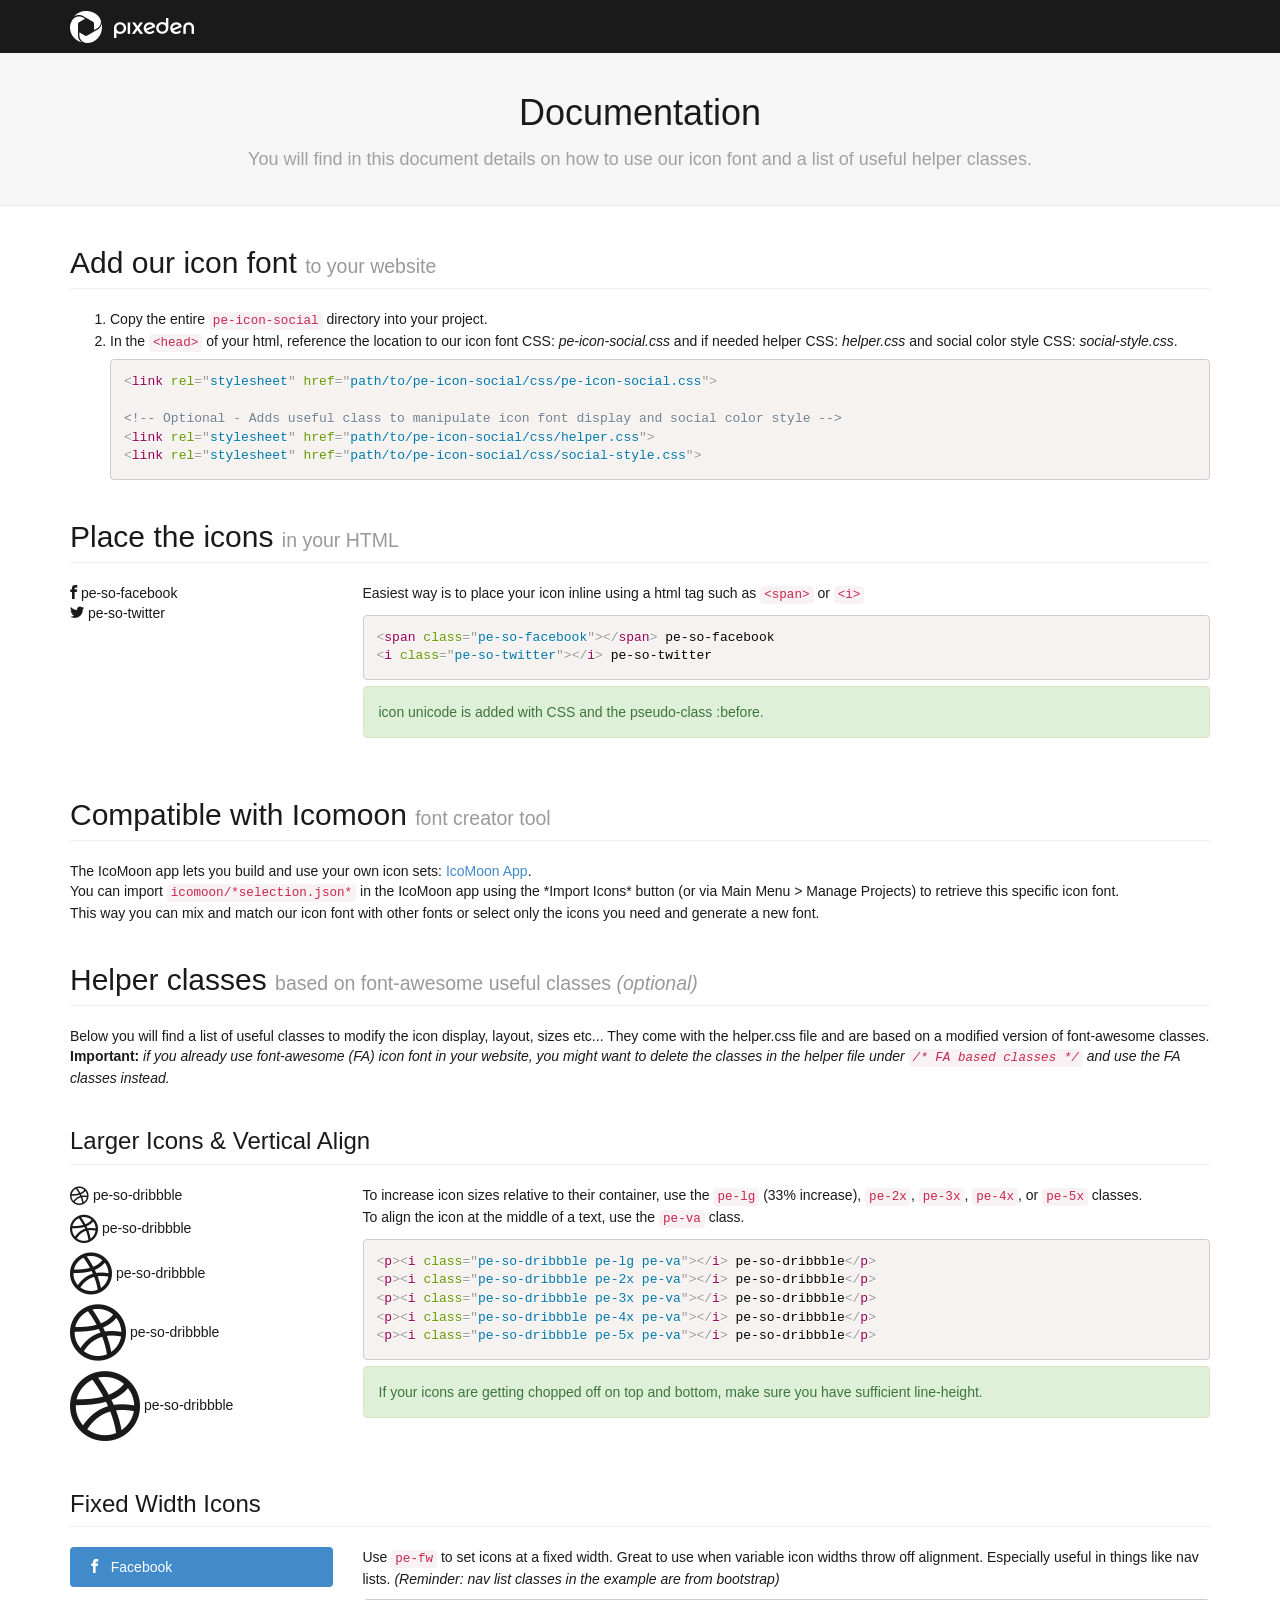
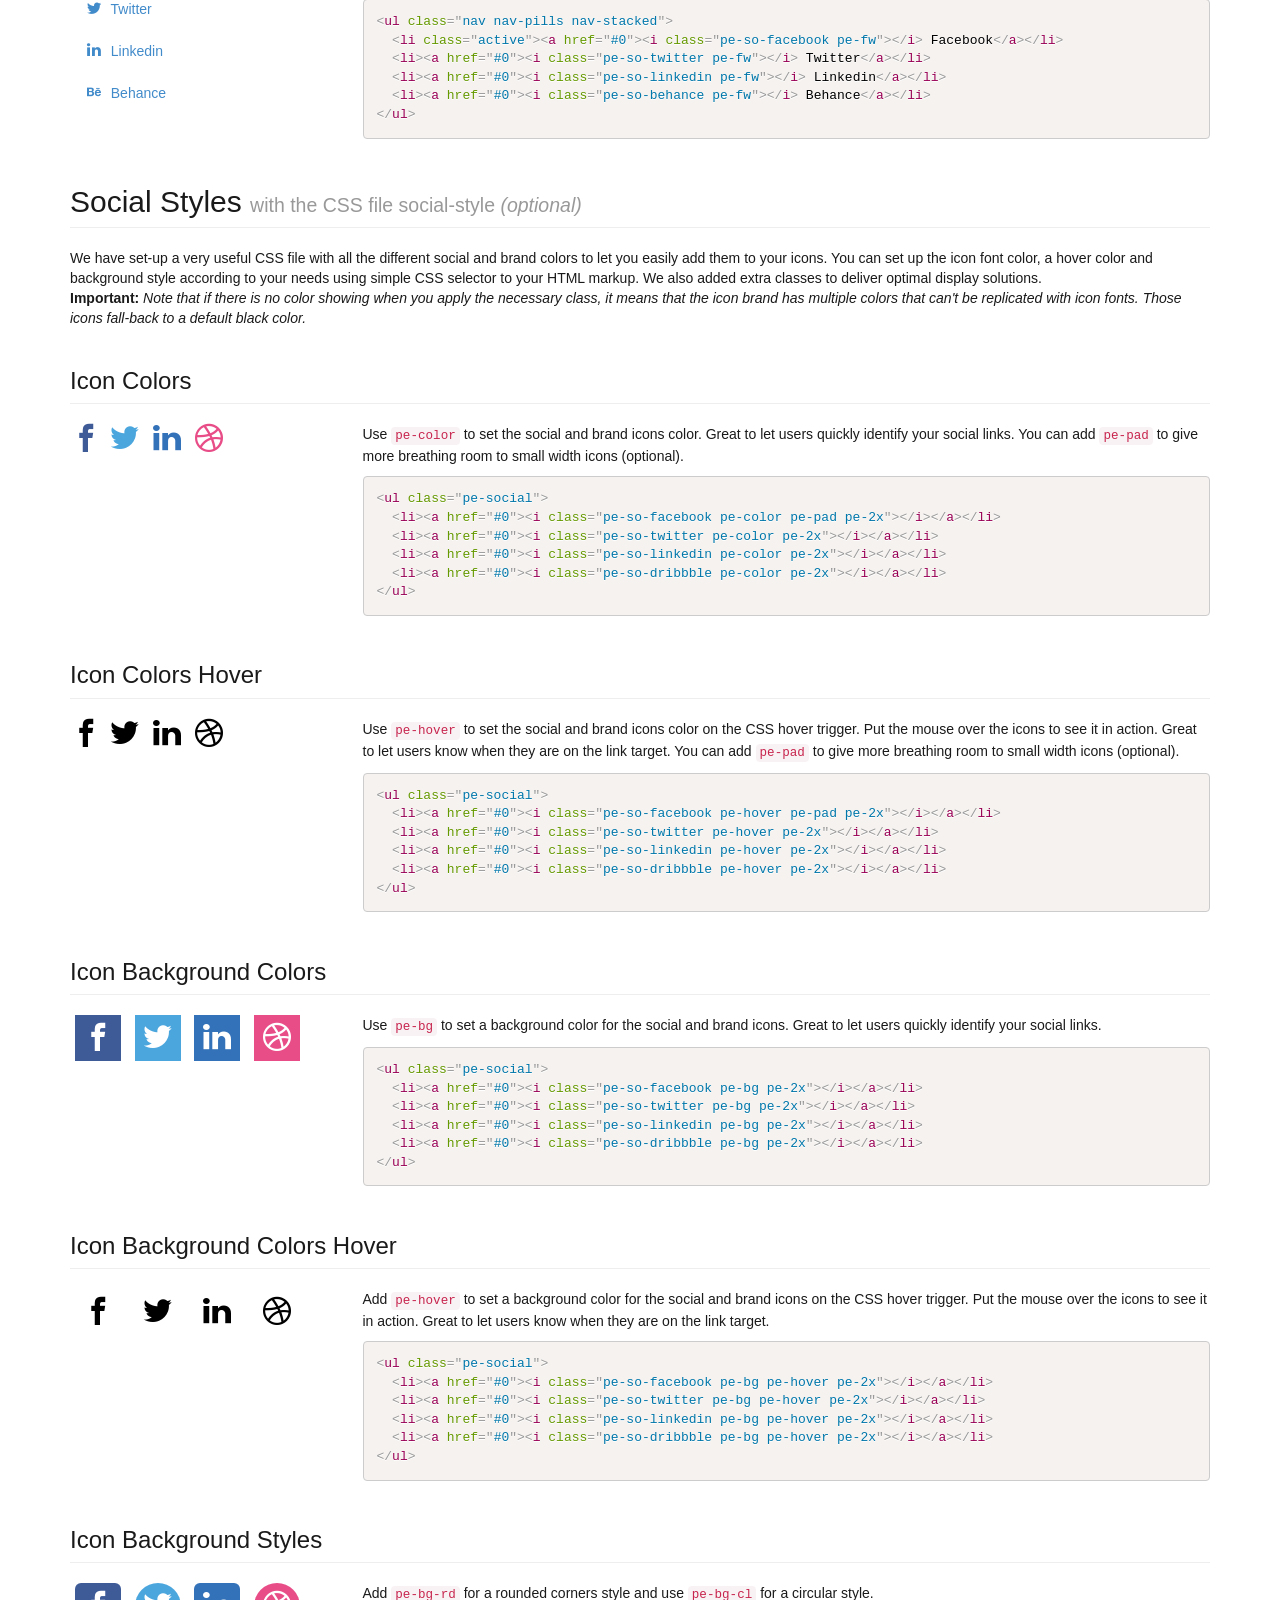
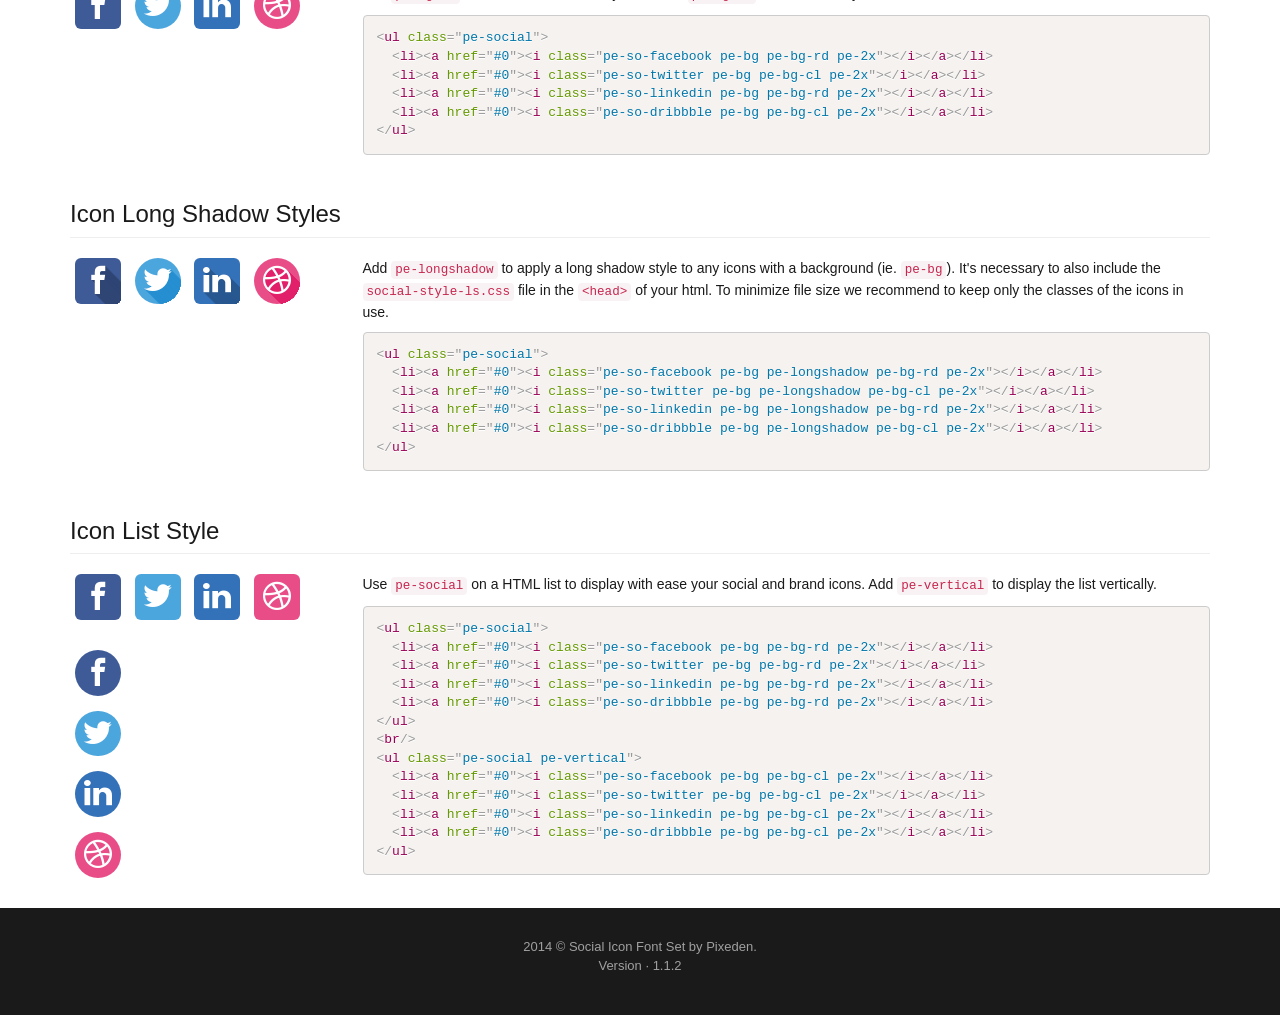
<file: css/Icon-font-social-PIXEDEN-v-1-1-2/documentation.html>
<!doctype html>
<html lang="en">
<head>
	<meta charset="UTF-8">
	<meta name="viewport" content="width=device-width, initial-scale=1.0">
	<title>Documentation Icon Font - Media Icons - by Pixeden.</title>

	<!-- Docs CSS -->
	<link href="assets/libs/css/bootstrap.min.css" rel="stylesheet" />
	<link href="assets/libs/css/bootstrap-select.css" rel="stylesheet" />
	<link href="assets/libs/css/prism.css" rel="stylesheet" />
	<link href="assets/docs/style.css" rel="stylesheet" />

	<!-- Icon font CSS -->
	<link href="assets/Pe-icon-social.css" rel="stylesheet" />
	<link href="pe-icon-social/css/helper.css" rel="stylesheet" />
	<link href="pe-icon-social/css/social-style.css" rel="stylesheet" />
  <link href="pe-icon-social/css/social-style-ls.css" rel="stylesheet" />

</head>
<body>

	<header id="top-bar">
		<div class="container">
			<img src="assets/images/logo.png" alt="logo"/>
		</div>
	</header> <!-- /top-bar -->

	<section id="hero_box">
		<div class="container">
			<h1>Documentation</h1>
      <p>You will find in this document details on how to use our icon font and a list of useful helper classes.</p>
			</div>
		</section> <!-- /hero_box -->

<section id="docs_box">
	<div class="container">
		<section id="default-css">
			<h2 class="page-header">Add our icon font <small>to your website</small></h2>
			<ol>
				<li>Copy the entire <code>pe-icon-social</code> directory into your project.</li>
				<li>
					In the <code>&lt;head&gt;</code> of your html, reference the location to our icon font CSS: <span class="italic">pe-icon-social.css</span> and if needed helper CSS: <span class="italic">helper.css</span> and social color style CSS: <span class="italic">social-style.css</span>.
<pre class="language-markup"><code>&lt;link rel=&quot;stylesheet&quot; href=&quot;path/to/pe-icon-social/css/pe-icon-social.css&quot;&gt;

&lt;!-- Optional - Adds useful class to manipulate icon font display and social color style --&gt;
&lt;link rel=&quot;stylesheet&quot; href=&quot;path/to/pe-icon-social/css/helper.css&quot;&gt;
&lt;link rel=&quot;stylesheet&quot; href=&quot;path/to/pe-icon-social/css/social-style.css&quot;&gt;
</code></pre>
				</li>
			</ol>
		</section>
		<section id="inline">
			<h2 class="page-header">Place the icons <small>in your HTML</small></h2>
			<div class="row">
				<div class="col-md-3 col-sm-4">
					<p>
						<span class="pe-so-facebook"></span> pe-so-facebook <br/>
						<i class="pe-so-twitter"></i> pe-so-twitter
					</p>
				</div>
				<div class="col-md-9 col-sm-8">
					<p>Easiest way is to place your icon inline using a html tag such as <code>&lt;span&gt;</code> or <code>&lt;i&gt;</code></p>
<pre class="language-markup">
<code>&lt;span class=&quot;pe-so-facebook&quot;&gt;&lt;/span&gt; pe-so-facebook
&lt;i class=&quot;pe-so-twitter&quot;&gt;&lt;/i&gt; pe-so-twitter</code></pre>
					<div class="alert alert-success"> icon unicode is added with CSS and the pseudo-class :before.</div>
				</div>
			</div>
		</section>

		<section id="icomoon">
		<h2 class="page-header">Compatible with Icomoon <small>font creator tool</small></h2>
    <p>The IcoMoon app lets you build and use your own icon sets: <a target="_blank" href="http://icomoon.io/app/">IcoMoon App</a>.<br>
		You can import <code>icomoon/*selection.json*</code> in the IcoMoon app using the *Import Icons* button (or via Main Menu > Manage Projects) to retrieve this specific icon font.<br>
    This way you can mix and match our icon font with other fonts or select only the icons you need and generate a new font.
    </p>
		</section>

		<section id="helper">
		<h2 class="page-header">Helper classes <small>based on font-awesome useful classes <span class="italic">(optional)</span></small></h2>
		<p> Below you will find a list of useful classes to modify the icon display, layout, sizes etc... They come with the helper.css file and are based on a modified version of font-awesome classes.
		<strong>Important:</strong> <span class="italic"> if you already use font-awesome (FA) icon font in your website, you might want to delete the classes in the helper file under <code>/* FA based classes */</code> and use the FA classes instead.</span></p>
		</section>

		<section id="larger">
		  <h3 class="page-header">Larger Icons &amp; Vertical Align </h2>
		  <div class="row">
		    <div class="col-md-3 col-sm-4">
		      <p><i class="pe-so-dribbble pe-lg pe-va"></i> pe-so-dribbble</p>
		      <p><i class="pe-so-dribbble pe-2x pe-va"></i> pe-so-dribbble</p>
		      <p><i class="pe-so-dribbble pe-3x pe-va"></i> pe-so-dribbble</p>
		      <p><i class="pe-so-dribbble pe-4x pe-va"></i> pe-so-dribbble</p>
		      <p><i class="pe-so-dribbble pe-5x pe-va"></i> pe-so-dribbble</p>
		    </div>
		    <div class="col-md-9 col-sm-8">
		      <p>
		        To increase icon sizes relative to their container, use the <code>pe-lg</code> (33% increase), <code>pe-2x</code>,
		        <code>pe-3x</code>, <code>pe-4x</code>, or <code>pe-5x</code> classes.<br/>
		        To align the icon at the middle of a text, use the <code>pe-va</code> class.
		      </p>
<pre class="language-markup"><code>&lt;p&gt;&lt;i class=&quot;pe-so-dribbble pe-lg pe-va&quot;&gt;&lt;/i&gt; pe-so-dribbble&lt;/p&gt;
&lt;p&gt;&lt;i class=&quot;pe-so-dribbble pe-2x pe-va&quot;&gt;&lt;/i&gt; pe-so-dribbble&lt;/p&gt;
&lt;p&gt;&lt;i class=&quot;pe-so-dribbble pe-3x pe-va&quot;&gt;&lt;/i&gt; pe-so-dribbble&lt;/p&gt;
&lt;p&gt;&lt;i class=&quot;pe-so-dribbble pe-4x pe-va&quot;&gt;&lt;/i&gt; pe-so-dribbble&lt;/p&gt;
&lt;p&gt;&lt;i class=&quot;pe-so-dribbble pe-5x pe-va&quot;&gt;&lt;/i&gt; pe-so-dribbble&lt;/p&gt;
</code></pre>
		      <div class="alert alert-success">
		        If your icons are getting chopped off on top and bottom, make sure you have
		        sufficient line-height.
		      </div>
		    </div>
		  </div>
		</section>


<section id="fixed-width">
  <h3 class="page-header">Fixed Width Icons</h2>
  <div class="row">
    <div class="col-md-3 col-sm-4">
      <ul class="nav nav-pills nav-stacked margin-bottom">
        <li class="active"><a href="#0"><i class="pe-so-facebook pe-fw"></i>&nbsp; Facebook</a></li>
        <li><a href="#0"><i class="pe-so-twitter pe-fw"></i>&nbsp; Twitter</a></li>
        <li><a href="#0"><i class="pe-so-linkedin pe-fw"></i>&nbsp; Linkedin</a></li>
        <li><a href="#0"><i class="pe-so-behance pe-fw"></i>&nbsp; Behance</a></li>
      </ul>
    </div>
    <div class="col-md-9 col-sm-8">
      <p>
        Use <code>pe-fw</code> to set icons at a fixed width. Great to use when variable icon widths throw off alignment.
        Especially useful in things like nav lists. <span class="italic">(Reminder: nav list classes in the example are from bootstrap)</span>
      </p>
<pre class="language-markup"><code>&lt;ul class="nav nav-pills nav-stacked"&gt;
  &lt;li class="active"&gt;&lt;a href="#0"&gt;&lt;i class="pe-so-facebook pe-fw"&gt;&lt;/i&gt; Facebook&lt;/a&gt;&lt;/li&gt;
  &lt;li&gt;&lt;a href="#0"&gt;&lt;i class="pe-so-twitter pe-fw"&gt;&lt;/i&gt; Twitter&lt;/a&gt;&lt;/li&gt;
  &lt;li&gt;&lt;a href="#0"&gt;&lt;i class="pe-so-linkedin pe-fw"&gt;&lt;/i&gt; Linkedin&lt;/a&gt;&lt;/li&gt;
  &lt;li&gt;&lt;a href="#0"&gt;&lt;i class="pe-so-behance pe-fw"&gt;&lt;/i&gt; Behance&lt;/a&gt;&lt;/li&gt;
&lt;/ul&gt;</code></pre>
    </div>
  </div>
</section>

<section id="helper">
<h2 class="page-header">Social Styles <small>with the CSS file social-style <span class="italic"> (optional)</span></small></h2>
<p> We have set-up a very useful CSS file with all the different social and brand colors to let you easily add them to your icons.
	You can set up the icon font color, a hover color and background style according to your needs using simple CSS selector to your HTML markup. We also added extra classes to deliver optimal display solutions.<br/>
<strong>Important:</strong> <span class="italic"> Note that if there is no color showing when you apply the necessary class, it means that the icon brand has multiple colors that can't be replicated with icon fonts. Those icons fall-back to a default black color.</p>
</section>

<section id="social-colors">
  <h3 class="page-header">Icon Colors</h2>
  <div class="row">
    <div class="col-md-3 col-sm-4">
      <ul class="pe-social">
        <li><a href="#0"><i class="pe-so-facebook pe-color pe-pad pe-2x"></i></a></li>
        <li><a href="#0"><i class="pe-so-twitter pe-color pe-2x"></i></a></li>
        <li><a href="#0"><i class="pe-so-linkedin pe-color pe-2x"></i></a></li>
        <li><a href="#0"><i class="pe-so-dribbble pe-color pe-2x"></i></a></li>
      </ul>
    </div>
    <div class="col-md-9 col-sm-8">
      <p>
        Use <code>pe-color</code> to set the social and brand icons color. Great to let users quickly identify your social links. You can add <code>pe-pad</code> to give more breathing room to small width icons (optional).
      </p>
<pre class="language-markup"><code>&lt;ul class="pe-social"&gt;
  &lt;li&gt;&lt;a href="#0"&gt;&lt;i class="pe-so-facebook pe-color pe-pad pe-2x"&gt;&lt;/i&gt;&lt;/a&gt;&lt;/li&gt;
  &lt;li&gt;&lt;a href="#0"&gt;&lt;i class="pe-so-twitter pe-color pe-2x"&gt;&lt;/i&gt;&lt;/a&gt;&lt;/li&gt;
  &lt;li&gt;&lt;a href="#0"&gt;&lt;i class="pe-so-linkedin pe-color pe-2x"&gt;&lt;/i&gt;&lt;/a&gt;&lt;/li&gt;
  &lt;li&gt;&lt;a href="#0"&gt;&lt;i class="pe-so-dribbble pe-color pe-2x"&gt;&lt;/i&gt;&lt;/a&gt;&lt;/li&gt;
&lt;/ul&gt;</code></pre>
    </div>
  </div>
</section>

<section id="social-colors-hover">
  <h3 class="page-header">Icon Colors Hover</h2>
  <div class="row">
    <div class="col-md-3 col-sm-4">
      <ul class="pe-social">
        <li><a href="#0"><i class="pe-so-facebook pe-hover pe-pad pe-2x"></i></a></li>
        <li><a href="#0"><i class="pe-so-twitter pe-hover pe-2x"></i></a></li>
        <li><a href="#0"><i class="pe-so-linkedin pe-hover pe-2x"></i></a></li>
        <li><a href="#0"><i class="pe-so-dribbble pe-hover pe-2x"></i></a></li>
      </ul>
    </div>
    <div class="col-md-9 col-sm-8">
      <p>
        Use <code>pe-hover</code> to set the social and brand icons color on the CSS hover trigger. Put the mouse over the icons to see it in action. Great to let users know when they are on the link target. You can add <code>pe-pad</code> to give more breathing room to small width icons (optional).
      </p>
<pre class="language-markup"><code>&lt;ul class="pe-social"&gt;
  &lt;li&gt;&lt;a href="#0"&gt;&lt;i class="pe-so-facebook pe-hover pe-pad pe-2x"&gt;&lt;/i&gt;&lt;/a&gt;&lt;/li&gt;
  &lt;li&gt;&lt;a href="#0"&gt;&lt;i class="pe-so-twitter pe-hover pe-2x"&gt;&lt;/i&gt;&lt;/a&gt;&lt;/li&gt;
  &lt;li&gt;&lt;a href="#0"&gt;&lt;i class="pe-so-linkedin pe-hover pe-2x"&gt;&lt;/i&gt;&lt;/a&gt;&lt;/li&gt;
  &lt;li&gt;&lt;a href="#0"&gt;&lt;i class="pe-so-dribbble pe-hover pe-2x"&gt;&lt;/i&gt;&lt;/a&gt;&lt;/li&gt;
&lt;/ul&gt;</code></pre>
    </div>
  </div>
</section>

<section id="social-colors-background">
  <h3 class="page-header">Icon Background Colors</h2>
  <div class="row">
    <div class="col-md-3 col-sm-4">
      <ul class="pe-social">
        <li><a href="#0"><i class="pe-so-facebook pe-bg pe-2x"></i></a></li>
        <li><a href="#0"><i class="pe-so-twitter pe-bg pe-2x"></i></a></li>
        <li><a href="#0"><i class="pe-so-linkedin pe-bg pe-2x"></i></a></li>
        <li><a href="#0"><i class="pe-so-dribbble pe-bg pe-2x"></i></a></li>
      </ul>
    </div>
    <div class="col-md-9 col-sm-8">
      <p>
        Use <code>pe-bg</code> to set a background color for the social and brand icons. Great to let users quickly identify your social links.
      </p>
<pre class="language-markup"><code>&lt;ul class="pe-social"&gt;
  &lt;li&gt;&lt;a href="#0"&gt;&lt;i class="pe-so-facebook pe-bg pe-2x"&gt;&lt;/i&gt;&lt;/a&gt;&lt;/li&gt;
  &lt;li&gt;&lt;a href="#0"&gt;&lt;i class="pe-so-twitter pe-bg pe-2x"&gt;&lt;/i&gt;&lt;/a&gt;&lt;/li&gt;
  &lt;li&gt;&lt;a href="#0"&gt;&lt;i class="pe-so-linkedin pe-bg pe-2x"&gt;&lt;/i&gt;&lt;/a&gt;&lt;/li&gt;
  &lt;li&gt;&lt;a href="#0"&gt;&lt;i class="pe-so-dribbble pe-bg pe-2x"&gt;&lt;/i&gt;&lt;/a&gt;&lt;/li&gt;
&lt;/ul&gt;</code></pre>
    </div>
  </div>
</section>

<section id="social-colors-background-hover">
  <h3 class="page-header">Icon Background Colors Hover</h2>
  <div class="row">
    <div class="col-md-3 col-sm-4">
      <ul class="pe-social">
        <li><a href="#0"><i class="pe-so-facebook pe-bg pe-hover pe-2x"></i></a></li>
        <li><a href="#0"><i class="pe-so-twitter pe-bg pe-hover pe-2x"></i></a></li>
        <li><a href="#0"><i class="pe-so-linkedin pe-bg pe-hover pe-2x"></i></a></li>
        <li><a href="#0"><i class="pe-so-dribbble pe-bg pe-hover pe-2x"></i></a></li>
      </ul>
    </div>
    <div class="col-md-9 col-sm-8">
      <p>
        Add <code>pe-hover</code> to set a background color for the social and brand icons on the CSS hover trigger. Put the mouse over the icons to see it in action. Great to let users know when they are on the link target.
      </p>
<pre class="language-markup"><code>&lt;ul class="pe-social"&gt;
  &lt;li&gt;&lt;a href="#0"&gt;&lt;i class="pe-so-facebook pe-bg pe-hover pe-2x"&gt;&lt;/i&gt;&lt;/a&gt;&lt;/li&gt;
  &lt;li&gt;&lt;a href="#0"&gt;&lt;i class="pe-so-twitter pe-bg pe-hover pe-2x"&gt;&lt;/i&gt;&lt;/a&gt;&lt;/li&gt;
  &lt;li&gt;&lt;a href="#0"&gt;&lt;i class="pe-so-linkedin pe-bg pe-hover pe-2x"&gt;&lt;/i&gt;&lt;/a&gt;&lt;/li&gt;
  &lt;li&gt;&lt;a href="#0"&gt;&lt;i class="pe-so-dribbble pe-bg pe-hover pe-2x"&gt;&lt;/i&gt;&lt;/a&gt;&lt;/li&gt;
&lt;/ul&gt;</code></pre>
    </div>
  </div>
</section>

<section id="social-background-styles">
  <h3 class="page-header">Icon Background Styles</h2>
  <div class="row">
    <div class="col-md-3 col-sm-4">
      <ul class="pe-social">
        <li><a href="#0"><i class="pe-so-facebook pe-bg pe-bg-rd pe-2x"></i></a></li>
        <li><a href="#0"><i class="pe-so-twitter pe-bg pe-bg-cl pe-2x"></i></a></li>
        <li><a href="#0"><i class="pe-so-linkedin pe-bg pe-bg-rd pe-2x"></i></a></li>
        <li><a href="#0"><i class="pe-so-dribbble pe-bg pe-bg-cl pe-2x"></i></a></li>
      </ul>
    </div>
    <div class="col-md-9 col-sm-8">
      <p>
        Add <code>pe-bg-rd</code> for a rounded corners style and use <code>pe-bg-cl</code> for a circular style.
      </p>
<pre class="language-markup"><code>&lt;ul class="pe-social"&gt;
  &lt;li&gt;&lt;a href="#0"&gt;&lt;i class="pe-so-facebook pe-bg pe-bg-rd pe-2x"&gt;&lt;/i&gt;&lt;/a&gt;&lt;/li&gt;
  &lt;li&gt;&lt;a href="#0"&gt;&lt;i class="pe-so-twitter pe-bg pe-bg-cl pe-2x"&gt;&lt;/i&gt;&lt;/a&gt;&lt;/li&gt;
  &lt;li&gt;&lt;a href="#0"&gt;&lt;i class="pe-so-linkedin pe-bg pe-bg-rd pe-2x"&gt;&lt;/i&gt;&lt;/a&gt;&lt;/li&gt;
  &lt;li&gt;&lt;a href="#0"&gt;&lt;i class="pe-so-dribbble pe-bg pe-bg-cl pe-2x"&gt;&lt;/i&gt;&lt;/a&gt;&lt;/li&gt;
&lt;/ul&gt;</code></pre>
    </div>
  </div>
</section>

<section id="social-background-styles">
  <h3 class="page-header">Icon Long Shadow Styles</h2>
  <div class="row">
    <div class="col-md-3 col-sm-4">
      <ul class="pe-social">
        <li><a href="#0"><i class="pe-so-facebook pe-bg pe-longshadow pe-bg-rd pe-2x"></i></a></li>
        <li><a href="#0"><i class="pe-so-twitter pe-bg pe-longshadow pe-bg-cl pe-2x"></i></a></li>
        <li><a href="#0"><i class="pe-so-linkedin pe-bg pe-longshadow pe-bg-rd pe-2x"></i></a></li>
        <li><a href="#0"><i class="pe-so-dribbble pe-bg pe-longshadow pe-bg-cl pe-2x"></i></a></li>
      </ul>
    </div>
    <div class="col-md-9 col-sm-8">
      <p>
        Add <code>pe-longshadow</code> to apply a long shadow style to any icons with a background (ie. <code>pe-bg</code>). It's necessary to also include the <code>social-style-ls.css</code> file in the <code>&lt;head&gt;</code> of your html. To minimize file size we recommend to keep only the classes of the icons in use.
      </p>
<pre class="language-markup"><code>&lt;ul class="pe-social"&gt;
  &lt;li&gt;&lt;a href="#0"&gt;&lt;i class="pe-so-facebook pe-bg pe-longshadow pe-bg-rd pe-2x"&gt;&lt;/i&gt;&lt;/a&gt;&lt;/li&gt;
  &lt;li&gt;&lt;a href="#0"&gt;&lt;i class="pe-so-twitter pe-bg pe-longshadow pe-bg-cl pe-2x"&gt;&lt;/i&gt;&lt;/a&gt;&lt;/li&gt;
  &lt;li&gt;&lt;a href="#0"&gt;&lt;i class="pe-so-linkedin pe-bg pe-longshadow pe-bg-rd pe-2x"&gt;&lt;/i&gt;&lt;/a&gt;&lt;/li&gt;
  &lt;li&gt;&lt;a href="#0"&gt;&lt;i class="pe-so-dribbble pe-bg pe-longshadow pe-bg-cl pe-2x"&gt;&lt;/i&gt;&lt;/a&gt;&lt;/li&gt;
&lt;/ul&gt;</code></pre>
    </div>
  </div>
</section>

<section id="social-list-style">
  <h3 class="page-header">Icon List Style</h2>
  <div class="row">
    <div class="col-md-3 col-sm-4">
      <ul class="pe-social">
        <li><a href="#0"><i class="pe-so-facebook pe-bg pe-bg-rd pe-2x"></i></a></li>
        <li><a href="#0"><i class="pe-so-twitter pe-bg pe-bg-rd pe-2x"></i></a></li>
        <li><a href="#0"><i class="pe-so-linkedin pe-bg pe-bg-rd pe-2x"></i></a></li>
        <li><a href="#0"><i class="pe-so-dribbble pe-bg pe-bg-rd pe-2x"></i></a></li>
      </ul>
      <br/>    	
      <ul class="pe-social pe-vertical">
        <li><a href="#0"><i class="pe-so-facebook pe-bg pe-bg-cl pe-2x"></i></a></li>
        <li><a href="#0"><i class="pe-so-twitter pe-bg pe-bg-cl pe-2x"></i></a></li>
        <li><a href="#0"><i class="pe-so-linkedin pe-bg pe-bg-cl pe-2x"></i></a></li>
        <li><a href="#0"><i class="pe-so-dribbble pe-bg pe-bg-cl pe-2x"></i></a></li>
      </ul>
    </div>
    <div class="col-md-9 col-sm-8">
      <p>
        Use <code>pe-social</code> on a HTML list to display with ease your social and brand icons. Add <code>pe-vertical</code> to display the list vertically.
      </p>
<pre class="language-markup"><code>&lt;ul class="pe-social"&gt;
  &lt;li&gt;&lt;a href="#0"&gt;&lt;i class="pe-so-facebook pe-bg pe-bg-rd pe-2x"&gt;&lt;/i&gt;&lt;/a&gt;&lt;/li&gt;
  &lt;li&gt;&lt;a href="#0"&gt;&lt;i class="pe-so-twitter pe-bg pe-bg-rd pe-2x"&gt;&lt;/i&gt;&lt;/a&gt;&lt;/li&gt;
  &lt;li&gt;&lt;a href="#0"&gt;&lt;i class="pe-so-linkedin pe-bg pe-bg-rd pe-2x"&gt;&lt;/i&gt;&lt;/a&gt;&lt;/li&gt;
  &lt;li&gt;&lt;a href="#0"&gt;&lt;i class="pe-so-dribbble pe-bg pe-bg-rd pe-2x"&gt;&lt;/i&gt;&lt;/a&gt;&lt;/li&gt;
&lt;/ul&gt;
&lt;br/&gt;
&lt;ul class="pe-social pe-vertical"&gt;
  &lt;li&gt;&lt;a href="#0"&gt;&lt;i class="pe-so-facebook pe-bg pe-bg-cl pe-2x"&gt;&lt;/i&gt;&lt;/a&gt;&lt;/li&gt;
  &lt;li&gt;&lt;a href="#0"&gt;&lt;i class="pe-so-twitter pe-bg pe-bg-cl pe-2x"&gt;&lt;/i&gt;&lt;/a&gt;&lt;/li&gt;
  &lt;li&gt;&lt;a href="#0"&gt;&lt;i class="pe-so-linkedin pe-bg pe-bg-cl pe-2x"&gt;&lt;/i&gt;&lt;/a&gt;&lt;/li&gt;
  &lt;li&gt;&lt;a href="#0"&gt;&lt;i class="pe-so-dribbble pe-bg pe-bg-cl pe-2x"&gt;&lt;/i&gt;&lt;/a&gt;&lt;/li&gt;
&lt;/ul&gt;
</code></pre>
    </div>
  </div>
</section>


	</div> <!-- /container-->
</section> <!-- /hero_box -->




<footer class="main-footer">
  <div class="container">
    <p>
      2014 © Social Icon Font Set by Pixeden.
      <br/> Version · 1.1.2
    </p>
  </div>
</footer>

</div> <!-- /wrapper -->





<!-- Scripts -->
<script type="text/javascript" src="assets/libs/js/prism.js"></script>

</body>
</html>
</file>
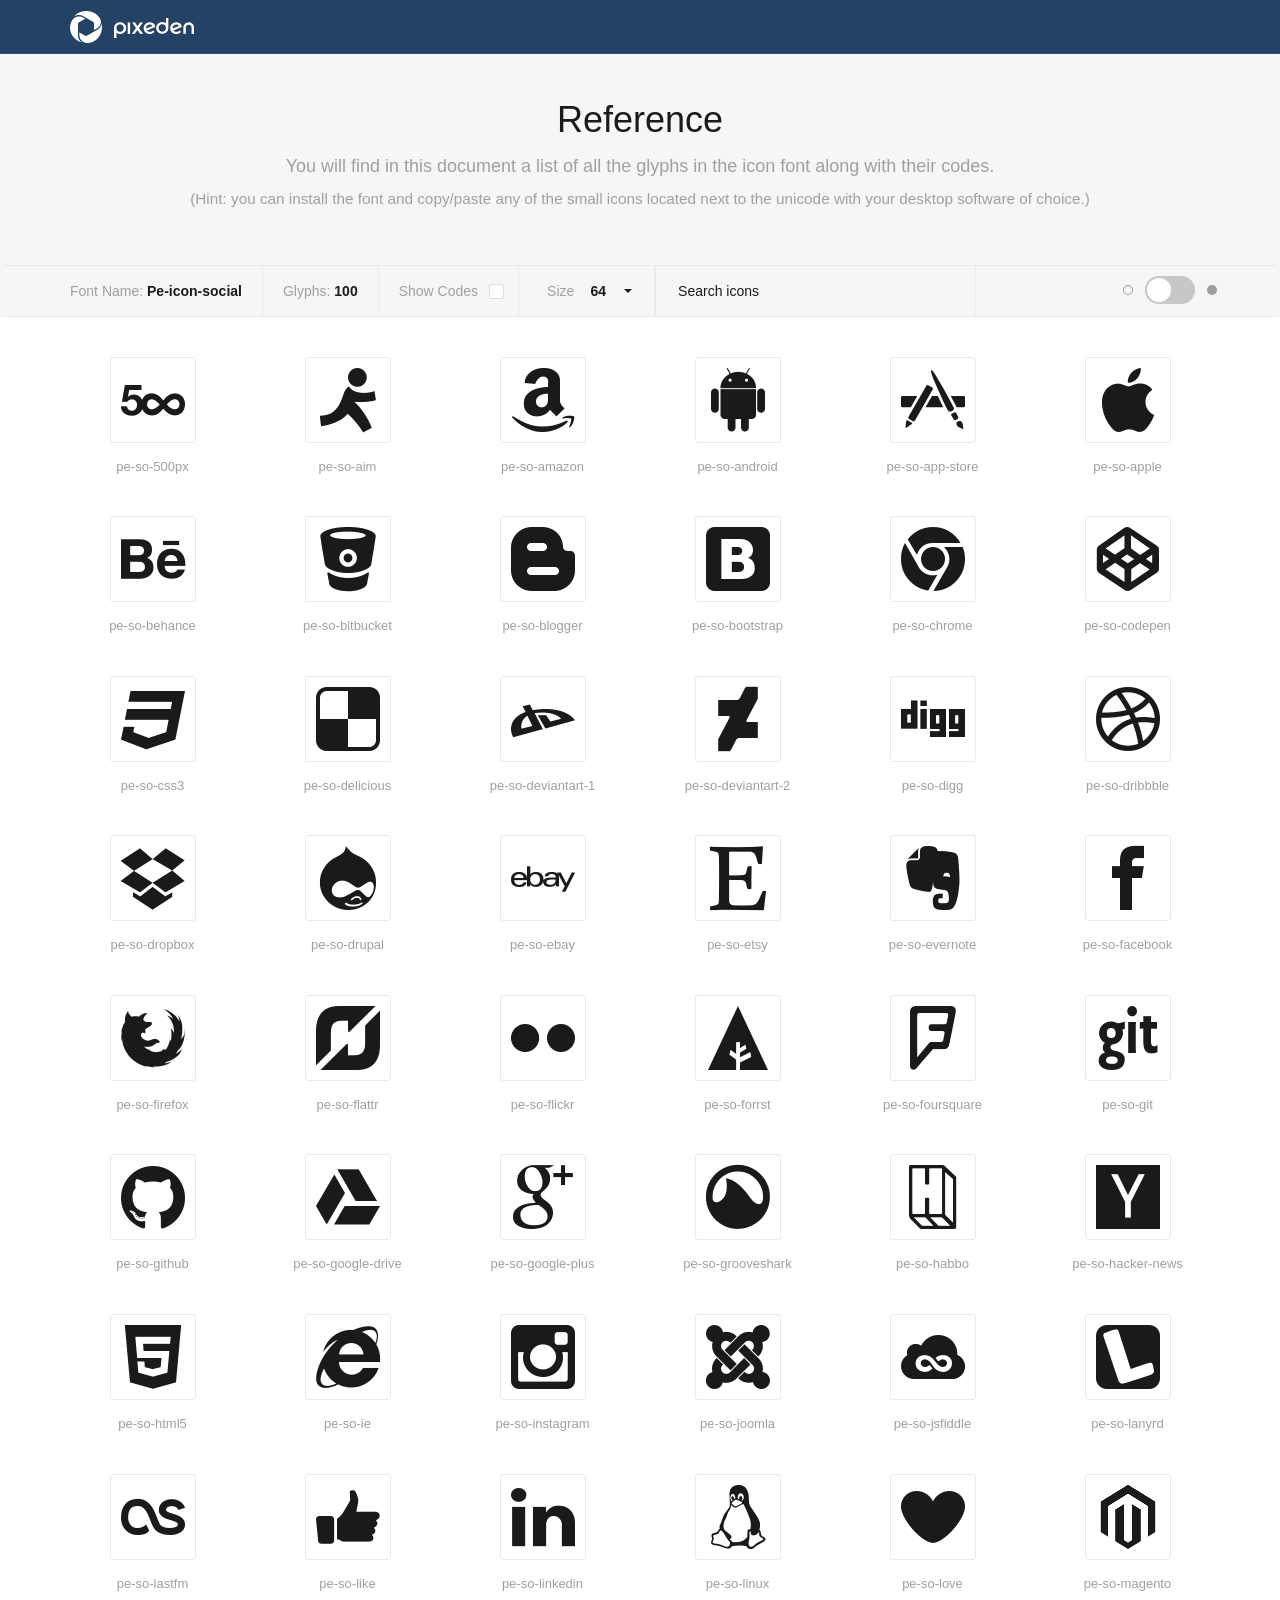
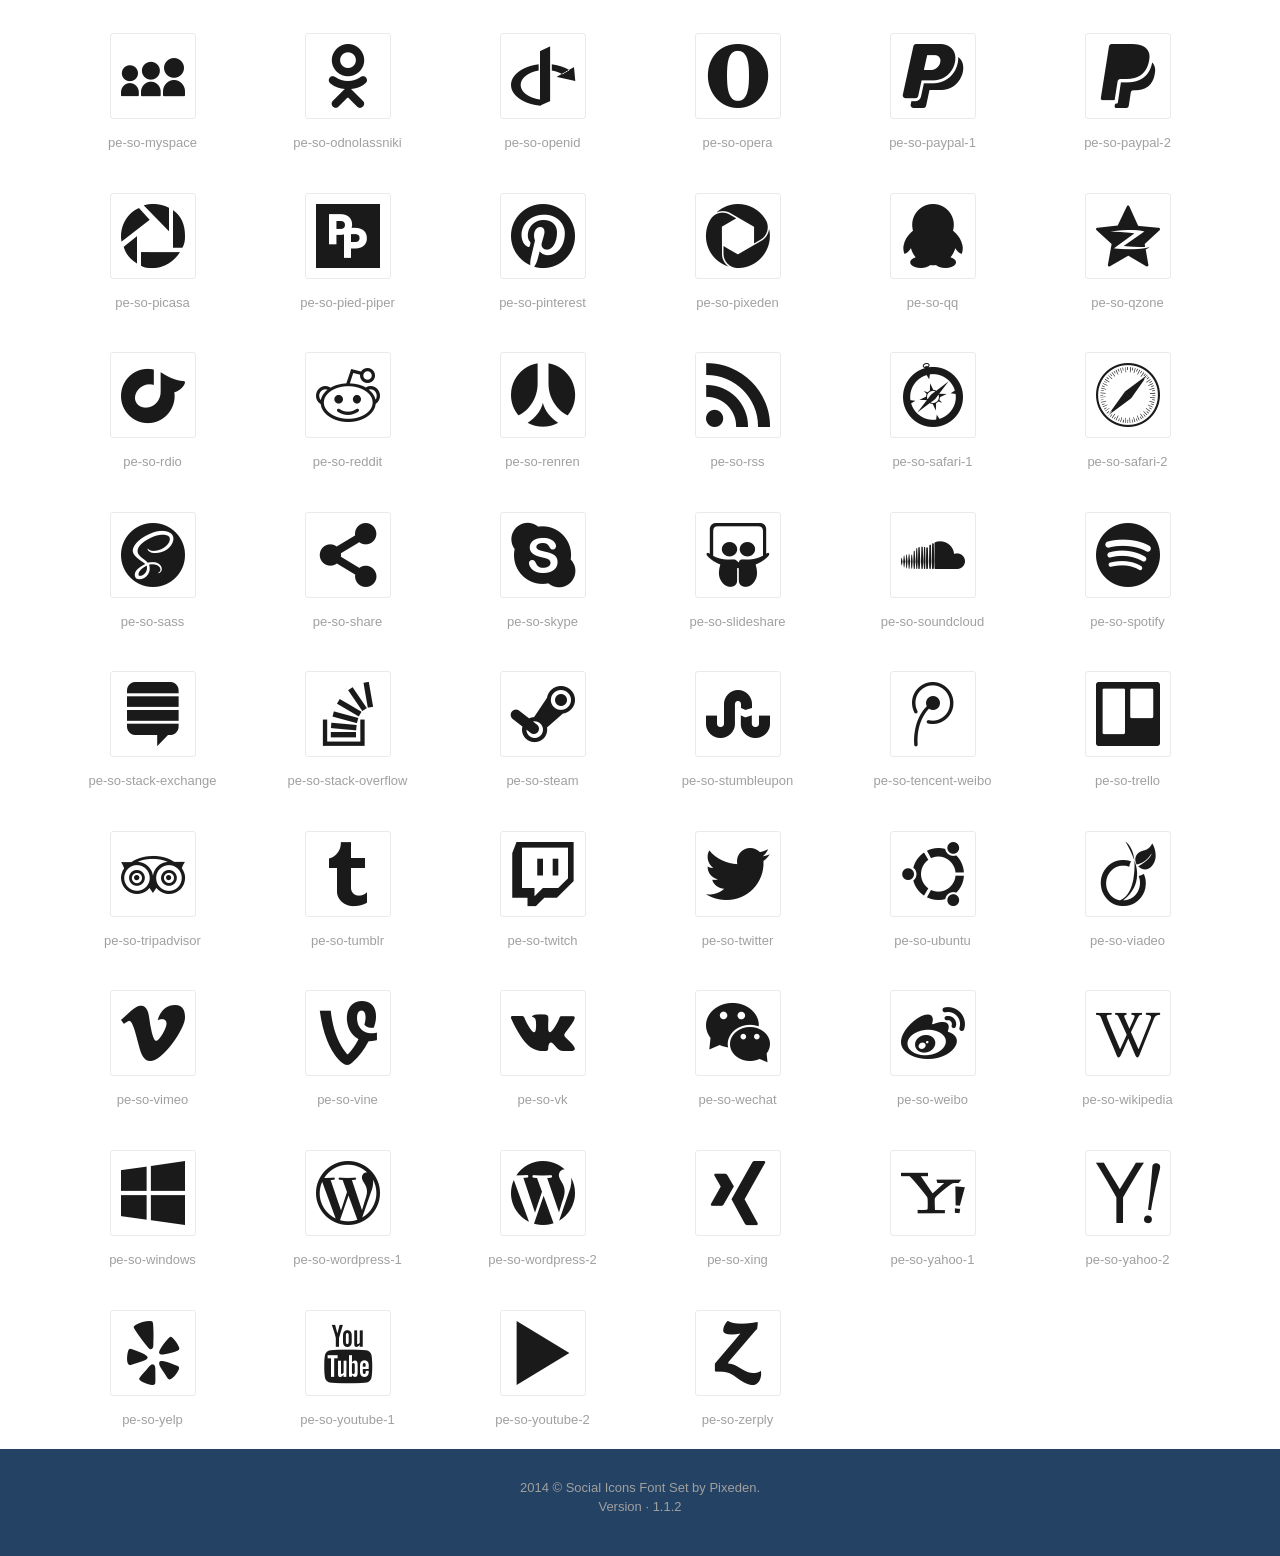
<file: css/Icon-font-social-PIXEDEN-v-1-1-2/reference.html>
<!DOCTYPE html>
<html>
  <head>
    <meta name="viewport" content="width=device-width, initial-scale=1.0">
    <meta charset="UTF-8">
    <title>Demo Icon Font - Social Icons - by Pixeden.</title>
    <link rel="stylesheet" href="assets/libs/css/bootstrap.min.css">
    <link rel="stylesheet" href="assets/libs/css/bootstrap-select.css">
    <link rel="stylesheet" href="assets/refs/style.css">
    <link rel="stylesheet" href="assets/refs/social-style-ref.css" />
    <link rel="stylesheet" href="assets/Pe-icon-social.css">
    <link rel="stylesheet" href="assets/Pe-icon-set-interface.css">
  </head>
  <body>
  <header id="top-bar">
    <div class="container">
      <img src="assets/images/logo.png" alt="logo"/>
    </div>
  </header> <!-- /top-bar -->

<section id="hero_box">
  <div class="container">
    <h1>Reference</h1>
    <p>You will find in this document a list of all the glyphs in the icon font along with their codes. <br/>
      <small>(Hint: you can install the font and copy/paste any of the small icons located next to the unicode with your desktop software of choice.)</small>
    </p>
  </section> <!-- /hero_box -->

    <section id="font_options_bar">
      <nav id="nav" role="navigation" class="navbar navbar-default font_options">
        <div class="container">
          <div class="navbar-header">
            <button type="button" data-toggle="collapse" data-target="#bs-example-navbar-collapse-1" class="navbar-toggle collapsed"><span class="sr-only">Toggle options</span><span class="mobile-more"></span></button><span>Font Name: <strong>Pe-icon-social</strong></span>
          </div>
          <div id="bs-example-navbar-collapse-1" class="collapse navbar-collapse">
            <ul class="nav navbar-nav">
              <li>Glyphs: <strong>100</strong></li>
              <li class="code_select">
                <input id="chkbx-1" type="checkbox" class="checkbox">
                <label for="chkbx-1">Show Codes</label>
              </li>
              <li class="size_select">
                <select class="selectpicker">
                  <option value="16">16</option>
                  <option value="32">32</option>
                  <option value="48">48</option>
                  <option value="64" selected>64</option>
                  <option value="80">80</option>
                  <option value="96">96</option>
                  <option value="112">112</option>
                  <option value="128">128</option>
                </select>
              </li>
              <li class="icons-search">
                <input id="search-show" type="checkbox">
                <label for="search-show"><span class="pe-is-i-search"></span></label>
                <input id="search" type="text" placeholder="Search icons">
              </li>
            </ul><span class="bg-switch pull-right">
              <input id="s1" type="checkbox" class="sw">
              <label for="s1" class="switch"><span class="bg_circle"></span></label></span>
          </div>
        </div>
      </nav>
    </section>
    <section id="content">
      <div class="container">
        <p id="search-empty">There's no match for your search: <strong></strong></p>
        <div id="all-icons" class="row">
          <div class="font-icon-list col-md-2 col-sm-3 col-xs-6 col-xs-6">
            <div class="font-icon-detail"><span class="pe-so-500px"></span>
              <input type="text" readonly value="pe-so-500px" class="font-icon-name">
            </div>
            <fieldset class="font-icon-code">
              <input type="text" readonly value="e600" class="code-value">
              <input type="text" readonly maxlength="1" value="" class="unicode">
              <input type="text" readonly value="&amp;#xe600" class="unicode-text">
            </fieldset>
          </div>
          <div class="font-icon-list col-md-2 col-sm-3 col-xs-6 col-xs-6">
            <div class="font-icon-detail"><span class="pe-so-aim"></span>
              <input type="text" readonly value="pe-so-aim" class="font-icon-name">
            </div>
            <fieldset class="font-icon-code">
              <input type="text" readonly value="e601" class="code-value">
              <input type="text" readonly maxlength="1" value="" class="unicode">
              <input type="text" readonly value="&amp;#xe601" class="unicode-text">
            </fieldset>
          </div>
          <div class="font-icon-list col-md-2 col-sm-3 col-xs-6 col-xs-6">
            <div class="font-icon-detail"><span class="pe-so-amazon"></span>
              <input type="text" readonly value="pe-so-amazon" class="font-icon-name">
            </div>
            <fieldset class="font-icon-code">
              <input type="text" readonly value="e602" class="code-value">
              <input type="text" readonly maxlength="1" value="" class="unicode">
              <input type="text" readonly value="&amp;#xe602" class="unicode-text">
            </fieldset>
          </div>
          <div class="font-icon-list col-md-2 col-sm-3 col-xs-6 col-xs-6">
            <div class="font-icon-detail"><span class="pe-so-android"></span>
              <input type="text" readonly value="pe-so-android" class="font-icon-name">
            </div>
            <fieldset class="font-icon-code">
              <input type="text" readonly value="e603" class="code-value">
              <input type="text" readonly maxlength="1" value="" class="unicode">
              <input type="text" readonly value="&amp;#xe603" class="unicode-text">
            </fieldset>
          </div>
          <div class="font-icon-list col-md-2 col-sm-3 col-xs-6 col-xs-6">
            <div class="font-icon-detail"><span class="pe-so-app-store"></span>
              <input type="text" readonly value="pe-so-app-store" class="font-icon-name">
            </div>
            <fieldset class="font-icon-code">
              <input type="text" readonly value="e604" class="code-value">
              <input type="text" readonly maxlength="1" value="" class="unicode">
              <input type="text" readonly value="&amp;#xe604" class="unicode-text">
            </fieldset>
          </div>
          <div class="font-icon-list col-md-2 col-sm-3 col-xs-6 col-xs-6">
            <div class="font-icon-detail"><span class="pe-so-apple"></span>
              <input type="text" readonly value="pe-so-apple" class="font-icon-name">
            </div>
            <fieldset class="font-icon-code">
              <input type="text" readonly value="e605" class="code-value">
              <input type="text" readonly maxlength="1" value="" class="unicode">
              <input type="text" readonly value="&amp;#xe605" class="unicode-text">
            </fieldset>
          </div>
          <div class="font-icon-list col-md-2 col-sm-3 col-xs-6 col-xs-6">
            <div class="font-icon-detail"><span class="pe-so-behance"></span>
              <input type="text" readonly value="pe-so-behance" class="font-icon-name">
            </div>
            <fieldset class="font-icon-code">
              <input type="text" readonly value="e606" class="code-value">
              <input type="text" readonly maxlength="1" value="" class="unicode">
              <input type="text" readonly value="&amp;#xe606" class="unicode-text">
            </fieldset>
          </div>
          <div class="font-icon-list col-md-2 col-sm-3 col-xs-6 col-xs-6">
            <div class="font-icon-detail"><span class="pe-so-bitbucket"></span>
              <input type="text" readonly value="pe-so-bitbucket" class="font-icon-name">
            </div>
            <fieldset class="font-icon-code">
              <input type="text" readonly value="e607" class="code-value">
              <input type="text" readonly maxlength="1" value="" class="unicode">
              <input type="text" readonly value="&amp;#xe607" class="unicode-text">
            </fieldset>
          </div>
          <div class="font-icon-list col-md-2 col-sm-3 col-xs-6 col-xs-6">
            <div class="font-icon-detail"><span class="pe-so-blogger"></span>
              <input type="text" readonly value="pe-so-blogger" class="font-icon-name">
            </div>
            <fieldset class="font-icon-code">
              <input type="text" readonly value="e608" class="code-value">
              <input type="text" readonly maxlength="1" value="" class="unicode">
              <input type="text" readonly value="&amp;#xe608" class="unicode-text">
            </fieldset>
          </div>
          <div class="font-icon-list col-md-2 col-sm-3 col-xs-6 col-xs-6">
            <div class="font-icon-detail"><span class="pe-so-bootstrap"></span>
              <input type="text" readonly value="pe-so-bootstrap" class="font-icon-name">
            </div>
            <fieldset class="font-icon-code">
              <input type="text" readonly value="e609" class="code-value">
              <input type="text" readonly maxlength="1" value="" class="unicode">
              <input type="text" readonly value="&amp;#xe609" class="unicode-text">
            </fieldset>
          </div>
          <div class="font-icon-list col-md-2 col-sm-3 col-xs-6 col-xs-6">
            <div class="font-icon-detail"><span class="pe-so-chrome"></span>
              <input type="text" readonly value="pe-so-chrome" class="font-icon-name">
            </div>
            <fieldset class="font-icon-code">
              <input type="text" readonly value="e60a" class="code-value">
              <input type="text" readonly maxlength="1" value="" class="unicode">
              <input type="text" readonly value="&amp;#xe60a" class="unicode-text">
            </fieldset>
          </div>
          <div class="font-icon-list col-md-2 col-sm-3 col-xs-6 col-xs-6">
            <div class="font-icon-detail"><span class="pe-so-codepen"></span>
              <input type="text" readonly value="pe-so-codepen" class="font-icon-name">
            </div>
            <fieldset class="font-icon-code">
              <input type="text" readonly value="e60b" class="code-value">
              <input type="text" readonly maxlength="1" value="" class="unicode">
              <input type="text" readonly value="&amp;#xe60b" class="unicode-text">
            </fieldset>
          </div>
          <div class="font-icon-list col-md-2 col-sm-3 col-xs-6 col-xs-6">
            <div class="font-icon-detail"><span class="pe-so-css3"></span>
              <input type="text" readonly value="pe-so-css3" class="font-icon-name">
            </div>
            <fieldset class="font-icon-code">
              <input type="text" readonly value="e60c" class="code-value">
              <input type="text" readonly maxlength="1" value="" class="unicode">
              <input type="text" readonly value="&amp;#xe60c" class="unicode-text">
            </fieldset>
          </div>
          <div class="font-icon-list col-md-2 col-sm-3 col-xs-6 col-xs-6">
            <div class="font-icon-detail"><span class="pe-so-delicious"></span>
              <input type="text" readonly value="pe-so-delicious" class="font-icon-name">
            </div>
            <fieldset class="font-icon-code">
              <input type="text" readonly value="e60d" class="code-value">
              <input type="text" readonly maxlength="1" value="" class="unicode">
              <input type="text" readonly value="&amp;#xe60d" class="unicode-text">
            </fieldset>
          </div>
          <div class="font-icon-list col-md-2 col-sm-3 col-xs-6 col-xs-6">
            <div class="font-icon-detail"><span class="pe-so-deviantart-1"></span>
              <input type="text" readonly value="pe-so-deviantart-1" class="font-icon-name">
            </div>
            <fieldset class="font-icon-code">
              <input type="text" readonly value="e60e" class="code-value">
              <input type="text" readonly maxlength="1" value="" class="unicode">
              <input type="text" readonly value="&amp;#xe60e" class="unicode-text">
            </fieldset>
          </div>
          <div class="font-icon-list col-md-2 col-sm-3 col-xs-6 col-xs-6">
            <div class="font-icon-detail"><span class="pe-so-deviantart-2"></span>
              <input type="text" readonly value="pe-so-deviantart-2" class="font-icon-name">
            </div>
            <fieldset class="font-icon-code">
              <input type="text" readonly value="e60f" class="code-value">
              <input type="text" readonly maxlength="1" value="" class="unicode">
              <input type="text" readonly value="&amp;#xe60f" class="unicode-text">
            </fieldset>
          </div>
          <div class="font-icon-list col-md-2 col-sm-3 col-xs-6 col-xs-6">
            <div class="font-icon-detail"><span class="pe-so-digg"></span>
              <input type="text" readonly value="pe-so-digg" class="font-icon-name">
            </div>
            <fieldset class="font-icon-code">
              <input type="text" readonly value="e610" class="code-value">
              <input type="text" readonly maxlength="1" value="" class="unicode">
              <input type="text" readonly value="&amp;#xe610" class="unicode-text">
            </fieldset>
          </div>
          <div class="font-icon-list col-md-2 col-sm-3 col-xs-6 col-xs-6">
            <div class="font-icon-detail"><span class="pe-so-dribbble"></span>
              <input type="text" readonly value="pe-so-dribbble" class="font-icon-name">
            </div>
            <fieldset class="font-icon-code">
              <input type="text" readonly value="e611" class="code-value">
              <input type="text" readonly maxlength="1" value="" class="unicode">
              <input type="text" readonly value="&amp;#xe611" class="unicode-text">
            </fieldset>
          </div>
          <div class="font-icon-list col-md-2 col-sm-3 col-xs-6 col-xs-6">
            <div class="font-icon-detail"><span class="pe-so-dropbox"></span>
              <input type="text" readonly value="pe-so-dropbox" class="font-icon-name">
            </div>
            <fieldset class="font-icon-code">
              <input type="text" readonly value="e612" class="code-value">
              <input type="text" readonly maxlength="1" value="" class="unicode">
              <input type="text" readonly value="&amp;#xe612" class="unicode-text">
            </fieldset>
          </div>
          <div class="font-icon-list col-md-2 col-sm-3 col-xs-6 col-xs-6">
            <div class="font-icon-detail"><span class="pe-so-drupal"></span>
              <input type="text" readonly value="pe-so-drupal" class="font-icon-name">
            </div>
            <fieldset class="font-icon-code">
              <input type="text" readonly value="e613" class="code-value">
              <input type="text" readonly maxlength="1" value="" class="unicode">
              <input type="text" readonly value="&amp;#xe613" class="unicode-text">
            </fieldset>
          </div>
          <div class="font-icon-list col-md-2 col-sm-3 col-xs-6 col-xs-6">
            <div class="font-icon-detail"><span class="pe-so-ebay"></span>
              <input type="text" readonly value="pe-so-ebay" class="font-icon-name">
            </div>
            <fieldset class="font-icon-code">
              <input type="text" readonly value="e614" class="code-value">
              <input type="text" readonly maxlength="1" value="" class="unicode">
              <input type="text" readonly value="&amp;#xe614" class="unicode-text">
            </fieldset>
          </div>
          <div class="font-icon-list col-md-2 col-sm-3 col-xs-6 col-xs-6">
            <div class="font-icon-detail"><span class="pe-so-etsy"></span>
              <input type="text" readonly value="pe-so-etsy" class="font-icon-name">
            </div>
            <fieldset class="font-icon-code">
              <input type="text" readonly value="e615" class="code-value">
              <input type="text" readonly maxlength="1" value="" class="unicode">
              <input type="text" readonly value="&amp;#xe615" class="unicode-text">
            </fieldset>
          </div>
          <div class="font-icon-list col-md-2 col-sm-3 col-xs-6 col-xs-6">
            <div class="font-icon-detail"><span class="pe-so-evernote"></span>
              <input type="text" readonly value="pe-so-evernote" class="font-icon-name">
            </div>
            <fieldset class="font-icon-code">
              <input type="text" readonly value="e616" class="code-value">
              <input type="text" readonly maxlength="1" value="" class="unicode">
              <input type="text" readonly value="&amp;#xe616" class="unicode-text">
            </fieldset>
          </div>
          <div class="font-icon-list col-md-2 col-sm-3 col-xs-6 col-xs-6">
            <div class="font-icon-detail"><span class="pe-so-facebook"></span>
              <input type="text" readonly value="pe-so-facebook" class="font-icon-name">
            </div>
            <fieldset class="font-icon-code">
              <input type="text" readonly value="e617" class="code-value">
              <input type="text" readonly maxlength="1" value="" class="unicode">
              <input type="text" readonly value="&amp;#xe617" class="unicode-text">
            </fieldset>
          </div>
          <div class="font-icon-list col-md-2 col-sm-3 col-xs-6 col-xs-6">
            <div class="font-icon-detail"><span class="pe-so-firefox"></span>
              <input type="text" readonly value="pe-so-firefox" class="font-icon-name">
            </div>
            <fieldset class="font-icon-code">
              <input type="text" readonly value="e618" class="code-value">
              <input type="text" readonly maxlength="1" value="" class="unicode">
              <input type="text" readonly value="&amp;#xe618" class="unicode-text">
            </fieldset>
          </div>
          <div class="font-icon-list col-md-2 col-sm-3 col-xs-6 col-xs-6">
            <div class="font-icon-detail"><span class="pe-so-flattr"></span>
              <input type="text" readonly value="pe-so-flattr" class="font-icon-name">
            </div>
            <fieldset class="font-icon-code">
              <input type="text" readonly value="e619" class="code-value">
              <input type="text" readonly maxlength="1" value="" class="unicode">
              <input type="text" readonly value="&amp;#xe619" class="unicode-text">
            </fieldset>
          </div>
          <div class="font-icon-list col-md-2 col-sm-3 col-xs-6 col-xs-6">
            <div class="font-icon-detail"><span class="pe-so-flickr"></span>
              <input type="text" readonly value="pe-so-flickr" class="font-icon-name">
            </div>
            <fieldset class="font-icon-code">
              <input type="text" readonly value="e61a" class="code-value">
              <input type="text" readonly maxlength="1" value="" class="unicode">
              <input type="text" readonly value="&amp;#xe61a" class="unicode-text">
            </fieldset>
          </div>
          <div class="font-icon-list col-md-2 col-sm-3 col-xs-6 col-xs-6">
            <div class="font-icon-detail"><span class="pe-so-forrst"></span>
              <input type="text" readonly value="pe-so-forrst" class="font-icon-name">
            </div>
            <fieldset class="font-icon-code">
              <input type="text" readonly value="e61b" class="code-value">
              <input type="text" readonly maxlength="1" value="" class="unicode">
              <input type="text" readonly value="&amp;#xe61b" class="unicode-text">
            </fieldset>
          </div>
          <div class="font-icon-list col-md-2 col-sm-3 col-xs-6 col-xs-6">
            <div class="font-icon-detail"><span class="pe-so-foursquare"></span>
              <input type="text" readonly value="pe-so-foursquare" class="font-icon-name">
            </div>
            <fieldset class="font-icon-code">
              <input type="text" readonly value="e61c" class="code-value">
              <input type="text" readonly maxlength="1" value="" class="unicode">
              <input type="text" readonly value="&amp;#xe61c" class="unicode-text">
            </fieldset>
          </div>
          <div class="font-icon-list col-md-2 col-sm-3 col-xs-6 col-xs-6">
            <div class="font-icon-detail"><span class="pe-so-git"></span>
              <input type="text" readonly value="pe-so-git" class="font-icon-name">
            </div>
            <fieldset class="font-icon-code">
              <input type="text" readonly value="e61d" class="code-value">
              <input type="text" readonly maxlength="1" value="" class="unicode">
              <input type="text" readonly value="&amp;#xe61d" class="unicode-text">
            </fieldset>
          </div>
          <div class="font-icon-list col-md-2 col-sm-3 col-xs-6 col-xs-6">
            <div class="font-icon-detail"><span class="pe-so-github"></span>
              <input type="text" readonly value="pe-so-github" class="font-icon-name">
            </div>
            <fieldset class="font-icon-code">
              <input type="text" readonly value="e61e" class="code-value">
              <input type="text" readonly maxlength="1" value="" class="unicode">
              <input type="text" readonly value="&amp;#xe61e" class="unicode-text">
            </fieldset>
          </div>
          <div class="font-icon-list col-md-2 col-sm-3 col-xs-6 col-xs-6">
            <div class="font-icon-detail"><span class="pe-so-google-drive"></span>
              <input type="text" readonly value="pe-so-google-drive" class="font-icon-name">
            </div>
            <fieldset class="font-icon-code">
              <input type="text" readonly value="e61f" class="code-value">
              <input type="text" readonly maxlength="1" value="" class="unicode">
              <input type="text" readonly value="&amp;#xe61f" class="unicode-text">
            </fieldset>
          </div>
          <div class="font-icon-list col-md-2 col-sm-3 col-xs-6 col-xs-6">
            <div class="font-icon-detail"><span class="pe-so-google-plus"></span>
              <input type="text" readonly value="pe-so-google-plus" class="font-icon-name">
            </div>
            <fieldset class="font-icon-code">
              <input type="text" readonly value="e620" class="code-value">
              <input type="text" readonly maxlength="1" value="" class="unicode">
              <input type="text" readonly value="&amp;#xe620" class="unicode-text">
            </fieldset>
          </div>
          <div class="font-icon-list col-md-2 col-sm-3 col-xs-6 col-xs-6">
            <div class="font-icon-detail"><span class="pe-so-grooveshark"></span>
              <input type="text" readonly value="pe-so-grooveshark" class="font-icon-name">
            </div>
            <fieldset class="font-icon-code">
              <input type="text" readonly value="e621" class="code-value">
              <input type="text" readonly maxlength="1" value="" class="unicode">
              <input type="text" readonly value="&amp;#xe621" class="unicode-text">
            </fieldset>
          </div>
          <div class="font-icon-list col-md-2 col-sm-3 col-xs-6 col-xs-6">
            <div class="font-icon-detail"><span class="pe-so-habbo"></span>
              <input type="text" readonly value="pe-so-habbo" class="font-icon-name">
            </div>
            <fieldset class="font-icon-code">
              <input type="text" readonly value="e622" class="code-value">
              <input type="text" readonly maxlength="1" value="" class="unicode">
              <input type="text" readonly value="&amp;#xe622" class="unicode-text">
            </fieldset>
          </div>
          <div class="font-icon-list col-md-2 col-sm-3 col-xs-6 col-xs-6">
            <div class="font-icon-detail"><span class="pe-so-hacker-news"></span>
              <input type="text" readonly value="pe-so-hacker-news" class="font-icon-name">
            </div>
            <fieldset class="font-icon-code">
              <input type="text" readonly value="e623" class="code-value">
              <input type="text" readonly maxlength="1" value="" class="unicode">
              <input type="text" readonly value="&amp;#xe623" class="unicode-text">
            </fieldset>
          </div>
          <div class="font-icon-list col-md-2 col-sm-3 col-xs-6 col-xs-6">
            <div class="font-icon-detail"><span class="pe-so-html5"></span>
              <input type="text" readonly value="pe-so-html5" class="font-icon-name">
            </div>
            <fieldset class="font-icon-code">
              <input type="text" readonly value="e624" class="code-value">
              <input type="text" readonly maxlength="1" value="" class="unicode">
              <input type="text" readonly value="&amp;#xe624" class="unicode-text">
            </fieldset>
          </div>
          <div class="font-icon-list col-md-2 col-sm-3 col-xs-6 col-xs-6">
            <div class="font-icon-detail"><span class="pe-so-ie"></span>
              <input type="text" readonly value="pe-so-ie" class="font-icon-name">
            </div>
            <fieldset class="font-icon-code">
              <input type="text" readonly value="e625" class="code-value">
              <input type="text" readonly maxlength="1" value="" class="unicode">
              <input type="text" readonly value="&amp;#xe625" class="unicode-text">
            </fieldset>
          </div>
          <div class="font-icon-list col-md-2 col-sm-3 col-xs-6 col-xs-6">
            <div class="font-icon-detail"><span class="pe-so-instagram"></span>
              <input type="text" readonly value="pe-so-instagram" class="font-icon-name">
            </div>
            <fieldset class="font-icon-code">
              <input type="text" readonly value="e626" class="code-value">
              <input type="text" readonly maxlength="1" value="" class="unicode">
              <input type="text" readonly value="&amp;#xe626" class="unicode-text">
            </fieldset>
          </div>
          <div class="font-icon-list col-md-2 col-sm-3 col-xs-6 col-xs-6">
            <div class="font-icon-detail"><span class="pe-so-joomla"></span>
              <input type="text" readonly value="pe-so-joomla" class="font-icon-name">
            </div>
            <fieldset class="font-icon-code">
              <input type="text" readonly value="e627" class="code-value">
              <input type="text" readonly maxlength="1" value="" class="unicode">
              <input type="text" readonly value="&amp;#xe627" class="unicode-text">
            </fieldset>
          </div>
          <div class="font-icon-list col-md-2 col-sm-3 col-xs-6 col-xs-6">
            <div class="font-icon-detail"><span class="pe-so-jsfiddle"></span>
              <input type="text" readonly value="pe-so-jsfiddle" class="font-icon-name">
            </div>
            <fieldset class="font-icon-code">
              <input type="text" readonly value="e628" class="code-value">
              <input type="text" readonly maxlength="1" value="" class="unicode">
              <input type="text" readonly value="&amp;#xe628" class="unicode-text">
            </fieldset>
          </div>
          <div class="font-icon-list col-md-2 col-sm-3 col-xs-6 col-xs-6">
            <div class="font-icon-detail"><span class="pe-so-lanyrd"></span>
              <input type="text" readonly value="pe-so-lanyrd" class="font-icon-name">
            </div>
            <fieldset class="font-icon-code">
              <input type="text" readonly value="e629" class="code-value">
              <input type="text" readonly maxlength="1" value="" class="unicode">
              <input type="text" readonly value="&amp;#xe629" class="unicode-text">
            </fieldset>
          </div>
          <div class="font-icon-list col-md-2 col-sm-3 col-xs-6 col-xs-6">
            <div class="font-icon-detail"><span class="pe-so-lastfm"></span>
              <input type="text" readonly value="pe-so-lastfm" class="font-icon-name">
            </div>
            <fieldset class="font-icon-code">
              <input type="text" readonly value="e62a" class="code-value">
              <input type="text" readonly maxlength="1" value="" class="unicode">
              <input type="text" readonly value="&amp;#xe62a" class="unicode-text">
            </fieldset>
          </div>
          <div class="font-icon-list col-md-2 col-sm-3 col-xs-6 col-xs-6">
            <div class="font-icon-detail"><span class="pe-so-like"></span>
              <input type="text" readonly value="pe-so-like" class="font-icon-name">
            </div>
            <fieldset class="font-icon-code">
              <input type="text" readonly value="e62b" class="code-value">
              <input type="text" readonly maxlength="1" value="" class="unicode">
              <input type="text" readonly value="&amp;#xe62b" class="unicode-text">
            </fieldset>
          </div>
          <div class="font-icon-list col-md-2 col-sm-3 col-xs-6 col-xs-6">
            <div class="font-icon-detail"><span class="pe-so-linkedin"></span>
              <input type="text" readonly value="pe-so-linkedin" class="font-icon-name">
            </div>
            <fieldset class="font-icon-code">
              <input type="text" readonly value="e62c" class="code-value">
              <input type="text" readonly maxlength="1" value="" class="unicode">
              <input type="text" readonly value="&amp;#xe62c" class="unicode-text">
            </fieldset>
          </div>
          <div class="font-icon-list col-md-2 col-sm-3 col-xs-6 col-xs-6">
            <div class="font-icon-detail"><span class="pe-so-linux"></span>
              <input type="text" readonly value="pe-so-linux" class="font-icon-name">
            </div>
            <fieldset class="font-icon-code">
              <input type="text" readonly value="e62d" class="code-value">
              <input type="text" readonly maxlength="1" value="" class="unicode">
              <input type="text" readonly value="&amp;#xe62d" class="unicode-text">
            </fieldset>
          </div>
          <div class="font-icon-list col-md-2 col-sm-3 col-xs-6 col-xs-6">
            <div class="font-icon-detail"><span class="pe-so-love"></span>
              <input type="text" readonly value="pe-so-love" class="font-icon-name">
            </div>
            <fieldset class="font-icon-code">
              <input type="text" readonly value="e62e" class="code-value">
              <input type="text" readonly maxlength="1" value="" class="unicode">
              <input type="text" readonly value="&amp;#xe62e" class="unicode-text">
            </fieldset>
          </div>
          <div class="font-icon-list col-md-2 col-sm-3 col-xs-6 col-xs-6">
            <div class="font-icon-detail"><span class="pe-so-magento"></span>
              <input type="text" readonly value="pe-so-magento" class="font-icon-name">
            </div>
            <fieldset class="font-icon-code">
              <input type="text" readonly value="e62f" class="code-value">
              <input type="text" readonly maxlength="1" value="" class="unicode">
              <input type="text" readonly value="&amp;#xe62f" class="unicode-text">
            </fieldset>
          </div>
          <div class="font-icon-list col-md-2 col-sm-3 col-xs-6 col-xs-6">
            <div class="font-icon-detail"><span class="pe-so-myspace"></span>
              <input type="text" readonly value="pe-so-myspace" class="font-icon-name">
            </div>
            <fieldset class="font-icon-code">
              <input type="text" readonly value="e630" class="code-value">
              <input type="text" readonly maxlength="1" value="" class="unicode">
              <input type="text" readonly value="&amp;#xe630" class="unicode-text">
            </fieldset>
          </div>
          <div class="font-icon-list col-md-2 col-sm-3 col-xs-6 col-xs-6">
            <div class="font-icon-detail"><span class="pe-so-odnolassniki"></span>
              <input type="text" readonly value="pe-so-odnolassniki" class="font-icon-name">
            </div>
            <fieldset class="font-icon-code">
              <input type="text" readonly value="e631" class="code-value">
              <input type="text" readonly maxlength="1" value="" class="unicode">
              <input type="text" readonly value="&amp;#xe631" class="unicode-text">
            </fieldset>
          </div>
          <div class="font-icon-list col-md-2 col-sm-3 col-xs-6 col-xs-6">
            <div class="font-icon-detail"><span class="pe-so-openid"></span>
              <input type="text" readonly value="pe-so-openid" class="font-icon-name">
            </div>
            <fieldset class="font-icon-code">
              <input type="text" readonly value="e632" class="code-value">
              <input type="text" readonly maxlength="1" value="" class="unicode">
              <input type="text" readonly value="&amp;#xe632" class="unicode-text">
            </fieldset>
          </div>
          <div class="font-icon-list col-md-2 col-sm-3 col-xs-6 col-xs-6">
            <div class="font-icon-detail"><span class="pe-so-opera"></span>
              <input type="text" readonly value="pe-so-opera" class="font-icon-name">
            </div>
            <fieldset class="font-icon-code">
              <input type="text" readonly value="e633" class="code-value">
              <input type="text" readonly maxlength="1" value="" class="unicode">
              <input type="text" readonly value="&amp;#xe633" class="unicode-text">
            </fieldset>
          </div>
          <div class="font-icon-list col-md-2 col-sm-3 col-xs-6 col-xs-6">
            <div class="font-icon-detail"><span class="pe-so-paypal-1"></span>
              <input type="text" readonly value="pe-so-paypal-1" class="font-icon-name">
            </div>
            <fieldset class="font-icon-code">
              <input type="text" readonly value="e634" class="code-value">
              <input type="text" readonly maxlength="1" value="" class="unicode">
              <input type="text" readonly value="&amp;#xe634" class="unicode-text">
            </fieldset>
          </div>
          <div class="font-icon-list col-md-2 col-sm-3 col-xs-6 col-xs-6">
            <div class="font-icon-detail"><span class="pe-so-paypal-2"></span>
              <input type="text" readonly value="pe-so-paypal-2" class="font-icon-name">
            </div>
            <fieldset class="font-icon-code">
              <input type="text" readonly value="e635" class="code-value">
              <input type="text" readonly maxlength="1" value="" class="unicode">
              <input type="text" readonly value="&amp;#xe635" class="unicode-text">
            </fieldset>
          </div>
          <div class="font-icon-list col-md-2 col-sm-3 col-xs-6 col-xs-6">
            <div class="font-icon-detail"><span class="pe-so-picasa"></span>
              <input type="text" readonly value="pe-so-picasa" class="font-icon-name">
            </div>
            <fieldset class="font-icon-code">
              <input type="text" readonly value="e636" class="code-value">
              <input type="text" readonly maxlength="1" value="" class="unicode">
              <input type="text" readonly value="&amp;#xe636" class="unicode-text">
            </fieldset>
          </div>
          <div class="font-icon-list col-md-2 col-sm-3 col-xs-6 col-xs-6">
            <div class="font-icon-detail"><span class="pe-so-pied-piper"></span>
              <input type="text" readonly value="pe-so-pied-piper" class="font-icon-name">
            </div>
            <fieldset class="font-icon-code">
              <input type="text" readonly value="e637" class="code-value">
              <input type="text" readonly maxlength="1" value="" class="unicode">
              <input type="text" readonly value="&amp;#xe637" class="unicode-text">
            </fieldset>
          </div>
          <div class="font-icon-list col-md-2 col-sm-3 col-xs-6 col-xs-6">
            <div class="font-icon-detail"><span class="pe-so-pinterest"></span>
              <input type="text" readonly value="pe-so-pinterest" class="font-icon-name">
            </div>
            <fieldset class="font-icon-code">
              <input type="text" readonly value="e638" class="code-value">
              <input type="text" readonly maxlength="1" value="" class="unicode">
              <input type="text" readonly value="&amp;#xe638" class="unicode-text">
            </fieldset>
          </div>
          <div class="font-icon-list col-md-2 col-sm-3 col-xs-6 col-xs-6">
            <div class="font-icon-detail"><span class="pe-so-pixeden"></span>
              <input type="text" readonly value="pe-so-pixeden" class="font-icon-name">
            </div>
            <fieldset class="font-icon-code">
              <input type="text" readonly value="e639" class="code-value">
              <input type="text" readonly maxlength="1" value="" class="unicode">
              <input type="text" readonly value="&amp;#xe639" class="unicode-text">
            </fieldset>
          </div>
          <div class="font-icon-list col-md-2 col-sm-3 col-xs-6 col-xs-6">
            <div class="font-icon-detail"><span class="pe-so-qq"></span>
              <input type="text" readonly value="pe-so-qq" class="font-icon-name">
            </div>
            <fieldset class="font-icon-code">
              <input type="text" readonly value="e63a" class="code-value">
              <input type="text" readonly maxlength="1" value="" class="unicode">
              <input type="text" readonly value="&amp;#xe63a" class="unicode-text">
            </fieldset>
          </div>
          <div class="font-icon-list col-md-2 col-sm-3 col-xs-6 col-xs-6">
            <div class="font-icon-detail"><span class="pe-so-qzone"></span>
              <input type="text" readonly value="pe-so-qzone" class="font-icon-name">
            </div>
            <fieldset class="font-icon-code">
              <input type="text" readonly value="e63b" class="code-value">
              <input type="text" readonly maxlength="1" value="" class="unicode">
              <input type="text" readonly value="&amp;#xe63b" class="unicode-text">
            </fieldset>
          </div>
          <div class="font-icon-list col-md-2 col-sm-3 col-xs-6 col-xs-6">
            <div class="font-icon-detail"><span class="pe-so-rdio"></span>
              <input type="text" readonly value="pe-so-rdio" class="font-icon-name">
            </div>
            <fieldset class="font-icon-code">
              <input type="text" readonly value="e63c" class="code-value">
              <input type="text" readonly maxlength="1" value="" class="unicode">
              <input type="text" readonly value="&amp;#xe63c" class="unicode-text">
            </fieldset>
          </div>
          <div class="font-icon-list col-md-2 col-sm-3 col-xs-6 col-xs-6">
            <div class="font-icon-detail"><span class="pe-so-reddit"></span>
              <input type="text" readonly value="pe-so-reddit" class="font-icon-name">
            </div>
            <fieldset class="font-icon-code">
              <input type="text" readonly value="e63d" class="code-value">
              <input type="text" readonly maxlength="1" value="" class="unicode">
              <input type="text" readonly value="&amp;#xe63d" class="unicode-text">
            </fieldset>
          </div>
          <div class="font-icon-list col-md-2 col-sm-3 col-xs-6 col-xs-6">
            <div class="font-icon-detail"><span class="pe-so-renren"></span>
              <input type="text" readonly value="pe-so-renren" class="font-icon-name">
            </div>
            <fieldset class="font-icon-code">
              <input type="text" readonly value="e63e" class="code-value">
              <input type="text" readonly maxlength="1" value="" class="unicode">
              <input type="text" readonly value="&amp;#xe63e" class="unicode-text">
            </fieldset>
          </div>
          <div class="font-icon-list col-md-2 col-sm-3 col-xs-6 col-xs-6">
            <div class="font-icon-detail"><span class="pe-so-rss"></span>
              <input type="text" readonly value="pe-so-rss" class="font-icon-name">
            </div>
            <fieldset class="font-icon-code">
              <input type="text" readonly value="e63f" class="code-value">
              <input type="text" readonly maxlength="1" value="" class="unicode">
              <input type="text" readonly value="&amp;#xe63f" class="unicode-text">
            </fieldset>
          </div>
          <div class="font-icon-list col-md-2 col-sm-3 col-xs-6 col-xs-6">
            <div class="font-icon-detail"><span class="pe-so-safari-1"></span>
              <input type="text" readonly value="pe-so-safari-1" class="font-icon-name">
            </div>
            <fieldset class="font-icon-code">
              <input type="text" readonly value="e640" class="code-value">
              <input type="text" readonly maxlength="1" value="" class="unicode">
              <input type="text" readonly value="&amp;#xe640" class="unicode-text">
            </fieldset>
          </div>
          <div class="font-icon-list col-md-2 col-sm-3 col-xs-6 col-xs-6">
            <div class="font-icon-detail"><span class="pe-so-safari-2"></span>
              <input type="text" readonly value="pe-so-safari-2" class="font-icon-name">
            </div>
            <fieldset class="font-icon-code">
              <input type="text" readonly value="e641" class="code-value">
              <input type="text" readonly maxlength="1" value="" class="unicode">
              <input type="text" readonly value="&amp;#xe641" class="unicode-text">
            </fieldset>
          </div>
          <div class="font-icon-list col-md-2 col-sm-3 col-xs-6 col-xs-6">
            <div class="font-icon-detail"><span class="pe-so-sass"></span>
              <input type="text" readonly value="pe-so-sass" class="font-icon-name">
            </div>
            <fieldset class="font-icon-code">
              <input type="text" readonly value="e642" class="code-value">
              <input type="text" readonly maxlength="1" value="" class="unicode">
              <input type="text" readonly value="&amp;#xe642" class="unicode-text">
            </fieldset>
          </div>
          <div class="font-icon-list col-md-2 col-sm-3 col-xs-6 col-xs-6">
            <div class="font-icon-detail"><span class="pe-so-share"></span>
              <input type="text" readonly value="pe-so-share" class="font-icon-name">
            </div>
            <fieldset class="font-icon-code">
              <input type="text" readonly value="e643" class="code-value">
              <input type="text" readonly maxlength="1" value="" class="unicode">
              <input type="text" readonly value="&amp;#xe643" class="unicode-text">
            </fieldset>
          </div>
          <div class="font-icon-list col-md-2 col-sm-3 col-xs-6 col-xs-6">
            <div class="font-icon-detail"><span class="pe-so-skype"></span>
              <input type="text" readonly value="pe-so-skype" class="font-icon-name">
            </div>
            <fieldset class="font-icon-code">
              <input type="text" readonly value="e644" class="code-value">
              <input type="text" readonly maxlength="1" value="" class="unicode">
              <input type="text" readonly value="&amp;#xe644" class="unicode-text">
            </fieldset>
          </div>
          <div class="font-icon-list col-md-2 col-sm-3 col-xs-6 col-xs-6">
            <div class="font-icon-detail"><span class="pe-so-slideshare"></span>
              <input type="text" readonly value="pe-so-slideshare" class="font-icon-name">
            </div>
            <fieldset class="font-icon-code">
              <input type="text" readonly value="e645" class="code-value">
              <input type="text" readonly maxlength="1" value="" class="unicode">
              <input type="text" readonly value="&amp;#xe645" class="unicode-text">
            </fieldset>
          </div>
          <div class="font-icon-list col-md-2 col-sm-3 col-xs-6 col-xs-6">
            <div class="font-icon-detail"><span class="pe-so-soundcloud"></span>
              <input type="text" readonly value="pe-so-soundcloud" class="font-icon-name">
            </div>
            <fieldset class="font-icon-code">
              <input type="text" readonly value="e646" class="code-value">
              <input type="text" readonly maxlength="1" value="" class="unicode">
              <input type="text" readonly value="&amp;#xe646" class="unicode-text">
            </fieldset>
          </div>
          <div class="font-icon-list col-md-2 col-sm-3 col-xs-6 col-xs-6">
            <div class="font-icon-detail"><span class="pe-so-spotify"></span>
              <input type="text" readonly value="pe-so-spotify" class="font-icon-name">
            </div>
            <fieldset class="font-icon-code">
              <input type="text" readonly value="e647" class="code-value">
              <input type="text" readonly maxlength="1" value="" class="unicode">
              <input type="text" readonly value="&amp;#xe647" class="unicode-text">
            </fieldset>
          </div>
          <div class="font-icon-list col-md-2 col-sm-3 col-xs-6 col-xs-6">
            <div class="font-icon-detail"><span class="pe-so-stack-exchange"></span>
              <input type="text" readonly value="pe-so-stack-exchange" class="font-icon-name">
            </div>
            <fieldset class="font-icon-code">
              <input type="text" readonly value="e648" class="code-value">
              <input type="text" readonly maxlength="1" value="" class="unicode">
              <input type="text" readonly value="&amp;#xe648" class="unicode-text">
            </fieldset>
          </div>
          <div class="font-icon-list col-md-2 col-sm-3 col-xs-6 col-xs-6">
            <div class="font-icon-detail"><span class="pe-so-stack-overflow"></span>
              <input type="text" readonly value="pe-so-stack-overflow" class="font-icon-name">
            </div>
            <fieldset class="font-icon-code">
              <input type="text" readonly value="e649" class="code-value">
              <input type="text" readonly maxlength="1" value="" class="unicode">
              <input type="text" readonly value="&amp;#xe649" class="unicode-text">
            </fieldset>
          </div>
          <div class="font-icon-list col-md-2 col-sm-3 col-xs-6 col-xs-6">
            <div class="font-icon-detail"><span class="pe-so-steam"></span>
              <input type="text" readonly value="pe-so-steam" class="font-icon-name">
            </div>
            <fieldset class="font-icon-code">
              <input type="text" readonly value="e64a" class="code-value">
              <input type="text" readonly maxlength="1" value="" class="unicode">
              <input type="text" readonly value="&amp;#xe64a" class="unicode-text">
            </fieldset>
          </div>
          <div class="font-icon-list col-md-2 col-sm-3 col-xs-6 col-xs-6">
            <div class="font-icon-detail"><span class="pe-so-stumbleupon"></span>
              <input type="text" readonly value="pe-so-stumbleupon" class="font-icon-name">
            </div>
            <fieldset class="font-icon-code">
              <input type="text" readonly value="e64b" class="code-value">
              <input type="text" readonly maxlength="1" value="" class="unicode">
              <input type="text" readonly value="&amp;#xe64b" class="unicode-text">
            </fieldset>
          </div>
          <div class="font-icon-list col-md-2 col-sm-3 col-xs-6 col-xs-6">
            <div class="font-icon-detail"><span class="pe-so-tencent-weibo"></span>
              <input type="text" readonly value="pe-so-tencent-weibo" class="font-icon-name">
            </div>
            <fieldset class="font-icon-code">
              <input type="text" readonly value="e64c" class="code-value">
              <input type="text" readonly maxlength="1" value="" class="unicode">
              <input type="text" readonly value="&amp;#xe64c" class="unicode-text">
            </fieldset>
          </div>
          <div class="font-icon-list col-md-2 col-sm-3 col-xs-6 col-xs-6">
            <div class="font-icon-detail"><span class="pe-so-trello"></span>
              <input type="text" readonly value="pe-so-trello" class="font-icon-name">
            </div>
            <fieldset class="font-icon-code">
              <input type="text" readonly value="e64d" class="code-value">
              <input type="text" readonly maxlength="1" value="" class="unicode">
              <input type="text" readonly value="&amp;#xe64d" class="unicode-text">
            </fieldset>
          </div>
          <div class="font-icon-list col-md-2 col-sm-3 col-xs-6 col-xs-6">
            <div class="font-icon-detail"><span class="pe-so-tripadvisor"></span>
              <input type="text" readonly value="pe-so-tripadvisor" class="font-icon-name">
            </div>
            <fieldset class="font-icon-code">
              <input type="text" readonly value="e64e" class="code-value">
              <input type="text" readonly maxlength="1" value="" class="unicode">
              <input type="text" readonly value="&amp;#xe64e" class="unicode-text">
            </fieldset>
          </div>
          <div class="font-icon-list col-md-2 col-sm-3 col-xs-6 col-xs-6">
            <div class="font-icon-detail"><span class="pe-so-tumblr"></span>
              <input type="text" readonly value="pe-so-tumblr" class="font-icon-name">
            </div>
            <fieldset class="font-icon-code">
              <input type="text" readonly value="e64f" class="code-value">
              <input type="text" readonly maxlength="1" value="" class="unicode">
              <input type="text" readonly value="&amp;#xe64f" class="unicode-text">
            </fieldset>
          </div>
          <div class="font-icon-list col-md-2 col-sm-3 col-xs-6 col-xs-6">
            <div class="font-icon-detail"><span class="pe-so-twitch"></span>
              <input type="text" readonly value="pe-so-twitch" class="font-icon-name">
            </div>
            <fieldset class="font-icon-code">
              <input type="text" readonly value="e650" class="code-value">
              <input type="text" readonly maxlength="1" value="" class="unicode">
              <input type="text" readonly value="&amp;#xe650" class="unicode-text">
            </fieldset>
          </div>
          <div class="font-icon-list col-md-2 col-sm-3 col-xs-6 col-xs-6">
            <div class="font-icon-detail"><span class="pe-so-twitter"></span>
              <input type="text" readonly value="pe-so-twitter" class="font-icon-name">
            </div>
            <fieldset class="font-icon-code">
              <input type="text" readonly value="e651" class="code-value">
              <input type="text" readonly maxlength="1" value="" class="unicode">
              <input type="text" readonly value="&amp;#xe651" class="unicode-text">
            </fieldset>
          </div>
          <div class="font-icon-list col-md-2 col-sm-3 col-xs-6 col-xs-6">
            <div class="font-icon-detail"><span class="pe-so-ubuntu"></span>
              <input type="text" readonly value="pe-so-ubuntu" class="font-icon-name">
            </div>
            <fieldset class="font-icon-code">
              <input type="text" readonly value="e652" class="code-value">
              <input type="text" readonly maxlength="1" value="" class="unicode">
              <input type="text" readonly value="&amp;#xe652" class="unicode-text">
            </fieldset>
          </div>
          <div class="font-icon-list col-md-2 col-sm-3 col-xs-6 col-xs-6">
            <div class="font-icon-detail"><span class="pe-so-viadeo"></span>
              <input type="text" readonly value="pe-so-viadeo" class="font-icon-name">
            </div>
            <fieldset class="font-icon-code">
              <input type="text" readonly value="e653" class="code-value">
              <input type="text" readonly maxlength="1" value="" class="unicode">
              <input type="text" readonly value="&amp;#xe653" class="unicode-text">
            </fieldset>
          </div>
          <div class="font-icon-list col-md-2 col-sm-3 col-xs-6 col-xs-6">
            <div class="font-icon-detail"><span class="pe-so-vimeo"></span>
              <input type="text" readonly value="pe-so-vimeo" class="font-icon-name">
            </div>
            <fieldset class="font-icon-code">
              <input type="text" readonly value="e654" class="code-value">
              <input type="text" readonly maxlength="1" value="" class="unicode">
              <input type="text" readonly value="&amp;#xe654" class="unicode-text">
            </fieldset>
          </div>
          <div class="font-icon-list col-md-2 col-sm-3 col-xs-6 col-xs-6">
            <div class="font-icon-detail"><span class="pe-so-vine"></span>
              <input type="text" readonly value="pe-so-vine" class="font-icon-name">
            </div>
            <fieldset class="font-icon-code">
              <input type="text" readonly value="e655" class="code-value">
              <input type="text" readonly maxlength="1" value="" class="unicode">
              <input type="text" readonly value="&amp;#xe655" class="unicode-text">
            </fieldset>
          </div>
          <div class="font-icon-list col-md-2 col-sm-3 col-xs-6 col-xs-6">
            <div class="font-icon-detail"><span class="pe-so-vk"></span>
              <input type="text" readonly value="pe-so-vk" class="font-icon-name">
            </div>
            <fieldset class="font-icon-code">
              <input type="text" readonly value="e656" class="code-value">
              <input type="text" readonly maxlength="1" value="" class="unicode">
              <input type="text" readonly value="&amp;#xe656" class="unicode-text">
            </fieldset>
          </div>
          <div class="font-icon-list col-md-2 col-sm-3 col-xs-6 col-xs-6">
            <div class="font-icon-detail"><span class="pe-so-wechat"></span>
              <input type="text" readonly value="pe-so-wechat" class="font-icon-name">
            </div>
            <fieldset class="font-icon-code">
              <input type="text" readonly value="e657" class="code-value">
              <input type="text" readonly maxlength="1" value="" class="unicode">
              <input type="text" readonly value="&amp;#xe657" class="unicode-text">
            </fieldset>
          </div>
          <div class="font-icon-list col-md-2 col-sm-3 col-xs-6 col-xs-6">
            <div class="font-icon-detail"><span class="pe-so-weibo"></span>
              <input type="text" readonly value="pe-so-weibo" class="font-icon-name">
            </div>
            <fieldset class="font-icon-code">
              <input type="text" readonly value="e658" class="code-value">
              <input type="text" readonly maxlength="1" value="" class="unicode">
              <input type="text" readonly value="&amp;#xe658" class="unicode-text">
            </fieldset>
          </div>
          <div class="font-icon-list col-md-2 col-sm-3 col-xs-6 col-xs-6">
            <div class="font-icon-detail"><span class="pe-so-wikipedia"></span>
              <input type="text" readonly value="pe-so-wikipedia" class="font-icon-name">
            </div>
            <fieldset class="font-icon-code">
              <input type="text" readonly value="e659" class="code-value">
              <input type="text" readonly maxlength="1" value="" class="unicode">
              <input type="text" readonly value="&amp;#xe659" class="unicode-text">
            </fieldset>
          </div>
          <div class="font-icon-list col-md-2 col-sm-3 col-xs-6 col-xs-6">
            <div class="font-icon-detail"><span class="pe-so-windows"></span>
              <input type="text" readonly value="pe-so-windows" class="font-icon-name">
            </div>
            <fieldset class="font-icon-code">
              <input type="text" readonly value="e65a" class="code-value">
              <input type="text" readonly maxlength="1" value="" class="unicode">
              <input type="text" readonly value="&amp;#xe65a" class="unicode-text">
            </fieldset>
          </div>
          <div class="font-icon-list col-md-2 col-sm-3 col-xs-6 col-xs-6">
            <div class="font-icon-detail"><span class="pe-so-wordpress-1"></span>
              <input type="text" readonly value="pe-so-wordpress-1" class="font-icon-name">
            </div>
            <fieldset class="font-icon-code">
              <input type="text" readonly value="e65b" class="code-value">
              <input type="text" readonly maxlength="1" value="" class="unicode">
              <input type="text" readonly value="&amp;#xe65b" class="unicode-text">
            </fieldset>
          </div>
          <div class="font-icon-list col-md-2 col-sm-3 col-xs-6 col-xs-6">
            <div class="font-icon-detail"><span class="pe-so-wordpress-2"></span>
              <input type="text" readonly value="pe-so-wordpress-2" class="font-icon-name">
            </div>
            <fieldset class="font-icon-code">
              <input type="text" readonly value="e65c" class="code-value">
              <input type="text" readonly maxlength="1" value="" class="unicode">
              <input type="text" readonly value="&amp;#xe65c" class="unicode-text">
            </fieldset>
          </div>
          <div class="font-icon-list col-md-2 col-sm-3 col-xs-6 col-xs-6">
            <div class="font-icon-detail"><span class="pe-so-xing"></span>
              <input type="text" readonly value="pe-so-xing" class="font-icon-name">
            </div>
            <fieldset class="font-icon-code">
              <input type="text" readonly value="e65d" class="code-value">
              <input type="text" readonly maxlength="1" value="" class="unicode">
              <input type="text" readonly value="&amp;#xe65d" class="unicode-text">
            </fieldset>
          </div>
          <div class="font-icon-list col-md-2 col-sm-3 col-xs-6 col-xs-6">
            <div class="font-icon-detail"><span class="pe-so-yahoo-1"></span>
              <input type="text" readonly value="pe-so-yahoo-1" class="font-icon-name">
            </div>
            <fieldset class="font-icon-code">
              <input type="text" readonly value="e65e" class="code-value">
              <input type="text" readonly maxlength="1" value="" class="unicode">
              <input type="text" readonly value="&amp;#xe65e" class="unicode-text">
            </fieldset>
          </div>
          <div class="font-icon-list col-md-2 col-sm-3 col-xs-6 col-xs-6">
            <div class="font-icon-detail"><span class="pe-so-yahoo-2"></span>
              <input type="text" readonly value="pe-so-yahoo-2" class="font-icon-name">
            </div>
            <fieldset class="font-icon-code">
              <input type="text" readonly value="e65f" class="code-value">
              <input type="text" readonly maxlength="1" value="" class="unicode">
              <input type="text" readonly value="&amp;#xe65f" class="unicode-text">
            </fieldset>
          </div>
          <div class="font-icon-list col-md-2 col-sm-3 col-xs-6 col-xs-6">
            <div class="font-icon-detail"><span class="pe-so-yelp"></span>
              <input type="text" readonly value="pe-so-yelp" class="font-icon-name">
            </div>
            <fieldset class="font-icon-code">
              <input type="text" readonly value="e660" class="code-value">
              <input type="text" readonly maxlength="1" value="" class="unicode">
              <input type="text" readonly value="&amp;#xe660" class="unicode-text">
            </fieldset>
          </div>
          <div class="font-icon-list col-md-2 col-sm-3 col-xs-6 col-xs-6">
            <div class="font-icon-detail"><span class="pe-so-youtube-1"></span>
              <input type="text" readonly value="pe-so-youtube-1" class="font-icon-name">
            </div>
            <fieldset class="font-icon-code">
              <input type="text" readonly value="e661" class="code-value">
              <input type="text" readonly maxlength="1" value="" class="unicode">
              <input type="text" readonly value="&amp;#xe661" class="unicode-text">
            </fieldset>
          </div>
          <div class="font-icon-list col-md-2 col-sm-3 col-xs-6 col-xs-6">
            <div class="font-icon-detail"><span class="pe-so-youtube-2"></span>
              <input type="text" readonly value="pe-so-youtube-2" class="font-icon-name">
            </div>
            <fieldset class="font-icon-code">
              <input type="text" readonly value="e662" class="code-value">
              <input type="text" readonly maxlength="1" value="" class="unicode">
              <input type="text" readonly value="&amp;#xe662" class="unicode-text">
            </fieldset>
          </div>
          <div class="font-icon-list col-md-2 col-sm-3 col-xs-6 col-xs-6">
            <div class="font-icon-detail"><span class="pe-so-zerply"></span>
              <input type="text" readonly value="pe-so-zerply" class="font-icon-name">
            </div>
            <fieldset class="font-icon-code">
              <input type="text" readonly value="e663" class="code-value">
              <input type="text" readonly maxlength="1" value="" class="unicode">
              <input type="text" readonly value="&amp;#xe663" class="unicode-text">
            </fieldset>
          </div>
        </div>
      </div>
    </section>

    <footer class="main-footer">
      <div class="container">
        <p>
           
          2014 © Social Icons Font Set by Pixeden.<br>Version · 1.1.2
        </p>
      </div>
    </footer>
    <script type="text/javascript" src="assets/libs/js/jquery-1.11.1.min.js"></script>
    <script type="text/javascript" src="assets/libs/js/bootstrap.min.js"></script>
    <script type="text/javascript" src="assets/libs/js/bootstrap-select.min.js"></script>
    <script type="text/javascript" src="assets/refs/main.js"></script>
  </body>
</html>
</file>
<file: css/Icon-font-social-PIXEDEN-v-1-1-2/assets/libs/css/prism.css>
/**
 * prism.js default theme for JavaScript, CSS and HTML
 * Based on dabblet (http://dabblet.com)
 * @author Lea Verou
 */

code[class*="language-"],
pre[class*="language-"] {
	color: black;
	text-shadow: 0 1px white;
	font-family: Consolas, Monaco, 'Andale Mono', monospace;
	direction: ltr;
	text-align: left;
	white-space: pre;
	word-spacing: normal;
	word-break: normal;


	-moz-tab-size: 4;
	-o-tab-size: 4;
	tab-size: 4;

	-webkit-hyphens: none;
	-moz-hyphens: none;
	-ms-hyphens: none;
	hyphens: none;
}

pre[class*="language-"]::-moz-selection, pre[class*="language-"] ::-moz-selection,
code[class*="language-"]::-moz-selection, code[class*="language-"] ::-moz-selection {
	text-shadow: none;
	background: #b3d4fc;
}

pre[class*="language-"]::selection, pre[class*="language-"] ::selection,
code[class*="language-"]::selection, code[class*="language-"] ::selection {
	text-shadow: none;
	background: #b3d4fc;
}

@media print {
	code[class*="language-"],
	pre[class*="language-"] {
		text-shadow: none;
	}
}

/* Code blocks */
pre[class*="language-"] {
	padding: 1em;
	margin: .5em 0;
	overflow: auto;
}

:not(pre) > code[class*="language-"],
pre[class*="language-"] {
	background: #f5f2f0;
}

/* Inline code */
:not(pre) > code[class*="language-"] {
	padding: .1em;
	border-radius: .3em;
}

.token.comment,
.token.prolog,
.token.doctype,
.token.cdata {
	color: slategray;
}

.token.punctuation {
	color: #999;
}

.namespace {
	opacity: .7;
}

.token.property,
.token.tag,
.token.boolean,
.token.number,
.token.constant,
.token.symbol {
	color: #905;
}

.token.selector,
.token.attr-name,
.token.string,
.token.builtin {
	color: #690;
}

.token.operator,
.token.entity,
.token.url,
.language-css .token.string,
.style .token.string,
.token.variable {
	color: #a67f59;
	background: hsla(0,0%,100%,.5);
}

.token.atrule,
.token.attr-value,
.token.keyword {
	color: #07a;
}


.token.regex,
.token.important {
	color: #e90;
}

.token.important {
	font-weight: bold;
}

.token.entity {
	cursor: help;
}
</file>
<file: css/Icon-font-social-PIXEDEN-v-1-1-2/assets/docs/style.css>
/********************
*** GENERAL ***
*********************/


body {
	background: #fff;
	color: #1a1a1a;
	font-family: "HelveticaNeue-Light", "Helvetica Neue Light", "Helvetica Neue", Helvetica, Arial, "Lucida Grande", sans-serif; 
	font-weight: 300;
}

ul, ul li { margin: 0; }

h1, h2, h3, h4, h5, h6 {
	font-weight: normal;
}
a, a:hover {
	text-decoration: none;
}

a:focus {
	outline: none;
}

.btn:active,.btn.active {
	-webkit-box-shadow: none;
    box-shadow: none;
}

strong {
	color: #1a1a1a;
}

.italic {
	font-style: italic;
}



/********************
*** Top bar ***
*********************/

#top-bar {
	background-color: #1a1a1a;
	color: #fff;
	/*border-bottom: 1px solid #2b2b2b;*/
}

#top-bar .download {
	font-size: 13px;
	margin-top: 8px;
	padding: 9px 20px;
}

/********************
*** Showcase - Hero Box ***
*********************/

#hero_box {
	color: #a0a0a0;
	padding: 20px 0px;
	background: #f6f6f6;
	text-align: center;
	font-size: 18px;
	line-height: 32px;
	text-align: center;
}

#hero_box h1 {
	color: #1a1a1a;
}

/********************
*** Documentation box ***
*********************/

#docs_box {
	background: #fff;
	padding: 0px 0px 20px 0px;
	text-align: left;
	border-top: 1px solid #eaeaea;
}

/********************
*** Footer ***
*********************/

.main-footer {
	color: #a0a0a0;
	font-size: 13px;
	text-align: center;
	padding: 30px 0px;
	background: #1a1a1a;
	
}
</file>
<file: css/Icon-font-social-PIXEDEN-v-1-1-2/assets/Pe-icon-social.css>
@font-face {
	font-family: 'Pe-icon-social';
	src:url('fonts/Pe-icon-social.eot?-96eskg');
	src:url('fonts/Pe-icon-social.eot?#iefix-96eskg') format('embedded-opentype'),
		url('fonts/Pe-icon-social.woff?-96eskg') format('woff'),
		url('fonts/Pe-icon-social.ttf?-96eskg') format('truetype'),
		url('fonts/Pe-icon-social.svg?-96eskg#Pe-icon-social') format('svg');
	font-weight: normal;
	font-style: normal;
}

[class^="pe-so-"], [class*=" pe-so-"] {
	display: inline-block;
	font-family: 'Pe-icon-social';
	speak: none;
	font-style: normal;
	font-weight: normal;
	font-variant: normal;
	text-transform: none;
	line-height: 1;

	/* Better Font Rendering =========== */
	-webkit-font-smoothing: antialiased;
	-moz-osx-font-smoothing: grayscale;
}

.pe-so-500px:before {
	content: "\e600";
}
.pe-so-aim:before {
	content: "\e601";
}
.pe-so-amazon:before {
	content: "\e602";
}
.pe-so-android:before {
	content: "\e603";
}
.pe-so-app-store:before {
	content: "\e604";
}
.pe-so-apple:before {
	content: "\e605";
}
.pe-so-behance:before {
	content: "\e606";
}
.pe-so-bitbucket:before {
	content: "\e607";
}
.pe-so-blogger:before {
	content: "\e608";
}
.pe-so-bootstrap:before {
	content: "\e609";
}
.pe-so-chrome:before {
	content: "\e60a";
}
.pe-so-codepen:before {
	content: "\e60b";
}
.pe-so-css3:before {
	content: "\e60c";
}
.pe-so-delicious:before {
	content: "\e60d";
}
.pe-so-deviantart-1:before {
	content: "\e60e";
}
.pe-so-deviantart-2:before {
	content: "\e60f";
}
.pe-so-digg:before {
	content: "\e610";
}
.pe-so-dribbble:before {
	content: "\e611";
}
.pe-so-dropbox:before {
	content: "\e612";
}
.pe-so-drupal:before {
	content: "\e613";
}
.pe-so-ebay:before {
	content: "\e614";
}
.pe-so-etsy:before {
	content: "\e615";
}
.pe-so-evernote:before {
	content: "\e616";
}
.pe-so-facebook:before {
	content: "\e617";
}
.pe-so-firefox:before {
	content: "\e618";
}
.pe-so-flattr:before {
	content: "\e619";
}
.pe-so-flickr:before {
	content: "\e61a";
}
.pe-so-forrst:before {
	content: "\e61b";
}
.pe-so-foursquare:before {
	content: "\e61c";
}
.pe-so-git:before {
	content: "\e61d";
}
.pe-so-github:before {
	content: "\e61e";
}
.pe-so-google-drive:before {
	content: "\e61f";
}
.pe-so-google-plus:before {
	content: "\e620";
}
.pe-so-grooveshark:before {
	content: "\e621";
}
.pe-so-habbo:before {
	content: "\e622";
}
.pe-so-hacker-news:before {
	content: "\e623";
}
.pe-so-html5:before {
	content: "\e624";
}
.pe-so-ie:before {
	content: "\e625";
}
.pe-so-instagram:before {
	content: "\e626";
}
.pe-so-joomla:before {
	content: "\e627";
}
.pe-so-jsfiddle:before {
	content: "\e628";
}
.pe-so-lanyrd:before {
	content: "\e629";
}
.pe-so-lastfm:before {
	content: "\e62a";
}
.pe-so-like:before {
	content: "\e62b";
}
.pe-so-linkedin:before {
	content: "\e62c";
}
.pe-so-linux:before {
	content: "\e62d";
}
.pe-so-love:before {
	content: "\e62e";
}
.pe-so-magento:before {
	content: "\e62f";
}
.pe-so-myspace:before {
	content: "\e630";
}
.pe-so-odnolassniki:before {
	content: "\e631";
}
.pe-so-openid:before {
	content: "\e632";
}
.pe-so-opera:before {
	content: "\e633";
}
.pe-so-paypal-1:before {
	content: "\e634";
}
.pe-so-paypal-2:before {
	content: "\e635";
}
.pe-so-picasa:before {
	content: "\e636";
}
.pe-so-pied-piper:before {
	content: "\e637";
}
.pe-so-pinterest:before {
	content: "\e638";
}
.pe-so-pixeden:before {
	content: "\e639";
}
.pe-so-qq:before {
	content: "\e63a";
}
.pe-so-qzone:before {
	content: "\e63b";
}
.pe-so-rdio:before {
	content: "\e63c";
}
.pe-so-reddit:before {
	content: "\e63d";
}
.pe-so-renren:before {
	content: "\e63e";
}
.pe-so-rss:before {
	content: "\e63f";
}
.pe-so-safari-1:before {
	content: "\e640";
}
.pe-so-safari-2:before {
	content: "\e641";
}
.pe-so-sass:before {
	content: "\e642";
}
.pe-so-share:before {
	content: "\e643";
}
.pe-so-skype:before {
	content: "\e644";
}
.pe-so-slideshare:before {
	content: "\e645";
}
.pe-so-soundcloud:before {
	content: "\e646";
}
.pe-so-spotify:before {
	content: "\e647";
}
.pe-so-stack-exchange:before {
	content: "\e648";
}
.pe-so-stack-overflow:before {
	content: "\e649";
}
.pe-so-steam:before {
	content: "\e64a";
}
.pe-so-stumbleupon:before {
	content: "\e64b";
}
.pe-so-tencent-weibo:before {
	content: "\e64c";
}
.pe-so-trello:before {
	content: "\e64d";
}
.pe-so-tripadvisor:before {
	content: "\e64e";
}
.pe-so-tumblr:before {
	content: "\e64f";
}
.pe-so-twitch:before {
	content: "\e650";
}
.pe-so-twitter:before {
	content: "\e651";
}
.pe-so-ubuntu:before {
	content: "\e652";
}
.pe-so-viadeo:before {
	content: "\e653";
}
.pe-so-vimeo:before {
	content: "\e654";
}
.pe-so-vine:before {
	content: "\e655";
}
.pe-so-vk:before {
	content: "\e656";
}
.pe-so-wechat:before {
	content: "\e657";
}
.pe-so-weibo:before {
	content: "\e658";
}
.pe-so-wikipedia:before {
	content: "\e659";
}
.pe-so-windows:before {
	content: "\e65a";
}
.pe-so-wordpress-1:before {
	content: "\e65b";
}
.pe-so-wordpress-2:before {
	content: "\e65c";
}
.pe-so-xing:before {
	content: "\e65d";
}
.pe-so-yahoo-1:before {
	content: "\e65e";
}
.pe-so-yahoo-2:before {
	content: "\e65f";
}
.pe-so-yelp:before {
	content: "\e660";
}
.pe-so-youtube-1:before {
	content: "\e661";
}
.pe-so-youtube-2:before {
	content: "\e662";
}
.pe-so-zerply:before {
	content: "\e663";
}
</file>
<file: css/Icon-font-social-PIXEDEN-v-1-1-2/pe-icon-social/css/social-style.css>
/* SOCIAL STYLE CLASSES 
 * -------------------------- */
/* FA based classes */
/*! Useful brand and social color styles and effects with CSS classes - PIXEDEN
 *  v.1.1.2
 *  License - (CSS: MIT License)
 */
/* Social font colors if applicable & hover */
.pe-color.pe-so-500px, .pe-hover.pe-so-500px:hover {
  color: #000;
}

.pe-color.pe-so-aim, .pe-hover.pe-so-aim:hover {
  color: #f8981d;
}

.pe-color.pe-so-amazon, .pe-hover.pe-so-amazon:hover {
  color: #f8981d;
}

.pe-color.pe-so-android, .pe-hover.pe-so-android:hover {
  color: #adbf42;
}

.pe-color.pe-so-app-store, .pe-hover.pe-so-app-store:hover {
  color: #2b8ef0;
}

.pe-color.pe-so-apple, .pe-hover.pe-so-apple:hover {
  color: #666666;
}

.pe-color.pe-so-behance, .pe-hover.pe-so-behance:hover {
  color: #131418;
}

.pe-color.pe-so-bitbucket, .pe-hover.pe-so-bitbucket:hover {
  color: #083765;
}

.pe-color.pe-so-blogger, .pe-hover.pe-so-blogger:hover {
  color: #ec672f;
}

.pe-color.pe-so-codepen, .pe-hover.pe-so-codepen:hover {
  color: #000;
}

.pe-color.pe-so-css3, .pe-hover.pe-so-css3:hover {
  color: #428bc8;
}

.pe-color.pe-so-deviantart-1, .pe-hover.pe-so-deviantart-1:hover {
  color: #c5d226;
}

.pe-color.pe-so-deviantart-2, .pe-hover.pe-so-deviantart-2:hover {
  color: #5dc148;
}

.pe-color.pe-so-digg, .pe-hover.pe-so-digg:hover {
  color: #000;
}

.pe-color.pe-so-dribbble, .pe-hover.pe-so-dribbble:hover {
  color: #e84d88;
}

.pe-color.pe-so-dropbox, .pe-hover.pe-so-dropbox:hover {
  color: #1f85e2;
}

.pe-color.pe-so-drupal, .pe-hover.pe-so-drupal:hover {
  color: #175a8e;
}

.pe-color.pe-so-etsy, .pe-hover.pe-so-etsy:hover {
  color: #ca6d32;
}

.pe-color.pe-so-evernote, .pe-hover.pe-so-evernote:hover {
  color: #8bb847;
}

.pe-color.pe-so-facebook, .pe-hover.pe-so-facebook:hover {
  color: #3e5b98;
}

.pe-color.pe-so-firefox, .pe-hover.pe-so-firefox:hover {
  color: #ea932f;
}

.pe-color.pe-so-flattr, .pe-hover.pe-so-flattr:hover {
  color: #f17b30;
}

.pe-color.pe-so-forrst, .pe-hover.pe-so-forrst:hover {
  color: #5c9a68;
}

.pe-color.pe-so-foursquare, .pe-hover.pe-so-foursquare:hover {
  color: #f94877;
}

.pe-color.pe-so-git, .pe-hover.pe-so-git:hover {
  color: #181616;
}

.pe-color.pe-so-github, .pe-hover.pe-so-github:hover {
  color: #181616;
}

.pe-color.pe-so-google-plus, .pe-hover.pe-so-google-plus:hover {
  color: #d93f2d;
}

.pe-color.pe-so-grooveshark, .pe-hover.pe-so-grooveshark:hover {
  color: #000;
}

.pe-color.pe-so-habbo, .pe-hover.pe-so-habbo:hover {
  color: #f4d631;
}

.pe-color.pe-so-hacker-news, .pe-hover.pe-so-hacker-news:hover {
  color: #f07530;
}

.pe-color.pe-so-html5, .pe-hover.pe-so-html5:hover {
  color: #e4723e;
}

.pe-color.pe-so-ie, .pe-hover.pe-so-ie:hover {
  color: #398cec;
}

.pe-color.pe-so-instagram, .pe-hover.pe-so-instagram:hover {
  color: #886354;
}

.pe-color.pe-so-jsfiddle, .pe-hover.pe-so-jsfiddle:hover {
  color: #4c7dbb;
}

.pe-color.pe-so-lanyrd, .pe-hover.pe-so-lanyrd:hover {
  color: #3c80c9;
}

.pe-color.pe-so-lastfm, .pe-hover.pe-so-lastfm:hover {
  color: #d53e2a;
}

.pe-color.pe-so-linkedin, .pe-hover.pe-so-linkedin:hover {
  color: #3371b8;
}

.pe-color.pe-so-linux, .pe-hover.pe-so-linux:hover {
  color: #edb933;
}

.pe-color.pe-so-love, .pe-hover.pe-so-love:hover {
  color: #f098af;
}

.pe-color.pe-so-myspace, .pe-hover.pe-so-myspace:hover {
  color: #030303;
}

.pe-color.pe-so-odnolassniki, .pe-hover.pe-so-odnolassniki:hover {
  color: #f28431;
}

.pe-color.pe-so-openid, .pe-hover.pe-so-openid:hover {
  color: #e68735;
}

.pe-color.pe-so-opera, .pe-hover.pe-so-opera:hover {
  color: #c54237;
}

.pe-color.pe-so-paypal-1, .pe-hover.pe-so-paypal-1:hover {
  color: #4299d5;
}

.pe-color.pe-so-paypal-2, .pe-hover.pe-so-paypal-2:hover {
  color: #4299d5;
}

.pe-color.pe-so-pied-piper, .pe-hover.pe-so-pied-piper:hover {
  color: #529749;
}

.pe-color.pe-so-pinterest, .pe-hover.pe-so-pinterest:hover {
  color: #ca3a27;
}

.pe-color.pe-so-qq, .pe-hover.pe-so-qq:hover {
  color: #000;
}

.pe-color.pe-so-qzone, .pe-hover.pe-so-qzone:hover {
  color: #ebb34b;
}

.pe-color.pe-so-rdio, .pe-hover.pe-so-rdio:hover {
  color: #277fc1;
}

.pe-color.pe-so-reddit, .pe-hover.pe-so-reddit:hover {
  color: #ef5f30;
}

.pe-color.pe-so-renren, .pe-hover.pe-so-renren:hover {
  color: #17609e;
}

.pe-color.pe-so-rss, .pe-hover.pe-so-rss:hover {
  color: #ef6130;
}

.pe-color.pe-so-safari-1, .pe-hover.pe-so-safari-1:hover {
  color: #55a4c8;
}

.pe-color.pe-so-safari-2, .pe-hover.pe-so-safari-2:hover {
  color: #55a4c8;
}

.pe-color.pe-so-share, .pe-hover.pe-so-share:hover {
  color: #38692d;
}

.pe-color.pe-so-skype, .pe-hover.pe-so-skype:hover {
  color: #3fabe3;
}

.pe-color.pe-so-slideshare, .pe-hover.pe-so-slideshare:hover {
  color: #6aa3a6;
}

.pe-color.pe-so-soundcloud, .pe-hover.pe-so-soundcloud:hover {
  color: #ed462f;
}

.pe-color.pe-so-spotify, .pe-hover.pe-so-spotify:hover {
  color: #7ac701;
}

.pe-color.pe-so-stack-exchange, .pe-hover.pe-so-stack-exchange:hover {
  color: #205798;
}

.pe-color.pe-so-stack-overflow, .pe-hover.pe-so-stack-overflow:hover {
  color: #f49731;
}

.pe-color.pe-so-steam, .pe-hover.pe-so-steam:hover {
  color: #171a20;
}

.pe-color.pe-so-stumbleupon, .pe-hover.pe-so-stumbleupon:hover {
  color: #e6442e;
}

.pe-color.pe-so-tencent-weibo, .pe-hover.pe-so-tencent-weibo:hover {
  color: #3089b3;
}

.pe-color.pe-so-trello, .pe-hover.pe-so-trello:hover {
  color: #316782;
}

.pe-color.pe-so-tripadvisor, .pe-hover.pe-so-tripadvisor:hover {
  color: #679045;
}

.pe-color.pe-so-tumblr, .pe-hover.pe-so-tumblr:hover {
  color: #45556c;
}

.pe-color.pe-so-twitch, .pe-hover.pe-so-twitch:hover {
  color: #5c4fa3;
}

.pe-color.pe-so-twitter, .pe-hover.pe-so-twitter:hover {
  color: #4ca6de;
}

.pe-color.pe-so-viadeo, .pe-hover.pe-so-viadeo:hover {
  color: #e4a12d;
}

.pe-color.pe-so-vimeo, .pe-hover.pe-so-vimeo:hover {
  color: #51b5e7;
}

.pe-color.pe-so-vine, .pe-hover.pe-so-vine:hover {
  color: #51b489;
}

.pe-color.pe-so-vk, .pe-hover.pe-so-vk:hover {
  color: #5a7fa6;
}

.pe-color.pe-so-wechat, .pe-hover.pe-so-wechat:hover {
  color: #afdb24;
}

.pe-color.pe-so-weibo, .pe-hover.pe-so-weibo:hover {
  color: #c84638;
}

.pe-color.pe-so-wikipedia, .pe-hover.pe-so-wikipedia:hover {
  color: #696969;
}

.pe-color.pe-so-windows, .pe-hover.pe-so-windows:hover {
  color: #3faeee;
}

.pe-color.pe-so-wordpress-1, .pe-hover.pe-so-wordpress-1:hover {
  color: #454342;
}

.pe-color.pe-so-wordpress-2, .pe-hover.pe-so-wordpress-2:hover {
  color: #454342;
}

.pe-color.pe-so-xing, .pe-hover.pe-so-xing:hover {
  color: #225a61;
}

.pe-color.pe-so-yahoo-1, .pe-hover.pe-so-yahoo-1:hover {
  color: #6e2e85;
}

.pe-color.pe-so-yahoo-2, .pe-hover.pe-so-yahoo-2:hover {
  color: #342992;
}

.pe-color.pe-so-yelp, .pe-hover.pe-so-yelp:hover {
  color: #c83a26;
}

.pe-color.pe-so-youtube-1, .pe-hover.pe-so-youtube-1:hover {
  color: #e1422c;
}

.pe-color.pe-so-youtube-2, .pe-hover.pe-so-youtube-2:hover {
  color: #e1422c;
}

.pe-color.pe-so-zerply, .pe-hover.pe-so-zerply:hover {
  color: #9dbc79;
}

.pe-color.pe-so-bootstrap, .pe-hover.pe-so-bootstrap:hover {
  color: #6f5499;
}

.pe-color.pe-so-pixeden, .pe-hover.pe-so-pixeden:hover {
  color: #95a04a;
}

.pe-color.pe-so-magento, .pe-hover.pe-so-magento:hover {
  color: #ed4a19;
}

.pe-color.pe-so-sass, .pe-hover.pe-so-sass:hover {
  color: #cc6699;
}

.pe-color.pe-so-ubuntu, .pe-hover.pe-so-ubuntu:hover {
  color: #dd4814;
}

.pe-color.pe-so-like, .pe-hover.pe-so-like:hover {
  color: #3e5b98;
}

.pe-color.pe-so-chrome, .pe-hover.pe-so-chrome:hover {
  color: #000;
}

.pe-color.pe-so-delicious, .pe-hover.pe-so-delicious:hover {
  color: #000;
}

.pe-color.pe-so-ebay, .pe-hover.pe-so-ebay:hover {
  color: #000;
}

.pe-color.pe-so-flickr, .pe-hover.pe-so-flickr:hover {
  color: #000;
}

.pe-color.pe-so-google-drive, .pe-hover.pe-so-google-drive:hover {
  color: #000;
}

.pe-color.pe-so-joomla, .pe-hover.pe-so-joomla:hover {
  color: #000;
}

.pe-color.pe-so-picasa, .pe-hover.pe-so-picasa:hover {
  color: #000;
}

/* Background styles */
.pe-bg {
  background-color: #000;
  /* default color */
  color: #fff;
  width: 1.63636em;
  height: 1.63636em;
  line-height: 1.63636em;
  text-align: center;
}
.pe-bg.pe-hover {
  background-color: transparent;
  color: inherit;
}
.pe-bg.pe-hover:hover {
  background-color: #000;
  color: #fff;
}
.pe-bg:not(.pe-hover).pe-so-500px, .pe-bg.pe-hover.pe-so-500px:hover {
  background-color: #000;
}
.pe-bg:not(.pe-hover).pe-so-aim, .pe-bg.pe-hover.pe-so-aim:hover {
  background-color: #f8981d;
}
.pe-bg:not(.pe-hover).pe-so-amazon, .pe-bg.pe-hover.pe-so-amazon:hover {
  background-color: #f8981d;
}
.pe-bg:not(.pe-hover).pe-so-android, .pe-bg.pe-hover.pe-so-android:hover {
  background-color: #adbf42;
}
.pe-bg:not(.pe-hover).pe-so-app-store, .pe-bg.pe-hover.pe-so-app-store:hover {
  background-color: #2b8ef0;
}
.pe-bg:not(.pe-hover).pe-so-apple, .pe-bg.pe-hover.pe-so-apple:hover {
  background-color: #666666;
}
.pe-bg:not(.pe-hover).pe-so-behance, .pe-bg.pe-hover.pe-so-behance:hover {
  background-color: #131418;
}
.pe-bg:not(.pe-hover).pe-so-bitbucket, .pe-bg.pe-hover.pe-so-bitbucket:hover {
  background-color: #083765;
}
.pe-bg:not(.pe-hover).pe-so-blogger, .pe-bg.pe-hover.pe-so-blogger:hover {
  background-color: #ec672f;
}
.pe-bg:not(.pe-hover).pe-so-codepen, .pe-bg.pe-hover.pe-so-codepen:hover {
  background-color: #000;
}
.pe-bg:not(.pe-hover).pe-so-css3, .pe-bg.pe-hover.pe-so-css3:hover {
  background-color: #428bc8;
}
.pe-bg:not(.pe-hover).pe-so-deviantart-1, .pe-bg.pe-hover.pe-so-deviantart-1:hover {
  background-color: #c5d226;
}
.pe-bg:not(.pe-hover).pe-so-deviantart-2, .pe-bg.pe-hover.pe-so-deviantart-2:hover {
  background-color: #5dc148;
}
.pe-bg:not(.pe-hover).pe-so-digg, .pe-bg.pe-hover.pe-so-digg:hover {
  background-color: #000;
}
.pe-bg:not(.pe-hover).pe-so-dribbble, .pe-bg.pe-hover.pe-so-dribbble:hover {
  background-color: #e84d88;
}
.pe-bg:not(.pe-hover).pe-so-dropbox, .pe-bg.pe-hover.pe-so-dropbox:hover {
  background-color: #1f85e2;
}
.pe-bg:not(.pe-hover).pe-so-drupal, .pe-bg.pe-hover.pe-so-drupal:hover {
  background-color: #175a8e;
}
.pe-bg:not(.pe-hover).pe-so-etsy, .pe-bg.pe-hover.pe-so-etsy:hover {
  background-color: #ca6d32;
}
.pe-bg:not(.pe-hover).pe-so-evernote, .pe-bg.pe-hover.pe-so-evernote:hover {
  background-color: #8bb847;
}
.pe-bg:not(.pe-hover).pe-so-facebook, .pe-bg.pe-hover.pe-so-facebook:hover {
  background-color: #3e5b98;
}
.pe-bg:not(.pe-hover).pe-so-firefox, .pe-bg.pe-hover.pe-so-firefox:hover {
  background-color: #ea932f;
}
.pe-bg:not(.pe-hover).pe-so-flattr, .pe-bg.pe-hover.pe-so-flattr:hover {
  background-color: #f17b30;
}
.pe-bg:not(.pe-hover).pe-so-forrst, .pe-bg.pe-hover.pe-so-forrst:hover {
  background-color: #5c9a68;
}
.pe-bg:not(.pe-hover).pe-so-foursquare, .pe-bg.pe-hover.pe-so-foursquare:hover {
  background-color: #f94877;
}
.pe-bg:not(.pe-hover).pe-so-git, .pe-bg.pe-hover.pe-so-git:hover {
  background-color: #181616;
}
.pe-bg:not(.pe-hover).pe-so-github, .pe-bg.pe-hover.pe-so-github:hover {
  background-color: #181616;
}
.pe-bg:not(.pe-hover).pe-so-google-plus, .pe-bg.pe-hover.pe-so-google-plus:hover {
  background-color: #d93f2d;
}
.pe-bg:not(.pe-hover).pe-so-grooveshark, .pe-bg.pe-hover.pe-so-grooveshark:hover {
  background-color: #000;
}
.pe-bg:not(.pe-hover).pe-so-habbo, .pe-bg.pe-hover.pe-so-habbo:hover {
  background-color: #f4d631;
}
.pe-bg:not(.pe-hover).pe-so-hacker-news, .pe-bg.pe-hover.pe-so-hacker-news:hover {
  background-color: #f07530;
}
.pe-bg:not(.pe-hover).pe-so-html5, .pe-bg.pe-hover.pe-so-html5:hover {
  background-color: #e4723e;
}
.pe-bg:not(.pe-hover).pe-so-ie, .pe-bg.pe-hover.pe-so-ie:hover {
  background-color: #398cec;
}
.pe-bg:not(.pe-hover).pe-so-instagram, .pe-bg.pe-hover.pe-so-instagram:hover {
  background-color: #886354;
}
.pe-bg:not(.pe-hover).pe-so-jsfiddle, .pe-bg.pe-hover.pe-so-jsfiddle:hover {
  background-color: #4c7dbb;
}
.pe-bg:not(.pe-hover).pe-so-lanyrd, .pe-bg.pe-hover.pe-so-lanyrd:hover {
  background-color: #3c80c9;
}
.pe-bg:not(.pe-hover).pe-so-lastfm, .pe-bg.pe-hover.pe-so-lastfm:hover {
  background-color: #d53e2a;
}
.pe-bg:not(.pe-hover).pe-so-linkedin, .pe-bg.pe-hover.pe-so-linkedin:hover {
  background-color: #3371b8;
}
.pe-bg:not(.pe-hover).pe-so-linux, .pe-bg.pe-hover.pe-so-linux:hover {
  background-color: #edb933;
}
.pe-bg:not(.pe-hover).pe-so-love, .pe-bg.pe-hover.pe-so-love:hover {
  background-color: #f098af;
}
.pe-bg:not(.pe-hover).pe-so-myspace, .pe-bg.pe-hover.pe-so-myspace:hover {
  background-color: #030303;
}
.pe-bg:not(.pe-hover).pe-so-odnolassniki, .pe-bg.pe-hover.pe-so-odnolassniki:hover {
  background-color: #f28431;
}
.pe-bg:not(.pe-hover).pe-so-openid, .pe-bg.pe-hover.pe-so-openid:hover {
  background-color: #e68735;
}
.pe-bg:not(.pe-hover).pe-so-opera, .pe-bg.pe-hover.pe-so-opera:hover {
  background-color: #c54237;
}
.pe-bg:not(.pe-hover).pe-so-paypal-1, .pe-bg.pe-hover.pe-so-paypal-1:hover {
  background-color: #4299d5;
}
.pe-bg:not(.pe-hover).pe-so-paypal-2, .pe-bg.pe-hover.pe-so-paypal-2:hover {
  background-color: #4299d5;
}
.pe-bg:not(.pe-hover).pe-so-pied-piper, .pe-bg.pe-hover.pe-so-pied-piper:hover {
  background-color: #529749;
}
.pe-bg:not(.pe-hover).pe-so-pinterest, .pe-bg.pe-hover.pe-so-pinterest:hover {
  background-color: #ca3a27;
}
.pe-bg:not(.pe-hover).pe-so-qq, .pe-bg.pe-hover.pe-so-qq:hover {
  background-color: #000;
}
.pe-bg:not(.pe-hover).pe-so-qzone, .pe-bg.pe-hover.pe-so-qzone:hover {
  background-color: #ebb34b;
}
.pe-bg:not(.pe-hover).pe-so-rdio, .pe-bg.pe-hover.pe-so-rdio:hover {
  background-color: #277fc1;
}
.pe-bg:not(.pe-hover).pe-so-reddit, .pe-bg.pe-hover.pe-so-reddit:hover {
  background-color: #ef5f30;
}
.pe-bg:not(.pe-hover).pe-so-renren, .pe-bg.pe-hover.pe-so-renren:hover {
  background-color: #17609e;
}
.pe-bg:not(.pe-hover).pe-so-rss, .pe-bg.pe-hover.pe-so-rss:hover {
  background-color: #ef6130;
}
.pe-bg:not(.pe-hover).pe-so-safari-1, .pe-bg.pe-hover.pe-so-safari-1:hover {
  background-color: #55a4c8;
}
.pe-bg:not(.pe-hover).pe-so-safari-2, .pe-bg.pe-hover.pe-so-safari-2:hover {
  background-color: #55a4c8;
}
.pe-bg:not(.pe-hover).pe-so-share, .pe-bg.pe-hover.pe-so-share:hover {
  background-color: #38692d;
}
.pe-bg:not(.pe-hover).pe-so-skype, .pe-bg.pe-hover.pe-so-skype:hover {
  background-color: #3fabe3;
}
.pe-bg:not(.pe-hover).pe-so-slideshare, .pe-bg.pe-hover.pe-so-slideshare:hover {
  background-color: #6aa3a6;
}
.pe-bg:not(.pe-hover).pe-so-soundcloud, .pe-bg.pe-hover.pe-so-soundcloud:hover {
  background-color: #ed462f;
}
.pe-bg:not(.pe-hover).pe-so-spotify, .pe-bg.pe-hover.pe-so-spotify:hover {
  background-color: #7ac701;
}
.pe-bg:not(.pe-hover).pe-so-stack-exchange, .pe-bg.pe-hover.pe-so-stack-exchange:hover {
  background-color: #205798;
}
.pe-bg:not(.pe-hover).pe-so-stack-overflow, .pe-bg.pe-hover.pe-so-stack-overflow:hover {
  background-color: #f49731;
}
.pe-bg:not(.pe-hover).pe-so-steam, .pe-bg.pe-hover.pe-so-steam:hover {
  background-color: #171a20;
}
.pe-bg:not(.pe-hover).pe-so-stumbleupon, .pe-bg.pe-hover.pe-so-stumbleupon:hover {
  background-color: #e6442e;
}
.pe-bg:not(.pe-hover).pe-so-tencent-weibo, .pe-bg.pe-hover.pe-so-tencent-weibo:hover {
  background-color: #3089b3;
}
.pe-bg:not(.pe-hover).pe-so-trello, .pe-bg.pe-hover.pe-so-trello:hover {
  background-color: #316782;
}
.pe-bg:not(.pe-hover).pe-so-tripadvisor, .pe-bg.pe-hover.pe-so-tripadvisor:hover {
  background-color: #679045;
}
.pe-bg:not(.pe-hover).pe-so-tumblr, .pe-bg.pe-hover.pe-so-tumblr:hover {
  background-color: #45556c;
}
.pe-bg:not(.pe-hover).pe-so-twitch, .pe-bg.pe-hover.pe-so-twitch:hover {
  background-color: #5c4fa3;
}
.pe-bg:not(.pe-hover).pe-so-twitter, .pe-bg.pe-hover.pe-so-twitter:hover {
  background-color: #4ca6de;
}
.pe-bg:not(.pe-hover).pe-so-viadeo, .pe-bg.pe-hover.pe-so-viadeo:hover {
  background-color: #e4a12d;
}
.pe-bg:not(.pe-hover).pe-so-vimeo, .pe-bg.pe-hover.pe-so-vimeo:hover {
  background-color: #51b5e7;
}
.pe-bg:not(.pe-hover).pe-so-vine, .pe-bg.pe-hover.pe-so-vine:hover {
  background-color: #51b489;
}
.pe-bg:not(.pe-hover).pe-so-vk, .pe-bg.pe-hover.pe-so-vk:hover {
  background-color: #5a7fa6;
}
.pe-bg:not(.pe-hover).pe-so-wechat, .pe-bg.pe-hover.pe-so-wechat:hover {
  background-color: #afdb24;
}
.pe-bg:not(.pe-hover).pe-so-weibo, .pe-bg.pe-hover.pe-so-weibo:hover {
  background-color: #c84638;
}
.pe-bg:not(.pe-hover).pe-so-wikipedia, .pe-bg.pe-hover.pe-so-wikipedia:hover {
  background-color: #696969;
}
.pe-bg:not(.pe-hover).pe-so-windows, .pe-bg.pe-hover.pe-so-windows:hover {
  background-color: #3faeee;
}
.pe-bg:not(.pe-hover).pe-so-wordpress-1, .pe-bg.pe-hover.pe-so-wordpress-1:hover {
  background-color: #454342;
}
.pe-bg:not(.pe-hover).pe-so-wordpress-2, .pe-bg.pe-hover.pe-so-wordpress-2:hover {
  background-color: #454342;
}
.pe-bg:not(.pe-hover).pe-so-xing, .pe-bg.pe-hover.pe-so-xing:hover {
  background-color: #225a61;
}
.pe-bg:not(.pe-hover).pe-so-yahoo-1, .pe-bg.pe-hover.pe-so-yahoo-1:hover {
  background-color: #6e2e85;
}
.pe-bg:not(.pe-hover).pe-so-yahoo-2, .pe-bg.pe-hover.pe-so-yahoo-2:hover {
  background-color: #342992;
}
.pe-bg:not(.pe-hover).pe-so-yelp, .pe-bg.pe-hover.pe-so-yelp:hover {
  background-color: #c83a26;
}
.pe-bg:not(.pe-hover).pe-so-youtube-1, .pe-bg.pe-hover.pe-so-youtube-1:hover {
  background-color: #e1422c;
}
.pe-bg:not(.pe-hover).pe-so-youtube-2, .pe-bg.pe-hover.pe-so-youtube-2:hover {
  background-color: #e1422c;
}
.pe-bg:not(.pe-hover).pe-so-zerply, .pe-bg.pe-hover.pe-so-zerply:hover {
  background-color: #9dbc79;
}
.pe-bg:not(.pe-hover).pe-so-bootstrap, .pe-bg.pe-hover.pe-so-bootstrap:hover {
  background-color: #6f5499;
}
.pe-bg:not(.pe-hover).pe-so-pixeden, .pe-bg.pe-hover.pe-so-pixeden:hover {
  background-color: #95a04a;
}
.pe-bg:not(.pe-hover).pe-so-magento, .pe-bg.pe-hover.pe-so-magento:hover {
  background-color: #ed4a19;
}
.pe-bg:not(.pe-hover).pe-so-sass, .pe-bg.pe-hover.pe-so-sass:hover {
  background-color: #cc6699;
}
.pe-bg:not(.pe-hover).pe-so-ubuntu, .pe-bg.pe-hover.pe-so-ubuntu:hover {
  background-color: #dd4814;
}
.pe-bg:not(.pe-hover).pe-so-like, .pe-bg.pe-hover.pe-so-like:hover {
  background-color: #3e5b98;
}
.pe-bg:not(.pe-hover).pe-so-chrome, .pe-bg.pe-hover.pe-so-chrome:hover {
  background-color: #000;
}
.pe-bg:not(.pe-hover).pe-so-delicious, .pe-bg.pe-hover.pe-so-delicious:hover {
  background-color: #000;
}
.pe-bg:not(.pe-hover).pe-so-ebay, .pe-bg.pe-hover.pe-so-ebay:hover {
  background-color: #000;
}
.pe-bg:not(.pe-hover).pe-so-flickr, .pe-bg.pe-hover.pe-so-flickr:hover {
  background-color: #000;
}
.pe-bg:not(.pe-hover).pe-so-google-drive, .pe-bg.pe-hover.pe-so-google-drive:hover {
  background-color: #000;
}
.pe-bg:not(.pe-hover).pe-so-joomla, .pe-bg.pe-hover.pe-so-joomla:hover {
  background-color: #000;
}
.pe-bg:not(.pe-hover).pe-so-picasa, .pe-bg.pe-hover.pe-so-picasa:hover {
  background-color: #000;
}

.pe-bg-rd {
  border-radius: 6px;
}

.pe-bg-cl, .pe-bg-cl:hover {
  border-radius: 100%;
}

/* add padding for small width icons */
.pe-pad {
  padding: 0px 0.15em;
}

/* List for social links */
.pe-social {
  margin-bottom: 0;
  padding-left: 0;
  list-style: none;
}
.pe-social li {
  padding: 0px 5px;
  display: inline-block;
  vertical-align: middle;
}

.pe-vertical li {
  padding: 5px;
  display: block;
}

.pe-social a {
  display: inline-block;
  color: #000;
  /* Default black color for social links */
}
</file>
<file: css/Icon-font-social-PIXEDEN-v-1-1-2/pe-icon-social/css/social-style-ls.css>
/* SOCIAL STYLE CLASSES 
 * -------------------------- */
/* FA based classes */
/*! Useful brand and social color styles and effects with CSS classes - PIXEDEN
 *  v.1.1.2
 *  License - (CSS: MIT License)
 */
.pe-bg {
  overflow: hidden;
}
.pe-bg.pe-longshadow.pe-hover.pe-so-500px {
  text-shadow: none;
}
.pe-bg.pe-longshadow.pe-so-500px, .pe-bg.pe-longshadow.pe-hover.pe-so-500px:hover {
  /* *
   * *
   * *    Long shadow style for the icon:
   * *    .pe-so-500px
   * *
   * */
  text-shadow: 0px 0px 0 black,1px 1px 0 black,2px 2px 0 black,3px 3px 0 black,4px 4px 0 black,5px 5px 0 black,6px 6px 0 black,7px 7px 0 black,8px 8px 0 black,9px 9px 0 black,10px 10px 0 black,11px 11px 0 black,12px 12px 0 black,13px 13px 0 black,14px 14px 0 black,15px 15px 0 black,16px 16px 0 black,17px 17px 0 black,18px 18px 0 black,19px 19px 0 black,20px 20px 0 black,21px 21px 0 black,22px 22px 0 black,23px 23px 0 black,24px 24px 0 black,25px 25px 0 black,26px 26px 0 black,27px 27px 0 black,28px 28px 0 black,1px 1px 0 rgba(0, 0, 0, 0.96667),2px 2px 0 rgba(0, 0, 0, 0.93333),3px 3px 0 rgba(0, 0, 0, 0.9),4px 4px 0 rgba(0, 0, 0, 0.86667),5px 5px 0 rgba(0, 0, 0, 0.83333),6px 6px 0 rgba(0, 0, 0, 0.8),7px 7px 0 rgba(0, 0, 0, 0.76667),8px 8px 0 rgba(0, 0, 0, 0.73333),9px 9px 0 rgba(0, 0, 0, 0.7),10px 10px 0 rgba(0, 0, 0, 0.66667),11px 11px 0 rgba(0, 0, 0, 0.63333),12px 12px 0 rgba(0, 0, 0, 0.6),13px 13px 0 rgba(0, 0, 0, 0.56667),14px 14px 0 rgba(0, 0, 0, 0.53333),15px 15px 0 rgba(0, 0, 0, 0.5),16px 16px 0 rgba(0, 0, 0, 0.46667),17px 17px 0 rgba(0, 0, 0, 0.43333),18px 18px 0 rgba(0, 0, 0, 0.4),19px 19px 0 rgba(0, 0, 0, 0.36667),20px 20px 0 rgba(0, 0, 0, 0.33333),21px 21px 0 rgba(0, 0, 0, 0.3),22px 22px 0 rgba(0, 0, 0, 0.26667),23px 23px 0 rgba(0, 0, 0, 0.23333),24px 24px 0 rgba(0, 0, 0, 0.2),25px 25px 0 rgba(0, 0, 0, 0.16667),26px 26px 0 rgba(0, 0, 0, 0.13333),27px 27px 0 rgba(0, 0, 0, 0.1),28px 28px 0 rgba(0, 0, 0, 0.06667),30px 30px 0 transparent;
}
.pe-bg.pe-longshadow.pe-hover.pe-so-aim {
  text-shadow: none;
}
.pe-bg.pe-longshadow.pe-so-aim, .pe-bg.pe-longshadow.pe-hover.pe-so-aim:hover {
  /* *
   * *
   * *    Long shadow style for the icon:
   * *    .pe-so-aim
   * *
   * */
  text-shadow: 0px 0px 0 #db7e07,1px 1px 0 #db7e07,2px 2px 0 #db7e07,3px 3px 0 #db7e07,4px 4px 0 #db7e07,5px 5px 0 #db7e07,6px 6px 0 #db7e07,7px 7px 0 #db7e07,8px 8px 0 #db7e07,9px 9px 0 #db7e07,10px 10px 0 #db7e07,11px 11px 0 #db7e07,12px 12px 0 #db7e07,13px 13px 0 #db7e07,14px 14px 0 #db7e07,15px 15px 0 #db7e07,16px 16px 0 #db7e07,17px 17px 0 #db7e07,18px 18px 0 #db7e07,19px 19px 0 #db7e07,20px 20px 0 #db7e07,21px 21px 0 #db7e07,22px 22px 0 #db7e07,23px 23px 0 #db7e07,24px 24px 0 #db7e07,25px 25px 0 #db7e07,26px 26px 0 #db7e07,27px 27px 0 #db7e07,28px 28px 0 #db7e07,1px 1px 0 rgba(219, 126, 7, 0.96667),2px 2px 0 rgba(219, 126, 7, 0.93333),3px 3px 0 rgba(219, 126, 7, 0.9),4px 4px 0 rgba(219, 126, 7, 0.86667),5px 5px 0 rgba(219, 126, 7, 0.83333),6px 6px 0 rgba(219, 126, 7, 0.8),7px 7px 0 rgba(219, 126, 7, 0.76667),8px 8px 0 rgba(219, 126, 7, 0.73333),9px 9px 0 rgba(219, 126, 7, 0.7),10px 10px 0 rgba(219, 126, 7, 0.66667),11px 11px 0 rgba(219, 126, 7, 0.63333),12px 12px 0 rgba(219, 126, 7, 0.6),13px 13px 0 rgba(219, 126, 7, 0.56667),14px 14px 0 rgba(219, 126, 7, 0.53333),15px 15px 0 rgba(219, 126, 7, 0.5),16px 16px 0 rgba(219, 126, 7, 0.46667),17px 17px 0 rgba(219, 126, 7, 0.43333),18px 18px 0 rgba(219, 126, 7, 0.4),19px 19px 0 rgba(219, 126, 7, 0.36667),20px 20px 0 rgba(219, 126, 7, 0.33333),21px 21px 0 rgba(219, 126, 7, 0.3),22px 22px 0 rgba(219, 126, 7, 0.26667),23px 23px 0 rgba(219, 126, 7, 0.23333),24px 24px 0 rgba(219, 126, 7, 0.2),25px 25px 0 rgba(219, 126, 7, 0.16667),26px 26px 0 rgba(219, 126, 7, 0.13333),27px 27px 0 rgba(219, 126, 7, 0.1),28px 28px 0 rgba(219, 126, 7, 0.06667),30px 30px 0 rgba(219, 126, 7, 0);
}
.pe-bg.pe-longshadow.pe-hover.pe-so-amazon {
  text-shadow: none;
}
.pe-bg.pe-longshadow.pe-so-amazon, .pe-bg.pe-longshadow.pe-hover.pe-so-amazon:hover {
  /* *
   * *
   * *    Long shadow style for the icon:
   * *    .pe-so-amazon
   * *
   * */
  text-shadow: 0px 0px 0 #db7e07,1px 1px 0 #db7e07,2px 2px 0 #db7e07,3px 3px 0 #db7e07,4px 4px 0 #db7e07,5px 5px 0 #db7e07,6px 6px 0 #db7e07,7px 7px 0 #db7e07,8px 8px 0 #db7e07,9px 9px 0 #db7e07,10px 10px 0 #db7e07,11px 11px 0 #db7e07,12px 12px 0 #db7e07,13px 13px 0 #db7e07,14px 14px 0 #db7e07,15px 15px 0 #db7e07,16px 16px 0 #db7e07,17px 17px 0 #db7e07,18px 18px 0 #db7e07,19px 19px 0 #db7e07,20px 20px 0 #db7e07,21px 21px 0 #db7e07,22px 22px 0 #db7e07,23px 23px 0 #db7e07,24px 24px 0 #db7e07,25px 25px 0 #db7e07,26px 26px 0 #db7e07,27px 27px 0 #db7e07,28px 28px 0 #db7e07,1px 1px 0 rgba(219, 126, 7, 0.96667),2px 2px 0 rgba(219, 126, 7, 0.93333),3px 3px 0 rgba(219, 126, 7, 0.9),4px 4px 0 rgba(219, 126, 7, 0.86667),5px 5px 0 rgba(219, 126, 7, 0.83333),6px 6px 0 rgba(219, 126, 7, 0.8),7px 7px 0 rgba(219, 126, 7, 0.76667),8px 8px 0 rgba(219, 126, 7, 0.73333),9px 9px 0 rgba(219, 126, 7, 0.7),10px 10px 0 rgba(219, 126, 7, 0.66667),11px 11px 0 rgba(219, 126, 7, 0.63333),12px 12px 0 rgba(219, 126, 7, 0.6),13px 13px 0 rgba(219, 126, 7, 0.56667),14px 14px 0 rgba(219, 126, 7, 0.53333),15px 15px 0 rgba(219, 126, 7, 0.5),16px 16px 0 rgba(219, 126, 7, 0.46667),17px 17px 0 rgba(219, 126, 7, 0.43333),18px 18px 0 rgba(219, 126, 7, 0.4),19px 19px 0 rgba(219, 126, 7, 0.36667),20px 20px 0 rgba(219, 126, 7, 0.33333),21px 21px 0 rgba(219, 126, 7, 0.3),22px 22px 0 rgba(219, 126, 7, 0.26667),23px 23px 0 rgba(219, 126, 7, 0.23333),24px 24px 0 rgba(219, 126, 7, 0.2),25px 25px 0 rgba(219, 126, 7, 0.16667),26px 26px 0 rgba(219, 126, 7, 0.13333),27px 27px 0 rgba(219, 126, 7, 0.1),28px 28px 0 rgba(219, 126, 7, 0.06667),30px 30px 0 rgba(219, 126, 7, 0);
}
.pe-bg.pe-longshadow.pe-hover.pe-so-android {
  text-shadow: none;
}
.pe-bg.pe-longshadow.pe-so-android, .pe-bg.pe-longshadow.pe-hover.pe-so-android:hover {
  /* *
   * *
   * *    Long shadow style for the icon:
   * *    .pe-so-android
   * *
   * */
  text-shadow: 0px 0px 0 #8b9a34,1px 1px 0 #8b9a34,2px 2px 0 #8b9a34,3px 3px 0 #8b9a34,4px 4px 0 #8b9a34,5px 5px 0 #8b9a34,6px 6px 0 #8b9a34,7px 7px 0 #8b9a34,8px 8px 0 #8b9a34,9px 9px 0 #8b9a34,10px 10px 0 #8b9a34,11px 11px 0 #8b9a34,12px 12px 0 #8b9a34,13px 13px 0 #8b9a34,14px 14px 0 #8b9a34,15px 15px 0 #8b9a34,16px 16px 0 #8b9a34,17px 17px 0 #8b9a34,18px 18px 0 #8b9a34,19px 19px 0 #8b9a34,20px 20px 0 #8b9a34,21px 21px 0 #8b9a34,22px 22px 0 #8b9a34,23px 23px 0 #8b9a34,24px 24px 0 #8b9a34,25px 25px 0 #8b9a34,26px 26px 0 #8b9a34,27px 27px 0 #8b9a34,28px 28px 0 #8b9a34,1px 1px 0 rgba(139, 154, 52, 0.96667),2px 2px 0 rgba(139, 154, 52, 0.93333),3px 3px 0 rgba(139, 154, 52, 0.9),4px 4px 0 rgba(139, 154, 52, 0.86667),5px 5px 0 rgba(139, 154, 52, 0.83333),6px 6px 0 rgba(139, 154, 52, 0.8),7px 7px 0 rgba(139, 154, 52, 0.76667),8px 8px 0 rgba(139, 154, 52, 0.73333),9px 9px 0 rgba(139, 154, 52, 0.7),10px 10px 0 rgba(139, 154, 52, 0.66667),11px 11px 0 rgba(139, 154, 52, 0.63333),12px 12px 0 rgba(139, 154, 52, 0.6),13px 13px 0 rgba(139, 154, 52, 0.56667),14px 14px 0 rgba(139, 154, 52, 0.53333),15px 15px 0 rgba(139, 154, 52, 0.5),16px 16px 0 rgba(139, 154, 52, 0.46667),17px 17px 0 rgba(139, 154, 52, 0.43333),18px 18px 0 rgba(139, 154, 52, 0.4),19px 19px 0 rgba(139, 154, 52, 0.36667),20px 20px 0 rgba(139, 154, 52, 0.33333),21px 21px 0 rgba(139, 154, 52, 0.3),22px 22px 0 rgba(139, 154, 52, 0.26667),23px 23px 0 rgba(139, 154, 52, 0.23333),24px 24px 0 rgba(139, 154, 52, 0.2),25px 25px 0 rgba(139, 154, 52, 0.16667),26px 26px 0 rgba(139, 154, 52, 0.13333),27px 27px 0 rgba(139, 154, 52, 0.1),28px 28px 0 rgba(139, 154, 52, 0.06667),30px 30px 0 rgba(139, 154, 52, 0);
}
.pe-bg.pe-longshadow.pe-hover.pe-so-app-store {
  text-shadow: none;
}
.pe-bg.pe-longshadow.pe-so-app-store, .pe-bg.pe-longshadow.pe-hover.pe-so-app-store:hover {
  /* *
   * *
   * *    Long shadow style for the icon:
   * *    .pe-so-app-store
   * *
   * */
  text-shadow: 0px 0px 0 #0f75d9,1px 1px 0 #0f75d9,2px 2px 0 #0f75d9,3px 3px 0 #0f75d9,4px 4px 0 #0f75d9,5px 5px 0 #0f75d9,6px 6px 0 #0f75d9,7px 7px 0 #0f75d9,8px 8px 0 #0f75d9,9px 9px 0 #0f75d9,10px 10px 0 #0f75d9,11px 11px 0 #0f75d9,12px 12px 0 #0f75d9,13px 13px 0 #0f75d9,14px 14px 0 #0f75d9,15px 15px 0 #0f75d9,16px 16px 0 #0f75d9,17px 17px 0 #0f75d9,18px 18px 0 #0f75d9,19px 19px 0 #0f75d9,20px 20px 0 #0f75d9,21px 21px 0 #0f75d9,22px 22px 0 #0f75d9,23px 23px 0 #0f75d9,24px 24px 0 #0f75d9,25px 25px 0 #0f75d9,26px 26px 0 #0f75d9,27px 27px 0 #0f75d9,28px 28px 0 #0f75d9,1px 1px 0 rgba(15, 117, 217, 0.96667),2px 2px 0 rgba(15, 117, 217, 0.93333),3px 3px 0 rgba(15, 117, 217, 0.9),4px 4px 0 rgba(15, 117, 217, 0.86667),5px 5px 0 rgba(15, 117, 217, 0.83333),6px 6px 0 rgba(15, 117, 217, 0.8),7px 7px 0 rgba(15, 117, 217, 0.76667),8px 8px 0 rgba(15, 117, 217, 0.73333),9px 9px 0 rgba(15, 117, 217, 0.7),10px 10px 0 rgba(15, 117, 217, 0.66667),11px 11px 0 rgba(15, 117, 217, 0.63333),12px 12px 0 rgba(15, 117, 217, 0.6),13px 13px 0 rgba(15, 117, 217, 0.56667),14px 14px 0 rgba(15, 117, 217, 0.53333),15px 15px 0 rgba(15, 117, 217, 0.5),16px 16px 0 rgba(15, 117, 217, 0.46667),17px 17px 0 rgba(15, 117, 217, 0.43333),18px 18px 0 rgba(15, 117, 217, 0.4),19px 19px 0 rgba(15, 117, 217, 0.36667),20px 20px 0 rgba(15, 117, 217, 0.33333),21px 21px 0 rgba(15, 117, 217, 0.3),22px 22px 0 rgba(15, 117, 217, 0.26667),23px 23px 0 rgba(15, 117, 217, 0.23333),24px 24px 0 rgba(15, 117, 217, 0.2),25px 25px 0 rgba(15, 117, 217, 0.16667),26px 26px 0 rgba(15, 117, 217, 0.13333),27px 27px 0 rgba(15, 117, 217, 0.1),28px 28px 0 rgba(15, 117, 217, 0.06667),30px 30px 0 rgba(15, 117, 217, 0);
}
.pe-bg.pe-longshadow.pe-hover.pe-so-apple {
  text-shadow: none;
}
.pe-bg.pe-longshadow.pe-so-apple, .pe-bg.pe-longshadow.pe-hover.pe-so-apple:hover {
  /* *
   * *
   * *    Long shadow style for the icon:
   * *    .pe-so-apple
   * *
   * */
  text-shadow: 0px 0px 0 #4d4d4d,1px 1px 0 #4d4d4d,2px 2px 0 #4d4d4d,3px 3px 0 #4d4d4d,4px 4px 0 #4d4d4d,5px 5px 0 #4d4d4d,6px 6px 0 #4d4d4d,7px 7px 0 #4d4d4d,8px 8px 0 #4d4d4d,9px 9px 0 #4d4d4d,10px 10px 0 #4d4d4d,11px 11px 0 #4d4d4d,12px 12px 0 #4d4d4d,13px 13px 0 #4d4d4d,14px 14px 0 #4d4d4d,15px 15px 0 #4d4d4d,16px 16px 0 #4d4d4d,17px 17px 0 #4d4d4d,18px 18px 0 #4d4d4d,19px 19px 0 #4d4d4d,20px 20px 0 #4d4d4d,21px 21px 0 #4d4d4d,22px 22px 0 #4d4d4d,23px 23px 0 #4d4d4d,24px 24px 0 #4d4d4d,25px 25px 0 #4d4d4d,26px 26px 0 #4d4d4d,27px 27px 0 #4d4d4d,28px 28px 0 #4d4d4d,1px 1px 0 rgba(77, 77, 77, 0.96667),2px 2px 0 rgba(77, 77, 77, 0.93333),3px 3px 0 rgba(77, 77, 77, 0.9),4px 4px 0 rgba(77, 77, 77, 0.86667),5px 5px 0 rgba(77, 77, 77, 0.83333),6px 6px 0 rgba(77, 77, 77, 0.8),7px 7px 0 rgba(77, 77, 77, 0.76667),8px 8px 0 rgba(77, 77, 77, 0.73333),9px 9px 0 rgba(77, 77, 77, 0.7),10px 10px 0 rgba(77, 77, 77, 0.66667),11px 11px 0 rgba(77, 77, 77, 0.63333),12px 12px 0 rgba(77, 77, 77, 0.6),13px 13px 0 rgba(77, 77, 77, 0.56667),14px 14px 0 rgba(77, 77, 77, 0.53333),15px 15px 0 rgba(77, 77, 77, 0.5),16px 16px 0 rgba(77, 77, 77, 0.46667),17px 17px 0 rgba(77, 77, 77, 0.43333),18px 18px 0 rgba(77, 77, 77, 0.4),19px 19px 0 rgba(77, 77, 77, 0.36667),20px 20px 0 rgba(77, 77, 77, 0.33333),21px 21px 0 rgba(77, 77, 77, 0.3),22px 22px 0 rgba(77, 77, 77, 0.26667),23px 23px 0 rgba(77, 77, 77, 0.23333),24px 24px 0 rgba(77, 77, 77, 0.2),25px 25px 0 rgba(77, 77, 77, 0.16667),26px 26px 0 rgba(77, 77, 77, 0.13333),27px 27px 0 rgba(77, 77, 77, 0.1),28px 28px 0 rgba(77, 77, 77, 0.06667),30px 30px 0 rgba(77, 77, 77, 0);
}
.pe-bg.pe-longshadow.pe-hover.pe-so-behance {
  text-shadow: none;
}
.pe-bg.pe-longshadow.pe-so-behance, .pe-bg.pe-longshadow.pe-hover.pe-so-behance:hover {
  /* *
   * *
   * *    Long shadow style for the icon:
   * *    .pe-so-behance
   * *
   * */
  text-shadow: 0px 0px 0 black,1px 1px 0 black,2px 2px 0 black,3px 3px 0 black,4px 4px 0 black,5px 5px 0 black,6px 6px 0 black,7px 7px 0 black,8px 8px 0 black,9px 9px 0 black,10px 10px 0 black,11px 11px 0 black,12px 12px 0 black,13px 13px 0 black,14px 14px 0 black,15px 15px 0 black,16px 16px 0 black,17px 17px 0 black,18px 18px 0 black,19px 19px 0 black,20px 20px 0 black,21px 21px 0 black,22px 22px 0 black,23px 23px 0 black,24px 24px 0 black,25px 25px 0 black,26px 26px 0 black,27px 27px 0 black,28px 28px 0 black,1px 1px 0 rgba(0, 0, 0, 0.96667),2px 2px 0 rgba(0, 0, 0, 0.93333),3px 3px 0 rgba(0, 0, 0, 0.9),4px 4px 0 rgba(0, 0, 0, 0.86667),5px 5px 0 rgba(0, 0, 0, 0.83333),6px 6px 0 rgba(0, 0, 0, 0.8),7px 7px 0 rgba(0, 0, 0, 0.76667),8px 8px 0 rgba(0, 0, 0, 0.73333),9px 9px 0 rgba(0, 0, 0, 0.7),10px 10px 0 rgba(0, 0, 0, 0.66667),11px 11px 0 rgba(0, 0, 0, 0.63333),12px 12px 0 rgba(0, 0, 0, 0.6),13px 13px 0 rgba(0, 0, 0, 0.56667),14px 14px 0 rgba(0, 0, 0, 0.53333),15px 15px 0 rgba(0, 0, 0, 0.5),16px 16px 0 rgba(0, 0, 0, 0.46667),17px 17px 0 rgba(0, 0, 0, 0.43333),18px 18px 0 rgba(0, 0, 0, 0.4),19px 19px 0 rgba(0, 0, 0, 0.36667),20px 20px 0 rgba(0, 0, 0, 0.33333),21px 21px 0 rgba(0, 0, 0, 0.3),22px 22px 0 rgba(0, 0, 0, 0.26667),23px 23px 0 rgba(0, 0, 0, 0.23333),24px 24px 0 rgba(0, 0, 0, 0.2),25px 25px 0 rgba(0, 0, 0, 0.16667),26px 26px 0 rgba(0, 0, 0, 0.13333),27px 27px 0 rgba(0, 0, 0, 0.1),28px 28px 0 rgba(0, 0, 0, 0.06667),30px 30px 0 transparent;
}
.pe-bg.pe-longshadow.pe-hover.pe-so-bitbucket {
  text-shadow: none;
}
.pe-bg.pe-longshadow.pe-so-bitbucket, .pe-bg.pe-longshadow.pe-hover.pe-so-bitbucket:hover {
  /* *
   * *
   * *    Long shadow style for the icon:
   * *    .pe-so-bitbucket
   * *
   * */
  text-shadow: 0px 0px 0 #041d36,1px 1px 0 #041d36,2px 2px 0 #041d36,3px 3px 0 #041d36,4px 4px 0 #041d36,5px 5px 0 #041d36,6px 6px 0 #041d36,7px 7px 0 #041d36,8px 8px 0 #041d36,9px 9px 0 #041d36,10px 10px 0 #041d36,11px 11px 0 #041d36,12px 12px 0 #041d36,13px 13px 0 #041d36,14px 14px 0 #041d36,15px 15px 0 #041d36,16px 16px 0 #041d36,17px 17px 0 #041d36,18px 18px 0 #041d36,19px 19px 0 #041d36,20px 20px 0 #041d36,21px 21px 0 #041d36,22px 22px 0 #041d36,23px 23px 0 #041d36,24px 24px 0 #041d36,25px 25px 0 #041d36,26px 26px 0 #041d36,27px 27px 0 #041d36,28px 28px 0 #041d36,1px 1px 0 rgba(4, 29, 54, 0.96667),2px 2px 0 rgba(4, 29, 54, 0.93333),3px 3px 0 rgba(4, 29, 54, 0.9),4px 4px 0 rgba(4, 29, 54, 0.86667),5px 5px 0 rgba(4, 29, 54, 0.83333),6px 6px 0 rgba(4, 29, 54, 0.8),7px 7px 0 rgba(4, 29, 54, 0.76667),8px 8px 0 rgba(4, 29, 54, 0.73333),9px 9px 0 rgba(4, 29, 54, 0.7),10px 10px 0 rgba(4, 29, 54, 0.66667),11px 11px 0 rgba(4, 29, 54, 0.63333),12px 12px 0 rgba(4, 29, 54, 0.6),13px 13px 0 rgba(4, 29, 54, 0.56667),14px 14px 0 rgba(4, 29, 54, 0.53333),15px 15px 0 rgba(4, 29, 54, 0.5),16px 16px 0 rgba(4, 29, 54, 0.46667),17px 17px 0 rgba(4, 29, 54, 0.43333),18px 18px 0 rgba(4, 29, 54, 0.4),19px 19px 0 rgba(4, 29, 54, 0.36667),20px 20px 0 rgba(4, 29, 54, 0.33333),21px 21px 0 rgba(4, 29, 54, 0.3),22px 22px 0 rgba(4, 29, 54, 0.26667),23px 23px 0 rgba(4, 29, 54, 0.23333),24px 24px 0 rgba(4, 29, 54, 0.2),25px 25px 0 rgba(4, 29, 54, 0.16667),26px 26px 0 rgba(4, 29, 54, 0.13333),27px 27px 0 rgba(4, 29, 54, 0.1),28px 28px 0 rgba(4, 29, 54, 0.06667),30px 30px 0 rgba(4, 29, 54, 0);
}
.pe-bg.pe-longshadow.pe-hover.pe-so-blogger {
  text-shadow: none;
}
.pe-bg.pe-longshadow.pe-so-blogger, .pe-bg.pe-longshadow.pe-hover.pe-so-blogger:hover {
  /* *
   * *
   * *    Long shadow style for the icon:
   * *    .pe-so-blogger
   * *
   * */
  text-shadow: 0px 0px 0 #d54d13,1px 1px 0 #d54d13,2px 2px 0 #d54d13,3px 3px 0 #d54d13,4px 4px 0 #d54d13,5px 5px 0 #d54d13,6px 6px 0 #d54d13,7px 7px 0 #d54d13,8px 8px 0 #d54d13,9px 9px 0 #d54d13,10px 10px 0 #d54d13,11px 11px 0 #d54d13,12px 12px 0 #d54d13,13px 13px 0 #d54d13,14px 14px 0 #d54d13,15px 15px 0 #d54d13,16px 16px 0 #d54d13,17px 17px 0 #d54d13,18px 18px 0 #d54d13,19px 19px 0 #d54d13,20px 20px 0 #d54d13,21px 21px 0 #d54d13,22px 22px 0 #d54d13,23px 23px 0 #d54d13,24px 24px 0 #d54d13,25px 25px 0 #d54d13,26px 26px 0 #d54d13,27px 27px 0 #d54d13,28px 28px 0 #d54d13,1px 1px 0 rgba(213, 77, 19, 0.96667),2px 2px 0 rgba(213, 77, 19, 0.93333),3px 3px 0 rgba(213, 77, 19, 0.9),4px 4px 0 rgba(213, 77, 19, 0.86667),5px 5px 0 rgba(213, 77, 19, 0.83333),6px 6px 0 rgba(213, 77, 19, 0.8),7px 7px 0 rgba(213, 77, 19, 0.76667),8px 8px 0 rgba(213, 77, 19, 0.73333),9px 9px 0 rgba(213, 77, 19, 0.7),10px 10px 0 rgba(213, 77, 19, 0.66667),11px 11px 0 rgba(213, 77, 19, 0.63333),12px 12px 0 rgba(213, 77, 19, 0.6),13px 13px 0 rgba(213, 77, 19, 0.56667),14px 14px 0 rgba(213, 77, 19, 0.53333),15px 15px 0 rgba(213, 77, 19, 0.5),16px 16px 0 rgba(213, 77, 19, 0.46667),17px 17px 0 rgba(213, 77, 19, 0.43333),18px 18px 0 rgba(213, 77, 19, 0.4),19px 19px 0 rgba(213, 77, 19, 0.36667),20px 20px 0 rgba(213, 77, 19, 0.33333),21px 21px 0 rgba(213, 77, 19, 0.3),22px 22px 0 rgba(213, 77, 19, 0.26667),23px 23px 0 rgba(213, 77, 19, 0.23333),24px 24px 0 rgba(213, 77, 19, 0.2),25px 25px 0 rgba(213, 77, 19, 0.16667),26px 26px 0 rgba(213, 77, 19, 0.13333),27px 27px 0 rgba(213, 77, 19, 0.1),28px 28px 0 rgba(213, 77, 19, 0.06667),30px 30px 0 rgba(213, 77, 19, 0);
}
.pe-bg.pe-longshadow.pe-hover.pe-so-codepen {
  text-shadow: none;
}
.pe-bg.pe-longshadow.pe-so-codepen, .pe-bg.pe-longshadow.pe-hover.pe-so-codepen:hover {
  /* *
   * *
   * *    Long shadow style for the icon:
   * *    .pe-so-codepen
   * *
   * */
  text-shadow: 0px 0px 0 black,1px 1px 0 black,2px 2px 0 black,3px 3px 0 black,4px 4px 0 black,5px 5px 0 black,6px 6px 0 black,7px 7px 0 black,8px 8px 0 black,9px 9px 0 black,10px 10px 0 black,11px 11px 0 black,12px 12px 0 black,13px 13px 0 black,14px 14px 0 black,15px 15px 0 black,16px 16px 0 black,17px 17px 0 black,18px 18px 0 black,19px 19px 0 black,20px 20px 0 black,21px 21px 0 black,22px 22px 0 black,23px 23px 0 black,24px 24px 0 black,25px 25px 0 black,26px 26px 0 black,27px 27px 0 black,28px 28px 0 black,1px 1px 0 rgba(0, 0, 0, 0.96667),2px 2px 0 rgba(0, 0, 0, 0.93333),3px 3px 0 rgba(0, 0, 0, 0.9),4px 4px 0 rgba(0, 0, 0, 0.86667),5px 5px 0 rgba(0, 0, 0, 0.83333),6px 6px 0 rgba(0, 0, 0, 0.8),7px 7px 0 rgba(0, 0, 0, 0.76667),8px 8px 0 rgba(0, 0, 0, 0.73333),9px 9px 0 rgba(0, 0, 0, 0.7),10px 10px 0 rgba(0, 0, 0, 0.66667),11px 11px 0 rgba(0, 0, 0, 0.63333),12px 12px 0 rgba(0, 0, 0, 0.6),13px 13px 0 rgba(0, 0, 0, 0.56667),14px 14px 0 rgba(0, 0, 0, 0.53333),15px 15px 0 rgba(0, 0, 0, 0.5),16px 16px 0 rgba(0, 0, 0, 0.46667),17px 17px 0 rgba(0, 0, 0, 0.43333),18px 18px 0 rgba(0, 0, 0, 0.4),19px 19px 0 rgba(0, 0, 0, 0.36667),20px 20px 0 rgba(0, 0, 0, 0.33333),21px 21px 0 rgba(0, 0, 0, 0.3),22px 22px 0 rgba(0, 0, 0, 0.26667),23px 23px 0 rgba(0, 0, 0, 0.23333),24px 24px 0 rgba(0, 0, 0, 0.2),25px 25px 0 rgba(0, 0, 0, 0.16667),26px 26px 0 rgba(0, 0, 0, 0.13333),27px 27px 0 rgba(0, 0, 0, 0.1),28px 28px 0 rgba(0, 0, 0, 0.06667),30px 30px 0 transparent;
}
.pe-bg.pe-longshadow.pe-hover.pe-so-css3 {
  text-shadow: none;
}
.pe-bg.pe-longshadow.pe-so-css3, .pe-bg.pe-longshadow.pe-hover.pe-so-css3:hover {
  /* *
   * *
   * *    Long shadow style for the icon:
   * *    .pe-so-css3
   * *
   * */
  text-shadow: 0px 0px 0 #3071a7,1px 1px 0 #3071a7,2px 2px 0 #3071a7,3px 3px 0 #3071a7,4px 4px 0 #3071a7,5px 5px 0 #3071a7,6px 6px 0 #3071a7,7px 7px 0 #3071a7,8px 8px 0 #3071a7,9px 9px 0 #3071a7,10px 10px 0 #3071a7,11px 11px 0 #3071a7,12px 12px 0 #3071a7,13px 13px 0 #3071a7,14px 14px 0 #3071a7,15px 15px 0 #3071a7,16px 16px 0 #3071a7,17px 17px 0 #3071a7,18px 18px 0 #3071a7,19px 19px 0 #3071a7,20px 20px 0 #3071a7,21px 21px 0 #3071a7,22px 22px 0 #3071a7,23px 23px 0 #3071a7,24px 24px 0 #3071a7,25px 25px 0 #3071a7,26px 26px 0 #3071a7,27px 27px 0 #3071a7,28px 28px 0 #3071a7,1px 1px 0 rgba(48, 113, 167, 0.96667),2px 2px 0 rgba(48, 113, 167, 0.93333),3px 3px 0 rgba(48, 113, 167, 0.9),4px 4px 0 rgba(48, 113, 167, 0.86667),5px 5px 0 rgba(48, 113, 167, 0.83333),6px 6px 0 rgba(48, 113, 167, 0.8),7px 7px 0 rgba(48, 113, 167, 0.76667),8px 8px 0 rgba(48, 113, 167, 0.73333),9px 9px 0 rgba(48, 113, 167, 0.7),10px 10px 0 rgba(48, 113, 167, 0.66667),11px 11px 0 rgba(48, 113, 167, 0.63333),12px 12px 0 rgba(48, 113, 167, 0.6),13px 13px 0 rgba(48, 113, 167, 0.56667),14px 14px 0 rgba(48, 113, 167, 0.53333),15px 15px 0 rgba(48, 113, 167, 0.5),16px 16px 0 rgba(48, 113, 167, 0.46667),17px 17px 0 rgba(48, 113, 167, 0.43333),18px 18px 0 rgba(48, 113, 167, 0.4),19px 19px 0 rgba(48, 113, 167, 0.36667),20px 20px 0 rgba(48, 113, 167, 0.33333),21px 21px 0 rgba(48, 113, 167, 0.3),22px 22px 0 rgba(48, 113, 167, 0.26667),23px 23px 0 rgba(48, 113, 167, 0.23333),24px 24px 0 rgba(48, 113, 167, 0.2),25px 25px 0 rgba(48, 113, 167, 0.16667),26px 26px 0 rgba(48, 113, 167, 0.13333),27px 27px 0 rgba(48, 113, 167, 0.1),28px 28px 0 rgba(48, 113, 167, 0.06667),30px 30px 0 rgba(48, 113, 167, 0);
}
.pe-bg.pe-longshadow.pe-hover.pe-so-deviantart-1 {
  text-shadow: none;
}
.pe-bg.pe-longshadow.pe-so-deviantart-1, .pe-bg.pe-longshadow.pe-hover.pe-so-deviantart-1:hover {
  /* *
   * *
   * *    Long shadow style for the icon:
   * *    .pe-so-deviantart-1
   * *
   * */
  text-shadow: 0px 0px 0 #9ca71e,1px 1px 0 #9ca71e,2px 2px 0 #9ca71e,3px 3px 0 #9ca71e,4px 4px 0 #9ca71e,5px 5px 0 #9ca71e,6px 6px 0 #9ca71e,7px 7px 0 #9ca71e,8px 8px 0 #9ca71e,9px 9px 0 #9ca71e,10px 10px 0 #9ca71e,11px 11px 0 #9ca71e,12px 12px 0 #9ca71e,13px 13px 0 #9ca71e,14px 14px 0 #9ca71e,15px 15px 0 #9ca71e,16px 16px 0 #9ca71e,17px 17px 0 #9ca71e,18px 18px 0 #9ca71e,19px 19px 0 #9ca71e,20px 20px 0 #9ca71e,21px 21px 0 #9ca71e,22px 22px 0 #9ca71e,23px 23px 0 #9ca71e,24px 24px 0 #9ca71e,25px 25px 0 #9ca71e,26px 26px 0 #9ca71e,27px 27px 0 #9ca71e,28px 28px 0 #9ca71e,1px 1px 0 rgba(156, 167, 30, 0.96667),2px 2px 0 rgba(156, 167, 30, 0.93333),3px 3px 0 rgba(156, 167, 30, 0.9),4px 4px 0 rgba(156, 167, 30, 0.86667),5px 5px 0 rgba(156, 167, 30, 0.83333),6px 6px 0 rgba(156, 167, 30, 0.8),7px 7px 0 rgba(156, 167, 30, 0.76667),8px 8px 0 rgba(156, 167, 30, 0.73333),9px 9px 0 rgba(156, 167, 30, 0.7),10px 10px 0 rgba(156, 167, 30, 0.66667),11px 11px 0 rgba(156, 167, 30, 0.63333),12px 12px 0 rgba(156, 167, 30, 0.6),13px 13px 0 rgba(156, 167, 30, 0.56667),14px 14px 0 rgba(156, 167, 30, 0.53333),15px 15px 0 rgba(156, 167, 30, 0.5),16px 16px 0 rgba(156, 167, 30, 0.46667),17px 17px 0 rgba(156, 167, 30, 0.43333),18px 18px 0 rgba(156, 167, 30, 0.4),19px 19px 0 rgba(156, 167, 30, 0.36667),20px 20px 0 rgba(156, 167, 30, 0.33333),21px 21px 0 rgba(156, 167, 30, 0.3),22px 22px 0 rgba(156, 167, 30, 0.26667),23px 23px 0 rgba(156, 167, 30, 0.23333),24px 24px 0 rgba(156, 167, 30, 0.2),25px 25px 0 rgba(156, 167, 30, 0.16667),26px 26px 0 rgba(156, 167, 30, 0.13333),27px 27px 0 rgba(156, 167, 30, 0.1),28px 28px 0 rgba(156, 167, 30, 0.06667),30px 30px 0 rgba(156, 167, 30, 0);
}
.pe-bg.pe-longshadow.pe-hover.pe-so-deviantart-2 {
  text-shadow: none;
}
.pe-bg.pe-longshadow.pe-so-deviantart-2, .pe-bg.pe-longshadow.pe-hover.pe-so-deviantart-2:hover {
  /* *
   * *
   * *    Long shadow style for the icon:
   * *    .pe-so-deviantart-2
   * *
   * */
  text-shadow: 0px 0px 0 #48a036,1px 1px 0 #48a036,2px 2px 0 #48a036,3px 3px 0 #48a036,4px 4px 0 #48a036,5px 5px 0 #48a036,6px 6px 0 #48a036,7px 7px 0 #48a036,8px 8px 0 #48a036,9px 9px 0 #48a036,10px 10px 0 #48a036,11px 11px 0 #48a036,12px 12px 0 #48a036,13px 13px 0 #48a036,14px 14px 0 #48a036,15px 15px 0 #48a036,16px 16px 0 #48a036,17px 17px 0 #48a036,18px 18px 0 #48a036,19px 19px 0 #48a036,20px 20px 0 #48a036,21px 21px 0 #48a036,22px 22px 0 #48a036,23px 23px 0 #48a036,24px 24px 0 #48a036,25px 25px 0 #48a036,26px 26px 0 #48a036,27px 27px 0 #48a036,28px 28px 0 #48a036,1px 1px 0 rgba(72, 160, 54, 0.96667),2px 2px 0 rgba(72, 160, 54, 0.93333),3px 3px 0 rgba(72, 160, 54, 0.9),4px 4px 0 rgba(72, 160, 54, 0.86667),5px 5px 0 rgba(72, 160, 54, 0.83333),6px 6px 0 rgba(72, 160, 54, 0.8),7px 7px 0 rgba(72, 160, 54, 0.76667),8px 8px 0 rgba(72, 160, 54, 0.73333),9px 9px 0 rgba(72, 160, 54, 0.7),10px 10px 0 rgba(72, 160, 54, 0.66667),11px 11px 0 rgba(72, 160, 54, 0.63333),12px 12px 0 rgba(72, 160, 54, 0.6),13px 13px 0 rgba(72, 160, 54, 0.56667),14px 14px 0 rgba(72, 160, 54, 0.53333),15px 15px 0 rgba(72, 160, 54, 0.5),16px 16px 0 rgba(72, 160, 54, 0.46667),17px 17px 0 rgba(72, 160, 54, 0.43333),18px 18px 0 rgba(72, 160, 54, 0.4),19px 19px 0 rgba(72, 160, 54, 0.36667),20px 20px 0 rgba(72, 160, 54, 0.33333),21px 21px 0 rgba(72, 160, 54, 0.3),22px 22px 0 rgba(72, 160, 54, 0.26667),23px 23px 0 rgba(72, 160, 54, 0.23333),24px 24px 0 rgba(72, 160, 54, 0.2),25px 25px 0 rgba(72, 160, 54, 0.16667),26px 26px 0 rgba(72, 160, 54, 0.13333),27px 27px 0 rgba(72, 160, 54, 0.1),28px 28px 0 rgba(72, 160, 54, 0.06667),30px 30px 0 rgba(72, 160, 54, 0);
}
.pe-bg.pe-longshadow.pe-hover.pe-so-digg {
  text-shadow: none;
}
.pe-bg.pe-longshadow.pe-so-digg, .pe-bg.pe-longshadow.pe-hover.pe-so-digg:hover {
  /* *
   * *
   * *    Long shadow style for the icon:
   * *    .pe-so-digg
   * *
   * */
  text-shadow: 0px 0px 0 black,1px 1px 0 black,2px 2px 0 black,3px 3px 0 black,4px 4px 0 black,5px 5px 0 black,6px 6px 0 black,7px 7px 0 black,8px 8px 0 black,9px 9px 0 black,10px 10px 0 black,11px 11px 0 black,12px 12px 0 black,13px 13px 0 black,14px 14px 0 black,15px 15px 0 black,16px 16px 0 black,17px 17px 0 black,18px 18px 0 black,19px 19px 0 black,20px 20px 0 black,21px 21px 0 black,22px 22px 0 black,23px 23px 0 black,24px 24px 0 black,25px 25px 0 black,26px 26px 0 black,27px 27px 0 black,28px 28px 0 black,1px 1px 0 rgba(0, 0, 0, 0.96667),2px 2px 0 rgba(0, 0, 0, 0.93333),3px 3px 0 rgba(0, 0, 0, 0.9),4px 4px 0 rgba(0, 0, 0, 0.86667),5px 5px 0 rgba(0, 0, 0, 0.83333),6px 6px 0 rgba(0, 0, 0, 0.8),7px 7px 0 rgba(0, 0, 0, 0.76667),8px 8px 0 rgba(0, 0, 0, 0.73333),9px 9px 0 rgba(0, 0, 0, 0.7),10px 10px 0 rgba(0, 0, 0, 0.66667),11px 11px 0 rgba(0, 0, 0, 0.63333),12px 12px 0 rgba(0, 0, 0, 0.6),13px 13px 0 rgba(0, 0, 0, 0.56667),14px 14px 0 rgba(0, 0, 0, 0.53333),15px 15px 0 rgba(0, 0, 0, 0.5),16px 16px 0 rgba(0, 0, 0, 0.46667),17px 17px 0 rgba(0, 0, 0, 0.43333),18px 18px 0 rgba(0, 0, 0, 0.4),19px 19px 0 rgba(0, 0, 0, 0.36667),20px 20px 0 rgba(0, 0, 0, 0.33333),21px 21px 0 rgba(0, 0, 0, 0.3),22px 22px 0 rgba(0, 0, 0, 0.26667),23px 23px 0 rgba(0, 0, 0, 0.23333),24px 24px 0 rgba(0, 0, 0, 0.2),25px 25px 0 rgba(0, 0, 0, 0.16667),26px 26px 0 rgba(0, 0, 0, 0.13333),27px 27px 0 rgba(0, 0, 0, 0.1),28px 28px 0 rgba(0, 0, 0, 0.06667),30px 30px 0 transparent;
}
.pe-bg.pe-longshadow.pe-hover.pe-so-dribbble {
  text-shadow: none;
}
.pe-bg.pe-longshadow.pe-so-dribbble, .pe-bg.pe-longshadow.pe-hover.pe-so-dribbble:hover {
  /* *
   * *
   * *    Long shadow style for the icon:
   * *    .pe-so-dribbble
   * *
   * */
  text-shadow: 0px 0px 0 #e2206a,1px 1px 0 #e2206a,2px 2px 0 #e2206a,3px 3px 0 #e2206a,4px 4px 0 #e2206a,5px 5px 0 #e2206a,6px 6px 0 #e2206a,7px 7px 0 #e2206a,8px 8px 0 #e2206a,9px 9px 0 #e2206a,10px 10px 0 #e2206a,11px 11px 0 #e2206a,12px 12px 0 #e2206a,13px 13px 0 #e2206a,14px 14px 0 #e2206a,15px 15px 0 #e2206a,16px 16px 0 #e2206a,17px 17px 0 #e2206a,18px 18px 0 #e2206a,19px 19px 0 #e2206a,20px 20px 0 #e2206a,21px 21px 0 #e2206a,22px 22px 0 #e2206a,23px 23px 0 #e2206a,24px 24px 0 #e2206a,25px 25px 0 #e2206a,26px 26px 0 #e2206a,27px 27px 0 #e2206a,28px 28px 0 #e2206a,1px 1px 0 rgba(226, 32, 106, 0.96667),2px 2px 0 rgba(226, 32, 106, 0.93333),3px 3px 0 rgba(226, 32, 106, 0.9),4px 4px 0 rgba(226, 32, 106, 0.86667),5px 5px 0 rgba(226, 32, 106, 0.83333),6px 6px 0 rgba(226, 32, 106, 0.8),7px 7px 0 rgba(226, 32, 106, 0.76667),8px 8px 0 rgba(226, 32, 106, 0.73333),9px 9px 0 rgba(226, 32, 106, 0.7),10px 10px 0 rgba(226, 32, 106, 0.66667),11px 11px 0 rgba(226, 32, 106, 0.63333),12px 12px 0 rgba(226, 32, 106, 0.6),13px 13px 0 rgba(226, 32, 106, 0.56667),14px 14px 0 rgba(226, 32, 106, 0.53333),15px 15px 0 rgba(226, 32, 106, 0.5),16px 16px 0 rgba(226, 32, 106, 0.46667),17px 17px 0 rgba(226, 32, 106, 0.43333),18px 18px 0 rgba(226, 32, 106, 0.4),19px 19px 0 rgba(226, 32, 106, 0.36667),20px 20px 0 rgba(226, 32, 106, 0.33333),21px 21px 0 rgba(226, 32, 106, 0.3),22px 22px 0 rgba(226, 32, 106, 0.26667),23px 23px 0 rgba(226, 32, 106, 0.23333),24px 24px 0 rgba(226, 32, 106, 0.2),25px 25px 0 rgba(226, 32, 106, 0.16667),26px 26px 0 rgba(226, 32, 106, 0.13333),27px 27px 0 rgba(226, 32, 106, 0.1),28px 28px 0 rgba(226, 32, 106, 0.06667),30px 30px 0 rgba(226, 32, 106, 0);
}
.pe-bg.pe-longshadow.pe-hover.pe-so-dropbox {
  text-shadow: none;
}
.pe-bg.pe-longshadow.pe-so-dropbox, .pe-bg.pe-longshadow.pe-hover.pe-so-dropbox:hover {
  /* *
   * *
   * *    Long shadow style for the icon:
   * *    .pe-so-dropbox
   * *
   * */
  text-shadow: 0px 0px 0 #186bb6,1px 1px 0 #186bb6,2px 2px 0 #186bb6,3px 3px 0 #186bb6,4px 4px 0 #186bb6,5px 5px 0 #186bb6,6px 6px 0 #186bb6,7px 7px 0 #186bb6,8px 8px 0 #186bb6,9px 9px 0 #186bb6,10px 10px 0 #186bb6,11px 11px 0 #186bb6,12px 12px 0 #186bb6,13px 13px 0 #186bb6,14px 14px 0 #186bb6,15px 15px 0 #186bb6,16px 16px 0 #186bb6,17px 17px 0 #186bb6,18px 18px 0 #186bb6,19px 19px 0 #186bb6,20px 20px 0 #186bb6,21px 21px 0 #186bb6,22px 22px 0 #186bb6,23px 23px 0 #186bb6,24px 24px 0 #186bb6,25px 25px 0 #186bb6,26px 26px 0 #186bb6,27px 27px 0 #186bb6,28px 28px 0 #186bb6,1px 1px 0 rgba(24, 107, 182, 0.96667),2px 2px 0 rgba(24, 107, 182, 0.93333),3px 3px 0 rgba(24, 107, 182, 0.9),4px 4px 0 rgba(24, 107, 182, 0.86667),5px 5px 0 rgba(24, 107, 182, 0.83333),6px 6px 0 rgba(24, 107, 182, 0.8),7px 7px 0 rgba(24, 107, 182, 0.76667),8px 8px 0 rgba(24, 107, 182, 0.73333),9px 9px 0 rgba(24, 107, 182, 0.7),10px 10px 0 rgba(24, 107, 182, 0.66667),11px 11px 0 rgba(24, 107, 182, 0.63333),12px 12px 0 rgba(24, 107, 182, 0.6),13px 13px 0 rgba(24, 107, 182, 0.56667),14px 14px 0 rgba(24, 107, 182, 0.53333),15px 15px 0 rgba(24, 107, 182, 0.5),16px 16px 0 rgba(24, 107, 182, 0.46667),17px 17px 0 rgba(24, 107, 182, 0.43333),18px 18px 0 rgba(24, 107, 182, 0.4),19px 19px 0 rgba(24, 107, 182, 0.36667),20px 20px 0 rgba(24, 107, 182, 0.33333),21px 21px 0 rgba(24, 107, 182, 0.3),22px 22px 0 rgba(24, 107, 182, 0.26667),23px 23px 0 rgba(24, 107, 182, 0.23333),24px 24px 0 rgba(24, 107, 182, 0.2),25px 25px 0 rgba(24, 107, 182, 0.16667),26px 26px 0 rgba(24, 107, 182, 0.13333),27px 27px 0 rgba(24, 107, 182, 0.1),28px 28px 0 rgba(24, 107, 182, 0.06667),30px 30px 0 rgba(24, 107, 182, 0);
}
.pe-bg.pe-longshadow.pe-hover.pe-so-drupal {
  text-shadow: none;
}
.pe-bg.pe-longshadow.pe-so-drupal, .pe-bg.pe-longshadow.pe-hover.pe-so-drupal:hover {
  /* *
   * *
   * *    Long shadow style for the icon:
   * *    .pe-so-drupal
   * *
   * */
  text-shadow: 0px 0px 0 #103e62,1px 1px 0 #103e62,2px 2px 0 #103e62,3px 3px 0 #103e62,4px 4px 0 #103e62,5px 5px 0 #103e62,6px 6px 0 #103e62,7px 7px 0 #103e62,8px 8px 0 #103e62,9px 9px 0 #103e62,10px 10px 0 #103e62,11px 11px 0 #103e62,12px 12px 0 #103e62,13px 13px 0 #103e62,14px 14px 0 #103e62,15px 15px 0 #103e62,16px 16px 0 #103e62,17px 17px 0 #103e62,18px 18px 0 #103e62,19px 19px 0 #103e62,20px 20px 0 #103e62,21px 21px 0 #103e62,22px 22px 0 #103e62,23px 23px 0 #103e62,24px 24px 0 #103e62,25px 25px 0 #103e62,26px 26px 0 #103e62,27px 27px 0 #103e62,28px 28px 0 #103e62,1px 1px 0 rgba(16, 62, 98, 0.96667),2px 2px 0 rgba(16, 62, 98, 0.93333),3px 3px 0 rgba(16, 62, 98, 0.9),4px 4px 0 rgba(16, 62, 98, 0.86667),5px 5px 0 rgba(16, 62, 98, 0.83333),6px 6px 0 rgba(16, 62, 98, 0.8),7px 7px 0 rgba(16, 62, 98, 0.76667),8px 8px 0 rgba(16, 62, 98, 0.73333),9px 9px 0 rgba(16, 62, 98, 0.7),10px 10px 0 rgba(16, 62, 98, 0.66667),11px 11px 0 rgba(16, 62, 98, 0.63333),12px 12px 0 rgba(16, 62, 98, 0.6),13px 13px 0 rgba(16, 62, 98, 0.56667),14px 14px 0 rgba(16, 62, 98, 0.53333),15px 15px 0 rgba(16, 62, 98, 0.5),16px 16px 0 rgba(16, 62, 98, 0.46667),17px 17px 0 rgba(16, 62, 98, 0.43333),18px 18px 0 rgba(16, 62, 98, 0.4),19px 19px 0 rgba(16, 62, 98, 0.36667),20px 20px 0 rgba(16, 62, 98, 0.33333),21px 21px 0 rgba(16, 62, 98, 0.3),22px 22px 0 rgba(16, 62, 98, 0.26667),23px 23px 0 rgba(16, 62, 98, 0.23333),24px 24px 0 rgba(16, 62, 98, 0.2),25px 25px 0 rgba(16, 62, 98, 0.16667),26px 26px 0 rgba(16, 62, 98, 0.13333),27px 27px 0 rgba(16, 62, 98, 0.1),28px 28px 0 rgba(16, 62, 98, 0.06667),30px 30px 0 rgba(16, 62, 98, 0);
}
.pe-bg.pe-longshadow.pe-hover.pe-so-etsy {
  text-shadow: none;
}
.pe-bg.pe-longshadow.pe-so-etsy, .pe-bg.pe-longshadow.pe-hover.pe-so-etsy:hover {
  /* *
   * *
   * *    Long shadow style for the icon:
   * *    .pe-so-etsy
   * *
   * */
  text-shadow: 0px 0px 0 #a15728,1px 1px 0 #a15728,2px 2px 0 #a15728,3px 3px 0 #a15728,4px 4px 0 #a15728,5px 5px 0 #a15728,6px 6px 0 #a15728,7px 7px 0 #a15728,8px 8px 0 #a15728,9px 9px 0 #a15728,10px 10px 0 #a15728,11px 11px 0 #a15728,12px 12px 0 #a15728,13px 13px 0 #a15728,14px 14px 0 #a15728,15px 15px 0 #a15728,16px 16px 0 #a15728,17px 17px 0 #a15728,18px 18px 0 #a15728,19px 19px 0 #a15728,20px 20px 0 #a15728,21px 21px 0 #a15728,22px 22px 0 #a15728,23px 23px 0 #a15728,24px 24px 0 #a15728,25px 25px 0 #a15728,26px 26px 0 #a15728,27px 27px 0 #a15728,28px 28px 0 #a15728,1px 1px 0 rgba(161, 87, 40, 0.96667),2px 2px 0 rgba(161, 87, 40, 0.93333),3px 3px 0 rgba(161, 87, 40, 0.9),4px 4px 0 rgba(161, 87, 40, 0.86667),5px 5px 0 rgba(161, 87, 40, 0.83333),6px 6px 0 rgba(161, 87, 40, 0.8),7px 7px 0 rgba(161, 87, 40, 0.76667),8px 8px 0 rgba(161, 87, 40, 0.73333),9px 9px 0 rgba(161, 87, 40, 0.7),10px 10px 0 rgba(161, 87, 40, 0.66667),11px 11px 0 rgba(161, 87, 40, 0.63333),12px 12px 0 rgba(161, 87, 40, 0.6),13px 13px 0 rgba(161, 87, 40, 0.56667),14px 14px 0 rgba(161, 87, 40, 0.53333),15px 15px 0 rgba(161, 87, 40, 0.5),16px 16px 0 rgba(161, 87, 40, 0.46667),17px 17px 0 rgba(161, 87, 40, 0.43333),18px 18px 0 rgba(161, 87, 40, 0.4),19px 19px 0 rgba(161, 87, 40, 0.36667),20px 20px 0 rgba(161, 87, 40, 0.33333),21px 21px 0 rgba(161, 87, 40, 0.3),22px 22px 0 rgba(161, 87, 40, 0.26667),23px 23px 0 rgba(161, 87, 40, 0.23333),24px 24px 0 rgba(161, 87, 40, 0.2),25px 25px 0 rgba(161, 87, 40, 0.16667),26px 26px 0 rgba(161, 87, 40, 0.13333),27px 27px 0 rgba(161, 87, 40, 0.1),28px 28px 0 rgba(161, 87, 40, 0.06667),30px 30px 0 rgba(161, 87, 40, 0);
}
.pe-bg.pe-longshadow.pe-hover.pe-so-evernote {
  text-shadow: none;
}
.pe-bg.pe-longshadow.pe-so-evernote, .pe-bg.pe-longshadow.pe-hover.pe-so-evernote:hover {
  /* *
   * *
   * *    Long shadow style for the icon:
   * *    .pe-so-evernote
   * *
   * */
  text-shadow: 0px 0px 0 #6f9339,1px 1px 0 #6f9339,2px 2px 0 #6f9339,3px 3px 0 #6f9339,4px 4px 0 #6f9339,5px 5px 0 #6f9339,6px 6px 0 #6f9339,7px 7px 0 #6f9339,8px 8px 0 #6f9339,9px 9px 0 #6f9339,10px 10px 0 #6f9339,11px 11px 0 #6f9339,12px 12px 0 #6f9339,13px 13px 0 #6f9339,14px 14px 0 #6f9339,15px 15px 0 #6f9339,16px 16px 0 #6f9339,17px 17px 0 #6f9339,18px 18px 0 #6f9339,19px 19px 0 #6f9339,20px 20px 0 #6f9339,21px 21px 0 #6f9339,22px 22px 0 #6f9339,23px 23px 0 #6f9339,24px 24px 0 #6f9339,25px 25px 0 #6f9339,26px 26px 0 #6f9339,27px 27px 0 #6f9339,28px 28px 0 #6f9339,1px 1px 0 rgba(111, 147, 57, 0.96667),2px 2px 0 rgba(111, 147, 57, 0.93333),3px 3px 0 rgba(111, 147, 57, 0.9),4px 4px 0 rgba(111, 147, 57, 0.86667),5px 5px 0 rgba(111, 147, 57, 0.83333),6px 6px 0 rgba(111, 147, 57, 0.8),7px 7px 0 rgba(111, 147, 57, 0.76667),8px 8px 0 rgba(111, 147, 57, 0.73333),9px 9px 0 rgba(111, 147, 57, 0.7),10px 10px 0 rgba(111, 147, 57, 0.66667),11px 11px 0 rgba(111, 147, 57, 0.63333),12px 12px 0 rgba(111, 147, 57, 0.6),13px 13px 0 rgba(111, 147, 57, 0.56667),14px 14px 0 rgba(111, 147, 57, 0.53333),15px 15px 0 rgba(111, 147, 57, 0.5),16px 16px 0 rgba(111, 147, 57, 0.46667),17px 17px 0 rgba(111, 147, 57, 0.43333),18px 18px 0 rgba(111, 147, 57, 0.4),19px 19px 0 rgba(111, 147, 57, 0.36667),20px 20px 0 rgba(111, 147, 57, 0.33333),21px 21px 0 rgba(111, 147, 57, 0.3),22px 22px 0 rgba(111, 147, 57, 0.26667),23px 23px 0 rgba(111, 147, 57, 0.23333),24px 24px 0 rgba(111, 147, 57, 0.2),25px 25px 0 rgba(111, 147, 57, 0.16667),26px 26px 0 rgba(111, 147, 57, 0.13333),27px 27px 0 rgba(111, 147, 57, 0.1),28px 28px 0 rgba(111, 147, 57, 0.06667),30px 30px 0 rgba(111, 147, 57, 0);
}
.pe-bg.pe-longshadow.pe-hover.pe-so-facebook {
  text-shadow: none;
}
.pe-bg.pe-longshadow.pe-so-facebook, .pe-bg.pe-longshadow.pe-hover.pe-so-facebook:hover {
  /* *
   * *
   * *    Long shadow style for the icon:
   * *    .pe-so-facebook
   * *
   * */
  text-shadow: 0px 0px 0 #2f4574,1px 1px 0 #2f4574,2px 2px 0 #2f4574,3px 3px 0 #2f4574,4px 4px 0 #2f4574,5px 5px 0 #2f4574,6px 6px 0 #2f4574,7px 7px 0 #2f4574,8px 8px 0 #2f4574,9px 9px 0 #2f4574,10px 10px 0 #2f4574,11px 11px 0 #2f4574,12px 12px 0 #2f4574,13px 13px 0 #2f4574,14px 14px 0 #2f4574,15px 15px 0 #2f4574,16px 16px 0 #2f4574,17px 17px 0 #2f4574,18px 18px 0 #2f4574,19px 19px 0 #2f4574,20px 20px 0 #2f4574,21px 21px 0 #2f4574,22px 22px 0 #2f4574,23px 23px 0 #2f4574,24px 24px 0 #2f4574,25px 25px 0 #2f4574,26px 26px 0 #2f4574,27px 27px 0 #2f4574,28px 28px 0 #2f4574,1px 1px 0 rgba(47, 69, 116, 0.96667),2px 2px 0 rgba(47, 69, 116, 0.93333),3px 3px 0 rgba(47, 69, 116, 0.9),4px 4px 0 rgba(47, 69, 116, 0.86667),5px 5px 0 rgba(47, 69, 116, 0.83333),6px 6px 0 rgba(47, 69, 116, 0.8),7px 7px 0 rgba(47, 69, 116, 0.76667),8px 8px 0 rgba(47, 69, 116, 0.73333),9px 9px 0 rgba(47, 69, 116, 0.7),10px 10px 0 rgba(47, 69, 116, 0.66667),11px 11px 0 rgba(47, 69, 116, 0.63333),12px 12px 0 rgba(47, 69, 116, 0.6),13px 13px 0 rgba(47, 69, 116, 0.56667),14px 14px 0 rgba(47, 69, 116, 0.53333),15px 15px 0 rgba(47, 69, 116, 0.5),16px 16px 0 rgba(47, 69, 116, 0.46667),17px 17px 0 rgba(47, 69, 116, 0.43333),18px 18px 0 rgba(47, 69, 116, 0.4),19px 19px 0 rgba(47, 69, 116, 0.36667),20px 20px 0 rgba(47, 69, 116, 0.33333),21px 21px 0 rgba(47, 69, 116, 0.3),22px 22px 0 rgba(47, 69, 116, 0.26667),23px 23px 0 rgba(47, 69, 116, 0.23333),24px 24px 0 rgba(47, 69, 116, 0.2),25px 25px 0 rgba(47, 69, 116, 0.16667),26px 26px 0 rgba(47, 69, 116, 0.13333),27px 27px 0 rgba(47, 69, 116, 0.1),28px 28px 0 rgba(47, 69, 116, 0.06667),30px 30px 0 rgba(47, 69, 116, 0);
}
.pe-bg.pe-longshadow.pe-hover.pe-so-firefox {
  text-shadow: none;
}
.pe-bg.pe-longshadow.pe-so-firefox, .pe-bg.pe-longshadow.pe-hover.pe-so-firefox:hover {
  /* *
   * *
   * *    Long shadow style for the icon:
   * *    .pe-so-firefox
   * *
   * */
  text-shadow: 0px 0px 0 #d17a15,1px 1px 0 #d17a15,2px 2px 0 #d17a15,3px 3px 0 #d17a15,4px 4px 0 #d17a15,5px 5px 0 #d17a15,6px 6px 0 #d17a15,7px 7px 0 #d17a15,8px 8px 0 #d17a15,9px 9px 0 #d17a15,10px 10px 0 #d17a15,11px 11px 0 #d17a15,12px 12px 0 #d17a15,13px 13px 0 #d17a15,14px 14px 0 #d17a15,15px 15px 0 #d17a15,16px 16px 0 #d17a15,17px 17px 0 #d17a15,18px 18px 0 #d17a15,19px 19px 0 #d17a15,20px 20px 0 #d17a15,21px 21px 0 #d17a15,22px 22px 0 #d17a15,23px 23px 0 #d17a15,24px 24px 0 #d17a15,25px 25px 0 #d17a15,26px 26px 0 #d17a15,27px 27px 0 #d17a15,28px 28px 0 #d17a15,1px 1px 0 rgba(209, 122, 21, 0.96667),2px 2px 0 rgba(209, 122, 21, 0.93333),3px 3px 0 rgba(209, 122, 21, 0.9),4px 4px 0 rgba(209, 122, 21, 0.86667),5px 5px 0 rgba(209, 122, 21, 0.83333),6px 6px 0 rgba(209, 122, 21, 0.8),7px 7px 0 rgba(209, 122, 21, 0.76667),8px 8px 0 rgba(209, 122, 21, 0.73333),9px 9px 0 rgba(209, 122, 21, 0.7),10px 10px 0 rgba(209, 122, 21, 0.66667),11px 11px 0 rgba(209, 122, 21, 0.63333),12px 12px 0 rgba(209, 122, 21, 0.6),13px 13px 0 rgba(209, 122, 21, 0.56667),14px 14px 0 rgba(209, 122, 21, 0.53333),15px 15px 0 rgba(209, 122, 21, 0.5),16px 16px 0 rgba(209, 122, 21, 0.46667),17px 17px 0 rgba(209, 122, 21, 0.43333),18px 18px 0 rgba(209, 122, 21, 0.4),19px 19px 0 rgba(209, 122, 21, 0.36667),20px 20px 0 rgba(209, 122, 21, 0.33333),21px 21px 0 rgba(209, 122, 21, 0.3),22px 22px 0 rgba(209, 122, 21, 0.26667),23px 23px 0 rgba(209, 122, 21, 0.23333),24px 24px 0 rgba(209, 122, 21, 0.2),25px 25px 0 rgba(209, 122, 21, 0.16667),26px 26px 0 rgba(209, 122, 21, 0.13333),27px 27px 0 rgba(209, 122, 21, 0.1),28px 28px 0 rgba(209, 122, 21, 0.06667),30px 30px 0 rgba(209, 122, 21, 0);
}
.pe-bg.pe-longshadow.pe-hover.pe-so-flattr {
  text-shadow: none;
}
.pe-bg.pe-longshadow.pe-so-flattr, .pe-bg.pe-longshadow.pe-hover.pe-so-flattr:hover {
  /* *
   * *
   * *    Long shadow style for the icon:
   * *    .pe-so-flattr
   * *
   * */
  text-shadow: 0px 0px 0 #df600f,1px 1px 0 #df600f,2px 2px 0 #df600f,3px 3px 0 #df600f,4px 4px 0 #df600f,5px 5px 0 #df600f,6px 6px 0 #df600f,7px 7px 0 #df600f,8px 8px 0 #df600f,9px 9px 0 #df600f,10px 10px 0 #df600f,11px 11px 0 #df600f,12px 12px 0 #df600f,13px 13px 0 #df600f,14px 14px 0 #df600f,15px 15px 0 #df600f,16px 16px 0 #df600f,17px 17px 0 #df600f,18px 18px 0 #df600f,19px 19px 0 #df600f,20px 20px 0 #df600f,21px 21px 0 #df600f,22px 22px 0 #df600f,23px 23px 0 #df600f,24px 24px 0 #df600f,25px 25px 0 #df600f,26px 26px 0 #df600f,27px 27px 0 #df600f,28px 28px 0 #df600f,1px 1px 0 rgba(223, 96, 15, 0.96667),2px 2px 0 rgba(223, 96, 15, 0.93333),3px 3px 0 rgba(223, 96, 15, 0.9),4px 4px 0 rgba(223, 96, 15, 0.86667),5px 5px 0 rgba(223, 96, 15, 0.83333),6px 6px 0 rgba(223, 96, 15, 0.8),7px 7px 0 rgba(223, 96, 15, 0.76667),8px 8px 0 rgba(223, 96, 15, 0.73333),9px 9px 0 rgba(223, 96, 15, 0.7),10px 10px 0 rgba(223, 96, 15, 0.66667),11px 11px 0 rgba(223, 96, 15, 0.63333),12px 12px 0 rgba(223, 96, 15, 0.6),13px 13px 0 rgba(223, 96, 15, 0.56667),14px 14px 0 rgba(223, 96, 15, 0.53333),15px 15px 0 rgba(223, 96, 15, 0.5),16px 16px 0 rgba(223, 96, 15, 0.46667),17px 17px 0 rgba(223, 96, 15, 0.43333),18px 18px 0 rgba(223, 96, 15, 0.4),19px 19px 0 rgba(223, 96, 15, 0.36667),20px 20px 0 rgba(223, 96, 15, 0.33333),21px 21px 0 rgba(223, 96, 15, 0.3),22px 22px 0 rgba(223, 96, 15, 0.26667),23px 23px 0 rgba(223, 96, 15, 0.23333),24px 24px 0 rgba(223, 96, 15, 0.2),25px 25px 0 rgba(223, 96, 15, 0.16667),26px 26px 0 rgba(223, 96, 15, 0.13333),27px 27px 0 rgba(223, 96, 15, 0.1),28px 28px 0 rgba(223, 96, 15, 0.06667),30px 30px 0 rgba(223, 96, 15, 0);
}
.pe-bg.pe-longshadow.pe-hover.pe-so-forrst {
  text-shadow: none;
}
.pe-bg.pe-longshadow.pe-so-forrst, .pe-bg.pe-longshadow.pe-hover.pe-so-forrst:hover {
  /* *
   * *
   * *    Long shadow style for the icon:
   * *    .pe-so-forrst
   * *
   * */
  text-shadow: 0px 0px 0 #497a52,1px 1px 0 #497a52,2px 2px 0 #497a52,3px 3px 0 #497a52,4px 4px 0 #497a52,5px 5px 0 #497a52,6px 6px 0 #497a52,7px 7px 0 #497a52,8px 8px 0 #497a52,9px 9px 0 #497a52,10px 10px 0 #497a52,11px 11px 0 #497a52,12px 12px 0 #497a52,13px 13px 0 #497a52,14px 14px 0 #497a52,15px 15px 0 #497a52,16px 16px 0 #497a52,17px 17px 0 #497a52,18px 18px 0 #497a52,19px 19px 0 #497a52,20px 20px 0 #497a52,21px 21px 0 #497a52,22px 22px 0 #497a52,23px 23px 0 #497a52,24px 24px 0 #497a52,25px 25px 0 #497a52,26px 26px 0 #497a52,27px 27px 0 #497a52,28px 28px 0 #497a52,1px 1px 0 rgba(73, 122, 82, 0.96667),2px 2px 0 rgba(73, 122, 82, 0.93333),3px 3px 0 rgba(73, 122, 82, 0.9),4px 4px 0 rgba(73, 122, 82, 0.86667),5px 5px 0 rgba(73, 122, 82, 0.83333),6px 6px 0 rgba(73, 122, 82, 0.8),7px 7px 0 rgba(73, 122, 82, 0.76667),8px 8px 0 rgba(73, 122, 82, 0.73333),9px 9px 0 rgba(73, 122, 82, 0.7),10px 10px 0 rgba(73, 122, 82, 0.66667),11px 11px 0 rgba(73, 122, 82, 0.63333),12px 12px 0 rgba(73, 122, 82, 0.6),13px 13px 0 rgba(73, 122, 82, 0.56667),14px 14px 0 rgba(73, 122, 82, 0.53333),15px 15px 0 rgba(73, 122, 82, 0.5),16px 16px 0 rgba(73, 122, 82, 0.46667),17px 17px 0 rgba(73, 122, 82, 0.43333),18px 18px 0 rgba(73, 122, 82, 0.4),19px 19px 0 rgba(73, 122, 82, 0.36667),20px 20px 0 rgba(73, 122, 82, 0.33333),21px 21px 0 rgba(73, 122, 82, 0.3),22px 22px 0 rgba(73, 122, 82, 0.26667),23px 23px 0 rgba(73, 122, 82, 0.23333),24px 24px 0 rgba(73, 122, 82, 0.2),25px 25px 0 rgba(73, 122, 82, 0.16667),26px 26px 0 rgba(73, 122, 82, 0.13333),27px 27px 0 rgba(73, 122, 82, 0.1),28px 28px 0 rgba(73, 122, 82, 0.06667),30px 30px 0 rgba(73, 122, 82, 0);
}
.pe-bg.pe-longshadow.pe-hover.pe-so-foursquare {
  text-shadow: none;
}
.pe-bg.pe-longshadow.pe-so-foursquare, .pe-bg.pe-longshadow.pe-hover.pe-so-foursquare:hover {
  /* *
   * *
   * *    Long shadow style for the icon:
   * *    .pe-so-foursquare
   * *
   * */
  text-shadow: 0px 0px 0 #f71752,1px 1px 0 #f71752,2px 2px 0 #f71752,3px 3px 0 #f71752,4px 4px 0 #f71752,5px 5px 0 #f71752,6px 6px 0 #f71752,7px 7px 0 #f71752,8px 8px 0 #f71752,9px 9px 0 #f71752,10px 10px 0 #f71752,11px 11px 0 #f71752,12px 12px 0 #f71752,13px 13px 0 #f71752,14px 14px 0 #f71752,15px 15px 0 #f71752,16px 16px 0 #f71752,17px 17px 0 #f71752,18px 18px 0 #f71752,19px 19px 0 #f71752,20px 20px 0 #f71752,21px 21px 0 #f71752,22px 22px 0 #f71752,23px 23px 0 #f71752,24px 24px 0 #f71752,25px 25px 0 #f71752,26px 26px 0 #f71752,27px 27px 0 #f71752,28px 28px 0 #f71752,1px 1px 0 rgba(247, 23, 82, 0.96667),2px 2px 0 rgba(247, 23, 82, 0.93333),3px 3px 0 rgba(247, 23, 82, 0.9),4px 4px 0 rgba(247, 23, 82, 0.86667),5px 5px 0 rgba(247, 23, 82, 0.83333),6px 6px 0 rgba(247, 23, 82, 0.8),7px 7px 0 rgba(247, 23, 82, 0.76667),8px 8px 0 rgba(247, 23, 82, 0.73333),9px 9px 0 rgba(247, 23, 82, 0.7),10px 10px 0 rgba(247, 23, 82, 0.66667),11px 11px 0 rgba(247, 23, 82, 0.63333),12px 12px 0 rgba(247, 23, 82, 0.6),13px 13px 0 rgba(247, 23, 82, 0.56667),14px 14px 0 rgba(247, 23, 82, 0.53333),15px 15px 0 rgba(247, 23, 82, 0.5),16px 16px 0 rgba(247, 23, 82, 0.46667),17px 17px 0 rgba(247, 23, 82, 0.43333),18px 18px 0 rgba(247, 23, 82, 0.4),19px 19px 0 rgba(247, 23, 82, 0.36667),20px 20px 0 rgba(247, 23, 82, 0.33333),21px 21px 0 rgba(247, 23, 82, 0.3),22px 22px 0 rgba(247, 23, 82, 0.26667),23px 23px 0 rgba(247, 23, 82, 0.23333),24px 24px 0 rgba(247, 23, 82, 0.2),25px 25px 0 rgba(247, 23, 82, 0.16667),26px 26px 0 rgba(247, 23, 82, 0.13333),27px 27px 0 rgba(247, 23, 82, 0.1),28px 28px 0 rgba(247, 23, 82, 0.06667),30px 30px 0 rgba(247, 23, 82, 0);
}
.pe-bg.pe-longshadow.pe-hover.pe-so-git {
  text-shadow: none;
}
.pe-bg.pe-longshadow.pe-so-git, .pe-bg.pe-longshadow.pe-hover.pe-so-git:hover {
  /* *
   * *
   * *    Long shadow style for the icon:
   * *    .pe-so-git
   * *
   * */
  text-shadow: 0px 0px 0 black,1px 1px 0 black,2px 2px 0 black,3px 3px 0 black,4px 4px 0 black,5px 5px 0 black,6px 6px 0 black,7px 7px 0 black,8px 8px 0 black,9px 9px 0 black,10px 10px 0 black,11px 11px 0 black,12px 12px 0 black,13px 13px 0 black,14px 14px 0 black,15px 15px 0 black,16px 16px 0 black,17px 17px 0 black,18px 18px 0 black,19px 19px 0 black,20px 20px 0 black,21px 21px 0 black,22px 22px 0 black,23px 23px 0 black,24px 24px 0 black,25px 25px 0 black,26px 26px 0 black,27px 27px 0 black,28px 28px 0 black,1px 1px 0 rgba(0, 0, 0, 0.96667),2px 2px 0 rgba(0, 0, 0, 0.93333),3px 3px 0 rgba(0, 0, 0, 0.9),4px 4px 0 rgba(0, 0, 0, 0.86667),5px 5px 0 rgba(0, 0, 0, 0.83333),6px 6px 0 rgba(0, 0, 0, 0.8),7px 7px 0 rgba(0, 0, 0, 0.76667),8px 8px 0 rgba(0, 0, 0, 0.73333),9px 9px 0 rgba(0, 0, 0, 0.7),10px 10px 0 rgba(0, 0, 0, 0.66667),11px 11px 0 rgba(0, 0, 0, 0.63333),12px 12px 0 rgba(0, 0, 0, 0.6),13px 13px 0 rgba(0, 0, 0, 0.56667),14px 14px 0 rgba(0, 0, 0, 0.53333),15px 15px 0 rgba(0, 0, 0, 0.5),16px 16px 0 rgba(0, 0, 0, 0.46667),17px 17px 0 rgba(0, 0, 0, 0.43333),18px 18px 0 rgba(0, 0, 0, 0.4),19px 19px 0 rgba(0, 0, 0, 0.36667),20px 20px 0 rgba(0, 0, 0, 0.33333),21px 21px 0 rgba(0, 0, 0, 0.3),22px 22px 0 rgba(0, 0, 0, 0.26667),23px 23px 0 rgba(0, 0, 0, 0.23333),24px 24px 0 rgba(0, 0, 0, 0.2),25px 25px 0 rgba(0, 0, 0, 0.16667),26px 26px 0 rgba(0, 0, 0, 0.13333),27px 27px 0 rgba(0, 0, 0, 0.1),28px 28px 0 rgba(0, 0, 0, 0.06667),30px 30px 0 transparent;
}
.pe-bg.pe-longshadow.pe-hover.pe-so-github {
  text-shadow: none;
}
.pe-bg.pe-longshadow.pe-so-github, .pe-bg.pe-longshadow.pe-hover.pe-so-github:hover {
  /* *
   * *
   * *    Long shadow style for the icon:
   * *    .pe-so-github
   * *
   * */
  text-shadow: 0px 0px 0 black,1px 1px 0 black,2px 2px 0 black,3px 3px 0 black,4px 4px 0 black,5px 5px 0 black,6px 6px 0 black,7px 7px 0 black,8px 8px 0 black,9px 9px 0 black,10px 10px 0 black,11px 11px 0 black,12px 12px 0 black,13px 13px 0 black,14px 14px 0 black,15px 15px 0 black,16px 16px 0 black,17px 17px 0 black,18px 18px 0 black,19px 19px 0 black,20px 20px 0 black,21px 21px 0 black,22px 22px 0 black,23px 23px 0 black,24px 24px 0 black,25px 25px 0 black,26px 26px 0 black,27px 27px 0 black,28px 28px 0 black,1px 1px 0 rgba(0, 0, 0, 0.96667),2px 2px 0 rgba(0, 0, 0, 0.93333),3px 3px 0 rgba(0, 0, 0, 0.9),4px 4px 0 rgba(0, 0, 0, 0.86667),5px 5px 0 rgba(0, 0, 0, 0.83333),6px 6px 0 rgba(0, 0, 0, 0.8),7px 7px 0 rgba(0, 0, 0, 0.76667),8px 8px 0 rgba(0, 0, 0, 0.73333),9px 9px 0 rgba(0, 0, 0, 0.7),10px 10px 0 rgba(0, 0, 0, 0.66667),11px 11px 0 rgba(0, 0, 0, 0.63333),12px 12px 0 rgba(0, 0, 0, 0.6),13px 13px 0 rgba(0, 0, 0, 0.56667),14px 14px 0 rgba(0, 0, 0, 0.53333),15px 15px 0 rgba(0, 0, 0, 0.5),16px 16px 0 rgba(0, 0, 0, 0.46667),17px 17px 0 rgba(0, 0, 0, 0.43333),18px 18px 0 rgba(0, 0, 0, 0.4),19px 19px 0 rgba(0, 0, 0, 0.36667),20px 20px 0 rgba(0, 0, 0, 0.33333),21px 21px 0 rgba(0, 0, 0, 0.3),22px 22px 0 rgba(0, 0, 0, 0.26667),23px 23px 0 rgba(0, 0, 0, 0.23333),24px 24px 0 rgba(0, 0, 0, 0.2),25px 25px 0 rgba(0, 0, 0, 0.16667),26px 26px 0 rgba(0, 0, 0, 0.13333),27px 27px 0 rgba(0, 0, 0, 0.1),28px 28px 0 rgba(0, 0, 0, 0.06667),30px 30px 0 transparent;
}
.pe-bg.pe-longshadow.pe-hover.pe-so-google-plus {
  text-shadow: none;
}
.pe-bg.pe-longshadow.pe-so-google-plus, .pe-bg.pe-longshadow.pe-hover.pe-so-google-plus:hover {
  /* *
   * *
   * *    Long shadow style for the icon:
   * *    .pe-so-google-plus
   * *
   * */
  text-shadow: 0px 0px 0 #b33020,1px 1px 0 #b33020,2px 2px 0 #b33020,3px 3px 0 #b33020,4px 4px 0 #b33020,5px 5px 0 #b33020,6px 6px 0 #b33020,7px 7px 0 #b33020,8px 8px 0 #b33020,9px 9px 0 #b33020,10px 10px 0 #b33020,11px 11px 0 #b33020,12px 12px 0 #b33020,13px 13px 0 #b33020,14px 14px 0 #b33020,15px 15px 0 #b33020,16px 16px 0 #b33020,17px 17px 0 #b33020,18px 18px 0 #b33020,19px 19px 0 #b33020,20px 20px 0 #b33020,21px 21px 0 #b33020,22px 22px 0 #b33020,23px 23px 0 #b33020,24px 24px 0 #b33020,25px 25px 0 #b33020,26px 26px 0 #b33020,27px 27px 0 #b33020,28px 28px 0 #b33020,1px 1px 0 rgba(179, 48, 32, 0.96667),2px 2px 0 rgba(179, 48, 32, 0.93333),3px 3px 0 rgba(179, 48, 32, 0.9),4px 4px 0 rgba(179, 48, 32, 0.86667),5px 5px 0 rgba(179, 48, 32, 0.83333),6px 6px 0 rgba(179, 48, 32, 0.8),7px 7px 0 rgba(179, 48, 32, 0.76667),8px 8px 0 rgba(179, 48, 32, 0.73333),9px 9px 0 rgba(179, 48, 32, 0.7),10px 10px 0 rgba(179, 48, 32, 0.66667),11px 11px 0 rgba(179, 48, 32, 0.63333),12px 12px 0 rgba(179, 48, 32, 0.6),13px 13px 0 rgba(179, 48, 32, 0.56667),14px 14px 0 rgba(179, 48, 32, 0.53333),15px 15px 0 rgba(179, 48, 32, 0.5),16px 16px 0 rgba(179, 48, 32, 0.46667),17px 17px 0 rgba(179, 48, 32, 0.43333),18px 18px 0 rgba(179, 48, 32, 0.4),19px 19px 0 rgba(179, 48, 32, 0.36667),20px 20px 0 rgba(179, 48, 32, 0.33333),21px 21px 0 rgba(179, 48, 32, 0.3),22px 22px 0 rgba(179, 48, 32, 0.26667),23px 23px 0 rgba(179, 48, 32, 0.23333),24px 24px 0 rgba(179, 48, 32, 0.2),25px 25px 0 rgba(179, 48, 32, 0.16667),26px 26px 0 rgba(179, 48, 32, 0.13333),27px 27px 0 rgba(179, 48, 32, 0.1),28px 28px 0 rgba(179, 48, 32, 0.06667),30px 30px 0 rgba(179, 48, 32, 0);
}
.pe-bg.pe-longshadow.pe-hover.pe-so-grooveshark {
  text-shadow: none;
}
.pe-bg.pe-longshadow.pe-so-grooveshark, .pe-bg.pe-longshadow.pe-hover.pe-so-grooveshark:hover {
  /* *
   * *
   * *    Long shadow style for the icon:
   * *    .pe-so-grooveshark
   * *
   * */
  text-shadow: 0px 0px 0 black,1px 1px 0 black,2px 2px 0 black,3px 3px 0 black,4px 4px 0 black,5px 5px 0 black,6px 6px 0 black,7px 7px 0 black,8px 8px 0 black,9px 9px 0 black,10px 10px 0 black,11px 11px 0 black,12px 12px 0 black,13px 13px 0 black,14px 14px 0 black,15px 15px 0 black,16px 16px 0 black,17px 17px 0 black,18px 18px 0 black,19px 19px 0 black,20px 20px 0 black,21px 21px 0 black,22px 22px 0 black,23px 23px 0 black,24px 24px 0 black,25px 25px 0 black,26px 26px 0 black,27px 27px 0 black,28px 28px 0 black,1px 1px 0 rgba(0, 0, 0, 0.96667),2px 2px 0 rgba(0, 0, 0, 0.93333),3px 3px 0 rgba(0, 0, 0, 0.9),4px 4px 0 rgba(0, 0, 0, 0.86667),5px 5px 0 rgba(0, 0, 0, 0.83333),6px 6px 0 rgba(0, 0, 0, 0.8),7px 7px 0 rgba(0, 0, 0, 0.76667),8px 8px 0 rgba(0, 0, 0, 0.73333),9px 9px 0 rgba(0, 0, 0, 0.7),10px 10px 0 rgba(0, 0, 0, 0.66667),11px 11px 0 rgba(0, 0, 0, 0.63333),12px 12px 0 rgba(0, 0, 0, 0.6),13px 13px 0 rgba(0, 0, 0, 0.56667),14px 14px 0 rgba(0, 0, 0, 0.53333),15px 15px 0 rgba(0, 0, 0, 0.5),16px 16px 0 rgba(0, 0, 0, 0.46667),17px 17px 0 rgba(0, 0, 0, 0.43333),18px 18px 0 rgba(0, 0, 0, 0.4),19px 19px 0 rgba(0, 0, 0, 0.36667),20px 20px 0 rgba(0, 0, 0, 0.33333),21px 21px 0 rgba(0, 0, 0, 0.3),22px 22px 0 rgba(0, 0, 0, 0.26667),23px 23px 0 rgba(0, 0, 0, 0.23333),24px 24px 0 rgba(0, 0, 0, 0.2),25px 25px 0 rgba(0, 0, 0, 0.16667),26px 26px 0 rgba(0, 0, 0, 0.13333),27px 27px 0 rgba(0, 0, 0, 0.1),28px 28px 0 rgba(0, 0, 0, 0.06667),30px 30px 0 transparent;
}
.pe-bg.pe-longshadow.pe-hover.pe-so-habbo {
  text-shadow: none;
}
.pe-bg.pe-longshadow.pe-so-habbo, .pe-bg.pe-longshadow.pe-hover.pe-so-habbo:hover {
  /* *
   * *
   * *    Long shadow style for the icon:
   * *    .pe-so-habbo
   * *
   * */
  text-shadow: 0px 0px 0 #e6c40c,1px 1px 0 #e6c40c,2px 2px 0 #e6c40c,3px 3px 0 #e6c40c,4px 4px 0 #e6c40c,5px 5px 0 #e6c40c,6px 6px 0 #e6c40c,7px 7px 0 #e6c40c,8px 8px 0 #e6c40c,9px 9px 0 #e6c40c,10px 10px 0 #e6c40c,11px 11px 0 #e6c40c,12px 12px 0 #e6c40c,13px 13px 0 #e6c40c,14px 14px 0 #e6c40c,15px 15px 0 #e6c40c,16px 16px 0 #e6c40c,17px 17px 0 #e6c40c,18px 18px 0 #e6c40c,19px 19px 0 #e6c40c,20px 20px 0 #e6c40c,21px 21px 0 #e6c40c,22px 22px 0 #e6c40c,23px 23px 0 #e6c40c,24px 24px 0 #e6c40c,25px 25px 0 #e6c40c,26px 26px 0 #e6c40c,27px 27px 0 #e6c40c,28px 28px 0 #e6c40c,1px 1px 0 rgba(230, 196, 12, 0.96667),2px 2px 0 rgba(230, 196, 12, 0.93333),3px 3px 0 rgba(230, 196, 12, 0.9),4px 4px 0 rgba(230, 196, 12, 0.86667),5px 5px 0 rgba(230, 196, 12, 0.83333),6px 6px 0 rgba(230, 196, 12, 0.8),7px 7px 0 rgba(230, 196, 12, 0.76667),8px 8px 0 rgba(230, 196, 12, 0.73333),9px 9px 0 rgba(230, 196, 12, 0.7),10px 10px 0 rgba(230, 196, 12, 0.66667),11px 11px 0 rgba(230, 196, 12, 0.63333),12px 12px 0 rgba(230, 196, 12, 0.6),13px 13px 0 rgba(230, 196, 12, 0.56667),14px 14px 0 rgba(230, 196, 12, 0.53333),15px 15px 0 rgba(230, 196, 12, 0.5),16px 16px 0 rgba(230, 196, 12, 0.46667),17px 17px 0 rgba(230, 196, 12, 0.43333),18px 18px 0 rgba(230, 196, 12, 0.4),19px 19px 0 rgba(230, 196, 12, 0.36667),20px 20px 0 rgba(230, 196, 12, 0.33333),21px 21px 0 rgba(230, 196, 12, 0.3),22px 22px 0 rgba(230, 196, 12, 0.26667),23px 23px 0 rgba(230, 196, 12, 0.23333),24px 24px 0 rgba(230, 196, 12, 0.2),25px 25px 0 rgba(230, 196, 12, 0.16667),26px 26px 0 rgba(230, 196, 12, 0.13333),27px 27px 0 rgba(230, 196, 12, 0.1),28px 28px 0 rgba(230, 196, 12, 0.06667),30px 30px 0 rgba(230, 196, 12, 0);
}
.pe-bg.pe-longshadow.pe-hover.pe-so-hacker-news {
  text-shadow: none;
}
.pe-bg.pe-longshadow.pe-so-hacker-news, .pe-bg.pe-longshadow.pe-hover.pe-so-hacker-news:hover {
  /* *
   * *
   * *    Long shadow style for the icon:
   * *    .pe-so-hacker-news
   * *
   * */
  text-shadow: 0px 0px 0 #dd5a10,1px 1px 0 #dd5a10,2px 2px 0 #dd5a10,3px 3px 0 #dd5a10,4px 4px 0 #dd5a10,5px 5px 0 #dd5a10,6px 6px 0 #dd5a10,7px 7px 0 #dd5a10,8px 8px 0 #dd5a10,9px 9px 0 #dd5a10,10px 10px 0 #dd5a10,11px 11px 0 #dd5a10,12px 12px 0 #dd5a10,13px 13px 0 #dd5a10,14px 14px 0 #dd5a10,15px 15px 0 #dd5a10,16px 16px 0 #dd5a10,17px 17px 0 #dd5a10,18px 18px 0 #dd5a10,19px 19px 0 #dd5a10,20px 20px 0 #dd5a10,21px 21px 0 #dd5a10,22px 22px 0 #dd5a10,23px 23px 0 #dd5a10,24px 24px 0 #dd5a10,25px 25px 0 #dd5a10,26px 26px 0 #dd5a10,27px 27px 0 #dd5a10,28px 28px 0 #dd5a10,1px 1px 0 rgba(221, 90, 16, 0.96667),2px 2px 0 rgba(221, 90, 16, 0.93333),3px 3px 0 rgba(221, 90, 16, 0.9),4px 4px 0 rgba(221, 90, 16, 0.86667),5px 5px 0 rgba(221, 90, 16, 0.83333),6px 6px 0 rgba(221, 90, 16, 0.8),7px 7px 0 rgba(221, 90, 16, 0.76667),8px 8px 0 rgba(221, 90, 16, 0.73333),9px 9px 0 rgba(221, 90, 16, 0.7),10px 10px 0 rgba(221, 90, 16, 0.66667),11px 11px 0 rgba(221, 90, 16, 0.63333),12px 12px 0 rgba(221, 90, 16, 0.6),13px 13px 0 rgba(221, 90, 16, 0.56667),14px 14px 0 rgba(221, 90, 16, 0.53333),15px 15px 0 rgba(221, 90, 16, 0.5),16px 16px 0 rgba(221, 90, 16, 0.46667),17px 17px 0 rgba(221, 90, 16, 0.43333),18px 18px 0 rgba(221, 90, 16, 0.4),19px 19px 0 rgba(221, 90, 16, 0.36667),20px 20px 0 rgba(221, 90, 16, 0.33333),21px 21px 0 rgba(221, 90, 16, 0.3),22px 22px 0 rgba(221, 90, 16, 0.26667),23px 23px 0 rgba(221, 90, 16, 0.23333),24px 24px 0 rgba(221, 90, 16, 0.2),25px 25px 0 rgba(221, 90, 16, 0.16667),26px 26px 0 rgba(221, 90, 16, 0.13333),27px 27px 0 rgba(221, 90, 16, 0.1),28px 28px 0 rgba(221, 90, 16, 0.06667),30px 30px 0 rgba(221, 90, 16, 0);
}
.pe-bg.pe-longshadow.pe-hover.pe-so-html5 {
  text-shadow: none;
}
.pe-bg.pe-longshadow.pe-so-html5, .pe-bg.pe-longshadow.pe-hover.pe-so-html5:hover {
  /* *
   * *
   * *    Long shadow style for the icon:
   * *    .pe-so-html5
   * *
   * */
  text-shadow: 0px 0px 0 #d2561d,1px 1px 0 #d2561d,2px 2px 0 #d2561d,3px 3px 0 #d2561d,4px 4px 0 #d2561d,5px 5px 0 #d2561d,6px 6px 0 #d2561d,7px 7px 0 #d2561d,8px 8px 0 #d2561d,9px 9px 0 #d2561d,10px 10px 0 #d2561d,11px 11px 0 #d2561d,12px 12px 0 #d2561d,13px 13px 0 #d2561d,14px 14px 0 #d2561d,15px 15px 0 #d2561d,16px 16px 0 #d2561d,17px 17px 0 #d2561d,18px 18px 0 #d2561d,19px 19px 0 #d2561d,20px 20px 0 #d2561d,21px 21px 0 #d2561d,22px 22px 0 #d2561d,23px 23px 0 #d2561d,24px 24px 0 #d2561d,25px 25px 0 #d2561d,26px 26px 0 #d2561d,27px 27px 0 #d2561d,28px 28px 0 #d2561d,1px 1px 0 rgba(210, 86, 29, 0.96667),2px 2px 0 rgba(210, 86, 29, 0.93333),3px 3px 0 rgba(210, 86, 29, 0.9),4px 4px 0 rgba(210, 86, 29, 0.86667),5px 5px 0 rgba(210, 86, 29, 0.83333),6px 6px 0 rgba(210, 86, 29, 0.8),7px 7px 0 rgba(210, 86, 29, 0.76667),8px 8px 0 rgba(210, 86, 29, 0.73333),9px 9px 0 rgba(210, 86, 29, 0.7),10px 10px 0 rgba(210, 86, 29, 0.66667),11px 11px 0 rgba(210, 86, 29, 0.63333),12px 12px 0 rgba(210, 86, 29, 0.6),13px 13px 0 rgba(210, 86, 29, 0.56667),14px 14px 0 rgba(210, 86, 29, 0.53333),15px 15px 0 rgba(210, 86, 29, 0.5),16px 16px 0 rgba(210, 86, 29, 0.46667),17px 17px 0 rgba(210, 86, 29, 0.43333),18px 18px 0 rgba(210, 86, 29, 0.4),19px 19px 0 rgba(210, 86, 29, 0.36667),20px 20px 0 rgba(210, 86, 29, 0.33333),21px 21px 0 rgba(210, 86, 29, 0.3),22px 22px 0 rgba(210, 86, 29, 0.26667),23px 23px 0 rgba(210, 86, 29, 0.23333),24px 24px 0 rgba(210, 86, 29, 0.2),25px 25px 0 rgba(210, 86, 29, 0.16667),26px 26px 0 rgba(210, 86, 29, 0.13333),27px 27px 0 rgba(210, 86, 29, 0.1),28px 28px 0 rgba(210, 86, 29, 0.06667),30px 30px 0 rgba(210, 86, 29, 0);
}
.pe-bg.pe-longshadow.pe-hover.pe-so-ie {
  text-shadow: none;
}
.pe-bg.pe-longshadow.pe-so-ie, .pe-bg.pe-longshadow.pe-hover.pe-so-ie:hover {
  /* *
   * *
   * *    Long shadow style for the icon:
   * *    .pe-so-ie
   * *
   * */
  text-shadow: 0px 0px 0 #1572dd,1px 1px 0 #1572dd,2px 2px 0 #1572dd,3px 3px 0 #1572dd,4px 4px 0 #1572dd,5px 5px 0 #1572dd,6px 6px 0 #1572dd,7px 7px 0 #1572dd,8px 8px 0 #1572dd,9px 9px 0 #1572dd,10px 10px 0 #1572dd,11px 11px 0 #1572dd,12px 12px 0 #1572dd,13px 13px 0 #1572dd,14px 14px 0 #1572dd,15px 15px 0 #1572dd,16px 16px 0 #1572dd,17px 17px 0 #1572dd,18px 18px 0 #1572dd,19px 19px 0 #1572dd,20px 20px 0 #1572dd,21px 21px 0 #1572dd,22px 22px 0 #1572dd,23px 23px 0 #1572dd,24px 24px 0 #1572dd,25px 25px 0 #1572dd,26px 26px 0 #1572dd,27px 27px 0 #1572dd,28px 28px 0 #1572dd,1px 1px 0 rgba(21, 114, 221, 0.96667),2px 2px 0 rgba(21, 114, 221, 0.93333),3px 3px 0 rgba(21, 114, 221, 0.9),4px 4px 0 rgba(21, 114, 221, 0.86667),5px 5px 0 rgba(21, 114, 221, 0.83333),6px 6px 0 rgba(21, 114, 221, 0.8),7px 7px 0 rgba(21, 114, 221, 0.76667),8px 8px 0 rgba(21, 114, 221, 0.73333),9px 9px 0 rgba(21, 114, 221, 0.7),10px 10px 0 rgba(21, 114, 221, 0.66667),11px 11px 0 rgba(21, 114, 221, 0.63333),12px 12px 0 rgba(21, 114, 221, 0.6),13px 13px 0 rgba(21, 114, 221, 0.56667),14px 14px 0 rgba(21, 114, 221, 0.53333),15px 15px 0 rgba(21, 114, 221, 0.5),16px 16px 0 rgba(21, 114, 221, 0.46667),17px 17px 0 rgba(21, 114, 221, 0.43333),18px 18px 0 rgba(21, 114, 221, 0.4),19px 19px 0 rgba(21, 114, 221, 0.36667),20px 20px 0 rgba(21, 114, 221, 0.33333),21px 21px 0 rgba(21, 114, 221, 0.3),22px 22px 0 rgba(21, 114, 221, 0.26667),23px 23px 0 rgba(21, 114, 221, 0.23333),24px 24px 0 rgba(21, 114, 221, 0.2),25px 25px 0 rgba(21, 114, 221, 0.16667),26px 26px 0 rgba(21, 114, 221, 0.13333),27px 27px 0 rgba(21, 114, 221, 0.1),28px 28px 0 rgba(21, 114, 221, 0.06667),30px 30px 0 rgba(21, 114, 221, 0);
}
.pe-bg.pe-longshadow.pe-hover.pe-so-instagram {
  text-shadow: none;
}
.pe-bg.pe-longshadow.pe-so-instagram, .pe-bg.pe-longshadow.pe-hover.pe-so-instagram:hover {
  /* *
   * *
   * *    Long shadow style for the icon:
   * *    .pe-so-instagram
   * *
   * */
  text-shadow: 0px 0px 0 #684c41,1px 1px 0 #684c41,2px 2px 0 #684c41,3px 3px 0 #684c41,4px 4px 0 #684c41,5px 5px 0 #684c41,6px 6px 0 #684c41,7px 7px 0 #684c41,8px 8px 0 #684c41,9px 9px 0 #684c41,10px 10px 0 #684c41,11px 11px 0 #684c41,12px 12px 0 #684c41,13px 13px 0 #684c41,14px 14px 0 #684c41,15px 15px 0 #684c41,16px 16px 0 #684c41,17px 17px 0 #684c41,18px 18px 0 #684c41,19px 19px 0 #684c41,20px 20px 0 #684c41,21px 21px 0 #684c41,22px 22px 0 #684c41,23px 23px 0 #684c41,24px 24px 0 #684c41,25px 25px 0 #684c41,26px 26px 0 #684c41,27px 27px 0 #684c41,28px 28px 0 #684c41,1px 1px 0 rgba(104, 76, 65, 0.96667),2px 2px 0 rgba(104, 76, 65, 0.93333),3px 3px 0 rgba(104, 76, 65, 0.9),4px 4px 0 rgba(104, 76, 65, 0.86667),5px 5px 0 rgba(104, 76, 65, 0.83333),6px 6px 0 rgba(104, 76, 65, 0.8),7px 7px 0 rgba(104, 76, 65, 0.76667),8px 8px 0 rgba(104, 76, 65, 0.73333),9px 9px 0 rgba(104, 76, 65, 0.7),10px 10px 0 rgba(104, 76, 65, 0.66667),11px 11px 0 rgba(104, 76, 65, 0.63333),12px 12px 0 rgba(104, 76, 65, 0.6),13px 13px 0 rgba(104, 76, 65, 0.56667),14px 14px 0 rgba(104, 76, 65, 0.53333),15px 15px 0 rgba(104, 76, 65, 0.5),16px 16px 0 rgba(104, 76, 65, 0.46667),17px 17px 0 rgba(104, 76, 65, 0.43333),18px 18px 0 rgba(104, 76, 65, 0.4),19px 19px 0 rgba(104, 76, 65, 0.36667),20px 20px 0 rgba(104, 76, 65, 0.33333),21px 21px 0 rgba(104, 76, 65, 0.3),22px 22px 0 rgba(104, 76, 65, 0.26667),23px 23px 0 rgba(104, 76, 65, 0.23333),24px 24px 0 rgba(104, 76, 65, 0.2),25px 25px 0 rgba(104, 76, 65, 0.16667),26px 26px 0 rgba(104, 76, 65, 0.13333),27px 27px 0 rgba(104, 76, 65, 0.1),28px 28px 0 rgba(104, 76, 65, 0.06667),30px 30px 0 rgba(104, 76, 65, 0);
}
.pe-bg.pe-longshadow.pe-hover.pe-so-jsfiddle {
  text-shadow: none;
}
.pe-bg.pe-longshadow.pe-so-jsfiddle, .pe-bg.pe-longshadow.pe-hover.pe-so-jsfiddle:hover {
  /* *
   * *
   * *    Long shadow style for the icon:
   * *    .pe-so-jsfiddle
   * *
   * */
  text-shadow: 0px 0px 0 #3a649a,1px 1px 0 #3a649a,2px 2px 0 #3a649a,3px 3px 0 #3a649a,4px 4px 0 #3a649a,5px 5px 0 #3a649a,6px 6px 0 #3a649a,7px 7px 0 #3a649a,8px 8px 0 #3a649a,9px 9px 0 #3a649a,10px 10px 0 #3a649a,11px 11px 0 #3a649a,12px 12px 0 #3a649a,13px 13px 0 #3a649a,14px 14px 0 #3a649a,15px 15px 0 #3a649a,16px 16px 0 #3a649a,17px 17px 0 #3a649a,18px 18px 0 #3a649a,19px 19px 0 #3a649a,20px 20px 0 #3a649a,21px 21px 0 #3a649a,22px 22px 0 #3a649a,23px 23px 0 #3a649a,24px 24px 0 #3a649a,25px 25px 0 #3a649a,26px 26px 0 #3a649a,27px 27px 0 #3a649a,28px 28px 0 #3a649a,1px 1px 0 rgba(58, 100, 154, 0.96667),2px 2px 0 rgba(58, 100, 154, 0.93333),3px 3px 0 rgba(58, 100, 154, 0.9),4px 4px 0 rgba(58, 100, 154, 0.86667),5px 5px 0 rgba(58, 100, 154, 0.83333),6px 6px 0 rgba(58, 100, 154, 0.8),7px 7px 0 rgba(58, 100, 154, 0.76667),8px 8px 0 rgba(58, 100, 154, 0.73333),9px 9px 0 rgba(58, 100, 154, 0.7),10px 10px 0 rgba(58, 100, 154, 0.66667),11px 11px 0 rgba(58, 100, 154, 0.63333),12px 12px 0 rgba(58, 100, 154, 0.6),13px 13px 0 rgba(58, 100, 154, 0.56667),14px 14px 0 rgba(58, 100, 154, 0.53333),15px 15px 0 rgba(58, 100, 154, 0.5),16px 16px 0 rgba(58, 100, 154, 0.46667),17px 17px 0 rgba(58, 100, 154, 0.43333),18px 18px 0 rgba(58, 100, 154, 0.4),19px 19px 0 rgba(58, 100, 154, 0.36667),20px 20px 0 rgba(58, 100, 154, 0.33333),21px 21px 0 rgba(58, 100, 154, 0.3),22px 22px 0 rgba(58, 100, 154, 0.26667),23px 23px 0 rgba(58, 100, 154, 0.23333),24px 24px 0 rgba(58, 100, 154, 0.2),25px 25px 0 rgba(58, 100, 154, 0.16667),26px 26px 0 rgba(58, 100, 154, 0.13333),27px 27px 0 rgba(58, 100, 154, 0.1),28px 28px 0 rgba(58, 100, 154, 0.06667),30px 30px 0 rgba(58, 100, 154, 0);
}
.pe-bg.pe-longshadow.pe-hover.pe-so-lanyrd {
  text-shadow: none;
}
.pe-bg.pe-longshadow.pe-so-lanyrd, .pe-bg.pe-longshadow.pe-hover.pe-so-lanyrd:hover {
  /* *
   * *
   * *    Long shadow style for the icon:
   * *    .pe-so-lanyrd
   * *
   * */
  text-shadow: 0px 0px 0 #2e67a4,1px 1px 0 #2e67a4,2px 2px 0 #2e67a4,3px 3px 0 #2e67a4,4px 4px 0 #2e67a4,5px 5px 0 #2e67a4,6px 6px 0 #2e67a4,7px 7px 0 #2e67a4,8px 8px 0 #2e67a4,9px 9px 0 #2e67a4,10px 10px 0 #2e67a4,11px 11px 0 #2e67a4,12px 12px 0 #2e67a4,13px 13px 0 #2e67a4,14px 14px 0 #2e67a4,15px 15px 0 #2e67a4,16px 16px 0 #2e67a4,17px 17px 0 #2e67a4,18px 18px 0 #2e67a4,19px 19px 0 #2e67a4,20px 20px 0 #2e67a4,21px 21px 0 #2e67a4,22px 22px 0 #2e67a4,23px 23px 0 #2e67a4,24px 24px 0 #2e67a4,25px 25px 0 #2e67a4,26px 26px 0 #2e67a4,27px 27px 0 #2e67a4,28px 28px 0 #2e67a4,1px 1px 0 rgba(46, 103, 164, 0.96667),2px 2px 0 rgba(46, 103, 164, 0.93333),3px 3px 0 rgba(46, 103, 164, 0.9),4px 4px 0 rgba(46, 103, 164, 0.86667),5px 5px 0 rgba(46, 103, 164, 0.83333),6px 6px 0 rgba(46, 103, 164, 0.8),7px 7px 0 rgba(46, 103, 164, 0.76667),8px 8px 0 rgba(46, 103, 164, 0.73333),9px 9px 0 rgba(46, 103, 164, 0.7),10px 10px 0 rgba(46, 103, 164, 0.66667),11px 11px 0 rgba(46, 103, 164, 0.63333),12px 12px 0 rgba(46, 103, 164, 0.6),13px 13px 0 rgba(46, 103, 164, 0.56667),14px 14px 0 rgba(46, 103, 164, 0.53333),15px 15px 0 rgba(46, 103, 164, 0.5),16px 16px 0 rgba(46, 103, 164, 0.46667),17px 17px 0 rgba(46, 103, 164, 0.43333),18px 18px 0 rgba(46, 103, 164, 0.4),19px 19px 0 rgba(46, 103, 164, 0.36667),20px 20px 0 rgba(46, 103, 164, 0.33333),21px 21px 0 rgba(46, 103, 164, 0.3),22px 22px 0 rgba(46, 103, 164, 0.26667),23px 23px 0 rgba(46, 103, 164, 0.23333),24px 24px 0 rgba(46, 103, 164, 0.2),25px 25px 0 rgba(46, 103, 164, 0.16667),26px 26px 0 rgba(46, 103, 164, 0.13333),27px 27px 0 rgba(46, 103, 164, 0.1),28px 28px 0 rgba(46, 103, 164, 0.06667),30px 30px 0 rgba(46, 103, 164, 0);
}
.pe-bg.pe-longshadow.pe-hover.pe-so-lastfm {
  text-shadow: none;
}
.pe-bg.pe-longshadow.pe-so-lastfm, .pe-bg.pe-longshadow.pe-hover.pe-so-lastfm:hover {
  /* *
   * *
   * *    Long shadow style for the icon:
   * *    .pe-so-lastfm
   * *
   * */
  text-shadow: 0px 0px 0 #aa3222,1px 1px 0 #aa3222,2px 2px 0 #aa3222,3px 3px 0 #aa3222,4px 4px 0 #aa3222,5px 5px 0 #aa3222,6px 6px 0 #aa3222,7px 7px 0 #aa3222,8px 8px 0 #aa3222,9px 9px 0 #aa3222,10px 10px 0 #aa3222,11px 11px 0 #aa3222,12px 12px 0 #aa3222,13px 13px 0 #aa3222,14px 14px 0 #aa3222,15px 15px 0 #aa3222,16px 16px 0 #aa3222,17px 17px 0 #aa3222,18px 18px 0 #aa3222,19px 19px 0 #aa3222,20px 20px 0 #aa3222,21px 21px 0 #aa3222,22px 22px 0 #aa3222,23px 23px 0 #aa3222,24px 24px 0 #aa3222,25px 25px 0 #aa3222,26px 26px 0 #aa3222,27px 27px 0 #aa3222,28px 28px 0 #aa3222,1px 1px 0 rgba(170, 50, 34, 0.96667),2px 2px 0 rgba(170, 50, 34, 0.93333),3px 3px 0 rgba(170, 50, 34, 0.9),4px 4px 0 rgba(170, 50, 34, 0.86667),5px 5px 0 rgba(170, 50, 34, 0.83333),6px 6px 0 rgba(170, 50, 34, 0.8),7px 7px 0 rgba(170, 50, 34, 0.76667),8px 8px 0 rgba(170, 50, 34, 0.73333),9px 9px 0 rgba(170, 50, 34, 0.7),10px 10px 0 rgba(170, 50, 34, 0.66667),11px 11px 0 rgba(170, 50, 34, 0.63333),12px 12px 0 rgba(170, 50, 34, 0.6),13px 13px 0 rgba(170, 50, 34, 0.56667),14px 14px 0 rgba(170, 50, 34, 0.53333),15px 15px 0 rgba(170, 50, 34, 0.5),16px 16px 0 rgba(170, 50, 34, 0.46667),17px 17px 0 rgba(170, 50, 34, 0.43333),18px 18px 0 rgba(170, 50, 34, 0.4),19px 19px 0 rgba(170, 50, 34, 0.36667),20px 20px 0 rgba(170, 50, 34, 0.33333),21px 21px 0 rgba(170, 50, 34, 0.3),22px 22px 0 rgba(170, 50, 34, 0.26667),23px 23px 0 rgba(170, 50, 34, 0.23333),24px 24px 0 rgba(170, 50, 34, 0.2),25px 25px 0 rgba(170, 50, 34, 0.16667),26px 26px 0 rgba(170, 50, 34, 0.13333),27px 27px 0 rgba(170, 50, 34, 0.1),28px 28px 0 rgba(170, 50, 34, 0.06667),30px 30px 0 rgba(170, 50, 34, 0);
}
.pe-bg.pe-longshadow.pe-hover.pe-so-linkedin {
  text-shadow: none;
}
.pe-bg.pe-longshadow.pe-so-linkedin, .pe-bg.pe-longshadow.pe-hover.pe-so-linkedin:hover {
  /* *
   * *
   * *    Long shadow style for the icon:
   * *    .pe-so-linkedin
   * *
   * */
  text-shadow: 0px 0px 0 #285890,1px 1px 0 #285890,2px 2px 0 #285890,3px 3px 0 #285890,4px 4px 0 #285890,5px 5px 0 #285890,6px 6px 0 #285890,7px 7px 0 #285890,8px 8px 0 #285890,9px 9px 0 #285890,10px 10px 0 #285890,11px 11px 0 #285890,12px 12px 0 #285890,13px 13px 0 #285890,14px 14px 0 #285890,15px 15px 0 #285890,16px 16px 0 #285890,17px 17px 0 #285890,18px 18px 0 #285890,19px 19px 0 #285890,20px 20px 0 #285890,21px 21px 0 #285890,22px 22px 0 #285890,23px 23px 0 #285890,24px 24px 0 #285890,25px 25px 0 #285890,26px 26px 0 #285890,27px 27px 0 #285890,28px 28px 0 #285890,1px 1px 0 rgba(40, 88, 144, 0.96667),2px 2px 0 rgba(40, 88, 144, 0.93333),3px 3px 0 rgba(40, 88, 144, 0.9),4px 4px 0 rgba(40, 88, 144, 0.86667),5px 5px 0 rgba(40, 88, 144, 0.83333),6px 6px 0 rgba(40, 88, 144, 0.8),7px 7px 0 rgba(40, 88, 144, 0.76667),8px 8px 0 rgba(40, 88, 144, 0.73333),9px 9px 0 rgba(40, 88, 144, 0.7),10px 10px 0 rgba(40, 88, 144, 0.66667),11px 11px 0 rgba(40, 88, 144, 0.63333),12px 12px 0 rgba(40, 88, 144, 0.6),13px 13px 0 rgba(40, 88, 144, 0.56667),14px 14px 0 rgba(40, 88, 144, 0.53333),15px 15px 0 rgba(40, 88, 144, 0.5),16px 16px 0 rgba(40, 88, 144, 0.46667),17px 17px 0 rgba(40, 88, 144, 0.43333),18px 18px 0 rgba(40, 88, 144, 0.4),19px 19px 0 rgba(40, 88, 144, 0.36667),20px 20px 0 rgba(40, 88, 144, 0.33333),21px 21px 0 rgba(40, 88, 144, 0.3),22px 22px 0 rgba(40, 88, 144, 0.26667),23px 23px 0 rgba(40, 88, 144, 0.23333),24px 24px 0 rgba(40, 88, 144, 0.2),25px 25px 0 rgba(40, 88, 144, 0.16667),26px 26px 0 rgba(40, 88, 144, 0.13333),27px 27px 0 rgba(40, 88, 144, 0.1),28px 28px 0 rgba(40, 88, 144, 0.06667),30px 30px 0 rgba(40, 88, 144, 0);
}
.pe-bg.pe-longshadow.pe-hover.pe-so-linux {
  text-shadow: none;
}
.pe-bg.pe-longshadow.pe-so-linux, .pe-bg.pe-longshadow.pe-hover.pe-so-linux:hover {
  /* *
   * *
   * *    Long shadow style for the icon:
   * *    .pe-so-linux
   * *
   * */
  text-shadow: 0px 0px 0 #daa213,1px 1px 0 #daa213,2px 2px 0 #daa213,3px 3px 0 #daa213,4px 4px 0 #daa213,5px 5px 0 #daa213,6px 6px 0 #daa213,7px 7px 0 #daa213,8px 8px 0 #daa213,9px 9px 0 #daa213,10px 10px 0 #daa213,11px 11px 0 #daa213,12px 12px 0 #daa213,13px 13px 0 #daa213,14px 14px 0 #daa213,15px 15px 0 #daa213,16px 16px 0 #daa213,17px 17px 0 #daa213,18px 18px 0 #daa213,19px 19px 0 #daa213,20px 20px 0 #daa213,21px 21px 0 #daa213,22px 22px 0 #daa213,23px 23px 0 #daa213,24px 24px 0 #daa213,25px 25px 0 #daa213,26px 26px 0 #daa213,27px 27px 0 #daa213,28px 28px 0 #daa213,1px 1px 0 rgba(218, 162, 19, 0.96667),2px 2px 0 rgba(218, 162, 19, 0.93333),3px 3px 0 rgba(218, 162, 19, 0.9),4px 4px 0 rgba(218, 162, 19, 0.86667),5px 5px 0 rgba(218, 162, 19, 0.83333),6px 6px 0 rgba(218, 162, 19, 0.8),7px 7px 0 rgba(218, 162, 19, 0.76667),8px 8px 0 rgba(218, 162, 19, 0.73333),9px 9px 0 rgba(218, 162, 19, 0.7),10px 10px 0 rgba(218, 162, 19, 0.66667),11px 11px 0 rgba(218, 162, 19, 0.63333),12px 12px 0 rgba(218, 162, 19, 0.6),13px 13px 0 rgba(218, 162, 19, 0.56667),14px 14px 0 rgba(218, 162, 19, 0.53333),15px 15px 0 rgba(218, 162, 19, 0.5),16px 16px 0 rgba(218, 162, 19, 0.46667),17px 17px 0 rgba(218, 162, 19, 0.43333),18px 18px 0 rgba(218, 162, 19, 0.4),19px 19px 0 rgba(218, 162, 19, 0.36667),20px 20px 0 rgba(218, 162, 19, 0.33333),21px 21px 0 rgba(218, 162, 19, 0.3),22px 22px 0 rgba(218, 162, 19, 0.26667),23px 23px 0 rgba(218, 162, 19, 0.23333),24px 24px 0 rgba(218, 162, 19, 0.2),25px 25px 0 rgba(218, 162, 19, 0.16667),26px 26px 0 rgba(218, 162, 19, 0.13333),27px 27px 0 rgba(218, 162, 19, 0.1),28px 28px 0 rgba(218, 162, 19, 0.06667),30px 30px 0 rgba(218, 162, 19, 0);
}
.pe-bg.pe-longshadow.pe-hover.pe-so-love {
  text-shadow: none;
}
.pe-bg.pe-longshadow.pe-so-love, .pe-bg.pe-longshadow.pe-hover.pe-so-love:hover {
  /* *
   * *
   * *    Long shadow style for the icon:
   * *    .pe-so-love
   * *
   * */
  text-shadow: 0px 0px 0 #ea6b8c,1px 1px 0 #ea6b8c,2px 2px 0 #ea6b8c,3px 3px 0 #ea6b8c,4px 4px 0 #ea6b8c,5px 5px 0 #ea6b8c,6px 6px 0 #ea6b8c,7px 7px 0 #ea6b8c,8px 8px 0 #ea6b8c,9px 9px 0 #ea6b8c,10px 10px 0 #ea6b8c,11px 11px 0 #ea6b8c,12px 12px 0 #ea6b8c,13px 13px 0 #ea6b8c,14px 14px 0 #ea6b8c,15px 15px 0 #ea6b8c,16px 16px 0 #ea6b8c,17px 17px 0 #ea6b8c,18px 18px 0 #ea6b8c,19px 19px 0 #ea6b8c,20px 20px 0 #ea6b8c,21px 21px 0 #ea6b8c,22px 22px 0 #ea6b8c,23px 23px 0 #ea6b8c,24px 24px 0 #ea6b8c,25px 25px 0 #ea6b8c,26px 26px 0 #ea6b8c,27px 27px 0 #ea6b8c,28px 28px 0 #ea6b8c,1px 1px 0 rgba(234, 107, 140, 0.96667),2px 2px 0 rgba(234, 107, 140, 0.93333),3px 3px 0 rgba(234, 107, 140, 0.9),4px 4px 0 rgba(234, 107, 140, 0.86667),5px 5px 0 rgba(234, 107, 140, 0.83333),6px 6px 0 rgba(234, 107, 140, 0.8),7px 7px 0 rgba(234, 107, 140, 0.76667),8px 8px 0 rgba(234, 107, 140, 0.73333),9px 9px 0 rgba(234, 107, 140, 0.7),10px 10px 0 rgba(234, 107, 140, 0.66667),11px 11px 0 rgba(234, 107, 140, 0.63333),12px 12px 0 rgba(234, 107, 140, 0.6),13px 13px 0 rgba(234, 107, 140, 0.56667),14px 14px 0 rgba(234, 107, 140, 0.53333),15px 15px 0 rgba(234, 107, 140, 0.5),16px 16px 0 rgba(234, 107, 140, 0.46667),17px 17px 0 rgba(234, 107, 140, 0.43333),18px 18px 0 rgba(234, 107, 140, 0.4),19px 19px 0 rgba(234, 107, 140, 0.36667),20px 20px 0 rgba(234, 107, 140, 0.33333),21px 21px 0 rgba(234, 107, 140, 0.3),22px 22px 0 rgba(234, 107, 140, 0.26667),23px 23px 0 rgba(234, 107, 140, 0.23333),24px 24px 0 rgba(234, 107, 140, 0.2),25px 25px 0 rgba(234, 107, 140, 0.16667),26px 26px 0 rgba(234, 107, 140, 0.13333),27px 27px 0 rgba(234, 107, 140, 0.1),28px 28px 0 rgba(234, 107, 140, 0.06667),30px 30px 0 rgba(234, 107, 140, 0);
}
.pe-bg.pe-longshadow.pe-hover.pe-so-myspace {
  text-shadow: none;
}
.pe-bg.pe-longshadow.pe-so-myspace, .pe-bg.pe-longshadow.pe-hover.pe-so-myspace:hover {
  /* *
   * *
   * *    Long shadow style for the icon:
   * *    .pe-so-myspace
   * *
   * */
  text-shadow: 0px 0px 0 black,1px 1px 0 black,2px 2px 0 black,3px 3px 0 black,4px 4px 0 black,5px 5px 0 black,6px 6px 0 black,7px 7px 0 black,8px 8px 0 black,9px 9px 0 black,10px 10px 0 black,11px 11px 0 black,12px 12px 0 black,13px 13px 0 black,14px 14px 0 black,15px 15px 0 black,16px 16px 0 black,17px 17px 0 black,18px 18px 0 black,19px 19px 0 black,20px 20px 0 black,21px 21px 0 black,22px 22px 0 black,23px 23px 0 black,24px 24px 0 black,25px 25px 0 black,26px 26px 0 black,27px 27px 0 black,28px 28px 0 black,1px 1px 0 rgba(0, 0, 0, 0.96667),2px 2px 0 rgba(0, 0, 0, 0.93333),3px 3px 0 rgba(0, 0, 0, 0.9),4px 4px 0 rgba(0, 0, 0, 0.86667),5px 5px 0 rgba(0, 0, 0, 0.83333),6px 6px 0 rgba(0, 0, 0, 0.8),7px 7px 0 rgba(0, 0, 0, 0.76667),8px 8px 0 rgba(0, 0, 0, 0.73333),9px 9px 0 rgba(0, 0, 0, 0.7),10px 10px 0 rgba(0, 0, 0, 0.66667),11px 11px 0 rgba(0, 0, 0, 0.63333),12px 12px 0 rgba(0, 0, 0, 0.6),13px 13px 0 rgba(0, 0, 0, 0.56667),14px 14px 0 rgba(0, 0, 0, 0.53333),15px 15px 0 rgba(0, 0, 0, 0.5),16px 16px 0 rgba(0, 0, 0, 0.46667),17px 17px 0 rgba(0, 0, 0, 0.43333),18px 18px 0 rgba(0, 0, 0, 0.4),19px 19px 0 rgba(0, 0, 0, 0.36667),20px 20px 0 rgba(0, 0, 0, 0.33333),21px 21px 0 rgba(0, 0, 0, 0.3),22px 22px 0 rgba(0, 0, 0, 0.26667),23px 23px 0 rgba(0, 0, 0, 0.23333),24px 24px 0 rgba(0, 0, 0, 0.2),25px 25px 0 rgba(0, 0, 0, 0.16667),26px 26px 0 rgba(0, 0, 0, 0.13333),27px 27px 0 rgba(0, 0, 0, 0.1),28px 28px 0 rgba(0, 0, 0, 0.06667),30px 30px 0 transparent;
}
.pe-bg.pe-longshadow.pe-hover.pe-so-odnolassniki {
  text-shadow: none;
}
.pe-bg.pe-longshadow.pe-so-odnolassniki, .pe-bg.pe-longshadow.pe-hover.pe-so-odnolassniki:hover {
  /* *
   * *
   * *    Long shadow style for the icon:
   * *    .pe-so-odnolassniki
   * *
   * */
  text-shadow: 0px 0px 0 #e2690e,1px 1px 0 #e2690e,2px 2px 0 #e2690e,3px 3px 0 #e2690e,4px 4px 0 #e2690e,5px 5px 0 #e2690e,6px 6px 0 #e2690e,7px 7px 0 #e2690e,8px 8px 0 #e2690e,9px 9px 0 #e2690e,10px 10px 0 #e2690e,11px 11px 0 #e2690e,12px 12px 0 #e2690e,13px 13px 0 #e2690e,14px 14px 0 #e2690e,15px 15px 0 #e2690e,16px 16px 0 #e2690e,17px 17px 0 #e2690e,18px 18px 0 #e2690e,19px 19px 0 #e2690e,20px 20px 0 #e2690e,21px 21px 0 #e2690e,22px 22px 0 #e2690e,23px 23px 0 #e2690e,24px 24px 0 #e2690e,25px 25px 0 #e2690e,26px 26px 0 #e2690e,27px 27px 0 #e2690e,28px 28px 0 #e2690e,1px 1px 0 rgba(226, 105, 14, 0.96667),2px 2px 0 rgba(226, 105, 14, 0.93333),3px 3px 0 rgba(226, 105, 14, 0.9),4px 4px 0 rgba(226, 105, 14, 0.86667),5px 5px 0 rgba(226, 105, 14, 0.83333),6px 6px 0 rgba(226, 105, 14, 0.8),7px 7px 0 rgba(226, 105, 14, 0.76667),8px 8px 0 rgba(226, 105, 14, 0.73333),9px 9px 0 rgba(226, 105, 14, 0.7),10px 10px 0 rgba(226, 105, 14, 0.66667),11px 11px 0 rgba(226, 105, 14, 0.63333),12px 12px 0 rgba(226, 105, 14, 0.6),13px 13px 0 rgba(226, 105, 14, 0.56667),14px 14px 0 rgba(226, 105, 14, 0.53333),15px 15px 0 rgba(226, 105, 14, 0.5),16px 16px 0 rgba(226, 105, 14, 0.46667),17px 17px 0 rgba(226, 105, 14, 0.43333),18px 18px 0 rgba(226, 105, 14, 0.4),19px 19px 0 rgba(226, 105, 14, 0.36667),20px 20px 0 rgba(226, 105, 14, 0.33333),21px 21px 0 rgba(226, 105, 14, 0.3),22px 22px 0 rgba(226, 105, 14, 0.26667),23px 23px 0 rgba(226, 105, 14, 0.23333),24px 24px 0 rgba(226, 105, 14, 0.2),25px 25px 0 rgba(226, 105, 14, 0.16667),26px 26px 0 rgba(226, 105, 14, 0.13333),27px 27px 0 rgba(226, 105, 14, 0.1),28px 28px 0 rgba(226, 105, 14, 0.06667),30px 30px 0 rgba(226, 105, 14, 0);
}
.pe-bg.pe-longshadow.pe-hover.pe-so-openid {
  text-shadow: none;
}
.pe-bg.pe-longshadow.pe-so-openid, .pe-bg.pe-longshadow.pe-hover.pe-so-openid:hover {
  /* *
   * *
   * *    Long shadow style for the icon:
   * *    .pe-so-openid
   * *
   * */
  text-shadow: 0px 0px 0 #ce6d1a,1px 1px 0 #ce6d1a,2px 2px 0 #ce6d1a,3px 3px 0 #ce6d1a,4px 4px 0 #ce6d1a,5px 5px 0 #ce6d1a,6px 6px 0 #ce6d1a,7px 7px 0 #ce6d1a,8px 8px 0 #ce6d1a,9px 9px 0 #ce6d1a,10px 10px 0 #ce6d1a,11px 11px 0 #ce6d1a,12px 12px 0 #ce6d1a,13px 13px 0 #ce6d1a,14px 14px 0 #ce6d1a,15px 15px 0 #ce6d1a,16px 16px 0 #ce6d1a,17px 17px 0 #ce6d1a,18px 18px 0 #ce6d1a,19px 19px 0 #ce6d1a,20px 20px 0 #ce6d1a,21px 21px 0 #ce6d1a,22px 22px 0 #ce6d1a,23px 23px 0 #ce6d1a,24px 24px 0 #ce6d1a,25px 25px 0 #ce6d1a,26px 26px 0 #ce6d1a,27px 27px 0 #ce6d1a,28px 28px 0 #ce6d1a,1px 1px 0 rgba(206, 109, 26, 0.96667),2px 2px 0 rgba(206, 109, 26, 0.93333),3px 3px 0 rgba(206, 109, 26, 0.9),4px 4px 0 rgba(206, 109, 26, 0.86667),5px 5px 0 rgba(206, 109, 26, 0.83333),6px 6px 0 rgba(206, 109, 26, 0.8),7px 7px 0 rgba(206, 109, 26, 0.76667),8px 8px 0 rgba(206, 109, 26, 0.73333),9px 9px 0 rgba(206, 109, 26, 0.7),10px 10px 0 rgba(206, 109, 26, 0.66667),11px 11px 0 rgba(206, 109, 26, 0.63333),12px 12px 0 rgba(206, 109, 26, 0.6),13px 13px 0 rgba(206, 109, 26, 0.56667),14px 14px 0 rgba(206, 109, 26, 0.53333),15px 15px 0 rgba(206, 109, 26, 0.5),16px 16px 0 rgba(206, 109, 26, 0.46667),17px 17px 0 rgba(206, 109, 26, 0.43333),18px 18px 0 rgba(206, 109, 26, 0.4),19px 19px 0 rgba(206, 109, 26, 0.36667),20px 20px 0 rgba(206, 109, 26, 0.33333),21px 21px 0 rgba(206, 109, 26, 0.3),22px 22px 0 rgba(206, 109, 26, 0.26667),23px 23px 0 rgba(206, 109, 26, 0.23333),24px 24px 0 rgba(206, 109, 26, 0.2),25px 25px 0 rgba(206, 109, 26, 0.16667),26px 26px 0 rgba(206, 109, 26, 0.13333),27px 27px 0 rgba(206, 109, 26, 0.1),28px 28px 0 rgba(206, 109, 26, 0.06667),30px 30px 0 rgba(206, 109, 26, 0);
}
.pe-bg.pe-longshadow.pe-hover.pe-so-opera {
  text-shadow: none;
}
.pe-bg.pe-longshadow.pe-so-opera, .pe-bg.pe-longshadow.pe-hover.pe-so-opera:hover {
  /* *
   * *
   * *    Long shadow style for the icon:
   * *    .pe-so-opera
   * *
   * */
  text-shadow: 0px 0px 0 #9d352c,1px 1px 0 #9d352c,2px 2px 0 #9d352c,3px 3px 0 #9d352c,4px 4px 0 #9d352c,5px 5px 0 #9d352c,6px 6px 0 #9d352c,7px 7px 0 #9d352c,8px 8px 0 #9d352c,9px 9px 0 #9d352c,10px 10px 0 #9d352c,11px 11px 0 #9d352c,12px 12px 0 #9d352c,13px 13px 0 #9d352c,14px 14px 0 #9d352c,15px 15px 0 #9d352c,16px 16px 0 #9d352c,17px 17px 0 #9d352c,18px 18px 0 #9d352c,19px 19px 0 #9d352c,20px 20px 0 #9d352c,21px 21px 0 #9d352c,22px 22px 0 #9d352c,23px 23px 0 #9d352c,24px 24px 0 #9d352c,25px 25px 0 #9d352c,26px 26px 0 #9d352c,27px 27px 0 #9d352c,28px 28px 0 #9d352c,1px 1px 0 rgba(157, 53, 44, 0.96667),2px 2px 0 rgba(157, 53, 44, 0.93333),3px 3px 0 rgba(157, 53, 44, 0.9),4px 4px 0 rgba(157, 53, 44, 0.86667),5px 5px 0 rgba(157, 53, 44, 0.83333),6px 6px 0 rgba(157, 53, 44, 0.8),7px 7px 0 rgba(157, 53, 44, 0.76667),8px 8px 0 rgba(157, 53, 44, 0.73333),9px 9px 0 rgba(157, 53, 44, 0.7),10px 10px 0 rgba(157, 53, 44, 0.66667),11px 11px 0 rgba(157, 53, 44, 0.63333),12px 12px 0 rgba(157, 53, 44, 0.6),13px 13px 0 rgba(157, 53, 44, 0.56667),14px 14px 0 rgba(157, 53, 44, 0.53333),15px 15px 0 rgba(157, 53, 44, 0.5),16px 16px 0 rgba(157, 53, 44, 0.46667),17px 17px 0 rgba(157, 53, 44, 0.43333),18px 18px 0 rgba(157, 53, 44, 0.4),19px 19px 0 rgba(157, 53, 44, 0.36667),20px 20px 0 rgba(157, 53, 44, 0.33333),21px 21px 0 rgba(157, 53, 44, 0.3),22px 22px 0 rgba(157, 53, 44, 0.26667),23px 23px 0 rgba(157, 53, 44, 0.23333),24px 24px 0 rgba(157, 53, 44, 0.2),25px 25px 0 rgba(157, 53, 44, 0.16667),26px 26px 0 rgba(157, 53, 44, 0.13333),27px 27px 0 rgba(157, 53, 44, 0.1),28px 28px 0 rgba(157, 53, 44, 0.06667),30px 30px 0 rgba(157, 53, 44, 0);
}
.pe-bg.pe-longshadow.pe-hover.pe-so-paypal-1 {
  text-shadow: none;
}
.pe-bg.pe-longshadow.pe-so-paypal-1, .pe-bg.pe-longshadow.pe-hover.pe-so-paypal-1:hover {
  /* *
   * *
   * *    Long shadow style for the icon:
   * *    .pe-so-paypal-1
   * *
   * */
  text-shadow: 0px 0px 0 #297fbb,1px 1px 0 #297fbb,2px 2px 0 #297fbb,3px 3px 0 #297fbb,4px 4px 0 #297fbb,5px 5px 0 #297fbb,6px 6px 0 #297fbb,7px 7px 0 #297fbb,8px 8px 0 #297fbb,9px 9px 0 #297fbb,10px 10px 0 #297fbb,11px 11px 0 #297fbb,12px 12px 0 #297fbb,13px 13px 0 #297fbb,14px 14px 0 #297fbb,15px 15px 0 #297fbb,16px 16px 0 #297fbb,17px 17px 0 #297fbb,18px 18px 0 #297fbb,19px 19px 0 #297fbb,20px 20px 0 #297fbb,21px 21px 0 #297fbb,22px 22px 0 #297fbb,23px 23px 0 #297fbb,24px 24px 0 #297fbb,25px 25px 0 #297fbb,26px 26px 0 #297fbb,27px 27px 0 #297fbb,28px 28px 0 #297fbb,1px 1px 0 rgba(41, 127, 187, 0.96667),2px 2px 0 rgba(41, 127, 187, 0.93333),3px 3px 0 rgba(41, 127, 187, 0.9),4px 4px 0 rgba(41, 127, 187, 0.86667),5px 5px 0 rgba(41, 127, 187, 0.83333),6px 6px 0 rgba(41, 127, 187, 0.8),7px 7px 0 rgba(41, 127, 187, 0.76667),8px 8px 0 rgba(41, 127, 187, 0.73333),9px 9px 0 rgba(41, 127, 187, 0.7),10px 10px 0 rgba(41, 127, 187, 0.66667),11px 11px 0 rgba(41, 127, 187, 0.63333),12px 12px 0 rgba(41, 127, 187, 0.6),13px 13px 0 rgba(41, 127, 187, 0.56667),14px 14px 0 rgba(41, 127, 187, 0.53333),15px 15px 0 rgba(41, 127, 187, 0.5),16px 16px 0 rgba(41, 127, 187, 0.46667),17px 17px 0 rgba(41, 127, 187, 0.43333),18px 18px 0 rgba(41, 127, 187, 0.4),19px 19px 0 rgba(41, 127, 187, 0.36667),20px 20px 0 rgba(41, 127, 187, 0.33333),21px 21px 0 rgba(41, 127, 187, 0.3),22px 22px 0 rgba(41, 127, 187, 0.26667),23px 23px 0 rgba(41, 127, 187, 0.23333),24px 24px 0 rgba(41, 127, 187, 0.2),25px 25px 0 rgba(41, 127, 187, 0.16667),26px 26px 0 rgba(41, 127, 187, 0.13333),27px 27px 0 rgba(41, 127, 187, 0.1),28px 28px 0 rgba(41, 127, 187, 0.06667),30px 30px 0 rgba(41, 127, 187, 0);
}
.pe-bg.pe-longshadow.pe-hover.pe-so-paypal-2 {
  text-shadow: none;
}
.pe-bg.pe-longshadow.pe-so-paypal-2, .pe-bg.pe-longshadow.pe-hover.pe-so-paypal-2:hover {
  /* *
   * *
   * *    Long shadow style for the icon:
   * *    .pe-so-paypal-2
   * *
   * */
  text-shadow: 0px 0px 0 #297fbb,1px 1px 0 #297fbb,2px 2px 0 #297fbb,3px 3px 0 #297fbb,4px 4px 0 #297fbb,5px 5px 0 #297fbb,6px 6px 0 #297fbb,7px 7px 0 #297fbb,8px 8px 0 #297fbb,9px 9px 0 #297fbb,10px 10px 0 #297fbb,11px 11px 0 #297fbb,12px 12px 0 #297fbb,13px 13px 0 #297fbb,14px 14px 0 #297fbb,15px 15px 0 #297fbb,16px 16px 0 #297fbb,17px 17px 0 #297fbb,18px 18px 0 #297fbb,19px 19px 0 #297fbb,20px 20px 0 #297fbb,21px 21px 0 #297fbb,22px 22px 0 #297fbb,23px 23px 0 #297fbb,24px 24px 0 #297fbb,25px 25px 0 #297fbb,26px 26px 0 #297fbb,27px 27px 0 #297fbb,28px 28px 0 #297fbb,1px 1px 0 rgba(41, 127, 187, 0.96667),2px 2px 0 rgba(41, 127, 187, 0.93333),3px 3px 0 rgba(41, 127, 187, 0.9),4px 4px 0 rgba(41, 127, 187, 0.86667),5px 5px 0 rgba(41, 127, 187, 0.83333),6px 6px 0 rgba(41, 127, 187, 0.8),7px 7px 0 rgba(41, 127, 187, 0.76667),8px 8px 0 rgba(41, 127, 187, 0.73333),9px 9px 0 rgba(41, 127, 187, 0.7),10px 10px 0 rgba(41, 127, 187, 0.66667),11px 11px 0 rgba(41, 127, 187, 0.63333),12px 12px 0 rgba(41, 127, 187, 0.6),13px 13px 0 rgba(41, 127, 187, 0.56667),14px 14px 0 rgba(41, 127, 187, 0.53333),15px 15px 0 rgba(41, 127, 187, 0.5),16px 16px 0 rgba(41, 127, 187, 0.46667),17px 17px 0 rgba(41, 127, 187, 0.43333),18px 18px 0 rgba(41, 127, 187, 0.4),19px 19px 0 rgba(41, 127, 187, 0.36667),20px 20px 0 rgba(41, 127, 187, 0.33333),21px 21px 0 rgba(41, 127, 187, 0.3),22px 22px 0 rgba(41, 127, 187, 0.26667),23px 23px 0 rgba(41, 127, 187, 0.23333),24px 24px 0 rgba(41, 127, 187, 0.2),25px 25px 0 rgba(41, 127, 187, 0.16667),26px 26px 0 rgba(41, 127, 187, 0.13333),27px 27px 0 rgba(41, 127, 187, 0.1),28px 28px 0 rgba(41, 127, 187, 0.06667),30px 30px 0 rgba(41, 127, 187, 0);
}
.pe-bg.pe-longshadow.pe-hover.pe-so-pied-piper {
  text-shadow: none;
}
.pe-bg.pe-longshadow.pe-so-pied-piper, .pe-bg.pe-longshadow.pe-hover.pe-so-pied-piper:hover {
  /* *
   * *
   * *    Long shadow style for the icon:
   * *    .pe-so-pied-piper
   * *
   * */
  text-shadow: 0px 0px 0 #3f7538,1px 1px 0 #3f7538,2px 2px 0 #3f7538,3px 3px 0 #3f7538,4px 4px 0 #3f7538,5px 5px 0 #3f7538,6px 6px 0 #3f7538,7px 7px 0 #3f7538,8px 8px 0 #3f7538,9px 9px 0 #3f7538,10px 10px 0 #3f7538,11px 11px 0 #3f7538,12px 12px 0 #3f7538,13px 13px 0 #3f7538,14px 14px 0 #3f7538,15px 15px 0 #3f7538,16px 16px 0 #3f7538,17px 17px 0 #3f7538,18px 18px 0 #3f7538,19px 19px 0 #3f7538,20px 20px 0 #3f7538,21px 21px 0 #3f7538,22px 22px 0 #3f7538,23px 23px 0 #3f7538,24px 24px 0 #3f7538,25px 25px 0 #3f7538,26px 26px 0 #3f7538,27px 27px 0 #3f7538,28px 28px 0 #3f7538,1px 1px 0 rgba(63, 117, 56, 0.96667),2px 2px 0 rgba(63, 117, 56, 0.93333),3px 3px 0 rgba(63, 117, 56, 0.9),4px 4px 0 rgba(63, 117, 56, 0.86667),5px 5px 0 rgba(63, 117, 56, 0.83333),6px 6px 0 rgba(63, 117, 56, 0.8),7px 7px 0 rgba(63, 117, 56, 0.76667),8px 8px 0 rgba(63, 117, 56, 0.73333),9px 9px 0 rgba(63, 117, 56, 0.7),10px 10px 0 rgba(63, 117, 56, 0.66667),11px 11px 0 rgba(63, 117, 56, 0.63333),12px 12px 0 rgba(63, 117, 56, 0.6),13px 13px 0 rgba(63, 117, 56, 0.56667),14px 14px 0 rgba(63, 117, 56, 0.53333),15px 15px 0 rgba(63, 117, 56, 0.5),16px 16px 0 rgba(63, 117, 56, 0.46667),17px 17px 0 rgba(63, 117, 56, 0.43333),18px 18px 0 rgba(63, 117, 56, 0.4),19px 19px 0 rgba(63, 117, 56, 0.36667),20px 20px 0 rgba(63, 117, 56, 0.33333),21px 21px 0 rgba(63, 117, 56, 0.3),22px 22px 0 rgba(63, 117, 56, 0.26667),23px 23px 0 rgba(63, 117, 56, 0.23333),24px 24px 0 rgba(63, 117, 56, 0.2),25px 25px 0 rgba(63, 117, 56, 0.16667),26px 26px 0 rgba(63, 117, 56, 0.13333),27px 27px 0 rgba(63, 117, 56, 0.1),28px 28px 0 rgba(63, 117, 56, 0.06667),30px 30px 0 rgba(63, 117, 56, 0);
}
.pe-bg.pe-longshadow.pe-hover.pe-so-pinterest {
  text-shadow: none;
}
.pe-bg.pe-longshadow.pe-so-pinterest, .pe-bg.pe-longshadow.pe-hover.pe-so-pinterest:hover {
  /* *
   * *
   * *    Long shadow style for the icon:
   * *    .pe-so-pinterest
   * *
   * */
  text-shadow: 0px 0px 0 #9f2e1f,1px 1px 0 #9f2e1f,2px 2px 0 #9f2e1f,3px 3px 0 #9f2e1f,4px 4px 0 #9f2e1f,5px 5px 0 #9f2e1f,6px 6px 0 #9f2e1f,7px 7px 0 #9f2e1f,8px 8px 0 #9f2e1f,9px 9px 0 #9f2e1f,10px 10px 0 #9f2e1f,11px 11px 0 #9f2e1f,12px 12px 0 #9f2e1f,13px 13px 0 #9f2e1f,14px 14px 0 #9f2e1f,15px 15px 0 #9f2e1f,16px 16px 0 #9f2e1f,17px 17px 0 #9f2e1f,18px 18px 0 #9f2e1f,19px 19px 0 #9f2e1f,20px 20px 0 #9f2e1f,21px 21px 0 #9f2e1f,22px 22px 0 #9f2e1f,23px 23px 0 #9f2e1f,24px 24px 0 #9f2e1f,25px 25px 0 #9f2e1f,26px 26px 0 #9f2e1f,27px 27px 0 #9f2e1f,28px 28px 0 #9f2e1f,1px 1px 0 rgba(159, 46, 31, 0.96667),2px 2px 0 rgba(159, 46, 31, 0.93333),3px 3px 0 rgba(159, 46, 31, 0.9),4px 4px 0 rgba(159, 46, 31, 0.86667),5px 5px 0 rgba(159, 46, 31, 0.83333),6px 6px 0 rgba(159, 46, 31, 0.8),7px 7px 0 rgba(159, 46, 31, 0.76667),8px 8px 0 rgba(159, 46, 31, 0.73333),9px 9px 0 rgba(159, 46, 31, 0.7),10px 10px 0 rgba(159, 46, 31, 0.66667),11px 11px 0 rgba(159, 46, 31, 0.63333),12px 12px 0 rgba(159, 46, 31, 0.6),13px 13px 0 rgba(159, 46, 31, 0.56667),14px 14px 0 rgba(159, 46, 31, 0.53333),15px 15px 0 rgba(159, 46, 31, 0.5),16px 16px 0 rgba(159, 46, 31, 0.46667),17px 17px 0 rgba(159, 46, 31, 0.43333),18px 18px 0 rgba(159, 46, 31, 0.4),19px 19px 0 rgba(159, 46, 31, 0.36667),20px 20px 0 rgba(159, 46, 31, 0.33333),21px 21px 0 rgba(159, 46, 31, 0.3),22px 22px 0 rgba(159, 46, 31, 0.26667),23px 23px 0 rgba(159, 46, 31, 0.23333),24px 24px 0 rgba(159, 46, 31, 0.2),25px 25px 0 rgba(159, 46, 31, 0.16667),26px 26px 0 rgba(159, 46, 31, 0.13333),27px 27px 0 rgba(159, 46, 31, 0.1),28px 28px 0 rgba(159, 46, 31, 0.06667),30px 30px 0 rgba(159, 46, 31, 0);
}
.pe-bg.pe-longshadow.pe-hover.pe-so-qq {
  text-shadow: none;
}
.pe-bg.pe-longshadow.pe-so-qq, .pe-bg.pe-longshadow.pe-hover.pe-so-qq:hover {
  /* *
   * *
   * *    Long shadow style for the icon:
   * *    .pe-so-qq
   * *
   * */
  text-shadow: 0px 0px 0 black,1px 1px 0 black,2px 2px 0 black,3px 3px 0 black,4px 4px 0 black,5px 5px 0 black,6px 6px 0 black,7px 7px 0 black,8px 8px 0 black,9px 9px 0 black,10px 10px 0 black,11px 11px 0 black,12px 12px 0 black,13px 13px 0 black,14px 14px 0 black,15px 15px 0 black,16px 16px 0 black,17px 17px 0 black,18px 18px 0 black,19px 19px 0 black,20px 20px 0 black,21px 21px 0 black,22px 22px 0 black,23px 23px 0 black,24px 24px 0 black,25px 25px 0 black,26px 26px 0 black,27px 27px 0 black,28px 28px 0 black,1px 1px 0 rgba(0, 0, 0, 0.96667),2px 2px 0 rgba(0, 0, 0, 0.93333),3px 3px 0 rgba(0, 0, 0, 0.9),4px 4px 0 rgba(0, 0, 0, 0.86667),5px 5px 0 rgba(0, 0, 0, 0.83333),6px 6px 0 rgba(0, 0, 0, 0.8),7px 7px 0 rgba(0, 0, 0, 0.76667),8px 8px 0 rgba(0, 0, 0, 0.73333),9px 9px 0 rgba(0, 0, 0, 0.7),10px 10px 0 rgba(0, 0, 0, 0.66667),11px 11px 0 rgba(0, 0, 0, 0.63333),12px 12px 0 rgba(0, 0, 0, 0.6),13px 13px 0 rgba(0, 0, 0, 0.56667),14px 14px 0 rgba(0, 0, 0, 0.53333),15px 15px 0 rgba(0, 0, 0, 0.5),16px 16px 0 rgba(0, 0, 0, 0.46667),17px 17px 0 rgba(0, 0, 0, 0.43333),18px 18px 0 rgba(0, 0, 0, 0.4),19px 19px 0 rgba(0, 0, 0, 0.36667),20px 20px 0 rgba(0, 0, 0, 0.33333),21px 21px 0 rgba(0, 0, 0, 0.3),22px 22px 0 rgba(0, 0, 0, 0.26667),23px 23px 0 rgba(0, 0, 0, 0.23333),24px 24px 0 rgba(0, 0, 0, 0.2),25px 25px 0 rgba(0, 0, 0, 0.16667),26px 26px 0 rgba(0, 0, 0, 0.13333),27px 27px 0 rgba(0, 0, 0, 0.1),28px 28px 0 rgba(0, 0, 0, 0.06667),30px 30px 0 transparent;
}
.pe-bg.pe-longshadow.pe-hover.pe-so-qzone {
  text-shadow: none;
}
.pe-bg.pe-longshadow.pe-so-qzone, .pe-bg.pe-longshadow.pe-hover.pe-so-qzone:hover {
  /* *
   * *
   * *    Long shadow style for the icon:
   * *    .pe-so-qzone
   * *
   * */
  text-shadow: 0px 0px 0 #e6a01d,1px 1px 0 #e6a01d,2px 2px 0 #e6a01d,3px 3px 0 #e6a01d,4px 4px 0 #e6a01d,5px 5px 0 #e6a01d,6px 6px 0 #e6a01d,7px 7px 0 #e6a01d,8px 8px 0 #e6a01d,9px 9px 0 #e6a01d,10px 10px 0 #e6a01d,11px 11px 0 #e6a01d,12px 12px 0 #e6a01d,13px 13px 0 #e6a01d,14px 14px 0 #e6a01d,15px 15px 0 #e6a01d,16px 16px 0 #e6a01d,17px 17px 0 #e6a01d,18px 18px 0 #e6a01d,19px 19px 0 #e6a01d,20px 20px 0 #e6a01d,21px 21px 0 #e6a01d,22px 22px 0 #e6a01d,23px 23px 0 #e6a01d,24px 24px 0 #e6a01d,25px 25px 0 #e6a01d,26px 26px 0 #e6a01d,27px 27px 0 #e6a01d,28px 28px 0 #e6a01d,1px 1px 0 rgba(230, 160, 29, 0.96667),2px 2px 0 rgba(230, 160, 29, 0.93333),3px 3px 0 rgba(230, 160, 29, 0.9),4px 4px 0 rgba(230, 160, 29, 0.86667),5px 5px 0 rgba(230, 160, 29, 0.83333),6px 6px 0 rgba(230, 160, 29, 0.8),7px 7px 0 rgba(230, 160, 29, 0.76667),8px 8px 0 rgba(230, 160, 29, 0.73333),9px 9px 0 rgba(230, 160, 29, 0.7),10px 10px 0 rgba(230, 160, 29, 0.66667),11px 11px 0 rgba(230, 160, 29, 0.63333),12px 12px 0 rgba(230, 160, 29, 0.6),13px 13px 0 rgba(230, 160, 29, 0.56667),14px 14px 0 rgba(230, 160, 29, 0.53333),15px 15px 0 rgba(230, 160, 29, 0.5),16px 16px 0 rgba(230, 160, 29, 0.46667),17px 17px 0 rgba(230, 160, 29, 0.43333),18px 18px 0 rgba(230, 160, 29, 0.4),19px 19px 0 rgba(230, 160, 29, 0.36667),20px 20px 0 rgba(230, 160, 29, 0.33333),21px 21px 0 rgba(230, 160, 29, 0.3),22px 22px 0 rgba(230, 160, 29, 0.26667),23px 23px 0 rgba(230, 160, 29, 0.23333),24px 24px 0 rgba(230, 160, 29, 0.2),25px 25px 0 rgba(230, 160, 29, 0.16667),26px 26px 0 rgba(230, 160, 29, 0.13333),27px 27px 0 rgba(230, 160, 29, 0.1),28px 28px 0 rgba(230, 160, 29, 0.06667),30px 30px 0 rgba(230, 160, 29, 0);
}
.pe-bg.pe-longshadow.pe-hover.pe-so-rdio {
  text-shadow: none;
}
.pe-bg.pe-longshadow.pe-so-rdio, .pe-bg.pe-longshadow.pe-hover.pe-so-rdio:hover {
  /* *
   * *
   * *    Long shadow style for the icon:
   * *    .pe-so-rdio
   * *
   * */
  text-shadow: 0px 0px 0 #1e6397,1px 1px 0 #1e6397,2px 2px 0 #1e6397,3px 3px 0 #1e6397,4px 4px 0 #1e6397,5px 5px 0 #1e6397,6px 6px 0 #1e6397,7px 7px 0 #1e6397,8px 8px 0 #1e6397,9px 9px 0 #1e6397,10px 10px 0 #1e6397,11px 11px 0 #1e6397,12px 12px 0 #1e6397,13px 13px 0 #1e6397,14px 14px 0 #1e6397,15px 15px 0 #1e6397,16px 16px 0 #1e6397,17px 17px 0 #1e6397,18px 18px 0 #1e6397,19px 19px 0 #1e6397,20px 20px 0 #1e6397,21px 21px 0 #1e6397,22px 22px 0 #1e6397,23px 23px 0 #1e6397,24px 24px 0 #1e6397,25px 25px 0 #1e6397,26px 26px 0 #1e6397,27px 27px 0 #1e6397,28px 28px 0 #1e6397,1px 1px 0 rgba(30, 99, 151, 0.96667),2px 2px 0 rgba(30, 99, 151, 0.93333),3px 3px 0 rgba(30, 99, 151, 0.9),4px 4px 0 rgba(30, 99, 151, 0.86667),5px 5px 0 rgba(30, 99, 151, 0.83333),6px 6px 0 rgba(30, 99, 151, 0.8),7px 7px 0 rgba(30, 99, 151, 0.76667),8px 8px 0 rgba(30, 99, 151, 0.73333),9px 9px 0 rgba(30, 99, 151, 0.7),10px 10px 0 rgba(30, 99, 151, 0.66667),11px 11px 0 rgba(30, 99, 151, 0.63333),12px 12px 0 rgba(30, 99, 151, 0.6),13px 13px 0 rgba(30, 99, 151, 0.56667),14px 14px 0 rgba(30, 99, 151, 0.53333),15px 15px 0 rgba(30, 99, 151, 0.5),16px 16px 0 rgba(30, 99, 151, 0.46667),17px 17px 0 rgba(30, 99, 151, 0.43333),18px 18px 0 rgba(30, 99, 151, 0.4),19px 19px 0 rgba(30, 99, 151, 0.36667),20px 20px 0 rgba(30, 99, 151, 0.33333),21px 21px 0 rgba(30, 99, 151, 0.3),22px 22px 0 rgba(30, 99, 151, 0.26667),23px 23px 0 rgba(30, 99, 151, 0.23333),24px 24px 0 rgba(30, 99, 151, 0.2),25px 25px 0 rgba(30, 99, 151, 0.16667),26px 26px 0 rgba(30, 99, 151, 0.13333),27px 27px 0 rgba(30, 99, 151, 0.1),28px 28px 0 rgba(30, 99, 151, 0.06667),30px 30px 0 rgba(30, 99, 151, 0);
}
.pe-bg.pe-longshadow.pe-hover.pe-so-reddit {
  text-shadow: none;
}
.pe-bg.pe-longshadow.pe-so-reddit, .pe-bg.pe-longshadow.pe-hover.pe-so-reddit:hover {
  /* *
   * *
   * *    Long shadow style for the icon:
   * *    .pe-so-reddit
   * *
   * */
  text-shadow: 0px 0px 0 #db4311,1px 1px 0 #db4311,2px 2px 0 #db4311,3px 3px 0 #db4311,4px 4px 0 #db4311,5px 5px 0 #db4311,6px 6px 0 #db4311,7px 7px 0 #db4311,8px 8px 0 #db4311,9px 9px 0 #db4311,10px 10px 0 #db4311,11px 11px 0 #db4311,12px 12px 0 #db4311,13px 13px 0 #db4311,14px 14px 0 #db4311,15px 15px 0 #db4311,16px 16px 0 #db4311,17px 17px 0 #db4311,18px 18px 0 #db4311,19px 19px 0 #db4311,20px 20px 0 #db4311,21px 21px 0 #db4311,22px 22px 0 #db4311,23px 23px 0 #db4311,24px 24px 0 #db4311,25px 25px 0 #db4311,26px 26px 0 #db4311,27px 27px 0 #db4311,28px 28px 0 #db4311,1px 1px 0 rgba(219, 67, 17, 0.96667),2px 2px 0 rgba(219, 67, 17, 0.93333),3px 3px 0 rgba(219, 67, 17, 0.9),4px 4px 0 rgba(219, 67, 17, 0.86667),5px 5px 0 rgba(219, 67, 17, 0.83333),6px 6px 0 rgba(219, 67, 17, 0.8),7px 7px 0 rgba(219, 67, 17, 0.76667),8px 8px 0 rgba(219, 67, 17, 0.73333),9px 9px 0 rgba(219, 67, 17, 0.7),10px 10px 0 rgba(219, 67, 17, 0.66667),11px 11px 0 rgba(219, 67, 17, 0.63333),12px 12px 0 rgba(219, 67, 17, 0.6),13px 13px 0 rgba(219, 67, 17, 0.56667),14px 14px 0 rgba(219, 67, 17, 0.53333),15px 15px 0 rgba(219, 67, 17, 0.5),16px 16px 0 rgba(219, 67, 17, 0.46667),17px 17px 0 rgba(219, 67, 17, 0.43333),18px 18px 0 rgba(219, 67, 17, 0.4),19px 19px 0 rgba(219, 67, 17, 0.36667),20px 20px 0 rgba(219, 67, 17, 0.33333),21px 21px 0 rgba(219, 67, 17, 0.3),22px 22px 0 rgba(219, 67, 17, 0.26667),23px 23px 0 rgba(219, 67, 17, 0.23333),24px 24px 0 rgba(219, 67, 17, 0.2),25px 25px 0 rgba(219, 67, 17, 0.16667),26px 26px 0 rgba(219, 67, 17, 0.13333),27px 27px 0 rgba(219, 67, 17, 0.1),28px 28px 0 rgba(219, 67, 17, 0.06667),30px 30px 0 rgba(219, 67, 17, 0);
}
.pe-bg.pe-longshadow.pe-hover.pe-so-renren {
  text-shadow: none;
}
.pe-bg.pe-longshadow.pe-so-renren, .pe-bg.pe-longshadow.pe-hover.pe-so-renren:hover {
  /* *
   * *
   * *    Long shadow style for the icon:
   * *    .pe-so-renren
   * *
   * */
  text-shadow: 0px 0px 0 #114571,1px 1px 0 #114571,2px 2px 0 #114571,3px 3px 0 #114571,4px 4px 0 #114571,5px 5px 0 #114571,6px 6px 0 #114571,7px 7px 0 #114571,8px 8px 0 #114571,9px 9px 0 #114571,10px 10px 0 #114571,11px 11px 0 #114571,12px 12px 0 #114571,13px 13px 0 #114571,14px 14px 0 #114571,15px 15px 0 #114571,16px 16px 0 #114571,17px 17px 0 #114571,18px 18px 0 #114571,19px 19px 0 #114571,20px 20px 0 #114571,21px 21px 0 #114571,22px 22px 0 #114571,23px 23px 0 #114571,24px 24px 0 #114571,25px 25px 0 #114571,26px 26px 0 #114571,27px 27px 0 #114571,28px 28px 0 #114571,1px 1px 0 rgba(17, 69, 113, 0.96667),2px 2px 0 rgba(17, 69, 113, 0.93333),3px 3px 0 rgba(17, 69, 113, 0.9),4px 4px 0 rgba(17, 69, 113, 0.86667),5px 5px 0 rgba(17, 69, 113, 0.83333),6px 6px 0 rgba(17, 69, 113, 0.8),7px 7px 0 rgba(17, 69, 113, 0.76667),8px 8px 0 rgba(17, 69, 113, 0.73333),9px 9px 0 rgba(17, 69, 113, 0.7),10px 10px 0 rgba(17, 69, 113, 0.66667),11px 11px 0 rgba(17, 69, 113, 0.63333),12px 12px 0 rgba(17, 69, 113, 0.6),13px 13px 0 rgba(17, 69, 113, 0.56667),14px 14px 0 rgba(17, 69, 113, 0.53333),15px 15px 0 rgba(17, 69, 113, 0.5),16px 16px 0 rgba(17, 69, 113, 0.46667),17px 17px 0 rgba(17, 69, 113, 0.43333),18px 18px 0 rgba(17, 69, 113, 0.4),19px 19px 0 rgba(17, 69, 113, 0.36667),20px 20px 0 rgba(17, 69, 113, 0.33333),21px 21px 0 rgba(17, 69, 113, 0.3),22px 22px 0 rgba(17, 69, 113, 0.26667),23px 23px 0 rgba(17, 69, 113, 0.23333),24px 24px 0 rgba(17, 69, 113, 0.2),25px 25px 0 rgba(17, 69, 113, 0.16667),26px 26px 0 rgba(17, 69, 113, 0.13333),27px 27px 0 rgba(17, 69, 113, 0.1),28px 28px 0 rgba(17, 69, 113, 0.06667),30px 30px 0 rgba(17, 69, 113, 0);
}
.pe-bg.pe-longshadow.pe-hover.pe-so-rss {
  text-shadow: none;
}
.pe-bg.pe-longshadow.pe-so-rss, .pe-bg.pe-longshadow.pe-hover.pe-so-rss:hover {
  /* *
   * *
   * *    Long shadow style for the icon:
   * *    .pe-so-rss
   * *
   * */
  text-shadow: 0px 0px 0 #db4511,1px 1px 0 #db4511,2px 2px 0 #db4511,3px 3px 0 #db4511,4px 4px 0 #db4511,5px 5px 0 #db4511,6px 6px 0 #db4511,7px 7px 0 #db4511,8px 8px 0 #db4511,9px 9px 0 #db4511,10px 10px 0 #db4511,11px 11px 0 #db4511,12px 12px 0 #db4511,13px 13px 0 #db4511,14px 14px 0 #db4511,15px 15px 0 #db4511,16px 16px 0 #db4511,17px 17px 0 #db4511,18px 18px 0 #db4511,19px 19px 0 #db4511,20px 20px 0 #db4511,21px 21px 0 #db4511,22px 22px 0 #db4511,23px 23px 0 #db4511,24px 24px 0 #db4511,25px 25px 0 #db4511,26px 26px 0 #db4511,27px 27px 0 #db4511,28px 28px 0 #db4511,1px 1px 0 rgba(219, 69, 17, 0.96667),2px 2px 0 rgba(219, 69, 17, 0.93333),3px 3px 0 rgba(219, 69, 17, 0.9),4px 4px 0 rgba(219, 69, 17, 0.86667),5px 5px 0 rgba(219, 69, 17, 0.83333),6px 6px 0 rgba(219, 69, 17, 0.8),7px 7px 0 rgba(219, 69, 17, 0.76667),8px 8px 0 rgba(219, 69, 17, 0.73333),9px 9px 0 rgba(219, 69, 17, 0.7),10px 10px 0 rgba(219, 69, 17, 0.66667),11px 11px 0 rgba(219, 69, 17, 0.63333),12px 12px 0 rgba(219, 69, 17, 0.6),13px 13px 0 rgba(219, 69, 17, 0.56667),14px 14px 0 rgba(219, 69, 17, 0.53333),15px 15px 0 rgba(219, 69, 17, 0.5),16px 16px 0 rgba(219, 69, 17, 0.46667),17px 17px 0 rgba(219, 69, 17, 0.43333),18px 18px 0 rgba(219, 69, 17, 0.4),19px 19px 0 rgba(219, 69, 17, 0.36667),20px 20px 0 rgba(219, 69, 17, 0.33333),21px 21px 0 rgba(219, 69, 17, 0.3),22px 22px 0 rgba(219, 69, 17, 0.26667),23px 23px 0 rgba(219, 69, 17, 0.23333),24px 24px 0 rgba(219, 69, 17, 0.2),25px 25px 0 rgba(219, 69, 17, 0.16667),26px 26px 0 rgba(219, 69, 17, 0.13333),27px 27px 0 rgba(219, 69, 17, 0.1),28px 28px 0 rgba(219, 69, 17, 0.06667),30px 30px 0 rgba(219, 69, 17, 0);
}
.pe-bg.pe-longshadow.pe-hover.pe-so-safari-1 {
  text-shadow: none;
}
.pe-bg.pe-longshadow.pe-so-safari-1, .pe-bg.pe-longshadow.pe-hover.pe-so-safari-1:hover {
  /* *
   * *
   * *    Long shadow style for the icon:
   * *    .pe-so-safari-1
   * *
   * */
  text-shadow: 0px 0px 0 #398bb1,1px 1px 0 #398bb1,2px 2px 0 #398bb1,3px 3px 0 #398bb1,4px 4px 0 #398bb1,5px 5px 0 #398bb1,6px 6px 0 #398bb1,7px 7px 0 #398bb1,8px 8px 0 #398bb1,9px 9px 0 #398bb1,10px 10px 0 #398bb1,11px 11px 0 #398bb1,12px 12px 0 #398bb1,13px 13px 0 #398bb1,14px 14px 0 #398bb1,15px 15px 0 #398bb1,16px 16px 0 #398bb1,17px 17px 0 #398bb1,18px 18px 0 #398bb1,19px 19px 0 #398bb1,20px 20px 0 #398bb1,21px 21px 0 #398bb1,22px 22px 0 #398bb1,23px 23px 0 #398bb1,24px 24px 0 #398bb1,25px 25px 0 #398bb1,26px 26px 0 #398bb1,27px 27px 0 #398bb1,28px 28px 0 #398bb1,1px 1px 0 rgba(57, 139, 177, 0.96667),2px 2px 0 rgba(57, 139, 177, 0.93333),3px 3px 0 rgba(57, 139, 177, 0.9),4px 4px 0 rgba(57, 139, 177, 0.86667),5px 5px 0 rgba(57, 139, 177, 0.83333),6px 6px 0 rgba(57, 139, 177, 0.8),7px 7px 0 rgba(57, 139, 177, 0.76667),8px 8px 0 rgba(57, 139, 177, 0.73333),9px 9px 0 rgba(57, 139, 177, 0.7),10px 10px 0 rgba(57, 139, 177, 0.66667),11px 11px 0 rgba(57, 139, 177, 0.63333),12px 12px 0 rgba(57, 139, 177, 0.6),13px 13px 0 rgba(57, 139, 177, 0.56667),14px 14px 0 rgba(57, 139, 177, 0.53333),15px 15px 0 rgba(57, 139, 177, 0.5),16px 16px 0 rgba(57, 139, 177, 0.46667),17px 17px 0 rgba(57, 139, 177, 0.43333),18px 18px 0 rgba(57, 139, 177, 0.4),19px 19px 0 rgba(57, 139, 177, 0.36667),20px 20px 0 rgba(57, 139, 177, 0.33333),21px 21px 0 rgba(57, 139, 177, 0.3),22px 22px 0 rgba(57, 139, 177, 0.26667),23px 23px 0 rgba(57, 139, 177, 0.23333),24px 24px 0 rgba(57, 139, 177, 0.2),25px 25px 0 rgba(57, 139, 177, 0.16667),26px 26px 0 rgba(57, 139, 177, 0.13333),27px 27px 0 rgba(57, 139, 177, 0.1),28px 28px 0 rgba(57, 139, 177, 0.06667),30px 30px 0 rgba(57, 139, 177, 0);
}
.pe-bg.pe-longshadow.pe-hover.pe-so-safari-2 {
  text-shadow: none;
}
.pe-bg.pe-longshadow.pe-so-safari-2, .pe-bg.pe-longshadow.pe-hover.pe-so-safari-2:hover {
  /* *
   * *
   * *    Long shadow style for the icon:
   * *    .pe-so-safari-2
   * *
   * */
  text-shadow: 0px 0px 0 #398bb1,1px 1px 0 #398bb1,2px 2px 0 #398bb1,3px 3px 0 #398bb1,4px 4px 0 #398bb1,5px 5px 0 #398bb1,6px 6px 0 #398bb1,7px 7px 0 #398bb1,8px 8px 0 #398bb1,9px 9px 0 #398bb1,10px 10px 0 #398bb1,11px 11px 0 #398bb1,12px 12px 0 #398bb1,13px 13px 0 #398bb1,14px 14px 0 #398bb1,15px 15px 0 #398bb1,16px 16px 0 #398bb1,17px 17px 0 #398bb1,18px 18px 0 #398bb1,19px 19px 0 #398bb1,20px 20px 0 #398bb1,21px 21px 0 #398bb1,22px 22px 0 #398bb1,23px 23px 0 #398bb1,24px 24px 0 #398bb1,25px 25px 0 #398bb1,26px 26px 0 #398bb1,27px 27px 0 #398bb1,28px 28px 0 #398bb1,1px 1px 0 rgba(57, 139, 177, 0.96667),2px 2px 0 rgba(57, 139, 177, 0.93333),3px 3px 0 rgba(57, 139, 177, 0.9),4px 4px 0 rgba(57, 139, 177, 0.86667),5px 5px 0 rgba(57, 139, 177, 0.83333),6px 6px 0 rgba(57, 139, 177, 0.8),7px 7px 0 rgba(57, 139, 177, 0.76667),8px 8px 0 rgba(57, 139, 177, 0.73333),9px 9px 0 rgba(57, 139, 177, 0.7),10px 10px 0 rgba(57, 139, 177, 0.66667),11px 11px 0 rgba(57, 139, 177, 0.63333),12px 12px 0 rgba(57, 139, 177, 0.6),13px 13px 0 rgba(57, 139, 177, 0.56667),14px 14px 0 rgba(57, 139, 177, 0.53333),15px 15px 0 rgba(57, 139, 177, 0.5),16px 16px 0 rgba(57, 139, 177, 0.46667),17px 17px 0 rgba(57, 139, 177, 0.43333),18px 18px 0 rgba(57, 139, 177, 0.4),19px 19px 0 rgba(57, 139, 177, 0.36667),20px 20px 0 rgba(57, 139, 177, 0.33333),21px 21px 0 rgba(57, 139, 177, 0.3),22px 22px 0 rgba(57, 139, 177, 0.26667),23px 23px 0 rgba(57, 139, 177, 0.23333),24px 24px 0 rgba(57, 139, 177, 0.2),25px 25px 0 rgba(57, 139, 177, 0.16667),26px 26px 0 rgba(57, 139, 177, 0.13333),27px 27px 0 rgba(57, 139, 177, 0.1),28px 28px 0 rgba(57, 139, 177, 0.06667),30px 30px 0 rgba(57, 139, 177, 0);
}
.pe-bg.pe-longshadow.pe-hover.pe-so-share {
  text-shadow: none;
}
.pe-bg.pe-longshadow.pe-so-share, .pe-bg.pe-longshadow.pe-hover.pe-so-share:hover {
  /* *
   * *
   * *    Long shadow style for the icon:
   * *    .pe-so-share
   * *
   * */
  text-shadow: 0px 0px 0 #25451e,1px 1px 0 #25451e,2px 2px 0 #25451e,3px 3px 0 #25451e,4px 4px 0 #25451e,5px 5px 0 #25451e,6px 6px 0 #25451e,7px 7px 0 #25451e,8px 8px 0 #25451e,9px 9px 0 #25451e,10px 10px 0 #25451e,11px 11px 0 #25451e,12px 12px 0 #25451e,13px 13px 0 #25451e,14px 14px 0 #25451e,15px 15px 0 #25451e,16px 16px 0 #25451e,17px 17px 0 #25451e,18px 18px 0 #25451e,19px 19px 0 #25451e,20px 20px 0 #25451e,21px 21px 0 #25451e,22px 22px 0 #25451e,23px 23px 0 #25451e,24px 24px 0 #25451e,25px 25px 0 #25451e,26px 26px 0 #25451e,27px 27px 0 #25451e,28px 28px 0 #25451e,1px 1px 0 rgba(37, 69, 30, 0.96667),2px 2px 0 rgba(37, 69, 30, 0.93333),3px 3px 0 rgba(37, 69, 30, 0.9),4px 4px 0 rgba(37, 69, 30, 0.86667),5px 5px 0 rgba(37, 69, 30, 0.83333),6px 6px 0 rgba(37, 69, 30, 0.8),7px 7px 0 rgba(37, 69, 30, 0.76667),8px 8px 0 rgba(37, 69, 30, 0.73333),9px 9px 0 rgba(37, 69, 30, 0.7),10px 10px 0 rgba(37, 69, 30, 0.66667),11px 11px 0 rgba(37, 69, 30, 0.63333),12px 12px 0 rgba(37, 69, 30, 0.6),13px 13px 0 rgba(37, 69, 30, 0.56667),14px 14px 0 rgba(37, 69, 30, 0.53333),15px 15px 0 rgba(37, 69, 30, 0.5),16px 16px 0 rgba(37, 69, 30, 0.46667),17px 17px 0 rgba(37, 69, 30, 0.43333),18px 18px 0 rgba(37, 69, 30, 0.4),19px 19px 0 rgba(37, 69, 30, 0.36667),20px 20px 0 rgba(37, 69, 30, 0.33333),21px 21px 0 rgba(37, 69, 30, 0.3),22px 22px 0 rgba(37, 69, 30, 0.26667),23px 23px 0 rgba(37, 69, 30, 0.23333),24px 24px 0 rgba(37, 69, 30, 0.2),25px 25px 0 rgba(37, 69, 30, 0.16667),26px 26px 0 rgba(37, 69, 30, 0.13333),27px 27px 0 rgba(37, 69, 30, 0.1),28px 28px 0 rgba(37, 69, 30, 0.06667),30px 30px 0 rgba(37, 69, 30, 0);
}
.pe-bg.pe-longshadow.pe-hover.pe-so-skype {
  text-shadow: none;
}
.pe-bg.pe-longshadow.pe-so-skype, .pe-bg.pe-longshadow.pe-hover.pe-so-skype:hover {
  /* *
   * *
   * *    Long shadow style for the icon:
   * *    .pe-so-skype
   * *
   * */
  text-shadow: 0px 0px 0 #1e94d1,1px 1px 0 #1e94d1,2px 2px 0 #1e94d1,3px 3px 0 #1e94d1,4px 4px 0 #1e94d1,5px 5px 0 #1e94d1,6px 6px 0 #1e94d1,7px 7px 0 #1e94d1,8px 8px 0 #1e94d1,9px 9px 0 #1e94d1,10px 10px 0 #1e94d1,11px 11px 0 #1e94d1,12px 12px 0 #1e94d1,13px 13px 0 #1e94d1,14px 14px 0 #1e94d1,15px 15px 0 #1e94d1,16px 16px 0 #1e94d1,17px 17px 0 #1e94d1,18px 18px 0 #1e94d1,19px 19px 0 #1e94d1,20px 20px 0 #1e94d1,21px 21px 0 #1e94d1,22px 22px 0 #1e94d1,23px 23px 0 #1e94d1,24px 24px 0 #1e94d1,25px 25px 0 #1e94d1,26px 26px 0 #1e94d1,27px 27px 0 #1e94d1,28px 28px 0 #1e94d1,1px 1px 0 rgba(30, 148, 209, 0.96667),2px 2px 0 rgba(30, 148, 209, 0.93333),3px 3px 0 rgba(30, 148, 209, 0.9),4px 4px 0 rgba(30, 148, 209, 0.86667),5px 5px 0 rgba(30, 148, 209, 0.83333),6px 6px 0 rgba(30, 148, 209, 0.8),7px 7px 0 rgba(30, 148, 209, 0.76667),8px 8px 0 rgba(30, 148, 209, 0.73333),9px 9px 0 rgba(30, 148, 209, 0.7),10px 10px 0 rgba(30, 148, 209, 0.66667),11px 11px 0 rgba(30, 148, 209, 0.63333),12px 12px 0 rgba(30, 148, 209, 0.6),13px 13px 0 rgba(30, 148, 209, 0.56667),14px 14px 0 rgba(30, 148, 209, 0.53333),15px 15px 0 rgba(30, 148, 209, 0.5),16px 16px 0 rgba(30, 148, 209, 0.46667),17px 17px 0 rgba(30, 148, 209, 0.43333),18px 18px 0 rgba(30, 148, 209, 0.4),19px 19px 0 rgba(30, 148, 209, 0.36667),20px 20px 0 rgba(30, 148, 209, 0.33333),21px 21px 0 rgba(30, 148, 209, 0.3),22px 22px 0 rgba(30, 148, 209, 0.26667),23px 23px 0 rgba(30, 148, 209, 0.23333),24px 24px 0 rgba(30, 148, 209, 0.2),25px 25px 0 rgba(30, 148, 209, 0.16667),26px 26px 0 rgba(30, 148, 209, 0.13333),27px 27px 0 rgba(30, 148, 209, 0.1),28px 28px 0 rgba(30, 148, 209, 0.06667),30px 30px 0 rgba(30, 148, 209, 0);
}
.pe-bg.pe-longshadow.pe-hover.pe-so-slideshare {
  text-shadow: none;
}
.pe-bg.pe-longshadow.pe-so-slideshare, .pe-bg.pe-longshadow.pe-hover.pe-so-slideshare:hover {
  /* *
   * *
   * *    Long shadow style for the icon:
   * *    .pe-so-slideshare
   * *
   * */
  text-shadow: 0px 0px 0 #53888a,1px 1px 0 #53888a,2px 2px 0 #53888a,3px 3px 0 #53888a,4px 4px 0 #53888a,5px 5px 0 #53888a,6px 6px 0 #53888a,7px 7px 0 #53888a,8px 8px 0 #53888a,9px 9px 0 #53888a,10px 10px 0 #53888a,11px 11px 0 #53888a,12px 12px 0 #53888a,13px 13px 0 #53888a,14px 14px 0 #53888a,15px 15px 0 #53888a,16px 16px 0 #53888a,17px 17px 0 #53888a,18px 18px 0 #53888a,19px 19px 0 #53888a,20px 20px 0 #53888a,21px 21px 0 #53888a,22px 22px 0 #53888a,23px 23px 0 #53888a,24px 24px 0 #53888a,25px 25px 0 #53888a,26px 26px 0 #53888a,27px 27px 0 #53888a,28px 28px 0 #53888a,1px 1px 0 rgba(83, 136, 138, 0.96667),2px 2px 0 rgba(83, 136, 138, 0.93333),3px 3px 0 rgba(83, 136, 138, 0.9),4px 4px 0 rgba(83, 136, 138, 0.86667),5px 5px 0 rgba(83, 136, 138, 0.83333),6px 6px 0 rgba(83, 136, 138, 0.8),7px 7px 0 rgba(83, 136, 138, 0.76667),8px 8px 0 rgba(83, 136, 138, 0.73333),9px 9px 0 rgba(83, 136, 138, 0.7),10px 10px 0 rgba(83, 136, 138, 0.66667),11px 11px 0 rgba(83, 136, 138, 0.63333),12px 12px 0 rgba(83, 136, 138, 0.6),13px 13px 0 rgba(83, 136, 138, 0.56667),14px 14px 0 rgba(83, 136, 138, 0.53333),15px 15px 0 rgba(83, 136, 138, 0.5),16px 16px 0 rgba(83, 136, 138, 0.46667),17px 17px 0 rgba(83, 136, 138, 0.43333),18px 18px 0 rgba(83, 136, 138, 0.4),19px 19px 0 rgba(83, 136, 138, 0.36667),20px 20px 0 rgba(83, 136, 138, 0.33333),21px 21px 0 rgba(83, 136, 138, 0.3),22px 22px 0 rgba(83, 136, 138, 0.26667),23px 23px 0 rgba(83, 136, 138, 0.23333),24px 24px 0 rgba(83, 136, 138, 0.2),25px 25px 0 rgba(83, 136, 138, 0.16667),26px 26px 0 rgba(83, 136, 138, 0.13333),27px 27px 0 rgba(83, 136, 138, 0.1),28px 28px 0 rgba(83, 136, 138, 0.06667),30px 30px 0 rgba(83, 136, 138, 0);
}
.pe-bg.pe-longshadow.pe-hover.pe-so-soundcloud {
  text-shadow: none;
}
.pe-bg.pe-longshadow.pe-so-soundcloud, .pe-bg.pe-longshadow.pe-hover.pe-so-soundcloud:hover {
  /* *
   * *
   * *    Long shadow style for the icon:
   * *    .pe-so-soundcloud
   * *
   * */
  text-shadow: 0px 0px 0 #d62a13,1px 1px 0 #d62a13,2px 2px 0 #d62a13,3px 3px 0 #d62a13,4px 4px 0 #d62a13,5px 5px 0 #d62a13,6px 6px 0 #d62a13,7px 7px 0 #d62a13,8px 8px 0 #d62a13,9px 9px 0 #d62a13,10px 10px 0 #d62a13,11px 11px 0 #d62a13,12px 12px 0 #d62a13,13px 13px 0 #d62a13,14px 14px 0 #d62a13,15px 15px 0 #d62a13,16px 16px 0 #d62a13,17px 17px 0 #d62a13,18px 18px 0 #d62a13,19px 19px 0 #d62a13,20px 20px 0 #d62a13,21px 21px 0 #d62a13,22px 22px 0 #d62a13,23px 23px 0 #d62a13,24px 24px 0 #d62a13,25px 25px 0 #d62a13,26px 26px 0 #d62a13,27px 27px 0 #d62a13,28px 28px 0 #d62a13,1px 1px 0 rgba(214, 42, 19, 0.96667),2px 2px 0 rgba(214, 42, 19, 0.93333),3px 3px 0 rgba(214, 42, 19, 0.9),4px 4px 0 rgba(214, 42, 19, 0.86667),5px 5px 0 rgba(214, 42, 19, 0.83333),6px 6px 0 rgba(214, 42, 19, 0.8),7px 7px 0 rgba(214, 42, 19, 0.76667),8px 8px 0 rgba(214, 42, 19, 0.73333),9px 9px 0 rgba(214, 42, 19, 0.7),10px 10px 0 rgba(214, 42, 19, 0.66667),11px 11px 0 rgba(214, 42, 19, 0.63333),12px 12px 0 rgba(214, 42, 19, 0.6),13px 13px 0 rgba(214, 42, 19, 0.56667),14px 14px 0 rgba(214, 42, 19, 0.53333),15px 15px 0 rgba(214, 42, 19, 0.5),16px 16px 0 rgba(214, 42, 19, 0.46667),17px 17px 0 rgba(214, 42, 19, 0.43333),18px 18px 0 rgba(214, 42, 19, 0.4),19px 19px 0 rgba(214, 42, 19, 0.36667),20px 20px 0 rgba(214, 42, 19, 0.33333),21px 21px 0 rgba(214, 42, 19, 0.3),22px 22px 0 rgba(214, 42, 19, 0.26667),23px 23px 0 rgba(214, 42, 19, 0.23333),24px 24px 0 rgba(214, 42, 19, 0.2),25px 25px 0 rgba(214, 42, 19, 0.16667),26px 26px 0 rgba(214, 42, 19, 0.13333),27px 27px 0 rgba(214, 42, 19, 0.1),28px 28px 0 rgba(214, 42, 19, 0.06667),30px 30px 0 rgba(214, 42, 19, 0);
}
.pe-bg.pe-longshadow.pe-hover.pe-so-spotify {
  text-shadow: none;
}
.pe-bg.pe-longshadow.pe-so-spotify, .pe-bg.pe-longshadow.pe-hover.pe-so-spotify:hover {
  /* *
   * *
   * *    Long shadow style for the icon:
   * *    .pe-so-spotify
   * *
   * */
  text-shadow: 0px 0px 0 #5b9401,1px 1px 0 #5b9401,2px 2px 0 #5b9401,3px 3px 0 #5b9401,4px 4px 0 #5b9401,5px 5px 0 #5b9401,6px 6px 0 #5b9401,7px 7px 0 #5b9401,8px 8px 0 #5b9401,9px 9px 0 #5b9401,10px 10px 0 #5b9401,11px 11px 0 #5b9401,12px 12px 0 #5b9401,13px 13px 0 #5b9401,14px 14px 0 #5b9401,15px 15px 0 #5b9401,16px 16px 0 #5b9401,17px 17px 0 #5b9401,18px 18px 0 #5b9401,19px 19px 0 #5b9401,20px 20px 0 #5b9401,21px 21px 0 #5b9401,22px 22px 0 #5b9401,23px 23px 0 #5b9401,24px 24px 0 #5b9401,25px 25px 0 #5b9401,26px 26px 0 #5b9401,27px 27px 0 #5b9401,28px 28px 0 #5b9401,1px 1px 0 rgba(91, 148, 1, 0.96667),2px 2px 0 rgba(91, 148, 1, 0.93333),3px 3px 0 rgba(91, 148, 1, 0.9),4px 4px 0 rgba(91, 148, 1, 0.86667),5px 5px 0 rgba(91, 148, 1, 0.83333),6px 6px 0 rgba(91, 148, 1, 0.8),7px 7px 0 rgba(91, 148, 1, 0.76667),8px 8px 0 rgba(91, 148, 1, 0.73333),9px 9px 0 rgba(91, 148, 1, 0.7),10px 10px 0 rgba(91, 148, 1, 0.66667),11px 11px 0 rgba(91, 148, 1, 0.63333),12px 12px 0 rgba(91, 148, 1, 0.6),13px 13px 0 rgba(91, 148, 1, 0.56667),14px 14px 0 rgba(91, 148, 1, 0.53333),15px 15px 0 rgba(91, 148, 1, 0.5),16px 16px 0 rgba(91, 148, 1, 0.46667),17px 17px 0 rgba(91, 148, 1, 0.43333),18px 18px 0 rgba(91, 148, 1, 0.4),19px 19px 0 rgba(91, 148, 1, 0.36667),20px 20px 0 rgba(91, 148, 1, 0.33333),21px 21px 0 rgba(91, 148, 1, 0.3),22px 22px 0 rgba(91, 148, 1, 0.26667),23px 23px 0 rgba(91, 148, 1, 0.23333),24px 24px 0 rgba(91, 148, 1, 0.2),25px 25px 0 rgba(91, 148, 1, 0.16667),26px 26px 0 rgba(91, 148, 1, 0.13333),27px 27px 0 rgba(91, 148, 1, 0.1),28px 28px 0 rgba(91, 148, 1, 0.06667),30px 30px 0 rgba(91, 148, 1, 0);
}
.pe-bg.pe-longshadow.pe-hover.pe-so-stack-exchange {
  text-shadow: none;
}
.pe-bg.pe-longshadow.pe-so-stack-exchange, .pe-bg.pe-longshadow.pe-hover.pe-so-stack-exchange:hover {
  /* *
   * *
   * *    Long shadow style for the icon:
   * *    .pe-so-stack-exchange
   * *
   * */
  text-shadow: 0px 0px 0 #173f6e,1px 1px 0 #173f6e,2px 2px 0 #173f6e,3px 3px 0 #173f6e,4px 4px 0 #173f6e,5px 5px 0 #173f6e,6px 6px 0 #173f6e,7px 7px 0 #173f6e,8px 8px 0 #173f6e,9px 9px 0 #173f6e,10px 10px 0 #173f6e,11px 11px 0 #173f6e,12px 12px 0 #173f6e,13px 13px 0 #173f6e,14px 14px 0 #173f6e,15px 15px 0 #173f6e,16px 16px 0 #173f6e,17px 17px 0 #173f6e,18px 18px 0 #173f6e,19px 19px 0 #173f6e,20px 20px 0 #173f6e,21px 21px 0 #173f6e,22px 22px 0 #173f6e,23px 23px 0 #173f6e,24px 24px 0 #173f6e,25px 25px 0 #173f6e,26px 26px 0 #173f6e,27px 27px 0 #173f6e,28px 28px 0 #173f6e,1px 1px 0 rgba(23, 63, 110, 0.96667),2px 2px 0 rgba(23, 63, 110, 0.93333),3px 3px 0 rgba(23, 63, 110, 0.9),4px 4px 0 rgba(23, 63, 110, 0.86667),5px 5px 0 rgba(23, 63, 110, 0.83333),6px 6px 0 rgba(23, 63, 110, 0.8),7px 7px 0 rgba(23, 63, 110, 0.76667),8px 8px 0 rgba(23, 63, 110, 0.73333),9px 9px 0 rgba(23, 63, 110, 0.7),10px 10px 0 rgba(23, 63, 110, 0.66667),11px 11px 0 rgba(23, 63, 110, 0.63333),12px 12px 0 rgba(23, 63, 110, 0.6),13px 13px 0 rgba(23, 63, 110, 0.56667),14px 14px 0 rgba(23, 63, 110, 0.53333),15px 15px 0 rgba(23, 63, 110, 0.5),16px 16px 0 rgba(23, 63, 110, 0.46667),17px 17px 0 rgba(23, 63, 110, 0.43333),18px 18px 0 rgba(23, 63, 110, 0.4),19px 19px 0 rgba(23, 63, 110, 0.36667),20px 20px 0 rgba(23, 63, 110, 0.33333),21px 21px 0 rgba(23, 63, 110, 0.3),22px 22px 0 rgba(23, 63, 110, 0.26667),23px 23px 0 rgba(23, 63, 110, 0.23333),24px 24px 0 rgba(23, 63, 110, 0.2),25px 25px 0 rgba(23, 63, 110, 0.16667),26px 26px 0 rgba(23, 63, 110, 0.13333),27px 27px 0 rgba(23, 63, 110, 0.1),28px 28px 0 rgba(23, 63, 110, 0.06667),30px 30px 0 rgba(23, 63, 110, 0);
}
.pe-bg.pe-longshadow.pe-hover.pe-so-stack-overflow {
  text-shadow: none;
}
.pe-bg.pe-longshadow.pe-so-stack-overflow, .pe-bg.pe-longshadow.pe-hover.pe-so-stack-overflow:hover {
  /* *
   * *
   * *    Long shadow style for the icon:
   * *    .pe-so-stack-overflow
   * *
   * */
  text-shadow: 0px 0px 0 #e67e0c,1px 1px 0 #e67e0c,2px 2px 0 #e67e0c,3px 3px 0 #e67e0c,4px 4px 0 #e67e0c,5px 5px 0 #e67e0c,6px 6px 0 #e67e0c,7px 7px 0 #e67e0c,8px 8px 0 #e67e0c,9px 9px 0 #e67e0c,10px 10px 0 #e67e0c,11px 11px 0 #e67e0c,12px 12px 0 #e67e0c,13px 13px 0 #e67e0c,14px 14px 0 #e67e0c,15px 15px 0 #e67e0c,16px 16px 0 #e67e0c,17px 17px 0 #e67e0c,18px 18px 0 #e67e0c,19px 19px 0 #e67e0c,20px 20px 0 #e67e0c,21px 21px 0 #e67e0c,22px 22px 0 #e67e0c,23px 23px 0 #e67e0c,24px 24px 0 #e67e0c,25px 25px 0 #e67e0c,26px 26px 0 #e67e0c,27px 27px 0 #e67e0c,28px 28px 0 #e67e0c,1px 1px 0 rgba(230, 126, 12, 0.96667),2px 2px 0 rgba(230, 126, 12, 0.93333),3px 3px 0 rgba(230, 126, 12, 0.9),4px 4px 0 rgba(230, 126, 12, 0.86667),5px 5px 0 rgba(230, 126, 12, 0.83333),6px 6px 0 rgba(230, 126, 12, 0.8),7px 7px 0 rgba(230, 126, 12, 0.76667),8px 8px 0 rgba(230, 126, 12, 0.73333),9px 9px 0 rgba(230, 126, 12, 0.7),10px 10px 0 rgba(230, 126, 12, 0.66667),11px 11px 0 rgba(230, 126, 12, 0.63333),12px 12px 0 rgba(230, 126, 12, 0.6),13px 13px 0 rgba(230, 126, 12, 0.56667),14px 14px 0 rgba(230, 126, 12, 0.53333),15px 15px 0 rgba(230, 126, 12, 0.5),16px 16px 0 rgba(230, 126, 12, 0.46667),17px 17px 0 rgba(230, 126, 12, 0.43333),18px 18px 0 rgba(230, 126, 12, 0.4),19px 19px 0 rgba(230, 126, 12, 0.36667),20px 20px 0 rgba(230, 126, 12, 0.33333),21px 21px 0 rgba(230, 126, 12, 0.3),22px 22px 0 rgba(230, 126, 12, 0.26667),23px 23px 0 rgba(230, 126, 12, 0.23333),24px 24px 0 rgba(230, 126, 12, 0.2),25px 25px 0 rgba(230, 126, 12, 0.16667),26px 26px 0 rgba(230, 126, 12, 0.13333),27px 27px 0 rgba(230, 126, 12, 0.1),28px 28px 0 rgba(230, 126, 12, 0.06667),30px 30px 0 rgba(230, 126, 12, 0);
}
.pe-bg.pe-longshadow.pe-hover.pe-so-steam {
  text-shadow: none;
}
.pe-bg.pe-longshadow.pe-so-steam, .pe-bg.pe-longshadow.pe-hover.pe-so-steam:hover {
  /* *
   * *
   * *    Long shadow style for the icon:
   * *    .pe-so-steam
   * *
   * */
  text-shadow: 0px 0px 0 #020202,1px 1px 0 #020202,2px 2px 0 #020202,3px 3px 0 #020202,4px 4px 0 #020202,5px 5px 0 #020202,6px 6px 0 #020202,7px 7px 0 #020202,8px 8px 0 #020202,9px 9px 0 #020202,10px 10px 0 #020202,11px 11px 0 #020202,12px 12px 0 #020202,13px 13px 0 #020202,14px 14px 0 #020202,15px 15px 0 #020202,16px 16px 0 #020202,17px 17px 0 #020202,18px 18px 0 #020202,19px 19px 0 #020202,20px 20px 0 #020202,21px 21px 0 #020202,22px 22px 0 #020202,23px 23px 0 #020202,24px 24px 0 #020202,25px 25px 0 #020202,26px 26px 0 #020202,27px 27px 0 #020202,28px 28px 0 #020202,1px 1px 0 rgba(2, 2, 2, 0.96667),2px 2px 0 rgba(2, 2, 2, 0.93333),3px 3px 0 rgba(2, 2, 2, 0.9),4px 4px 0 rgba(2, 2, 2, 0.86667),5px 5px 0 rgba(2, 2, 2, 0.83333),6px 6px 0 rgba(2, 2, 2, 0.8),7px 7px 0 rgba(2, 2, 2, 0.76667),8px 8px 0 rgba(2, 2, 2, 0.73333),9px 9px 0 rgba(2, 2, 2, 0.7),10px 10px 0 rgba(2, 2, 2, 0.66667),11px 11px 0 rgba(2, 2, 2, 0.63333),12px 12px 0 rgba(2, 2, 2, 0.6),13px 13px 0 rgba(2, 2, 2, 0.56667),14px 14px 0 rgba(2, 2, 2, 0.53333),15px 15px 0 rgba(2, 2, 2, 0.5),16px 16px 0 rgba(2, 2, 2, 0.46667),17px 17px 0 rgba(2, 2, 2, 0.43333),18px 18px 0 rgba(2, 2, 2, 0.4),19px 19px 0 rgba(2, 2, 2, 0.36667),20px 20px 0 rgba(2, 2, 2, 0.33333),21px 21px 0 rgba(2, 2, 2, 0.3),22px 22px 0 rgba(2, 2, 2, 0.26667),23px 23px 0 rgba(2, 2, 2, 0.23333),24px 24px 0 rgba(2, 2, 2, 0.2),25px 25px 0 rgba(2, 2, 2, 0.16667),26px 26px 0 rgba(2, 2, 2, 0.13333),27px 27px 0 rgba(2, 2, 2, 0.1),28px 28px 0 rgba(2, 2, 2, 0.06667),30px 30px 0 rgba(2, 2, 2, 0);
}
.pe-bg.pe-longshadow.pe-hover.pe-so-stumbleupon {
  text-shadow: none;
}
.pe-bg.pe-longshadow.pe-so-stumbleupon, .pe-bg.pe-longshadow.pe-hover.pe-so-stumbleupon:hover {
  /* *
   * *
   * *    Long shadow style for the icon:
   * *    .pe-so-stumbleupon
   * *
   * */
  text-shadow: 0px 0px 0 #c92d18,1px 1px 0 #c92d18,2px 2px 0 #c92d18,3px 3px 0 #c92d18,4px 4px 0 #c92d18,5px 5px 0 #c92d18,6px 6px 0 #c92d18,7px 7px 0 #c92d18,8px 8px 0 #c92d18,9px 9px 0 #c92d18,10px 10px 0 #c92d18,11px 11px 0 #c92d18,12px 12px 0 #c92d18,13px 13px 0 #c92d18,14px 14px 0 #c92d18,15px 15px 0 #c92d18,16px 16px 0 #c92d18,17px 17px 0 #c92d18,18px 18px 0 #c92d18,19px 19px 0 #c92d18,20px 20px 0 #c92d18,21px 21px 0 #c92d18,22px 22px 0 #c92d18,23px 23px 0 #c92d18,24px 24px 0 #c92d18,25px 25px 0 #c92d18,26px 26px 0 #c92d18,27px 27px 0 #c92d18,28px 28px 0 #c92d18,1px 1px 0 rgba(201, 45, 24, 0.96667),2px 2px 0 rgba(201, 45, 24, 0.93333),3px 3px 0 rgba(201, 45, 24, 0.9),4px 4px 0 rgba(201, 45, 24, 0.86667),5px 5px 0 rgba(201, 45, 24, 0.83333),6px 6px 0 rgba(201, 45, 24, 0.8),7px 7px 0 rgba(201, 45, 24, 0.76667),8px 8px 0 rgba(201, 45, 24, 0.73333),9px 9px 0 rgba(201, 45, 24, 0.7),10px 10px 0 rgba(201, 45, 24, 0.66667),11px 11px 0 rgba(201, 45, 24, 0.63333),12px 12px 0 rgba(201, 45, 24, 0.6),13px 13px 0 rgba(201, 45, 24, 0.56667),14px 14px 0 rgba(201, 45, 24, 0.53333),15px 15px 0 rgba(201, 45, 24, 0.5),16px 16px 0 rgba(201, 45, 24, 0.46667),17px 17px 0 rgba(201, 45, 24, 0.43333),18px 18px 0 rgba(201, 45, 24, 0.4),19px 19px 0 rgba(201, 45, 24, 0.36667),20px 20px 0 rgba(201, 45, 24, 0.33333),21px 21px 0 rgba(201, 45, 24, 0.3),22px 22px 0 rgba(201, 45, 24, 0.26667),23px 23px 0 rgba(201, 45, 24, 0.23333),24px 24px 0 rgba(201, 45, 24, 0.2),25px 25px 0 rgba(201, 45, 24, 0.16667),26px 26px 0 rgba(201, 45, 24, 0.13333),27px 27px 0 rgba(201, 45, 24, 0.1),28px 28px 0 rgba(201, 45, 24, 0.06667),30px 30px 0 rgba(201, 45, 24, 0);
}
.pe-bg.pe-longshadow.pe-hover.pe-so-tencent-weibo {
  text-shadow: none;
}
.pe-bg.pe-longshadow.pe-so-tencent-weibo, .pe-bg.pe-longshadow.pe-hover.pe-so-tencent-weibo:hover {
  /* *
   * *
   * *    Long shadow style for the icon:
   * *    .pe-so-tencent-weibo
   * *
   * */
  text-shadow: 0px 0px 0 #256a8b,1px 1px 0 #256a8b,2px 2px 0 #256a8b,3px 3px 0 #256a8b,4px 4px 0 #256a8b,5px 5px 0 #256a8b,6px 6px 0 #256a8b,7px 7px 0 #256a8b,8px 8px 0 #256a8b,9px 9px 0 #256a8b,10px 10px 0 #256a8b,11px 11px 0 #256a8b,12px 12px 0 #256a8b,13px 13px 0 #256a8b,14px 14px 0 #256a8b,15px 15px 0 #256a8b,16px 16px 0 #256a8b,17px 17px 0 #256a8b,18px 18px 0 #256a8b,19px 19px 0 #256a8b,20px 20px 0 #256a8b,21px 21px 0 #256a8b,22px 22px 0 #256a8b,23px 23px 0 #256a8b,24px 24px 0 #256a8b,25px 25px 0 #256a8b,26px 26px 0 #256a8b,27px 27px 0 #256a8b,28px 28px 0 #256a8b,1px 1px 0 rgba(37, 106, 139, 0.96667),2px 2px 0 rgba(37, 106, 139, 0.93333),3px 3px 0 rgba(37, 106, 139, 0.9),4px 4px 0 rgba(37, 106, 139, 0.86667),5px 5px 0 rgba(37, 106, 139, 0.83333),6px 6px 0 rgba(37, 106, 139, 0.8),7px 7px 0 rgba(37, 106, 139, 0.76667),8px 8px 0 rgba(37, 106, 139, 0.73333),9px 9px 0 rgba(37, 106, 139, 0.7),10px 10px 0 rgba(37, 106, 139, 0.66667),11px 11px 0 rgba(37, 106, 139, 0.63333),12px 12px 0 rgba(37, 106, 139, 0.6),13px 13px 0 rgba(37, 106, 139, 0.56667),14px 14px 0 rgba(37, 106, 139, 0.53333),15px 15px 0 rgba(37, 106, 139, 0.5),16px 16px 0 rgba(37, 106, 139, 0.46667),17px 17px 0 rgba(37, 106, 139, 0.43333),18px 18px 0 rgba(37, 106, 139, 0.4),19px 19px 0 rgba(37, 106, 139, 0.36667),20px 20px 0 rgba(37, 106, 139, 0.33333),21px 21px 0 rgba(37, 106, 139, 0.3),22px 22px 0 rgba(37, 106, 139, 0.26667),23px 23px 0 rgba(37, 106, 139, 0.23333),24px 24px 0 rgba(37, 106, 139, 0.2),25px 25px 0 rgba(37, 106, 139, 0.16667),26px 26px 0 rgba(37, 106, 139, 0.13333),27px 27px 0 rgba(37, 106, 139, 0.1),28px 28px 0 rgba(37, 106, 139, 0.06667),30px 30px 0 rgba(37, 106, 139, 0);
}
.pe-bg.pe-longshadow.pe-hover.pe-so-trello {
  text-shadow: none;
}
.pe-bg.pe-longshadow.pe-so-trello, .pe-bg.pe-longshadow.pe-hover.pe-so-trello:hover {
  /* *
   * *
   * *    Long shadow style for the icon:
   * *    .pe-so-trello
   * *
   * */
  text-shadow: 0px 0px 0 #234a5d,1px 1px 0 #234a5d,2px 2px 0 #234a5d,3px 3px 0 #234a5d,4px 4px 0 #234a5d,5px 5px 0 #234a5d,6px 6px 0 #234a5d,7px 7px 0 #234a5d,8px 8px 0 #234a5d,9px 9px 0 #234a5d,10px 10px 0 #234a5d,11px 11px 0 #234a5d,12px 12px 0 #234a5d,13px 13px 0 #234a5d,14px 14px 0 #234a5d,15px 15px 0 #234a5d,16px 16px 0 #234a5d,17px 17px 0 #234a5d,18px 18px 0 #234a5d,19px 19px 0 #234a5d,20px 20px 0 #234a5d,21px 21px 0 #234a5d,22px 22px 0 #234a5d,23px 23px 0 #234a5d,24px 24px 0 #234a5d,25px 25px 0 #234a5d,26px 26px 0 #234a5d,27px 27px 0 #234a5d,28px 28px 0 #234a5d,1px 1px 0 rgba(35, 74, 93, 0.96667),2px 2px 0 rgba(35, 74, 93, 0.93333),3px 3px 0 rgba(35, 74, 93, 0.9),4px 4px 0 rgba(35, 74, 93, 0.86667),5px 5px 0 rgba(35, 74, 93, 0.83333),6px 6px 0 rgba(35, 74, 93, 0.8),7px 7px 0 rgba(35, 74, 93, 0.76667),8px 8px 0 rgba(35, 74, 93, 0.73333),9px 9px 0 rgba(35, 74, 93, 0.7),10px 10px 0 rgba(35, 74, 93, 0.66667),11px 11px 0 rgba(35, 74, 93, 0.63333),12px 12px 0 rgba(35, 74, 93, 0.6),13px 13px 0 rgba(35, 74, 93, 0.56667),14px 14px 0 rgba(35, 74, 93, 0.53333),15px 15px 0 rgba(35, 74, 93, 0.5),16px 16px 0 rgba(35, 74, 93, 0.46667),17px 17px 0 rgba(35, 74, 93, 0.43333),18px 18px 0 rgba(35, 74, 93, 0.4),19px 19px 0 rgba(35, 74, 93, 0.36667),20px 20px 0 rgba(35, 74, 93, 0.33333),21px 21px 0 rgba(35, 74, 93, 0.3),22px 22px 0 rgba(35, 74, 93, 0.26667),23px 23px 0 rgba(35, 74, 93, 0.23333),24px 24px 0 rgba(35, 74, 93, 0.2),25px 25px 0 rgba(35, 74, 93, 0.16667),26px 26px 0 rgba(35, 74, 93, 0.13333),27px 27px 0 rgba(35, 74, 93, 0.1),28px 28px 0 rgba(35, 74, 93, 0.06667),30px 30px 0 rgba(35, 74, 93, 0);
}
.pe-bg.pe-longshadow.pe-hover.pe-so-tripadvisor {
  text-shadow: none;
}
.pe-bg.pe-longshadow.pe-so-tripadvisor, .pe-bg.pe-longshadow.pe-hover.pe-so-tripadvisor:hover {
  /* *
   * *
   * *    Long shadow style for the icon:
   * *    .pe-so-tripadvisor
   * *
   * */
  text-shadow: 0px 0px 0 #4e6e34,1px 1px 0 #4e6e34,2px 2px 0 #4e6e34,3px 3px 0 #4e6e34,4px 4px 0 #4e6e34,5px 5px 0 #4e6e34,6px 6px 0 #4e6e34,7px 7px 0 #4e6e34,8px 8px 0 #4e6e34,9px 9px 0 #4e6e34,10px 10px 0 #4e6e34,11px 11px 0 #4e6e34,12px 12px 0 #4e6e34,13px 13px 0 #4e6e34,14px 14px 0 #4e6e34,15px 15px 0 #4e6e34,16px 16px 0 #4e6e34,17px 17px 0 #4e6e34,18px 18px 0 #4e6e34,19px 19px 0 #4e6e34,20px 20px 0 #4e6e34,21px 21px 0 #4e6e34,22px 22px 0 #4e6e34,23px 23px 0 #4e6e34,24px 24px 0 #4e6e34,25px 25px 0 #4e6e34,26px 26px 0 #4e6e34,27px 27px 0 #4e6e34,28px 28px 0 #4e6e34,1px 1px 0 rgba(78, 110, 52, 0.96667),2px 2px 0 rgba(78, 110, 52, 0.93333),3px 3px 0 rgba(78, 110, 52, 0.9),4px 4px 0 rgba(78, 110, 52, 0.86667),5px 5px 0 rgba(78, 110, 52, 0.83333),6px 6px 0 rgba(78, 110, 52, 0.8),7px 7px 0 rgba(78, 110, 52, 0.76667),8px 8px 0 rgba(78, 110, 52, 0.73333),9px 9px 0 rgba(78, 110, 52, 0.7),10px 10px 0 rgba(78, 110, 52, 0.66667),11px 11px 0 rgba(78, 110, 52, 0.63333),12px 12px 0 rgba(78, 110, 52, 0.6),13px 13px 0 rgba(78, 110, 52, 0.56667),14px 14px 0 rgba(78, 110, 52, 0.53333),15px 15px 0 rgba(78, 110, 52, 0.5),16px 16px 0 rgba(78, 110, 52, 0.46667),17px 17px 0 rgba(78, 110, 52, 0.43333),18px 18px 0 rgba(78, 110, 52, 0.4),19px 19px 0 rgba(78, 110, 52, 0.36667),20px 20px 0 rgba(78, 110, 52, 0.33333),21px 21px 0 rgba(78, 110, 52, 0.3),22px 22px 0 rgba(78, 110, 52, 0.26667),23px 23px 0 rgba(78, 110, 52, 0.23333),24px 24px 0 rgba(78, 110, 52, 0.2),25px 25px 0 rgba(78, 110, 52, 0.16667),26px 26px 0 rgba(78, 110, 52, 0.13333),27px 27px 0 rgba(78, 110, 52, 0.1),28px 28px 0 rgba(78, 110, 52, 0.06667),30px 30px 0 rgba(78, 110, 52, 0);
}
.pe-bg.pe-longshadow.pe-hover.pe-so-tumblr {
  text-shadow: none;
}
.pe-bg.pe-longshadow.pe-so-tumblr, .pe-bg.pe-longshadow.pe-hover.pe-so-tumblr:hover {
  /* *
   * *
   * *    Long shadow style for the icon:
   * *    .pe-so-tumblr
   * *
   * */
  text-shadow: 0px 0px 0 #313d4d,1px 1px 0 #313d4d,2px 2px 0 #313d4d,3px 3px 0 #313d4d,4px 4px 0 #313d4d,5px 5px 0 #313d4d,6px 6px 0 #313d4d,7px 7px 0 #313d4d,8px 8px 0 #313d4d,9px 9px 0 #313d4d,10px 10px 0 #313d4d,11px 11px 0 #313d4d,12px 12px 0 #313d4d,13px 13px 0 #313d4d,14px 14px 0 #313d4d,15px 15px 0 #313d4d,16px 16px 0 #313d4d,17px 17px 0 #313d4d,18px 18px 0 #313d4d,19px 19px 0 #313d4d,20px 20px 0 #313d4d,21px 21px 0 #313d4d,22px 22px 0 #313d4d,23px 23px 0 #313d4d,24px 24px 0 #313d4d,25px 25px 0 #313d4d,26px 26px 0 #313d4d,27px 27px 0 #313d4d,28px 28px 0 #313d4d,1px 1px 0 rgba(49, 61, 77, 0.96667),2px 2px 0 rgba(49, 61, 77, 0.93333),3px 3px 0 rgba(49, 61, 77, 0.9),4px 4px 0 rgba(49, 61, 77, 0.86667),5px 5px 0 rgba(49, 61, 77, 0.83333),6px 6px 0 rgba(49, 61, 77, 0.8),7px 7px 0 rgba(49, 61, 77, 0.76667),8px 8px 0 rgba(49, 61, 77, 0.73333),9px 9px 0 rgba(49, 61, 77, 0.7),10px 10px 0 rgba(49, 61, 77, 0.66667),11px 11px 0 rgba(49, 61, 77, 0.63333),12px 12px 0 rgba(49, 61, 77, 0.6),13px 13px 0 rgba(49, 61, 77, 0.56667),14px 14px 0 rgba(49, 61, 77, 0.53333),15px 15px 0 rgba(49, 61, 77, 0.5),16px 16px 0 rgba(49, 61, 77, 0.46667),17px 17px 0 rgba(49, 61, 77, 0.43333),18px 18px 0 rgba(49, 61, 77, 0.4),19px 19px 0 rgba(49, 61, 77, 0.36667),20px 20px 0 rgba(49, 61, 77, 0.33333),21px 21px 0 rgba(49, 61, 77, 0.3),22px 22px 0 rgba(49, 61, 77, 0.26667),23px 23px 0 rgba(49, 61, 77, 0.23333),24px 24px 0 rgba(49, 61, 77, 0.2),25px 25px 0 rgba(49, 61, 77, 0.16667),26px 26px 0 rgba(49, 61, 77, 0.13333),27px 27px 0 rgba(49, 61, 77, 0.1),28px 28px 0 rgba(49, 61, 77, 0.06667),30px 30px 0 rgba(49, 61, 77, 0);
}
.pe-bg.pe-longshadow.pe-hover.pe-so-twitch {
  text-shadow: none;
}
.pe-bg.pe-longshadow.pe-so-twitch, .pe-bg.pe-longshadow.pe-hover.pe-so-twitch:hover {
  /* *
   * *
   * *    Long shadow style for the icon:
   * *    .pe-so-twitch
   * *
   * */
  text-shadow: 0px 0px 0 #493e81,1px 1px 0 #493e81,2px 2px 0 #493e81,3px 3px 0 #493e81,4px 4px 0 #493e81,5px 5px 0 #493e81,6px 6px 0 #493e81,7px 7px 0 #493e81,8px 8px 0 #493e81,9px 9px 0 #493e81,10px 10px 0 #493e81,11px 11px 0 #493e81,12px 12px 0 #493e81,13px 13px 0 #493e81,14px 14px 0 #493e81,15px 15px 0 #493e81,16px 16px 0 #493e81,17px 17px 0 #493e81,18px 18px 0 #493e81,19px 19px 0 #493e81,20px 20px 0 #493e81,21px 21px 0 #493e81,22px 22px 0 #493e81,23px 23px 0 #493e81,24px 24px 0 #493e81,25px 25px 0 #493e81,26px 26px 0 #493e81,27px 27px 0 #493e81,28px 28px 0 #493e81,1px 1px 0 rgba(73, 62, 129, 0.96667),2px 2px 0 rgba(73, 62, 129, 0.93333),3px 3px 0 rgba(73, 62, 129, 0.9),4px 4px 0 rgba(73, 62, 129, 0.86667),5px 5px 0 rgba(73, 62, 129, 0.83333),6px 6px 0 rgba(73, 62, 129, 0.8),7px 7px 0 rgba(73, 62, 129, 0.76667),8px 8px 0 rgba(73, 62, 129, 0.73333),9px 9px 0 rgba(73, 62, 129, 0.7),10px 10px 0 rgba(73, 62, 129, 0.66667),11px 11px 0 rgba(73, 62, 129, 0.63333),12px 12px 0 rgba(73, 62, 129, 0.6),13px 13px 0 rgba(73, 62, 129, 0.56667),14px 14px 0 rgba(73, 62, 129, 0.53333),15px 15px 0 rgba(73, 62, 129, 0.5),16px 16px 0 rgba(73, 62, 129, 0.46667),17px 17px 0 rgba(73, 62, 129, 0.43333),18px 18px 0 rgba(73, 62, 129, 0.4),19px 19px 0 rgba(73, 62, 129, 0.36667),20px 20px 0 rgba(73, 62, 129, 0.33333),21px 21px 0 rgba(73, 62, 129, 0.3),22px 22px 0 rgba(73, 62, 129, 0.26667),23px 23px 0 rgba(73, 62, 129, 0.23333),24px 24px 0 rgba(73, 62, 129, 0.2),25px 25px 0 rgba(73, 62, 129, 0.16667),26px 26px 0 rgba(73, 62, 129, 0.13333),27px 27px 0 rgba(73, 62, 129, 0.1),28px 28px 0 rgba(73, 62, 129, 0.06667),30px 30px 0 rgba(73, 62, 129, 0);
}
.pe-bg.pe-longshadow.pe-hover.pe-so-twitter {
  text-shadow: none;
}
.pe-bg.pe-longshadow.pe-so-twitter, .pe-bg.pe-longshadow.pe-hover.pe-so-twitter:hover {
  /* *
   * *
   * *    Long shadow style for the icon:
   * *    .pe-so-twitter
   * *
   * */
  text-shadow: 0px 0px 0 #268fd1,1px 1px 0 #268fd1,2px 2px 0 #268fd1,3px 3px 0 #268fd1,4px 4px 0 #268fd1,5px 5px 0 #268fd1,6px 6px 0 #268fd1,7px 7px 0 #268fd1,8px 8px 0 #268fd1,9px 9px 0 #268fd1,10px 10px 0 #268fd1,11px 11px 0 #268fd1,12px 12px 0 #268fd1,13px 13px 0 #268fd1,14px 14px 0 #268fd1,15px 15px 0 #268fd1,16px 16px 0 #268fd1,17px 17px 0 #268fd1,18px 18px 0 #268fd1,19px 19px 0 #268fd1,20px 20px 0 #268fd1,21px 21px 0 #268fd1,22px 22px 0 #268fd1,23px 23px 0 #268fd1,24px 24px 0 #268fd1,25px 25px 0 #268fd1,26px 26px 0 #268fd1,27px 27px 0 #268fd1,28px 28px 0 #268fd1,1px 1px 0 rgba(38, 143, 209, 0.96667),2px 2px 0 rgba(38, 143, 209, 0.93333),3px 3px 0 rgba(38, 143, 209, 0.9),4px 4px 0 rgba(38, 143, 209, 0.86667),5px 5px 0 rgba(38, 143, 209, 0.83333),6px 6px 0 rgba(38, 143, 209, 0.8),7px 7px 0 rgba(38, 143, 209, 0.76667),8px 8px 0 rgba(38, 143, 209, 0.73333),9px 9px 0 rgba(38, 143, 209, 0.7),10px 10px 0 rgba(38, 143, 209, 0.66667),11px 11px 0 rgba(38, 143, 209, 0.63333),12px 12px 0 rgba(38, 143, 209, 0.6),13px 13px 0 rgba(38, 143, 209, 0.56667),14px 14px 0 rgba(38, 143, 209, 0.53333),15px 15px 0 rgba(38, 143, 209, 0.5),16px 16px 0 rgba(38, 143, 209, 0.46667),17px 17px 0 rgba(38, 143, 209, 0.43333),18px 18px 0 rgba(38, 143, 209, 0.4),19px 19px 0 rgba(38, 143, 209, 0.36667),20px 20px 0 rgba(38, 143, 209, 0.33333),21px 21px 0 rgba(38, 143, 209, 0.3),22px 22px 0 rgba(38, 143, 209, 0.26667),23px 23px 0 rgba(38, 143, 209, 0.23333),24px 24px 0 rgba(38, 143, 209, 0.2),25px 25px 0 rgba(38, 143, 209, 0.16667),26px 26px 0 rgba(38, 143, 209, 0.13333),27px 27px 0 rgba(38, 143, 209, 0.1),28px 28px 0 rgba(38, 143, 209, 0.06667),30px 30px 0 rgba(38, 143, 209, 0);
}
.pe-bg.pe-longshadow.pe-hover.pe-so-viadeo {
  text-shadow: none;
}
.pe-bg.pe-longshadow.pe-so-viadeo, .pe-bg.pe-longshadow.pe-hover.pe-so-viadeo:hover {
  /* *
   * *
   * *    Long shadow style for the icon:
   * *    .pe-so-viadeo
   * *
   * */
  text-shadow: 0px 0px 0 #c58619,1px 1px 0 #c58619,2px 2px 0 #c58619,3px 3px 0 #c58619,4px 4px 0 #c58619,5px 5px 0 #c58619,6px 6px 0 #c58619,7px 7px 0 #c58619,8px 8px 0 #c58619,9px 9px 0 #c58619,10px 10px 0 #c58619,11px 11px 0 #c58619,12px 12px 0 #c58619,13px 13px 0 #c58619,14px 14px 0 #c58619,15px 15px 0 #c58619,16px 16px 0 #c58619,17px 17px 0 #c58619,18px 18px 0 #c58619,19px 19px 0 #c58619,20px 20px 0 #c58619,21px 21px 0 #c58619,22px 22px 0 #c58619,23px 23px 0 #c58619,24px 24px 0 #c58619,25px 25px 0 #c58619,26px 26px 0 #c58619,27px 27px 0 #c58619,28px 28px 0 #c58619,1px 1px 0 rgba(197, 134, 25, 0.96667),2px 2px 0 rgba(197, 134, 25, 0.93333),3px 3px 0 rgba(197, 134, 25, 0.9),4px 4px 0 rgba(197, 134, 25, 0.86667),5px 5px 0 rgba(197, 134, 25, 0.83333),6px 6px 0 rgba(197, 134, 25, 0.8),7px 7px 0 rgba(197, 134, 25, 0.76667),8px 8px 0 rgba(197, 134, 25, 0.73333),9px 9px 0 rgba(197, 134, 25, 0.7),10px 10px 0 rgba(197, 134, 25, 0.66667),11px 11px 0 rgba(197, 134, 25, 0.63333),12px 12px 0 rgba(197, 134, 25, 0.6),13px 13px 0 rgba(197, 134, 25, 0.56667),14px 14px 0 rgba(197, 134, 25, 0.53333),15px 15px 0 rgba(197, 134, 25, 0.5),16px 16px 0 rgba(197, 134, 25, 0.46667),17px 17px 0 rgba(197, 134, 25, 0.43333),18px 18px 0 rgba(197, 134, 25, 0.4),19px 19px 0 rgba(197, 134, 25, 0.36667),20px 20px 0 rgba(197, 134, 25, 0.33333),21px 21px 0 rgba(197, 134, 25, 0.3),22px 22px 0 rgba(197, 134, 25, 0.26667),23px 23px 0 rgba(197, 134, 25, 0.23333),24px 24px 0 rgba(197, 134, 25, 0.2),25px 25px 0 rgba(197, 134, 25, 0.16667),26px 26px 0 rgba(197, 134, 25, 0.13333),27px 27px 0 rgba(197, 134, 25, 0.1),28px 28px 0 rgba(197, 134, 25, 0.06667),30px 30px 0 rgba(197, 134, 25, 0);
}
.pe-bg.pe-longshadow.pe-hover.pe-so-vimeo {
  text-shadow: none;
}
.pe-bg.pe-longshadow.pe-so-vimeo, .pe-bg.pe-longshadow.pe-hover.pe-so-vimeo:hover {
  /* *
   * *
   * *    Long shadow style for the icon:
   * *    .pe-so-vimeo
   * *
   * */
  text-shadow: 0px 0px 0 #24a2e1,1px 1px 0 #24a2e1,2px 2px 0 #24a2e1,3px 3px 0 #24a2e1,4px 4px 0 #24a2e1,5px 5px 0 #24a2e1,6px 6px 0 #24a2e1,7px 7px 0 #24a2e1,8px 8px 0 #24a2e1,9px 9px 0 #24a2e1,10px 10px 0 #24a2e1,11px 11px 0 #24a2e1,12px 12px 0 #24a2e1,13px 13px 0 #24a2e1,14px 14px 0 #24a2e1,15px 15px 0 #24a2e1,16px 16px 0 #24a2e1,17px 17px 0 #24a2e1,18px 18px 0 #24a2e1,19px 19px 0 #24a2e1,20px 20px 0 #24a2e1,21px 21px 0 #24a2e1,22px 22px 0 #24a2e1,23px 23px 0 #24a2e1,24px 24px 0 #24a2e1,25px 25px 0 #24a2e1,26px 26px 0 #24a2e1,27px 27px 0 #24a2e1,28px 28px 0 #24a2e1,1px 1px 0 rgba(36, 162, 225, 0.96667),2px 2px 0 rgba(36, 162, 225, 0.93333),3px 3px 0 rgba(36, 162, 225, 0.9),4px 4px 0 rgba(36, 162, 225, 0.86667),5px 5px 0 rgba(36, 162, 225, 0.83333),6px 6px 0 rgba(36, 162, 225, 0.8),7px 7px 0 rgba(36, 162, 225, 0.76667),8px 8px 0 rgba(36, 162, 225, 0.73333),9px 9px 0 rgba(36, 162, 225, 0.7),10px 10px 0 rgba(36, 162, 225, 0.66667),11px 11px 0 rgba(36, 162, 225, 0.63333),12px 12px 0 rgba(36, 162, 225, 0.6),13px 13px 0 rgba(36, 162, 225, 0.56667),14px 14px 0 rgba(36, 162, 225, 0.53333),15px 15px 0 rgba(36, 162, 225, 0.5),16px 16px 0 rgba(36, 162, 225, 0.46667),17px 17px 0 rgba(36, 162, 225, 0.43333),18px 18px 0 rgba(36, 162, 225, 0.4),19px 19px 0 rgba(36, 162, 225, 0.36667),20px 20px 0 rgba(36, 162, 225, 0.33333),21px 21px 0 rgba(36, 162, 225, 0.3),22px 22px 0 rgba(36, 162, 225, 0.26667),23px 23px 0 rgba(36, 162, 225, 0.23333),24px 24px 0 rgba(36, 162, 225, 0.2),25px 25px 0 rgba(36, 162, 225, 0.16667),26px 26px 0 rgba(36, 162, 225, 0.13333),27px 27px 0 rgba(36, 162, 225, 0.1),28px 28px 0 rgba(36, 162, 225, 0.06667),30px 30px 0 rgba(36, 162, 225, 0);
}
.pe-bg.pe-longshadow.pe-hover.pe-so-vine {
  text-shadow: none;
}
.pe-bg.pe-longshadow.pe-so-vine, .pe-bg.pe-longshadow.pe-hover.pe-so-vine:hover {
  /* *
   * *
   * *    Long shadow style for the icon:
   * *    .pe-so-vine
   * *
   * */
  text-shadow: 0px 0px 0 #3f936e,1px 1px 0 #3f936e,2px 2px 0 #3f936e,3px 3px 0 #3f936e,4px 4px 0 #3f936e,5px 5px 0 #3f936e,6px 6px 0 #3f936e,7px 7px 0 #3f936e,8px 8px 0 #3f936e,9px 9px 0 #3f936e,10px 10px 0 #3f936e,11px 11px 0 #3f936e,12px 12px 0 #3f936e,13px 13px 0 #3f936e,14px 14px 0 #3f936e,15px 15px 0 #3f936e,16px 16px 0 #3f936e,17px 17px 0 #3f936e,18px 18px 0 #3f936e,19px 19px 0 #3f936e,20px 20px 0 #3f936e,21px 21px 0 #3f936e,22px 22px 0 #3f936e,23px 23px 0 #3f936e,24px 24px 0 #3f936e,25px 25px 0 #3f936e,26px 26px 0 #3f936e,27px 27px 0 #3f936e,28px 28px 0 #3f936e,1px 1px 0 rgba(63, 147, 110, 0.96667),2px 2px 0 rgba(63, 147, 110, 0.93333),3px 3px 0 rgba(63, 147, 110, 0.9),4px 4px 0 rgba(63, 147, 110, 0.86667),5px 5px 0 rgba(63, 147, 110, 0.83333),6px 6px 0 rgba(63, 147, 110, 0.8),7px 7px 0 rgba(63, 147, 110, 0.76667),8px 8px 0 rgba(63, 147, 110, 0.73333),9px 9px 0 rgba(63, 147, 110, 0.7),10px 10px 0 rgba(63, 147, 110, 0.66667),11px 11px 0 rgba(63, 147, 110, 0.63333),12px 12px 0 rgba(63, 147, 110, 0.6),13px 13px 0 rgba(63, 147, 110, 0.56667),14px 14px 0 rgba(63, 147, 110, 0.53333),15px 15px 0 rgba(63, 147, 110, 0.5),16px 16px 0 rgba(63, 147, 110, 0.46667),17px 17px 0 rgba(63, 147, 110, 0.43333),18px 18px 0 rgba(63, 147, 110, 0.4),19px 19px 0 rgba(63, 147, 110, 0.36667),20px 20px 0 rgba(63, 147, 110, 0.33333),21px 21px 0 rgba(63, 147, 110, 0.3),22px 22px 0 rgba(63, 147, 110, 0.26667),23px 23px 0 rgba(63, 147, 110, 0.23333),24px 24px 0 rgba(63, 147, 110, 0.2),25px 25px 0 rgba(63, 147, 110, 0.16667),26px 26px 0 rgba(63, 147, 110, 0.13333),27px 27px 0 rgba(63, 147, 110, 0.1),28px 28px 0 rgba(63, 147, 110, 0.06667),30px 30px 0 rgba(63, 147, 110, 0);
}
.pe-bg.pe-longshadow.pe-hover.pe-so-vk {
  text-shadow: none;
}
.pe-bg.pe-longshadow.pe-so-vk, .pe-bg.pe-longshadow.pe-hover.pe-so-vk:hover {
  /* *
   * *
   * *    Long shadow style for the icon:
   * *    .pe-so-vk
   * *
   * */
  text-shadow: 0px 0px 0 #486685,1px 1px 0 #486685,2px 2px 0 #486685,3px 3px 0 #486685,4px 4px 0 #486685,5px 5px 0 #486685,6px 6px 0 #486685,7px 7px 0 #486685,8px 8px 0 #486685,9px 9px 0 #486685,10px 10px 0 #486685,11px 11px 0 #486685,12px 12px 0 #486685,13px 13px 0 #486685,14px 14px 0 #486685,15px 15px 0 #486685,16px 16px 0 #486685,17px 17px 0 #486685,18px 18px 0 #486685,19px 19px 0 #486685,20px 20px 0 #486685,21px 21px 0 #486685,22px 22px 0 #486685,23px 23px 0 #486685,24px 24px 0 #486685,25px 25px 0 #486685,26px 26px 0 #486685,27px 27px 0 #486685,28px 28px 0 #486685,1px 1px 0 rgba(72, 102, 133, 0.96667),2px 2px 0 rgba(72, 102, 133, 0.93333),3px 3px 0 rgba(72, 102, 133, 0.9),4px 4px 0 rgba(72, 102, 133, 0.86667),5px 5px 0 rgba(72, 102, 133, 0.83333),6px 6px 0 rgba(72, 102, 133, 0.8),7px 7px 0 rgba(72, 102, 133, 0.76667),8px 8px 0 rgba(72, 102, 133, 0.73333),9px 9px 0 rgba(72, 102, 133, 0.7),10px 10px 0 rgba(72, 102, 133, 0.66667),11px 11px 0 rgba(72, 102, 133, 0.63333),12px 12px 0 rgba(72, 102, 133, 0.6),13px 13px 0 rgba(72, 102, 133, 0.56667),14px 14px 0 rgba(72, 102, 133, 0.53333),15px 15px 0 rgba(72, 102, 133, 0.5),16px 16px 0 rgba(72, 102, 133, 0.46667),17px 17px 0 rgba(72, 102, 133, 0.43333),18px 18px 0 rgba(72, 102, 133, 0.4),19px 19px 0 rgba(72, 102, 133, 0.36667),20px 20px 0 rgba(72, 102, 133, 0.33333),21px 21px 0 rgba(72, 102, 133, 0.3),22px 22px 0 rgba(72, 102, 133, 0.26667),23px 23px 0 rgba(72, 102, 133, 0.23333),24px 24px 0 rgba(72, 102, 133, 0.2),25px 25px 0 rgba(72, 102, 133, 0.16667),26px 26px 0 rgba(72, 102, 133, 0.13333),27px 27px 0 rgba(72, 102, 133, 0.1),28px 28px 0 rgba(72, 102, 133, 0.06667),30px 30px 0 rgba(72, 102, 133, 0);
}
.pe-bg.pe-longshadow.pe-hover.pe-so-wechat {
  text-shadow: none;
}
.pe-bg.pe-longshadow.pe-so-wechat, .pe-bg.pe-longshadow.pe-hover.pe-so-wechat:hover {
  /* *
   * *
   * *    Long shadow style for the icon:
   * *    .pe-so-wechat
   * *
   * */
  text-shadow: 0px 0px 0 #8caf1d,1px 1px 0 #8caf1d,2px 2px 0 #8caf1d,3px 3px 0 #8caf1d,4px 4px 0 #8caf1d,5px 5px 0 #8caf1d,6px 6px 0 #8caf1d,7px 7px 0 #8caf1d,8px 8px 0 #8caf1d,9px 9px 0 #8caf1d,10px 10px 0 #8caf1d,11px 11px 0 #8caf1d,12px 12px 0 #8caf1d,13px 13px 0 #8caf1d,14px 14px 0 #8caf1d,15px 15px 0 #8caf1d,16px 16px 0 #8caf1d,17px 17px 0 #8caf1d,18px 18px 0 #8caf1d,19px 19px 0 #8caf1d,20px 20px 0 #8caf1d,21px 21px 0 #8caf1d,22px 22px 0 #8caf1d,23px 23px 0 #8caf1d,24px 24px 0 #8caf1d,25px 25px 0 #8caf1d,26px 26px 0 #8caf1d,27px 27px 0 #8caf1d,28px 28px 0 #8caf1d,1px 1px 0 rgba(140, 175, 29, 0.96667),2px 2px 0 rgba(140, 175, 29, 0.93333),3px 3px 0 rgba(140, 175, 29, 0.9),4px 4px 0 rgba(140, 175, 29, 0.86667),5px 5px 0 rgba(140, 175, 29, 0.83333),6px 6px 0 rgba(140, 175, 29, 0.8),7px 7px 0 rgba(140, 175, 29, 0.76667),8px 8px 0 rgba(140, 175, 29, 0.73333),9px 9px 0 rgba(140, 175, 29, 0.7),10px 10px 0 rgba(140, 175, 29, 0.66667),11px 11px 0 rgba(140, 175, 29, 0.63333),12px 12px 0 rgba(140, 175, 29, 0.6),13px 13px 0 rgba(140, 175, 29, 0.56667),14px 14px 0 rgba(140, 175, 29, 0.53333),15px 15px 0 rgba(140, 175, 29, 0.5),16px 16px 0 rgba(140, 175, 29, 0.46667),17px 17px 0 rgba(140, 175, 29, 0.43333),18px 18px 0 rgba(140, 175, 29, 0.4),19px 19px 0 rgba(140, 175, 29, 0.36667),20px 20px 0 rgba(140, 175, 29, 0.33333),21px 21px 0 rgba(140, 175, 29, 0.3),22px 22px 0 rgba(140, 175, 29, 0.26667),23px 23px 0 rgba(140, 175, 29, 0.23333),24px 24px 0 rgba(140, 175, 29, 0.2),25px 25px 0 rgba(140, 175, 29, 0.16667),26px 26px 0 rgba(140, 175, 29, 0.13333),27px 27px 0 rgba(140, 175, 29, 0.1),28px 28px 0 rgba(140, 175, 29, 0.06667),30px 30px 0 rgba(140, 175, 29, 0);
}
.pe-bg.pe-longshadow.pe-hover.pe-so-weibo {
  text-shadow: none;
}
.pe-bg.pe-longshadow.pe-so-weibo, .pe-bg.pe-longshadow.pe-hover.pe-so-weibo:hover {
  /* *
   * *
   * *    Long shadow style for the icon:
   * *    .pe-so-weibo
   * *
   * */
  text-shadow: 0px 0px 0 #a1382c,1px 1px 0 #a1382c,2px 2px 0 #a1382c,3px 3px 0 #a1382c,4px 4px 0 #a1382c,5px 5px 0 #a1382c,6px 6px 0 #a1382c,7px 7px 0 #a1382c,8px 8px 0 #a1382c,9px 9px 0 #a1382c,10px 10px 0 #a1382c,11px 11px 0 #a1382c,12px 12px 0 #a1382c,13px 13px 0 #a1382c,14px 14px 0 #a1382c,15px 15px 0 #a1382c,16px 16px 0 #a1382c,17px 17px 0 #a1382c,18px 18px 0 #a1382c,19px 19px 0 #a1382c,20px 20px 0 #a1382c,21px 21px 0 #a1382c,22px 22px 0 #a1382c,23px 23px 0 #a1382c,24px 24px 0 #a1382c,25px 25px 0 #a1382c,26px 26px 0 #a1382c,27px 27px 0 #a1382c,28px 28px 0 #a1382c,1px 1px 0 rgba(161, 56, 44, 0.96667),2px 2px 0 rgba(161, 56, 44, 0.93333),3px 3px 0 rgba(161, 56, 44, 0.9),4px 4px 0 rgba(161, 56, 44, 0.86667),5px 5px 0 rgba(161, 56, 44, 0.83333),6px 6px 0 rgba(161, 56, 44, 0.8),7px 7px 0 rgba(161, 56, 44, 0.76667),8px 8px 0 rgba(161, 56, 44, 0.73333),9px 9px 0 rgba(161, 56, 44, 0.7),10px 10px 0 rgba(161, 56, 44, 0.66667),11px 11px 0 rgba(161, 56, 44, 0.63333),12px 12px 0 rgba(161, 56, 44, 0.6),13px 13px 0 rgba(161, 56, 44, 0.56667),14px 14px 0 rgba(161, 56, 44, 0.53333),15px 15px 0 rgba(161, 56, 44, 0.5),16px 16px 0 rgba(161, 56, 44, 0.46667),17px 17px 0 rgba(161, 56, 44, 0.43333),18px 18px 0 rgba(161, 56, 44, 0.4),19px 19px 0 rgba(161, 56, 44, 0.36667),20px 20px 0 rgba(161, 56, 44, 0.33333),21px 21px 0 rgba(161, 56, 44, 0.3),22px 22px 0 rgba(161, 56, 44, 0.26667),23px 23px 0 rgba(161, 56, 44, 0.23333),24px 24px 0 rgba(161, 56, 44, 0.2),25px 25px 0 rgba(161, 56, 44, 0.16667),26px 26px 0 rgba(161, 56, 44, 0.13333),27px 27px 0 rgba(161, 56, 44, 0.1),28px 28px 0 rgba(161, 56, 44, 0.06667),30px 30px 0 rgba(161, 56, 44, 0);
}
.pe-bg.pe-longshadow.pe-hover.pe-so-wikipedia {
  text-shadow: none;
}
.pe-bg.pe-longshadow.pe-so-wikipedia, .pe-bg.pe-longshadow.pe-hover.pe-so-wikipedia:hover {
  /* *
   * *
   * *    Long shadow style for the icon:
   * *    .pe-so-wikipedia
   * *
   * */
  text-shadow: 0px 0px 0 #4f4f4f,1px 1px 0 #4f4f4f,2px 2px 0 #4f4f4f,3px 3px 0 #4f4f4f,4px 4px 0 #4f4f4f,5px 5px 0 #4f4f4f,6px 6px 0 #4f4f4f,7px 7px 0 #4f4f4f,8px 8px 0 #4f4f4f,9px 9px 0 #4f4f4f,10px 10px 0 #4f4f4f,11px 11px 0 #4f4f4f,12px 12px 0 #4f4f4f,13px 13px 0 #4f4f4f,14px 14px 0 #4f4f4f,15px 15px 0 #4f4f4f,16px 16px 0 #4f4f4f,17px 17px 0 #4f4f4f,18px 18px 0 #4f4f4f,19px 19px 0 #4f4f4f,20px 20px 0 #4f4f4f,21px 21px 0 #4f4f4f,22px 22px 0 #4f4f4f,23px 23px 0 #4f4f4f,24px 24px 0 #4f4f4f,25px 25px 0 #4f4f4f,26px 26px 0 #4f4f4f,27px 27px 0 #4f4f4f,28px 28px 0 #4f4f4f,1px 1px 0 rgba(79, 79, 79, 0.96667),2px 2px 0 rgba(79, 79, 79, 0.93333),3px 3px 0 rgba(79, 79, 79, 0.9),4px 4px 0 rgba(79, 79, 79, 0.86667),5px 5px 0 rgba(79, 79, 79, 0.83333),6px 6px 0 rgba(79, 79, 79, 0.8),7px 7px 0 rgba(79, 79, 79, 0.76667),8px 8px 0 rgba(79, 79, 79, 0.73333),9px 9px 0 rgba(79, 79, 79, 0.7),10px 10px 0 rgba(79, 79, 79, 0.66667),11px 11px 0 rgba(79, 79, 79, 0.63333),12px 12px 0 rgba(79, 79, 79, 0.6),13px 13px 0 rgba(79, 79, 79, 0.56667),14px 14px 0 rgba(79, 79, 79, 0.53333),15px 15px 0 rgba(79, 79, 79, 0.5),16px 16px 0 rgba(79, 79, 79, 0.46667),17px 17px 0 rgba(79, 79, 79, 0.43333),18px 18px 0 rgba(79, 79, 79, 0.4),19px 19px 0 rgba(79, 79, 79, 0.36667),20px 20px 0 rgba(79, 79, 79, 0.33333),21px 21px 0 rgba(79, 79, 79, 0.3),22px 22px 0 rgba(79, 79, 79, 0.26667),23px 23px 0 rgba(79, 79, 79, 0.23333),24px 24px 0 rgba(79, 79, 79, 0.2),25px 25px 0 rgba(79, 79, 79, 0.16667),26px 26px 0 rgba(79, 79, 79, 0.13333),27px 27px 0 rgba(79, 79, 79, 0.1),28px 28px 0 rgba(79, 79, 79, 0.06667),30px 30px 0 rgba(79, 79, 79, 0);
}
.pe-bg.pe-longshadow.pe-hover.pe-so-windows {
  text-shadow: none;
}
.pe-bg.pe-longshadow.pe-so-windows, .pe-bg.pe-longshadow.pe-hover.pe-so-windows:hover {
  /* *
   * *
   * *    Long shadow style for the icon:
   * *    .pe-so-windows
   * *
   * */
  text-shadow: 0px 0px 0 #1499e6,1px 1px 0 #1499e6,2px 2px 0 #1499e6,3px 3px 0 #1499e6,4px 4px 0 #1499e6,5px 5px 0 #1499e6,6px 6px 0 #1499e6,7px 7px 0 #1499e6,8px 8px 0 #1499e6,9px 9px 0 #1499e6,10px 10px 0 #1499e6,11px 11px 0 #1499e6,12px 12px 0 #1499e6,13px 13px 0 #1499e6,14px 14px 0 #1499e6,15px 15px 0 #1499e6,16px 16px 0 #1499e6,17px 17px 0 #1499e6,18px 18px 0 #1499e6,19px 19px 0 #1499e6,20px 20px 0 #1499e6,21px 21px 0 #1499e6,22px 22px 0 #1499e6,23px 23px 0 #1499e6,24px 24px 0 #1499e6,25px 25px 0 #1499e6,26px 26px 0 #1499e6,27px 27px 0 #1499e6,28px 28px 0 #1499e6,1px 1px 0 rgba(20, 153, 230, 0.96667),2px 2px 0 rgba(20, 153, 230, 0.93333),3px 3px 0 rgba(20, 153, 230, 0.9),4px 4px 0 rgba(20, 153, 230, 0.86667),5px 5px 0 rgba(20, 153, 230, 0.83333),6px 6px 0 rgba(20, 153, 230, 0.8),7px 7px 0 rgba(20, 153, 230, 0.76667),8px 8px 0 rgba(20, 153, 230, 0.73333),9px 9px 0 rgba(20, 153, 230, 0.7),10px 10px 0 rgba(20, 153, 230, 0.66667),11px 11px 0 rgba(20, 153, 230, 0.63333),12px 12px 0 rgba(20, 153, 230, 0.6),13px 13px 0 rgba(20, 153, 230, 0.56667),14px 14px 0 rgba(20, 153, 230, 0.53333),15px 15px 0 rgba(20, 153, 230, 0.5),16px 16px 0 rgba(20, 153, 230, 0.46667),17px 17px 0 rgba(20, 153, 230, 0.43333),18px 18px 0 rgba(20, 153, 230, 0.4),19px 19px 0 rgba(20, 153, 230, 0.36667),20px 20px 0 rgba(20, 153, 230, 0.33333),21px 21px 0 rgba(20, 153, 230, 0.3),22px 22px 0 rgba(20, 153, 230, 0.26667),23px 23px 0 rgba(20, 153, 230, 0.23333),24px 24px 0 rgba(20, 153, 230, 0.2),25px 25px 0 rgba(20, 153, 230, 0.16667),26px 26px 0 rgba(20, 153, 230, 0.13333),27px 27px 0 rgba(20, 153, 230, 0.1),28px 28px 0 rgba(20, 153, 230, 0.06667),30px 30px 0 rgba(20, 153, 230, 0);
}
.pe-bg.pe-longshadow.pe-hover.pe-so-wordpress-1 {
  text-shadow: none;
}
.pe-bg.pe-longshadow.pe-so-wordpress-1, .pe-bg.pe-longshadow.pe-hover.pe-so-wordpress-1:hover {
  /* *
   * *
   * *    Long shadow style for the icon:
   * *    .pe-so-wordpress-1
   * *
   * */
  text-shadow: 0px 0px 0 #2b2a29,1px 1px 0 #2b2a29,2px 2px 0 #2b2a29,3px 3px 0 #2b2a29,4px 4px 0 #2b2a29,5px 5px 0 #2b2a29,6px 6px 0 #2b2a29,7px 7px 0 #2b2a29,8px 8px 0 #2b2a29,9px 9px 0 #2b2a29,10px 10px 0 #2b2a29,11px 11px 0 #2b2a29,12px 12px 0 #2b2a29,13px 13px 0 #2b2a29,14px 14px 0 #2b2a29,15px 15px 0 #2b2a29,16px 16px 0 #2b2a29,17px 17px 0 #2b2a29,18px 18px 0 #2b2a29,19px 19px 0 #2b2a29,20px 20px 0 #2b2a29,21px 21px 0 #2b2a29,22px 22px 0 #2b2a29,23px 23px 0 #2b2a29,24px 24px 0 #2b2a29,25px 25px 0 #2b2a29,26px 26px 0 #2b2a29,27px 27px 0 #2b2a29,28px 28px 0 #2b2a29,1px 1px 0 rgba(43, 42, 41, 0.96667),2px 2px 0 rgba(43, 42, 41, 0.93333),3px 3px 0 rgba(43, 42, 41, 0.9),4px 4px 0 rgba(43, 42, 41, 0.86667),5px 5px 0 rgba(43, 42, 41, 0.83333),6px 6px 0 rgba(43, 42, 41, 0.8),7px 7px 0 rgba(43, 42, 41, 0.76667),8px 8px 0 rgba(43, 42, 41, 0.73333),9px 9px 0 rgba(43, 42, 41, 0.7),10px 10px 0 rgba(43, 42, 41, 0.66667),11px 11px 0 rgba(43, 42, 41, 0.63333),12px 12px 0 rgba(43, 42, 41, 0.6),13px 13px 0 rgba(43, 42, 41, 0.56667),14px 14px 0 rgba(43, 42, 41, 0.53333),15px 15px 0 rgba(43, 42, 41, 0.5),16px 16px 0 rgba(43, 42, 41, 0.46667),17px 17px 0 rgba(43, 42, 41, 0.43333),18px 18px 0 rgba(43, 42, 41, 0.4),19px 19px 0 rgba(43, 42, 41, 0.36667),20px 20px 0 rgba(43, 42, 41, 0.33333),21px 21px 0 rgba(43, 42, 41, 0.3),22px 22px 0 rgba(43, 42, 41, 0.26667),23px 23px 0 rgba(43, 42, 41, 0.23333),24px 24px 0 rgba(43, 42, 41, 0.2),25px 25px 0 rgba(43, 42, 41, 0.16667),26px 26px 0 rgba(43, 42, 41, 0.13333),27px 27px 0 rgba(43, 42, 41, 0.1),28px 28px 0 rgba(43, 42, 41, 0.06667),30px 30px 0 rgba(43, 42, 41, 0);
}
.pe-bg.pe-longshadow.pe-hover.pe-so-wordpress-2 {
  text-shadow: none;
}
.pe-bg.pe-longshadow.pe-so-wordpress-2, .pe-bg.pe-longshadow.pe-hover.pe-so-wordpress-2:hover {
  /* *
   * *
   * *    Long shadow style for the icon:
   * *    .pe-so-wordpress-2
   * *
   * */
  text-shadow: 0px 0px 0 #2b2a29,1px 1px 0 #2b2a29,2px 2px 0 #2b2a29,3px 3px 0 #2b2a29,4px 4px 0 #2b2a29,5px 5px 0 #2b2a29,6px 6px 0 #2b2a29,7px 7px 0 #2b2a29,8px 8px 0 #2b2a29,9px 9px 0 #2b2a29,10px 10px 0 #2b2a29,11px 11px 0 #2b2a29,12px 12px 0 #2b2a29,13px 13px 0 #2b2a29,14px 14px 0 #2b2a29,15px 15px 0 #2b2a29,16px 16px 0 #2b2a29,17px 17px 0 #2b2a29,18px 18px 0 #2b2a29,19px 19px 0 #2b2a29,20px 20px 0 #2b2a29,21px 21px 0 #2b2a29,22px 22px 0 #2b2a29,23px 23px 0 #2b2a29,24px 24px 0 #2b2a29,25px 25px 0 #2b2a29,26px 26px 0 #2b2a29,27px 27px 0 #2b2a29,28px 28px 0 #2b2a29,1px 1px 0 rgba(43, 42, 41, 0.96667),2px 2px 0 rgba(43, 42, 41, 0.93333),3px 3px 0 rgba(43, 42, 41, 0.9),4px 4px 0 rgba(43, 42, 41, 0.86667),5px 5px 0 rgba(43, 42, 41, 0.83333),6px 6px 0 rgba(43, 42, 41, 0.8),7px 7px 0 rgba(43, 42, 41, 0.76667),8px 8px 0 rgba(43, 42, 41, 0.73333),9px 9px 0 rgba(43, 42, 41, 0.7),10px 10px 0 rgba(43, 42, 41, 0.66667),11px 11px 0 rgba(43, 42, 41, 0.63333),12px 12px 0 rgba(43, 42, 41, 0.6),13px 13px 0 rgba(43, 42, 41, 0.56667),14px 14px 0 rgba(43, 42, 41, 0.53333),15px 15px 0 rgba(43, 42, 41, 0.5),16px 16px 0 rgba(43, 42, 41, 0.46667),17px 17px 0 rgba(43, 42, 41, 0.43333),18px 18px 0 rgba(43, 42, 41, 0.4),19px 19px 0 rgba(43, 42, 41, 0.36667),20px 20px 0 rgba(43, 42, 41, 0.33333),21px 21px 0 rgba(43, 42, 41, 0.3),22px 22px 0 rgba(43, 42, 41, 0.26667),23px 23px 0 rgba(43, 42, 41, 0.23333),24px 24px 0 rgba(43, 42, 41, 0.2),25px 25px 0 rgba(43, 42, 41, 0.16667),26px 26px 0 rgba(43, 42, 41, 0.13333),27px 27px 0 rgba(43, 42, 41, 0.1),28px 28px 0 rgba(43, 42, 41, 0.06667),30px 30px 0 rgba(43, 42, 41, 0);
}
.pe-bg.pe-longshadow.pe-hover.pe-so-xing {
  text-shadow: none;
}
.pe-bg.pe-longshadow.pe-so-xing, .pe-bg.pe-longshadow.pe-hover.pe-so-xing:hover {
  /* *
   * *
   * *    Long shadow style for the icon:
   * *    .pe-so-xing
   * *
   * */
  text-shadow: 0px 0px 0 #15373b,1px 1px 0 #15373b,2px 2px 0 #15373b,3px 3px 0 #15373b,4px 4px 0 #15373b,5px 5px 0 #15373b,6px 6px 0 #15373b,7px 7px 0 #15373b,8px 8px 0 #15373b,9px 9px 0 #15373b,10px 10px 0 #15373b,11px 11px 0 #15373b,12px 12px 0 #15373b,13px 13px 0 #15373b,14px 14px 0 #15373b,15px 15px 0 #15373b,16px 16px 0 #15373b,17px 17px 0 #15373b,18px 18px 0 #15373b,19px 19px 0 #15373b,20px 20px 0 #15373b,21px 21px 0 #15373b,22px 22px 0 #15373b,23px 23px 0 #15373b,24px 24px 0 #15373b,25px 25px 0 #15373b,26px 26px 0 #15373b,27px 27px 0 #15373b,28px 28px 0 #15373b,1px 1px 0 rgba(21, 55, 59, 0.96667),2px 2px 0 rgba(21, 55, 59, 0.93333),3px 3px 0 rgba(21, 55, 59, 0.9),4px 4px 0 rgba(21, 55, 59, 0.86667),5px 5px 0 rgba(21, 55, 59, 0.83333),6px 6px 0 rgba(21, 55, 59, 0.8),7px 7px 0 rgba(21, 55, 59, 0.76667),8px 8px 0 rgba(21, 55, 59, 0.73333),9px 9px 0 rgba(21, 55, 59, 0.7),10px 10px 0 rgba(21, 55, 59, 0.66667),11px 11px 0 rgba(21, 55, 59, 0.63333),12px 12px 0 rgba(21, 55, 59, 0.6),13px 13px 0 rgba(21, 55, 59, 0.56667),14px 14px 0 rgba(21, 55, 59, 0.53333),15px 15px 0 rgba(21, 55, 59, 0.5),16px 16px 0 rgba(21, 55, 59, 0.46667),17px 17px 0 rgba(21, 55, 59, 0.43333),18px 18px 0 rgba(21, 55, 59, 0.4),19px 19px 0 rgba(21, 55, 59, 0.36667),20px 20px 0 rgba(21, 55, 59, 0.33333),21px 21px 0 rgba(21, 55, 59, 0.3),22px 22px 0 rgba(21, 55, 59, 0.26667),23px 23px 0 rgba(21, 55, 59, 0.23333),24px 24px 0 rgba(21, 55, 59, 0.2),25px 25px 0 rgba(21, 55, 59, 0.16667),26px 26px 0 rgba(21, 55, 59, 0.13333),27px 27px 0 rgba(21, 55, 59, 0.1),28px 28px 0 rgba(21, 55, 59, 0.06667),30px 30px 0 rgba(21, 55, 59, 0);
}
.pe-bg.pe-longshadow.pe-hover.pe-so-yahoo-1 {
  text-shadow: none;
}
.pe-bg.pe-longshadow.pe-so-yahoo-1, .pe-bg.pe-longshadow.pe-hover.pe-so-yahoo-1:hover {
  /* *
   * *
   * *    Long shadow style for the icon:
   * *    .pe-so-yahoo-1
   * *
   * */
  text-shadow: 0px 0px 0 #4f215f,1px 1px 0 #4f215f,2px 2px 0 #4f215f,3px 3px 0 #4f215f,4px 4px 0 #4f215f,5px 5px 0 #4f215f,6px 6px 0 #4f215f,7px 7px 0 #4f215f,8px 8px 0 #4f215f,9px 9px 0 #4f215f,10px 10px 0 #4f215f,11px 11px 0 #4f215f,12px 12px 0 #4f215f,13px 13px 0 #4f215f,14px 14px 0 #4f215f,15px 15px 0 #4f215f,16px 16px 0 #4f215f,17px 17px 0 #4f215f,18px 18px 0 #4f215f,19px 19px 0 #4f215f,20px 20px 0 #4f215f,21px 21px 0 #4f215f,22px 22px 0 #4f215f,23px 23px 0 #4f215f,24px 24px 0 #4f215f,25px 25px 0 #4f215f,26px 26px 0 #4f215f,27px 27px 0 #4f215f,28px 28px 0 #4f215f,1px 1px 0 rgba(79, 33, 95, 0.96667),2px 2px 0 rgba(79, 33, 95, 0.93333),3px 3px 0 rgba(79, 33, 95, 0.9),4px 4px 0 rgba(79, 33, 95, 0.86667),5px 5px 0 rgba(79, 33, 95, 0.83333),6px 6px 0 rgba(79, 33, 95, 0.8),7px 7px 0 rgba(79, 33, 95, 0.76667),8px 8px 0 rgba(79, 33, 95, 0.73333),9px 9px 0 rgba(79, 33, 95, 0.7),10px 10px 0 rgba(79, 33, 95, 0.66667),11px 11px 0 rgba(79, 33, 95, 0.63333),12px 12px 0 rgba(79, 33, 95, 0.6),13px 13px 0 rgba(79, 33, 95, 0.56667),14px 14px 0 rgba(79, 33, 95, 0.53333),15px 15px 0 rgba(79, 33, 95, 0.5),16px 16px 0 rgba(79, 33, 95, 0.46667),17px 17px 0 rgba(79, 33, 95, 0.43333),18px 18px 0 rgba(79, 33, 95, 0.4),19px 19px 0 rgba(79, 33, 95, 0.36667),20px 20px 0 rgba(79, 33, 95, 0.33333),21px 21px 0 rgba(79, 33, 95, 0.3),22px 22px 0 rgba(79, 33, 95, 0.26667),23px 23px 0 rgba(79, 33, 95, 0.23333),24px 24px 0 rgba(79, 33, 95, 0.2),25px 25px 0 rgba(79, 33, 95, 0.16667),26px 26px 0 rgba(79, 33, 95, 0.13333),27px 27px 0 rgba(79, 33, 95, 0.1),28px 28px 0 rgba(79, 33, 95, 0.06667),30px 30px 0 rgba(79, 33, 95, 0);
}
.pe-bg.pe-longshadow.pe-hover.pe-so-yahoo-2 {
  text-shadow: none;
}
.pe-bg.pe-longshadow.pe-so-yahoo-2, .pe-bg.pe-longshadow.pe-hover.pe-so-yahoo-2:hover {
  /* *
   * *
   * *    Long shadow style for the icon:
   * *    .pe-so-yahoo-2
   * *
   * */
  text-shadow: 0px 0px 0 #261e6a,1px 1px 0 #261e6a,2px 2px 0 #261e6a,3px 3px 0 #261e6a,4px 4px 0 #261e6a,5px 5px 0 #261e6a,6px 6px 0 #261e6a,7px 7px 0 #261e6a,8px 8px 0 #261e6a,9px 9px 0 #261e6a,10px 10px 0 #261e6a,11px 11px 0 #261e6a,12px 12px 0 #261e6a,13px 13px 0 #261e6a,14px 14px 0 #261e6a,15px 15px 0 #261e6a,16px 16px 0 #261e6a,17px 17px 0 #261e6a,18px 18px 0 #261e6a,19px 19px 0 #261e6a,20px 20px 0 #261e6a,21px 21px 0 #261e6a,22px 22px 0 #261e6a,23px 23px 0 #261e6a,24px 24px 0 #261e6a,25px 25px 0 #261e6a,26px 26px 0 #261e6a,27px 27px 0 #261e6a,28px 28px 0 #261e6a,1px 1px 0 rgba(38, 30, 106, 0.96667),2px 2px 0 rgba(38, 30, 106, 0.93333),3px 3px 0 rgba(38, 30, 106, 0.9),4px 4px 0 rgba(38, 30, 106, 0.86667),5px 5px 0 rgba(38, 30, 106, 0.83333),6px 6px 0 rgba(38, 30, 106, 0.8),7px 7px 0 rgba(38, 30, 106, 0.76667),8px 8px 0 rgba(38, 30, 106, 0.73333),9px 9px 0 rgba(38, 30, 106, 0.7),10px 10px 0 rgba(38, 30, 106, 0.66667),11px 11px 0 rgba(38, 30, 106, 0.63333),12px 12px 0 rgba(38, 30, 106, 0.6),13px 13px 0 rgba(38, 30, 106, 0.56667),14px 14px 0 rgba(38, 30, 106, 0.53333),15px 15px 0 rgba(38, 30, 106, 0.5),16px 16px 0 rgba(38, 30, 106, 0.46667),17px 17px 0 rgba(38, 30, 106, 0.43333),18px 18px 0 rgba(38, 30, 106, 0.4),19px 19px 0 rgba(38, 30, 106, 0.36667),20px 20px 0 rgba(38, 30, 106, 0.33333),21px 21px 0 rgba(38, 30, 106, 0.3),22px 22px 0 rgba(38, 30, 106, 0.26667),23px 23px 0 rgba(38, 30, 106, 0.23333),24px 24px 0 rgba(38, 30, 106, 0.2),25px 25px 0 rgba(38, 30, 106, 0.16667),26px 26px 0 rgba(38, 30, 106, 0.13333),27px 27px 0 rgba(38, 30, 106, 0.1),28px 28px 0 rgba(38, 30, 106, 0.06667),30px 30px 0 rgba(38, 30, 106, 0);
}
.pe-bg.pe-longshadow.pe-hover.pe-so-yelp {
  text-shadow: none;
}
.pe-bg.pe-longshadow.pe-so-yelp, .pe-bg.pe-longshadow.pe-hover.pe-so-yelp:hover {
  /* *
   * *
   * *    Long shadow style for the icon:
   * *    .pe-so-yelp
   * *
   * */
  text-shadow: 0px 0px 0 #9d2e1e,1px 1px 0 #9d2e1e,2px 2px 0 #9d2e1e,3px 3px 0 #9d2e1e,4px 4px 0 #9d2e1e,5px 5px 0 #9d2e1e,6px 6px 0 #9d2e1e,7px 7px 0 #9d2e1e,8px 8px 0 #9d2e1e,9px 9px 0 #9d2e1e,10px 10px 0 #9d2e1e,11px 11px 0 #9d2e1e,12px 12px 0 #9d2e1e,13px 13px 0 #9d2e1e,14px 14px 0 #9d2e1e,15px 15px 0 #9d2e1e,16px 16px 0 #9d2e1e,17px 17px 0 #9d2e1e,18px 18px 0 #9d2e1e,19px 19px 0 #9d2e1e,20px 20px 0 #9d2e1e,21px 21px 0 #9d2e1e,22px 22px 0 #9d2e1e,23px 23px 0 #9d2e1e,24px 24px 0 #9d2e1e,25px 25px 0 #9d2e1e,26px 26px 0 #9d2e1e,27px 27px 0 #9d2e1e,28px 28px 0 #9d2e1e,1px 1px 0 rgba(157, 46, 30, 0.96667),2px 2px 0 rgba(157, 46, 30, 0.93333),3px 3px 0 rgba(157, 46, 30, 0.9),4px 4px 0 rgba(157, 46, 30, 0.86667),5px 5px 0 rgba(157, 46, 30, 0.83333),6px 6px 0 rgba(157, 46, 30, 0.8),7px 7px 0 rgba(157, 46, 30, 0.76667),8px 8px 0 rgba(157, 46, 30, 0.73333),9px 9px 0 rgba(157, 46, 30, 0.7),10px 10px 0 rgba(157, 46, 30, 0.66667),11px 11px 0 rgba(157, 46, 30, 0.63333),12px 12px 0 rgba(157, 46, 30, 0.6),13px 13px 0 rgba(157, 46, 30, 0.56667),14px 14px 0 rgba(157, 46, 30, 0.53333),15px 15px 0 rgba(157, 46, 30, 0.5),16px 16px 0 rgba(157, 46, 30, 0.46667),17px 17px 0 rgba(157, 46, 30, 0.43333),18px 18px 0 rgba(157, 46, 30, 0.4),19px 19px 0 rgba(157, 46, 30, 0.36667),20px 20px 0 rgba(157, 46, 30, 0.33333),21px 21px 0 rgba(157, 46, 30, 0.3),22px 22px 0 rgba(157, 46, 30, 0.26667),23px 23px 0 rgba(157, 46, 30, 0.23333),24px 24px 0 rgba(157, 46, 30, 0.2),25px 25px 0 rgba(157, 46, 30, 0.16667),26px 26px 0 rgba(157, 46, 30, 0.13333),27px 27px 0 rgba(157, 46, 30, 0.1),28px 28px 0 rgba(157, 46, 30, 0.06667),30px 30px 0 rgba(157, 46, 30, 0);
}
.pe-bg.pe-longshadow.pe-hover.pe-so-youtube-1 {
  text-shadow: none;
}
.pe-bg.pe-longshadow.pe-so-youtube-1, .pe-bg.pe-longshadow.pe-hover.pe-so-youtube-1:hover {
  /* *
   * *
   * *    Long shadow style for the icon:
   * *    .pe-so-youtube-1
   * *
   * */
  text-shadow: 0px 0px 0 #bf2f1b,1px 1px 0 #bf2f1b,2px 2px 0 #bf2f1b,3px 3px 0 #bf2f1b,4px 4px 0 #bf2f1b,5px 5px 0 #bf2f1b,6px 6px 0 #bf2f1b,7px 7px 0 #bf2f1b,8px 8px 0 #bf2f1b,9px 9px 0 #bf2f1b,10px 10px 0 #bf2f1b,11px 11px 0 #bf2f1b,12px 12px 0 #bf2f1b,13px 13px 0 #bf2f1b,14px 14px 0 #bf2f1b,15px 15px 0 #bf2f1b,16px 16px 0 #bf2f1b,17px 17px 0 #bf2f1b,18px 18px 0 #bf2f1b,19px 19px 0 #bf2f1b,20px 20px 0 #bf2f1b,21px 21px 0 #bf2f1b,22px 22px 0 #bf2f1b,23px 23px 0 #bf2f1b,24px 24px 0 #bf2f1b,25px 25px 0 #bf2f1b,26px 26px 0 #bf2f1b,27px 27px 0 #bf2f1b,28px 28px 0 #bf2f1b,1px 1px 0 rgba(191, 47, 27, 0.96667),2px 2px 0 rgba(191, 47, 27, 0.93333),3px 3px 0 rgba(191, 47, 27, 0.9),4px 4px 0 rgba(191, 47, 27, 0.86667),5px 5px 0 rgba(191, 47, 27, 0.83333),6px 6px 0 rgba(191, 47, 27, 0.8),7px 7px 0 rgba(191, 47, 27, 0.76667),8px 8px 0 rgba(191, 47, 27, 0.73333),9px 9px 0 rgba(191, 47, 27, 0.7),10px 10px 0 rgba(191, 47, 27, 0.66667),11px 11px 0 rgba(191, 47, 27, 0.63333),12px 12px 0 rgba(191, 47, 27, 0.6),13px 13px 0 rgba(191, 47, 27, 0.56667),14px 14px 0 rgba(191, 47, 27, 0.53333),15px 15px 0 rgba(191, 47, 27, 0.5),16px 16px 0 rgba(191, 47, 27, 0.46667),17px 17px 0 rgba(191, 47, 27, 0.43333),18px 18px 0 rgba(191, 47, 27, 0.4),19px 19px 0 rgba(191, 47, 27, 0.36667),20px 20px 0 rgba(191, 47, 27, 0.33333),21px 21px 0 rgba(191, 47, 27, 0.3),22px 22px 0 rgba(191, 47, 27, 0.26667),23px 23px 0 rgba(191, 47, 27, 0.23333),24px 24px 0 rgba(191, 47, 27, 0.2),25px 25px 0 rgba(191, 47, 27, 0.16667),26px 26px 0 rgba(191, 47, 27, 0.13333),27px 27px 0 rgba(191, 47, 27, 0.1),28px 28px 0 rgba(191, 47, 27, 0.06667),30px 30px 0 rgba(191, 47, 27, 0);
}
.pe-bg.pe-longshadow.pe-hover.pe-so-youtube-2 {
  text-shadow: none;
}
.pe-bg.pe-longshadow.pe-so-youtube-2, .pe-bg.pe-longshadow.pe-hover.pe-so-youtube-2:hover {
  /* *
   * *
   * *    Long shadow style for the icon:
   * *    .pe-so-youtube-2
   * *
   * */
  text-shadow: 0px 0px 0 #bf2f1b,1px 1px 0 #bf2f1b,2px 2px 0 #bf2f1b,3px 3px 0 #bf2f1b,4px 4px 0 #bf2f1b,5px 5px 0 #bf2f1b,6px 6px 0 #bf2f1b,7px 7px 0 #bf2f1b,8px 8px 0 #bf2f1b,9px 9px 0 #bf2f1b,10px 10px 0 #bf2f1b,11px 11px 0 #bf2f1b,12px 12px 0 #bf2f1b,13px 13px 0 #bf2f1b,14px 14px 0 #bf2f1b,15px 15px 0 #bf2f1b,16px 16px 0 #bf2f1b,17px 17px 0 #bf2f1b,18px 18px 0 #bf2f1b,19px 19px 0 #bf2f1b,20px 20px 0 #bf2f1b,21px 21px 0 #bf2f1b,22px 22px 0 #bf2f1b,23px 23px 0 #bf2f1b,24px 24px 0 #bf2f1b,25px 25px 0 #bf2f1b,26px 26px 0 #bf2f1b,27px 27px 0 #bf2f1b,28px 28px 0 #bf2f1b,1px 1px 0 rgba(191, 47, 27, 0.96667),2px 2px 0 rgba(191, 47, 27, 0.93333),3px 3px 0 rgba(191, 47, 27, 0.9),4px 4px 0 rgba(191, 47, 27, 0.86667),5px 5px 0 rgba(191, 47, 27, 0.83333),6px 6px 0 rgba(191, 47, 27, 0.8),7px 7px 0 rgba(191, 47, 27, 0.76667),8px 8px 0 rgba(191, 47, 27, 0.73333),9px 9px 0 rgba(191, 47, 27, 0.7),10px 10px 0 rgba(191, 47, 27, 0.66667),11px 11px 0 rgba(191, 47, 27, 0.63333),12px 12px 0 rgba(191, 47, 27, 0.6),13px 13px 0 rgba(191, 47, 27, 0.56667),14px 14px 0 rgba(191, 47, 27, 0.53333),15px 15px 0 rgba(191, 47, 27, 0.5),16px 16px 0 rgba(191, 47, 27, 0.46667),17px 17px 0 rgba(191, 47, 27, 0.43333),18px 18px 0 rgba(191, 47, 27, 0.4),19px 19px 0 rgba(191, 47, 27, 0.36667),20px 20px 0 rgba(191, 47, 27, 0.33333),21px 21px 0 rgba(191, 47, 27, 0.3),22px 22px 0 rgba(191, 47, 27, 0.26667),23px 23px 0 rgba(191, 47, 27, 0.23333),24px 24px 0 rgba(191, 47, 27, 0.2),25px 25px 0 rgba(191, 47, 27, 0.16667),26px 26px 0 rgba(191, 47, 27, 0.13333),27px 27px 0 rgba(191, 47, 27, 0.1),28px 28px 0 rgba(191, 47, 27, 0.06667),30px 30px 0 rgba(191, 47, 27, 0);
}
.pe-bg.pe-longshadow.pe-hover.pe-so-zerply {
  text-shadow: none;
}
.pe-bg.pe-longshadow.pe-so-zerply, .pe-bg.pe-longshadow.pe-hover.pe-so-zerply:hover {
  /* *
   * *
   * *    Long shadow style for the icon:
   * *    .pe-so-zerply
   * *
   * */
  text-shadow: 0px 0px 0 #84ab57,1px 1px 0 #84ab57,2px 2px 0 #84ab57,3px 3px 0 #84ab57,4px 4px 0 #84ab57,5px 5px 0 #84ab57,6px 6px 0 #84ab57,7px 7px 0 #84ab57,8px 8px 0 #84ab57,9px 9px 0 #84ab57,10px 10px 0 #84ab57,11px 11px 0 #84ab57,12px 12px 0 #84ab57,13px 13px 0 #84ab57,14px 14px 0 #84ab57,15px 15px 0 #84ab57,16px 16px 0 #84ab57,17px 17px 0 #84ab57,18px 18px 0 #84ab57,19px 19px 0 #84ab57,20px 20px 0 #84ab57,21px 21px 0 #84ab57,22px 22px 0 #84ab57,23px 23px 0 #84ab57,24px 24px 0 #84ab57,25px 25px 0 #84ab57,26px 26px 0 #84ab57,27px 27px 0 #84ab57,28px 28px 0 #84ab57,1px 1px 0 rgba(132, 171, 87, 0.96667),2px 2px 0 rgba(132, 171, 87, 0.93333),3px 3px 0 rgba(132, 171, 87, 0.9),4px 4px 0 rgba(132, 171, 87, 0.86667),5px 5px 0 rgba(132, 171, 87, 0.83333),6px 6px 0 rgba(132, 171, 87, 0.8),7px 7px 0 rgba(132, 171, 87, 0.76667),8px 8px 0 rgba(132, 171, 87, 0.73333),9px 9px 0 rgba(132, 171, 87, 0.7),10px 10px 0 rgba(132, 171, 87, 0.66667),11px 11px 0 rgba(132, 171, 87, 0.63333),12px 12px 0 rgba(132, 171, 87, 0.6),13px 13px 0 rgba(132, 171, 87, 0.56667),14px 14px 0 rgba(132, 171, 87, 0.53333),15px 15px 0 rgba(132, 171, 87, 0.5),16px 16px 0 rgba(132, 171, 87, 0.46667),17px 17px 0 rgba(132, 171, 87, 0.43333),18px 18px 0 rgba(132, 171, 87, 0.4),19px 19px 0 rgba(132, 171, 87, 0.36667),20px 20px 0 rgba(132, 171, 87, 0.33333),21px 21px 0 rgba(132, 171, 87, 0.3),22px 22px 0 rgba(132, 171, 87, 0.26667),23px 23px 0 rgba(132, 171, 87, 0.23333),24px 24px 0 rgba(132, 171, 87, 0.2),25px 25px 0 rgba(132, 171, 87, 0.16667),26px 26px 0 rgba(132, 171, 87, 0.13333),27px 27px 0 rgba(132, 171, 87, 0.1),28px 28px 0 rgba(132, 171, 87, 0.06667),30px 30px 0 rgba(132, 171, 87, 0);
}
.pe-bg.pe-longshadow.pe-hover.pe-so-bootstrap {
  text-shadow: none;
}
.pe-bg.pe-longshadow.pe-so-bootstrap, .pe-bg.pe-longshadow.pe-hover.pe-so-bootstrap:hover {
  /* *
   * *
   * *    Long shadow style for the icon:
   * *    .pe-so-bootstrap
   * *
   * */
  text-shadow: 0px 0px 0 #574278,1px 1px 0 #574278,2px 2px 0 #574278,3px 3px 0 #574278,4px 4px 0 #574278,5px 5px 0 #574278,6px 6px 0 #574278,7px 7px 0 #574278,8px 8px 0 #574278,9px 9px 0 #574278,10px 10px 0 #574278,11px 11px 0 #574278,12px 12px 0 #574278,13px 13px 0 #574278,14px 14px 0 #574278,15px 15px 0 #574278,16px 16px 0 #574278,17px 17px 0 #574278,18px 18px 0 #574278,19px 19px 0 #574278,20px 20px 0 #574278,21px 21px 0 #574278,22px 22px 0 #574278,23px 23px 0 #574278,24px 24px 0 #574278,25px 25px 0 #574278,26px 26px 0 #574278,27px 27px 0 #574278,28px 28px 0 #574278,1px 1px 0 rgba(87, 66, 120, 0.96667),2px 2px 0 rgba(87, 66, 120, 0.93333),3px 3px 0 rgba(87, 66, 120, 0.9),4px 4px 0 rgba(87, 66, 120, 0.86667),5px 5px 0 rgba(87, 66, 120, 0.83333),6px 6px 0 rgba(87, 66, 120, 0.8),7px 7px 0 rgba(87, 66, 120, 0.76667),8px 8px 0 rgba(87, 66, 120, 0.73333),9px 9px 0 rgba(87, 66, 120, 0.7),10px 10px 0 rgba(87, 66, 120, 0.66667),11px 11px 0 rgba(87, 66, 120, 0.63333),12px 12px 0 rgba(87, 66, 120, 0.6),13px 13px 0 rgba(87, 66, 120, 0.56667),14px 14px 0 rgba(87, 66, 120, 0.53333),15px 15px 0 rgba(87, 66, 120, 0.5),16px 16px 0 rgba(87, 66, 120, 0.46667),17px 17px 0 rgba(87, 66, 120, 0.43333),18px 18px 0 rgba(87, 66, 120, 0.4),19px 19px 0 rgba(87, 66, 120, 0.36667),20px 20px 0 rgba(87, 66, 120, 0.33333),21px 21px 0 rgba(87, 66, 120, 0.3),22px 22px 0 rgba(87, 66, 120, 0.26667),23px 23px 0 rgba(87, 66, 120, 0.23333),24px 24px 0 rgba(87, 66, 120, 0.2),25px 25px 0 rgba(87, 66, 120, 0.16667),26px 26px 0 rgba(87, 66, 120, 0.13333),27px 27px 0 rgba(87, 66, 120, 0.1),28px 28px 0 rgba(87, 66, 120, 0.06667),30px 30px 0 rgba(87, 66, 120, 0);
}
.pe-bg.pe-longshadow.pe-hover.pe-so-pixeden {
  text-shadow: none;
}
.pe-bg.pe-longshadow.pe-so-pixeden, .pe-bg.pe-longshadow.pe-hover.pe-so-pixeden:hover {
  /* *
   * *
   * *    Long shadow style for the icon:
   * *    .pe-so-pixeden
   * *
   * */
  text-shadow: 0px 0px 0 #757d3a,1px 1px 0 #757d3a,2px 2px 0 #757d3a,3px 3px 0 #757d3a,4px 4px 0 #757d3a,5px 5px 0 #757d3a,6px 6px 0 #757d3a,7px 7px 0 #757d3a,8px 8px 0 #757d3a,9px 9px 0 #757d3a,10px 10px 0 #757d3a,11px 11px 0 #757d3a,12px 12px 0 #757d3a,13px 13px 0 #757d3a,14px 14px 0 #757d3a,15px 15px 0 #757d3a,16px 16px 0 #757d3a,17px 17px 0 #757d3a,18px 18px 0 #757d3a,19px 19px 0 #757d3a,20px 20px 0 #757d3a,21px 21px 0 #757d3a,22px 22px 0 #757d3a,23px 23px 0 #757d3a,24px 24px 0 #757d3a,25px 25px 0 #757d3a,26px 26px 0 #757d3a,27px 27px 0 #757d3a,28px 28px 0 #757d3a,1px 1px 0 rgba(117, 125, 58, 0.96667),2px 2px 0 rgba(117, 125, 58, 0.93333),3px 3px 0 rgba(117, 125, 58, 0.9),4px 4px 0 rgba(117, 125, 58, 0.86667),5px 5px 0 rgba(117, 125, 58, 0.83333),6px 6px 0 rgba(117, 125, 58, 0.8),7px 7px 0 rgba(117, 125, 58, 0.76667),8px 8px 0 rgba(117, 125, 58, 0.73333),9px 9px 0 rgba(117, 125, 58, 0.7),10px 10px 0 rgba(117, 125, 58, 0.66667),11px 11px 0 rgba(117, 125, 58, 0.63333),12px 12px 0 rgba(117, 125, 58, 0.6),13px 13px 0 rgba(117, 125, 58, 0.56667),14px 14px 0 rgba(117, 125, 58, 0.53333),15px 15px 0 rgba(117, 125, 58, 0.5),16px 16px 0 rgba(117, 125, 58, 0.46667),17px 17px 0 rgba(117, 125, 58, 0.43333),18px 18px 0 rgba(117, 125, 58, 0.4),19px 19px 0 rgba(117, 125, 58, 0.36667),20px 20px 0 rgba(117, 125, 58, 0.33333),21px 21px 0 rgba(117, 125, 58, 0.3),22px 22px 0 rgba(117, 125, 58, 0.26667),23px 23px 0 rgba(117, 125, 58, 0.23333),24px 24px 0 rgba(117, 125, 58, 0.2),25px 25px 0 rgba(117, 125, 58, 0.16667),26px 26px 0 rgba(117, 125, 58, 0.13333),27px 27px 0 rgba(117, 125, 58, 0.1),28px 28px 0 rgba(117, 125, 58, 0.06667),30px 30px 0 rgba(117, 125, 58, 0);
}
.pe-bg.pe-longshadow.pe-hover.pe-so-magento {
  text-shadow: none;
}
.pe-bg.pe-longshadow.pe-so-magento, .pe-bg.pe-longshadow.pe-hover.pe-so-magento:hover {
  /* *
   * *
   * *    Long shadow style for the icon:
   * *    .pe-so-magento
   * *
   * */
  text-shadow: 0px 0px 0 #c4390f,1px 1px 0 #c4390f,2px 2px 0 #c4390f,3px 3px 0 #c4390f,4px 4px 0 #c4390f,5px 5px 0 #c4390f,6px 6px 0 #c4390f,7px 7px 0 #c4390f,8px 8px 0 #c4390f,9px 9px 0 #c4390f,10px 10px 0 #c4390f,11px 11px 0 #c4390f,12px 12px 0 #c4390f,13px 13px 0 #c4390f,14px 14px 0 #c4390f,15px 15px 0 #c4390f,16px 16px 0 #c4390f,17px 17px 0 #c4390f,18px 18px 0 #c4390f,19px 19px 0 #c4390f,20px 20px 0 #c4390f,21px 21px 0 #c4390f,22px 22px 0 #c4390f,23px 23px 0 #c4390f,24px 24px 0 #c4390f,25px 25px 0 #c4390f,26px 26px 0 #c4390f,27px 27px 0 #c4390f,28px 28px 0 #c4390f,1px 1px 0 rgba(196, 57, 15, 0.96667),2px 2px 0 rgba(196, 57, 15, 0.93333),3px 3px 0 rgba(196, 57, 15, 0.9),4px 4px 0 rgba(196, 57, 15, 0.86667),5px 5px 0 rgba(196, 57, 15, 0.83333),6px 6px 0 rgba(196, 57, 15, 0.8),7px 7px 0 rgba(196, 57, 15, 0.76667),8px 8px 0 rgba(196, 57, 15, 0.73333),9px 9px 0 rgba(196, 57, 15, 0.7),10px 10px 0 rgba(196, 57, 15, 0.66667),11px 11px 0 rgba(196, 57, 15, 0.63333),12px 12px 0 rgba(196, 57, 15, 0.6),13px 13px 0 rgba(196, 57, 15, 0.56667),14px 14px 0 rgba(196, 57, 15, 0.53333),15px 15px 0 rgba(196, 57, 15, 0.5),16px 16px 0 rgba(196, 57, 15, 0.46667),17px 17px 0 rgba(196, 57, 15, 0.43333),18px 18px 0 rgba(196, 57, 15, 0.4),19px 19px 0 rgba(196, 57, 15, 0.36667),20px 20px 0 rgba(196, 57, 15, 0.33333),21px 21px 0 rgba(196, 57, 15, 0.3),22px 22px 0 rgba(196, 57, 15, 0.26667),23px 23px 0 rgba(196, 57, 15, 0.23333),24px 24px 0 rgba(196, 57, 15, 0.2),25px 25px 0 rgba(196, 57, 15, 0.16667),26px 26px 0 rgba(196, 57, 15, 0.13333),27px 27px 0 rgba(196, 57, 15, 0.1),28px 28px 0 rgba(196, 57, 15, 0.06667),30px 30px 0 rgba(196, 57, 15, 0);
}
.pe-bg.pe-longshadow.pe-hover.pe-so-sass {
  text-shadow: none;
}
.pe-bg.pe-longshadow.pe-so-sass, .pe-bg.pe-longshadow.pe-hover.pe-so-sass:hover {
  /* *
   * *
   * *    Long shadow style for the icon:
   * *    .pe-so-sass
   * *
   * */
  text-shadow: 0px 0px 0 #bf4080,1px 1px 0 #bf4080,2px 2px 0 #bf4080,3px 3px 0 #bf4080,4px 4px 0 #bf4080,5px 5px 0 #bf4080,6px 6px 0 #bf4080,7px 7px 0 #bf4080,8px 8px 0 #bf4080,9px 9px 0 #bf4080,10px 10px 0 #bf4080,11px 11px 0 #bf4080,12px 12px 0 #bf4080,13px 13px 0 #bf4080,14px 14px 0 #bf4080,15px 15px 0 #bf4080,16px 16px 0 #bf4080,17px 17px 0 #bf4080,18px 18px 0 #bf4080,19px 19px 0 #bf4080,20px 20px 0 #bf4080,21px 21px 0 #bf4080,22px 22px 0 #bf4080,23px 23px 0 #bf4080,24px 24px 0 #bf4080,25px 25px 0 #bf4080,26px 26px 0 #bf4080,27px 27px 0 #bf4080,28px 28px 0 #bf4080,1px 1px 0 rgba(191, 64, 128, 0.96667),2px 2px 0 rgba(191, 64, 128, 0.93333),3px 3px 0 rgba(191, 64, 128, 0.9),4px 4px 0 rgba(191, 64, 128, 0.86667),5px 5px 0 rgba(191, 64, 128, 0.83333),6px 6px 0 rgba(191, 64, 128, 0.8),7px 7px 0 rgba(191, 64, 128, 0.76667),8px 8px 0 rgba(191, 64, 128, 0.73333),9px 9px 0 rgba(191, 64, 128, 0.7),10px 10px 0 rgba(191, 64, 128, 0.66667),11px 11px 0 rgba(191, 64, 128, 0.63333),12px 12px 0 rgba(191, 64, 128, 0.6),13px 13px 0 rgba(191, 64, 128, 0.56667),14px 14px 0 rgba(191, 64, 128, 0.53333),15px 15px 0 rgba(191, 64, 128, 0.5),16px 16px 0 rgba(191, 64, 128, 0.46667),17px 17px 0 rgba(191, 64, 128, 0.43333),18px 18px 0 rgba(191, 64, 128, 0.4),19px 19px 0 rgba(191, 64, 128, 0.36667),20px 20px 0 rgba(191, 64, 128, 0.33333),21px 21px 0 rgba(191, 64, 128, 0.3),22px 22px 0 rgba(191, 64, 128, 0.26667),23px 23px 0 rgba(191, 64, 128, 0.23333),24px 24px 0 rgba(191, 64, 128, 0.2),25px 25px 0 rgba(191, 64, 128, 0.16667),26px 26px 0 rgba(191, 64, 128, 0.13333),27px 27px 0 rgba(191, 64, 128, 0.1),28px 28px 0 rgba(191, 64, 128, 0.06667),30px 30px 0 rgba(191, 64, 128, 0);
}
.pe-bg.pe-longshadow.pe-hover.pe-so-ubuntu {
  text-shadow: none;
}
.pe-bg.pe-longshadow.pe-so-ubuntu, .pe-bg.pe-longshadow.pe-hover.pe-so-ubuntu:hover {
  /* *
   * *
   * *    Long shadow style for the icon:
   * *    .pe-so-ubuntu
   * *
   * */
  text-shadow: 0px 0px 0 #ae3910,1px 1px 0 #ae3910,2px 2px 0 #ae3910,3px 3px 0 #ae3910,4px 4px 0 #ae3910,5px 5px 0 #ae3910,6px 6px 0 #ae3910,7px 7px 0 #ae3910,8px 8px 0 #ae3910,9px 9px 0 #ae3910,10px 10px 0 #ae3910,11px 11px 0 #ae3910,12px 12px 0 #ae3910,13px 13px 0 #ae3910,14px 14px 0 #ae3910,15px 15px 0 #ae3910,16px 16px 0 #ae3910,17px 17px 0 #ae3910,18px 18px 0 #ae3910,19px 19px 0 #ae3910,20px 20px 0 #ae3910,21px 21px 0 #ae3910,22px 22px 0 #ae3910,23px 23px 0 #ae3910,24px 24px 0 #ae3910,25px 25px 0 #ae3910,26px 26px 0 #ae3910,27px 27px 0 #ae3910,28px 28px 0 #ae3910,1px 1px 0 rgba(174, 57, 16, 0.96667),2px 2px 0 rgba(174, 57, 16, 0.93333),3px 3px 0 rgba(174, 57, 16, 0.9),4px 4px 0 rgba(174, 57, 16, 0.86667),5px 5px 0 rgba(174, 57, 16, 0.83333),6px 6px 0 rgba(174, 57, 16, 0.8),7px 7px 0 rgba(174, 57, 16, 0.76667),8px 8px 0 rgba(174, 57, 16, 0.73333),9px 9px 0 rgba(174, 57, 16, 0.7),10px 10px 0 rgba(174, 57, 16, 0.66667),11px 11px 0 rgba(174, 57, 16, 0.63333),12px 12px 0 rgba(174, 57, 16, 0.6),13px 13px 0 rgba(174, 57, 16, 0.56667),14px 14px 0 rgba(174, 57, 16, 0.53333),15px 15px 0 rgba(174, 57, 16, 0.5),16px 16px 0 rgba(174, 57, 16, 0.46667),17px 17px 0 rgba(174, 57, 16, 0.43333),18px 18px 0 rgba(174, 57, 16, 0.4),19px 19px 0 rgba(174, 57, 16, 0.36667),20px 20px 0 rgba(174, 57, 16, 0.33333),21px 21px 0 rgba(174, 57, 16, 0.3),22px 22px 0 rgba(174, 57, 16, 0.26667),23px 23px 0 rgba(174, 57, 16, 0.23333),24px 24px 0 rgba(174, 57, 16, 0.2),25px 25px 0 rgba(174, 57, 16, 0.16667),26px 26px 0 rgba(174, 57, 16, 0.13333),27px 27px 0 rgba(174, 57, 16, 0.1),28px 28px 0 rgba(174, 57, 16, 0.06667),30px 30px 0 rgba(174, 57, 16, 0);
}
.pe-bg.pe-longshadow.pe-hover.pe-so-like {
  text-shadow: none;
}
.pe-bg.pe-longshadow.pe-so-like, .pe-bg.pe-longshadow.pe-hover.pe-so-like:hover {
  /* *
   * *
   * *    Long shadow style for the icon:
   * *    .pe-so-like
   * *
   * */
  text-shadow: 0px 0px 0 #2f4574,1px 1px 0 #2f4574,2px 2px 0 #2f4574,3px 3px 0 #2f4574,4px 4px 0 #2f4574,5px 5px 0 #2f4574,6px 6px 0 #2f4574,7px 7px 0 #2f4574,8px 8px 0 #2f4574,9px 9px 0 #2f4574,10px 10px 0 #2f4574,11px 11px 0 #2f4574,12px 12px 0 #2f4574,13px 13px 0 #2f4574,14px 14px 0 #2f4574,15px 15px 0 #2f4574,16px 16px 0 #2f4574,17px 17px 0 #2f4574,18px 18px 0 #2f4574,19px 19px 0 #2f4574,20px 20px 0 #2f4574,21px 21px 0 #2f4574,22px 22px 0 #2f4574,23px 23px 0 #2f4574,24px 24px 0 #2f4574,25px 25px 0 #2f4574,26px 26px 0 #2f4574,27px 27px 0 #2f4574,28px 28px 0 #2f4574,1px 1px 0 rgba(47, 69, 116, 0.96667),2px 2px 0 rgba(47, 69, 116, 0.93333),3px 3px 0 rgba(47, 69, 116, 0.9),4px 4px 0 rgba(47, 69, 116, 0.86667),5px 5px 0 rgba(47, 69, 116, 0.83333),6px 6px 0 rgba(47, 69, 116, 0.8),7px 7px 0 rgba(47, 69, 116, 0.76667),8px 8px 0 rgba(47, 69, 116, 0.73333),9px 9px 0 rgba(47, 69, 116, 0.7),10px 10px 0 rgba(47, 69, 116, 0.66667),11px 11px 0 rgba(47, 69, 116, 0.63333),12px 12px 0 rgba(47, 69, 116, 0.6),13px 13px 0 rgba(47, 69, 116, 0.56667),14px 14px 0 rgba(47, 69, 116, 0.53333),15px 15px 0 rgba(47, 69, 116, 0.5),16px 16px 0 rgba(47, 69, 116, 0.46667),17px 17px 0 rgba(47, 69, 116, 0.43333),18px 18px 0 rgba(47, 69, 116, 0.4),19px 19px 0 rgba(47, 69, 116, 0.36667),20px 20px 0 rgba(47, 69, 116, 0.33333),21px 21px 0 rgba(47, 69, 116, 0.3),22px 22px 0 rgba(47, 69, 116, 0.26667),23px 23px 0 rgba(47, 69, 116, 0.23333),24px 24px 0 rgba(47, 69, 116, 0.2),25px 25px 0 rgba(47, 69, 116, 0.16667),26px 26px 0 rgba(47, 69, 116, 0.13333),27px 27px 0 rgba(47, 69, 116, 0.1),28px 28px 0 rgba(47, 69, 116, 0.06667),30px 30px 0 rgba(47, 69, 116, 0);
}
.pe-bg.pe-longshadow.pe-hover.pe-so-chrome {
  text-shadow: none;
}
.pe-bg.pe-longshadow.pe-so-chrome, .pe-bg.pe-longshadow.pe-hover.pe-so-chrome:hover {
  /* *
   * *
   * *    Long shadow style for the icon:
   * *    .pe-so-chrome
   * *
   * */
  text-shadow: 0px 0px 0 black,1px 1px 0 black,2px 2px 0 black,3px 3px 0 black,4px 4px 0 black,5px 5px 0 black,6px 6px 0 black,7px 7px 0 black,8px 8px 0 black,9px 9px 0 black,10px 10px 0 black,11px 11px 0 black,12px 12px 0 black,13px 13px 0 black,14px 14px 0 black,15px 15px 0 black,16px 16px 0 black,17px 17px 0 black,18px 18px 0 black,19px 19px 0 black,20px 20px 0 black,21px 21px 0 black,22px 22px 0 black,23px 23px 0 black,24px 24px 0 black,25px 25px 0 black,26px 26px 0 black,27px 27px 0 black,28px 28px 0 black,1px 1px 0 rgba(0, 0, 0, 0.96667),2px 2px 0 rgba(0, 0, 0, 0.93333),3px 3px 0 rgba(0, 0, 0, 0.9),4px 4px 0 rgba(0, 0, 0, 0.86667),5px 5px 0 rgba(0, 0, 0, 0.83333),6px 6px 0 rgba(0, 0, 0, 0.8),7px 7px 0 rgba(0, 0, 0, 0.76667),8px 8px 0 rgba(0, 0, 0, 0.73333),9px 9px 0 rgba(0, 0, 0, 0.7),10px 10px 0 rgba(0, 0, 0, 0.66667),11px 11px 0 rgba(0, 0, 0, 0.63333),12px 12px 0 rgba(0, 0, 0, 0.6),13px 13px 0 rgba(0, 0, 0, 0.56667),14px 14px 0 rgba(0, 0, 0, 0.53333),15px 15px 0 rgba(0, 0, 0, 0.5),16px 16px 0 rgba(0, 0, 0, 0.46667),17px 17px 0 rgba(0, 0, 0, 0.43333),18px 18px 0 rgba(0, 0, 0, 0.4),19px 19px 0 rgba(0, 0, 0, 0.36667),20px 20px 0 rgba(0, 0, 0, 0.33333),21px 21px 0 rgba(0, 0, 0, 0.3),22px 22px 0 rgba(0, 0, 0, 0.26667),23px 23px 0 rgba(0, 0, 0, 0.23333),24px 24px 0 rgba(0, 0, 0, 0.2),25px 25px 0 rgba(0, 0, 0, 0.16667),26px 26px 0 rgba(0, 0, 0, 0.13333),27px 27px 0 rgba(0, 0, 0, 0.1),28px 28px 0 rgba(0, 0, 0, 0.06667),30px 30px 0 transparent;
}
.pe-bg.pe-longshadow.pe-hover.pe-so-delicious {
  text-shadow: none;
}
.pe-bg.pe-longshadow.pe-so-delicious, .pe-bg.pe-longshadow.pe-hover.pe-so-delicious:hover {
  /* *
   * *
   * *    Long shadow style for the icon:
   * *    .pe-so-delicious
   * *
   * */
  text-shadow: 0px 0px 0 black,1px 1px 0 black,2px 2px 0 black,3px 3px 0 black,4px 4px 0 black,5px 5px 0 black,6px 6px 0 black,7px 7px 0 black,8px 8px 0 black,9px 9px 0 black,10px 10px 0 black,11px 11px 0 black,12px 12px 0 black,13px 13px 0 black,14px 14px 0 black,15px 15px 0 black,16px 16px 0 black,17px 17px 0 black,18px 18px 0 black,19px 19px 0 black,20px 20px 0 black,21px 21px 0 black,22px 22px 0 black,23px 23px 0 black,24px 24px 0 black,25px 25px 0 black,26px 26px 0 black,27px 27px 0 black,28px 28px 0 black,1px 1px 0 rgba(0, 0, 0, 0.96667),2px 2px 0 rgba(0, 0, 0, 0.93333),3px 3px 0 rgba(0, 0, 0, 0.9),4px 4px 0 rgba(0, 0, 0, 0.86667),5px 5px 0 rgba(0, 0, 0, 0.83333),6px 6px 0 rgba(0, 0, 0, 0.8),7px 7px 0 rgba(0, 0, 0, 0.76667),8px 8px 0 rgba(0, 0, 0, 0.73333),9px 9px 0 rgba(0, 0, 0, 0.7),10px 10px 0 rgba(0, 0, 0, 0.66667),11px 11px 0 rgba(0, 0, 0, 0.63333),12px 12px 0 rgba(0, 0, 0, 0.6),13px 13px 0 rgba(0, 0, 0, 0.56667),14px 14px 0 rgba(0, 0, 0, 0.53333),15px 15px 0 rgba(0, 0, 0, 0.5),16px 16px 0 rgba(0, 0, 0, 0.46667),17px 17px 0 rgba(0, 0, 0, 0.43333),18px 18px 0 rgba(0, 0, 0, 0.4),19px 19px 0 rgba(0, 0, 0, 0.36667),20px 20px 0 rgba(0, 0, 0, 0.33333),21px 21px 0 rgba(0, 0, 0, 0.3),22px 22px 0 rgba(0, 0, 0, 0.26667),23px 23px 0 rgba(0, 0, 0, 0.23333),24px 24px 0 rgba(0, 0, 0, 0.2),25px 25px 0 rgba(0, 0, 0, 0.16667),26px 26px 0 rgba(0, 0, 0, 0.13333),27px 27px 0 rgba(0, 0, 0, 0.1),28px 28px 0 rgba(0, 0, 0, 0.06667),30px 30px 0 transparent;
}
.pe-bg.pe-longshadow.pe-hover.pe-so-ebay {
  text-shadow: none;
}
.pe-bg.pe-longshadow.pe-so-ebay, .pe-bg.pe-longshadow.pe-hover.pe-so-ebay:hover {
  /* *
   * *
   * *    Long shadow style for the icon:
   * *    .pe-so-ebay
   * *
   * */
  text-shadow: 0px 0px 0 black,1px 1px 0 black,2px 2px 0 black,3px 3px 0 black,4px 4px 0 black,5px 5px 0 black,6px 6px 0 black,7px 7px 0 black,8px 8px 0 black,9px 9px 0 black,10px 10px 0 black,11px 11px 0 black,12px 12px 0 black,13px 13px 0 black,14px 14px 0 black,15px 15px 0 black,16px 16px 0 black,17px 17px 0 black,18px 18px 0 black,19px 19px 0 black,20px 20px 0 black,21px 21px 0 black,22px 22px 0 black,23px 23px 0 black,24px 24px 0 black,25px 25px 0 black,26px 26px 0 black,27px 27px 0 black,28px 28px 0 black,1px 1px 0 rgba(0, 0, 0, 0.96667),2px 2px 0 rgba(0, 0, 0, 0.93333),3px 3px 0 rgba(0, 0, 0, 0.9),4px 4px 0 rgba(0, 0, 0, 0.86667),5px 5px 0 rgba(0, 0, 0, 0.83333),6px 6px 0 rgba(0, 0, 0, 0.8),7px 7px 0 rgba(0, 0, 0, 0.76667),8px 8px 0 rgba(0, 0, 0, 0.73333),9px 9px 0 rgba(0, 0, 0, 0.7),10px 10px 0 rgba(0, 0, 0, 0.66667),11px 11px 0 rgba(0, 0, 0, 0.63333),12px 12px 0 rgba(0, 0, 0, 0.6),13px 13px 0 rgba(0, 0, 0, 0.56667),14px 14px 0 rgba(0, 0, 0, 0.53333),15px 15px 0 rgba(0, 0, 0, 0.5),16px 16px 0 rgba(0, 0, 0, 0.46667),17px 17px 0 rgba(0, 0, 0, 0.43333),18px 18px 0 rgba(0, 0, 0, 0.4),19px 19px 0 rgba(0, 0, 0, 0.36667),20px 20px 0 rgba(0, 0, 0, 0.33333),21px 21px 0 rgba(0, 0, 0, 0.3),22px 22px 0 rgba(0, 0, 0, 0.26667),23px 23px 0 rgba(0, 0, 0, 0.23333),24px 24px 0 rgba(0, 0, 0, 0.2),25px 25px 0 rgba(0, 0, 0, 0.16667),26px 26px 0 rgba(0, 0, 0, 0.13333),27px 27px 0 rgba(0, 0, 0, 0.1),28px 28px 0 rgba(0, 0, 0, 0.06667),30px 30px 0 transparent;
}
.pe-bg.pe-longshadow.pe-hover.pe-so-flickr {
  text-shadow: none;
}
.pe-bg.pe-longshadow.pe-so-flickr, .pe-bg.pe-longshadow.pe-hover.pe-so-flickr:hover {
  /* *
   * *
   * *    Long shadow style for the icon:
   * *    .pe-so-flickr
   * *
   * */
  text-shadow: 0px 0px 0 black,1px 1px 0 black,2px 2px 0 black,3px 3px 0 black,4px 4px 0 black,5px 5px 0 black,6px 6px 0 black,7px 7px 0 black,8px 8px 0 black,9px 9px 0 black,10px 10px 0 black,11px 11px 0 black,12px 12px 0 black,13px 13px 0 black,14px 14px 0 black,15px 15px 0 black,16px 16px 0 black,17px 17px 0 black,18px 18px 0 black,19px 19px 0 black,20px 20px 0 black,21px 21px 0 black,22px 22px 0 black,23px 23px 0 black,24px 24px 0 black,25px 25px 0 black,26px 26px 0 black,27px 27px 0 black,28px 28px 0 black,1px 1px 0 rgba(0, 0, 0, 0.96667),2px 2px 0 rgba(0, 0, 0, 0.93333),3px 3px 0 rgba(0, 0, 0, 0.9),4px 4px 0 rgba(0, 0, 0, 0.86667),5px 5px 0 rgba(0, 0, 0, 0.83333),6px 6px 0 rgba(0, 0, 0, 0.8),7px 7px 0 rgba(0, 0, 0, 0.76667),8px 8px 0 rgba(0, 0, 0, 0.73333),9px 9px 0 rgba(0, 0, 0, 0.7),10px 10px 0 rgba(0, 0, 0, 0.66667),11px 11px 0 rgba(0, 0, 0, 0.63333),12px 12px 0 rgba(0, 0, 0, 0.6),13px 13px 0 rgba(0, 0, 0, 0.56667),14px 14px 0 rgba(0, 0, 0, 0.53333),15px 15px 0 rgba(0, 0, 0, 0.5),16px 16px 0 rgba(0, 0, 0, 0.46667),17px 17px 0 rgba(0, 0, 0, 0.43333),18px 18px 0 rgba(0, 0, 0, 0.4),19px 19px 0 rgba(0, 0, 0, 0.36667),20px 20px 0 rgba(0, 0, 0, 0.33333),21px 21px 0 rgba(0, 0, 0, 0.3),22px 22px 0 rgba(0, 0, 0, 0.26667),23px 23px 0 rgba(0, 0, 0, 0.23333),24px 24px 0 rgba(0, 0, 0, 0.2),25px 25px 0 rgba(0, 0, 0, 0.16667),26px 26px 0 rgba(0, 0, 0, 0.13333),27px 27px 0 rgba(0, 0, 0, 0.1),28px 28px 0 rgba(0, 0, 0, 0.06667),30px 30px 0 transparent;
}
.pe-bg.pe-longshadow.pe-hover.pe-so-google-drive {
  text-shadow: none;
}
.pe-bg.pe-longshadow.pe-so-google-drive, .pe-bg.pe-longshadow.pe-hover.pe-so-google-drive:hover {
  /* *
   * *
   * *    Long shadow style for the icon:
   * *    .pe-so-google-drive
   * *
   * */
  text-shadow: 0px 0px 0 black,1px 1px 0 black,2px 2px 0 black,3px 3px 0 black,4px 4px 0 black,5px 5px 0 black,6px 6px 0 black,7px 7px 0 black,8px 8px 0 black,9px 9px 0 black,10px 10px 0 black,11px 11px 0 black,12px 12px 0 black,13px 13px 0 black,14px 14px 0 black,15px 15px 0 black,16px 16px 0 black,17px 17px 0 black,18px 18px 0 black,19px 19px 0 black,20px 20px 0 black,21px 21px 0 black,22px 22px 0 black,23px 23px 0 black,24px 24px 0 black,25px 25px 0 black,26px 26px 0 black,27px 27px 0 black,28px 28px 0 black,1px 1px 0 rgba(0, 0, 0, 0.96667),2px 2px 0 rgba(0, 0, 0, 0.93333),3px 3px 0 rgba(0, 0, 0, 0.9),4px 4px 0 rgba(0, 0, 0, 0.86667),5px 5px 0 rgba(0, 0, 0, 0.83333),6px 6px 0 rgba(0, 0, 0, 0.8),7px 7px 0 rgba(0, 0, 0, 0.76667),8px 8px 0 rgba(0, 0, 0, 0.73333),9px 9px 0 rgba(0, 0, 0, 0.7),10px 10px 0 rgba(0, 0, 0, 0.66667),11px 11px 0 rgba(0, 0, 0, 0.63333),12px 12px 0 rgba(0, 0, 0, 0.6),13px 13px 0 rgba(0, 0, 0, 0.56667),14px 14px 0 rgba(0, 0, 0, 0.53333),15px 15px 0 rgba(0, 0, 0, 0.5),16px 16px 0 rgba(0, 0, 0, 0.46667),17px 17px 0 rgba(0, 0, 0, 0.43333),18px 18px 0 rgba(0, 0, 0, 0.4),19px 19px 0 rgba(0, 0, 0, 0.36667),20px 20px 0 rgba(0, 0, 0, 0.33333),21px 21px 0 rgba(0, 0, 0, 0.3),22px 22px 0 rgba(0, 0, 0, 0.26667),23px 23px 0 rgba(0, 0, 0, 0.23333),24px 24px 0 rgba(0, 0, 0, 0.2),25px 25px 0 rgba(0, 0, 0, 0.16667),26px 26px 0 rgba(0, 0, 0, 0.13333),27px 27px 0 rgba(0, 0, 0, 0.1),28px 28px 0 rgba(0, 0, 0, 0.06667),30px 30px 0 transparent;
}
.pe-bg.pe-longshadow.pe-hover.pe-so-joomla {
  text-shadow: none;
}
.pe-bg.pe-longshadow.pe-so-joomla, .pe-bg.pe-longshadow.pe-hover.pe-so-joomla:hover {
  /* *
   * *
   * *    Long shadow style for the icon:
   * *    .pe-so-joomla
   * *
   * */
  text-shadow: 0px 0px 0 black,1px 1px 0 black,2px 2px 0 black,3px 3px 0 black,4px 4px 0 black,5px 5px 0 black,6px 6px 0 black,7px 7px 0 black,8px 8px 0 black,9px 9px 0 black,10px 10px 0 black,11px 11px 0 black,12px 12px 0 black,13px 13px 0 black,14px 14px 0 black,15px 15px 0 black,16px 16px 0 black,17px 17px 0 black,18px 18px 0 black,19px 19px 0 black,20px 20px 0 black,21px 21px 0 black,22px 22px 0 black,23px 23px 0 black,24px 24px 0 black,25px 25px 0 black,26px 26px 0 black,27px 27px 0 black,28px 28px 0 black,1px 1px 0 rgba(0, 0, 0, 0.96667),2px 2px 0 rgba(0, 0, 0, 0.93333),3px 3px 0 rgba(0, 0, 0, 0.9),4px 4px 0 rgba(0, 0, 0, 0.86667),5px 5px 0 rgba(0, 0, 0, 0.83333),6px 6px 0 rgba(0, 0, 0, 0.8),7px 7px 0 rgba(0, 0, 0, 0.76667),8px 8px 0 rgba(0, 0, 0, 0.73333),9px 9px 0 rgba(0, 0, 0, 0.7),10px 10px 0 rgba(0, 0, 0, 0.66667),11px 11px 0 rgba(0, 0, 0, 0.63333),12px 12px 0 rgba(0, 0, 0, 0.6),13px 13px 0 rgba(0, 0, 0, 0.56667),14px 14px 0 rgba(0, 0, 0, 0.53333),15px 15px 0 rgba(0, 0, 0, 0.5),16px 16px 0 rgba(0, 0, 0, 0.46667),17px 17px 0 rgba(0, 0, 0, 0.43333),18px 18px 0 rgba(0, 0, 0, 0.4),19px 19px 0 rgba(0, 0, 0, 0.36667),20px 20px 0 rgba(0, 0, 0, 0.33333),21px 21px 0 rgba(0, 0, 0, 0.3),22px 22px 0 rgba(0, 0, 0, 0.26667),23px 23px 0 rgba(0, 0, 0, 0.23333),24px 24px 0 rgba(0, 0, 0, 0.2),25px 25px 0 rgba(0, 0, 0, 0.16667),26px 26px 0 rgba(0, 0, 0, 0.13333),27px 27px 0 rgba(0, 0, 0, 0.1),28px 28px 0 rgba(0, 0, 0, 0.06667),30px 30px 0 transparent;
}
.pe-bg.pe-longshadow.pe-hover.pe-so-picasa {
  text-shadow: none;
}
.pe-bg.pe-longshadow.pe-so-picasa, .pe-bg.pe-longshadow.pe-hover.pe-so-picasa:hover {
  /* *
   * *
   * *    Long shadow style for the icon:
   * *    .pe-so-picasa
   * *
   * */
  text-shadow: 0px 0px 0 black,1px 1px 0 black,2px 2px 0 black,3px 3px 0 black,4px 4px 0 black,5px 5px 0 black,6px 6px 0 black,7px 7px 0 black,8px 8px 0 black,9px 9px 0 black,10px 10px 0 black,11px 11px 0 black,12px 12px 0 black,13px 13px 0 black,14px 14px 0 black,15px 15px 0 black,16px 16px 0 black,17px 17px 0 black,18px 18px 0 black,19px 19px 0 black,20px 20px 0 black,21px 21px 0 black,22px 22px 0 black,23px 23px 0 black,24px 24px 0 black,25px 25px 0 black,26px 26px 0 black,27px 27px 0 black,28px 28px 0 black,1px 1px 0 rgba(0, 0, 0, 0.96667),2px 2px 0 rgba(0, 0, 0, 0.93333),3px 3px 0 rgba(0, 0, 0, 0.9),4px 4px 0 rgba(0, 0, 0, 0.86667),5px 5px 0 rgba(0, 0, 0, 0.83333),6px 6px 0 rgba(0, 0, 0, 0.8),7px 7px 0 rgba(0, 0, 0, 0.76667),8px 8px 0 rgba(0, 0, 0, 0.73333),9px 9px 0 rgba(0, 0, 0, 0.7),10px 10px 0 rgba(0, 0, 0, 0.66667),11px 11px 0 rgba(0, 0, 0, 0.63333),12px 12px 0 rgba(0, 0, 0, 0.6),13px 13px 0 rgba(0, 0, 0, 0.56667),14px 14px 0 rgba(0, 0, 0, 0.53333),15px 15px 0 rgba(0, 0, 0, 0.5),16px 16px 0 rgba(0, 0, 0, 0.46667),17px 17px 0 rgba(0, 0, 0, 0.43333),18px 18px 0 rgba(0, 0, 0, 0.4),19px 19px 0 rgba(0, 0, 0, 0.36667),20px 20px 0 rgba(0, 0, 0, 0.33333),21px 21px 0 rgba(0, 0, 0, 0.3),22px 22px 0 rgba(0, 0, 0, 0.26667),23px 23px 0 rgba(0, 0, 0, 0.23333),24px 24px 0 rgba(0, 0, 0, 0.2),25px 25px 0 rgba(0, 0, 0, 0.16667),26px 26px 0 rgba(0, 0, 0, 0.13333),27px 27px 0 rgba(0, 0, 0, 0.1),28px 28px 0 rgba(0, 0, 0, 0.06667),30px 30px 0 transparent;
}
</file>
<file: css/Icon-font-social-PIXEDEN-v-1-1-2/assets/refs/style.css>
@charset "UTF-8";
@import url(http://fonts.googleapis.com/css?family=Roboto:400,300,700,500);
#showcase h1 {
  font-size: 58px;
  color: white;
  font-weight: 100; }

#showcase h2 {
  font-size: 24px;
  color: white; }

#showcase h2 span {
  color: #ff6169; }

/********************
*** Checkbox ***
*********************/
.checkbox + label {
  font-family: "HelveticaNeue-Light", "Helvetica Neue Light", "Helvetica Neue", Helvetica, Arial, "Lucida Grande", sans-serif;
  position: relative;
  display: inline-block;
  margin: 0px;
  padding: 0px 40px 0px 20px;
  font-weight: normal;
  cursor: pointer; }

.checkbox + label:before {
  content: '';
  position: absolute;
  right: 14px;
  top: 18px;
  width: 15px;
  height: 15px;
  border-radius: 2px;
  background: #fff;
  text-align: center;
  line-height: 14px;
  border: 1px solid #dcdcdc;
  color: #1a1a1a; }

.checkbox:checked + label:before {
  content: '✓'; }

.checkbox, .radio {
  display: none; }

.navbar-toggle .mobile-more {
  width: 30px;
  height: 34px; }

.navbar-toggle .mobile-more:after {
  font-family: "Pe-icon-set-interface";
  content: ""; }

.navbar-toggle.collapsed .mobile-more:after {
  content: ""; }

/*********************
*** Switch  ***
**********************/
.sw {
  display: none; }

.switch {
  position: relative;
  display: inline-block;
  vertical-align: text-bottom;
  cursor: pointer;
  border-radius: 24px;
  transition: background 250ms 100ms;
  background-color: #c7c7c7;
  width: 50px;
  height: 28px;
  line-height: 50px;
  margin: 10px 0px 0px 0px; }

.switch:after {
  position: absolute;
  content: '';
  width: 24px;
  height: 24px;
  top: 2px;
  left: 2px;
  border-radius: 50%;
  transition: 150ms linear;
  background-color: white; }

input:checked + .switch {
  background: #000000; }

input:checked + .switch:after {
  left: 24px; }

.bg_circle:before, .bg_circle:after {
  position: absolute;
  content: '';
  width: 10px;
  height: 10px;
  top: 50%;
  margin-top: -5px;
  border-radius: 50%; }

.bg_circle:before {
  box-shadow: inset 0 0 0 1px #a0a0a0;
  left: -22px; }

.bg_circle:after {
  background: #9f9f9f;
  right: -22px; }

input:checked + .switch .bg_circle:before {
  box-shadow: inset 0 0 0 1px #787878; }

body {
  background: #fff;
  color: #a0a0a0;
  font-family: "HelveticaNeue-Light", "Helvetica Neue Light", "Helvetica Neue", Helvetica, Arial, "Lucida Grande", sans-serif;
  font-weight: 300; }

ul, ul li {
  margin: 0; }

h1, h2, h3, h4, h5, h6 {
  font-weight: normal; }

a, a:hover {
  text-decoration: none; }

a:focus {
  outline: none; }

.btn:active, .btn.active {
  box-shadow: none; }

h3 {
  margin: 70px 0 30px;
  letter-spacing: 4px;
  font-size: 26px; }

h3 > a {
  color: #3c4041; }

h3 > a:hover {
  color: #111; }

.content {
  padding: 20px 0px;
  background: #fff; }

.content:not(.last) {
  border-bottom: 1px solid #eaeaea; }

/********************
*** Misc ***
*********************/
.green {
  color: #c2e56d; }

strong {
  color: #1a1a1a; }

.italic {
  font-style: italic; }

/********************
*** Top bar ***
*********************/
#top-bar {
  position: absolute;
  width: 100%;
  background-color: #244263;
  border-bottom: 1px solid #2b4e76;
  color: #fff; }
  #top-bar .download {
    font-size: 13px;
    margin-top: 8px;
    padding: 9px 20px; }

/********************
*** Download button ***
*********************/
.download {
  display: inline-block;
  background: #2a93c3;
  color: #fff;
  border-radius: 3px; }

.download:hover {
  background: #32a8de;
  color: #fff; }

.download:active, .download:focus {
  background: #1986b8;
  color: #fff; }

/**************************
*** Showcase - Hero Box ***
***************************/
#showcase {
  text-align: center; }
  #showcase .container {
    background: url(../images/bg-social.jpg) #244263;
    background-position: top center;
    background-repeat: no-repeat;
    background-attachment: fixed;
    height: 100%;
    width: 100%;
    padding-top: 55px;
    min-height: 400px; }
  #showcase hr.h-separator {
    width: 680px; }
  #showcase hgroup {
    padding-top: 55px;
    opacity: 1; }

#hero_box {
  padding: 40px 0px;
  background: #f6f6f6;
  text-align: center;
  font-size: 18px;
  line-height: 32px;
  text-align: center; }
#hero_box h1 {
  margin-top: 60px;
  color: #1a1a1a;
}
/********************
*** Font options ***
*********************/
.font_options {
  background: #f6f6f6;
  border-width: 1px 0;
  border-color: #eaeaea transparent;
  border-style: solid none;
  margin-bottom: 0px; }

#nav.affix {
  z-index: 1000000000000;
  background: rgba(246, 246, 246, 0.9);
  position: fixed;
  top: 0;
  width: 100%; }

.navbar-header,
.navbar-nav {
  position: relative;
  line-height: 50px; }

.navbar-default .navbar-toggle {
  border: none; }

.navbar-toggle {
  height: 48px;
  padding: 0px;
  margin: 2px 0px 0px 0px;
  font-size: 30px;
  color: #787878; }

.navbar-default .navbar-toggle:hover,
.navbar-default .navbar-toggle:focus {
  background: none;
  outline: none; }

.navbar-nav > li {
  position: relative;
  padding: 0px 20px;
  border-left: 1px solid #eaeaea; }

.navbar-nav > li.size_select {
  padding: 0px;
  border-right: 1px solid #eaeaea; }

.navbar-nav > li.code_select {
  padding: 0px; }

.navbar-header {
  padding-right: 20px; }

.navbar-collapse {
  position: relative; }

/*************
*** Search ***
**************/
#search-empty {
  text-align: center;
  display: none;
  padding: 30px; }

.navbar-nav > li.icons-search {
  position: relative; }
  .navbar-nav > li.icons-search > input {
    color: #1a1a1a;
    border: none;
    width: 300px;
    border-right: 1px solid #eaeaea;
    line-height: normal;
    height: 50px;
    background-color: #f6f6f6;
    transition: opacity 200ms; }
    .navbar-nav > li.icons-search > input::-webkit-input-placeholder {
      color: #1a1a1a; }
    .navbar-nav > li.icons-search > input:-moz-placeholder {
      color: #1a1a1a; }
    .navbar-nav > li.icons-search > input::-moz-placeholder {
      color: #1a1a1a; }
    .navbar-nav > li.icons-search > input:-ms-input-placeholder {
      color: #1a1a1a; }
    .dark .navbar-nav > li.icons-search > input {
      border-right: 1px solid #282828;
      background-color: #171717;
      color: #fff; }
      .dark .navbar-nav > li.icons-search > input::-webkit-input-placeholder {
        color: #fff; }
      .dark .navbar-nav > li.icons-search > input:-moz-placeholder {
        color: #fff; }
      .dark .navbar-nav > li.icons-search > input::-moz-placeholder {
        color: #fff; }
      .dark .navbar-nav > li.icons-search > input:-ms-input-placeholder {
        color: #fff; }
    .navbar-nav > li.icons-search > input:focus, .navbar-nav > li.icons-search > input:active {
      outline: none; }

#search-show {
  display: none; }
  #search-show + label {
    display: none;
    position: absolute;
    width: 65px;
    right: -65px;
    text-align: center;
    cursor: pointer;
    font-size: 22px;
    padding-top: 2px;
    border-right: 1px solid #eaeaea; }
    .dark #search-show + label {
      border-right: 1px solid #282828; }
  #search-show:checked + label {
    color: #1a1a1a; }
  .dark #search-show:checked + label {
    color: white; }

@media (max-width: 1200px) and (min-width: 768px) {
  .navbar-nav > li.icons-search {
    position: absolute;
    width: 100%; }
    .navbar-nav > li.icons-search > input {
      width: 100%;
      border-right: 0;
      visibility: hidden;
      opacity: 0; }

  #search-show + label {
    display: block; }
  #search-show:checked ~ input#search {
    visibility: visible;
    opacity: 1;
    z-index: 1000; } }
@media (max-width: 992px) {
  .bg-switch {
    position: absolute;
    right: -30px;
    top: 1px; }

  .bg_circle:after, .bg_circle:before {
    display: none; }

  #nav .container {
    padding-left: 0; } }
@media (max-width: 767px) {
  .navbar-nav > li.icons-search > input {
    position: relative;
    background-color: transparent;
    border-right: none;
    width: 100%; }

  .navbar-nav {
    margin: 7.5px -15px 0; }

  #nav .container {
    padding-left: 15px; }

  .bg_circle:after, .bg_circle:before {
    display: block; } }
/********************
*** Icon font details ***
*********************/
#content {
  padding-top: 20px; }

.font-icon-list {
  padding: 20px 0px 0px 0px;
  margin-bottom: 20px; }

.font-icon-list:hover {
  cursor: pointer; }

.font-icon-detail {
  text-align: center; }

.font-icon-detail span:first-child {
  display: inline-block;
  transition: color 150ms linear, background 150ms linear, font-size 150ms linear, width 150ms;
  padding: 10px 0px;
  width: 70px;
  font-size: 48px;
  color: #1a1a1a;
  border: 1px solid #eaeaea;
  border-radius: 3px; }

.font-icon-name {
  font-size: 13px;
  margin-top: 15px;
  display: block;
  text-align: center;
  width: 100%;
  padding: 0;
  border: 0; }

.font-icon-name:focus, .font-icon-name:active {
  outline: none; }

.font-icon-code {
  max-height: 0;
  overflow: hidden;
  text-align: center;
  opacity: 0;
  transition: max-height 200ms linear, opacity 200ms linear; }

.font-icon-code.show {
  max-height: 200px;
  opacity: 1; }

.code-value, .unicode, .unicode-text {
  background: none;
  text-align: center;
  border: none;
  color: #a0a0a0; }

.code-value {
  display: block;
  width: 100%; }

.unicode, .unicode-text {
  color: #a0a0a0; }

.unicode {
  float: left;
  font-family: "Pe-icon-social";
  text-align: right;
  width: 38%;
  padding-right: 5px; }

.unicode-text {
  text-align: left;
  float: left;
  display: inline-block;
  width: 100px;
  border: none; }

.unicode-text:focus,
.unicode-text:active {
  outline: none; }

.font-icon-list:hover .font-icon-name,
.font-icon-list:hover .code-value,
.font-icon-list:hover .unicode,
.font-icon-list:hover .unicode-text {
  cursor: text;
  color: #1a1a1a; }

.font-icon-list:hover .font-icon-detail span:first-child {
  color: #fff;
  background: #1a1a1a; }

.size16 .font-icon-detail span:first-child {
  width: 38px; }

.size32 .font-icon-detail span:first-child {
  width: 54px; }

.size64 .font-icon-detail span:first-child {
  width: 86px; }

.size80 .font-icon-detail span:first-child {
  width: 102px; }

.size96 .font-icon-detail span:first-child {
  width: 118px; }

.size112 .font-icon-detail span:first-child {
  width: 134px; }

.size128 .font-icon-detail span:first-child {
  width: 150px; }

.font-icon-name::-moz-selection,
.code-value::-moz-selection,
.unicode::-moz-selection,
.unicode-text::-moz-selection,
.font-icon-name::-moz-selection {
  background: #aadce2;
  color: #1a1a1a; }

.font-icon-name::selection,
.code-value::selection,
.unicode::selection,
.unicode-text::selection,
.font-icon-name::selection {
  background: #aadce2;
  color: #1a1a1a; }

.font-icon-name::-moz-selection,
.code-value::-moz-selection,
.unicode::-moz-selection,
.unicode-text::-moz-selection,
.font-icon-name::-moz-selection {
  background: #aadce2;
  color: #1a1a1a; }

.dark .font-icon-name::-moz-selection,
.dark .code-value::-moz-selection,
.dark .unicode::-moz-selection,
.dark .unicode-text::-moz-selection,
.dark .font-icon-name::-moz-selection {
  color: white; }

.dark .font-icon-name::selection,
.dark .code-value::selection,
.dark .unicode::selection,
.dark .unicode-text::selection,
.dark .font-icon-name::selection {
  color: white; }

.dark .font-icon-name::-moz-selection,
.dark .code-value::-moz-selection,
.dark .unicode::-moz-selection,
.dark .unicode-text::-moz-selection,
.dark .font-icon-name::-moz-selection {
  color: white; }

/********************
*** Download box ***
*********************/
#download_box {
  background: #fff;
  padding: 44px 0px 34px 0px;
  text-align: center;
  border-top: 1px solid #eaeaea; }
  #download_box .download {
    height: 72px;
    line-height: 72px;
    padding: 0px 38px 0px 44px;
    font-size: 18px; }
  #download_box span {
    margin-left: 15px;
    vertical-align: middle;
    font-size: 34px; }

/********************
*** Footer ***
*********************/
.main-footer {
  font-size: 13px;
  text-align: center;
  padding: 30px 0px;
  background-color: #244263; }

/********************
*** Dark style ***
*********************/
body.dark {
  background: #1a1a1a; }

.dark .font_options {
  background: #171717;
  border-top: 1px solid #282828;
  border-bottom: 1px solid #282828; }

.dark .navbar-nav > li {
  border-left: 1px solid #282828; }

.dark .navbar-nav > li.size_select {
  border-right: 1px solid #282828; }

.dark #nav.affix {
  background: rgba(23, 23, 23, 0.8); }

.dark #content {
  background: #1a1a1a; }

.dark strong {
  color: #fff; }

.dark .checkbox + label:before {
  background: #323232;
  border: 1px solid #000;
  color: #a0a0a0; }

.dark .font-icon-detail span:first-child {
  border: 1px solid #2b2b2b;
  color: #fff; }

.dark .font-icon-list, .dark .code-value {
  color: #a0a0a0; }

.dark .font-icon-name {
  background-color: #1a1a1a; }

.dark .font-icon-list:hover .font-icon-detail span:first-child {
  color: #1a1a1a;
  background: #fff; }

.dark .font-icon-list:hover .font-icon-name,
.dark .font-icon-list:hover .code-value,
.dark .font-icon-list:hover .unicode,
.dark .font-icon-list:hover .unicode-text {
  color: #fff; }

/*******************************
*** RESPONSIVE Media Queries ***
********************************/
@media (max-width: 767px) {
  #showcase h2 {
    font-size: 20px;
    padding-bottom: 20px;
    line-height: 1.3em; }

  .navbar-collapse.in {
    overflow: visible; }

  .navbar-collapse.in,
  .navbar-collapse.collapsing {
    box-shadow: inset 0 1px 0 #eaeaea; }

  .bootstrap-select.btn-group .dropdown-menu {
    position: absolute; }

  .navbar-header {
    padding: 0px 20px; }

  .bg-switch {
    position: absolute;
    top: 10px;
    right: 40px; }

  .navbar-nav > li.size_select,
  .dark .navbar-nav > li.size_select {
    border: none;
    position: absolute;
    top: 58px;
    right: 5px; }

  .navbar-nav > li,
  .dark .navbar-nav > li {
    border: none; }

  .bootstrap-select.open {
    border: 1px solid #eaeaea;
    border-bottom: none; }

  .bootstrap-select.btn-group .dropdown-menu {
    min-width: 133px; }

  .bootstrap-select > .btn {
    padding: 0px 30px 0px 0px; }

  .unicode {
    width: 47%; }

  /* Dark style*/
  .dark .navbar-collapse.in,
  .dark .navbar-collapse.collapsing {
    box-shadow: inset 0 1px 0 #282828; }

  .dark .navbar-toggle {
    color: #fff; }

  .dark .bootstrap-select.btn-group .dropdown-menu {
    min-width: 134px;
    margin-left: -1px; }

  .dark .btn-group.open .dropdown-toggle,
  .dark .btn-group.open .dropdown-toggle:focus {
    border: none; } }
@media (max-width: 480px) {
  #showcase h1 {
    font-size: 56px; }

  .unicode {
    width: 45%; } }

/*# sourceMappingURL=style.css.map */
</file>
<file: css/Icon-font-social-PIXEDEN-v-1-1-2/assets/refs/social-style-ref.css>
.font-icon-list:hover .font-icon-detail span.pe-so-500px {
  background: #000;
}

.font-icon-list:hover .font-icon-detail span.pe-so-aim {
  background: #f8981d;
}

.font-icon-list:hover .font-icon-detail span.pe-so-amazon {
  background: #f8981d;
}

.font-icon-list:hover .font-icon-detail span.pe-so-android {
  background: #adbf42;
}

.font-icon-list:hover .font-icon-detail span.pe-so-app-store {
  background: #2b8ef0;
}

.font-icon-list:hover .font-icon-detail span.pe-so-apple {
  background: #666666;
}

.font-icon-list:hover .font-icon-detail span.pe-so-behance {
  background: #131418;
}

.font-icon-list:hover .font-icon-detail span.pe-so-bitbucket {
  background: #083765;
}

.font-icon-list:hover .font-icon-detail span.pe-so-blogger {
  background: #ec672f;
}

.font-icon-list:hover .font-icon-detail span.pe-so-codepen {
  background: #000;
}

.font-icon-list:hover .font-icon-detail span.pe-so-css3 {
  background: #428bc8;
}

.font-icon-list:hover .font-icon-detail span.pe-so-deviantart-1 {
  background: #c5d226;
}

.font-icon-list:hover .font-icon-detail span.pe-so-deviantart-2 {
  background: #5dc148;
}

.font-icon-list:hover .font-icon-detail span.pe-so-digg {
  background: #000;
}

.font-icon-list:hover .font-icon-detail span.pe-so-dribbble {
  background: #e84d88;
}

.font-icon-list:hover .font-icon-detail span.pe-so-dropbox {
  background: #1f85e2;
}

.font-icon-list:hover .font-icon-detail span.pe-so-drupal {
  background: #175a8e;
}

.font-icon-list:hover .font-icon-detail span.pe-so-etsy {
  background: #ca6d32;
}

.font-icon-list:hover .font-icon-detail span.pe-so-evernote {
  background: #8bb847;
}

.font-icon-list:hover .font-icon-detail span.pe-so-facebook {
  background: #3e5b98;
}

.font-icon-list:hover .font-icon-detail span.pe-so-firefox {
  background: #ea932f;
}

.font-icon-list:hover .font-icon-detail span.pe-so-flattr {
  background: #f17b30;
}

.font-icon-list:hover .font-icon-detail span.pe-so-forrst {
  background: #5c9a68;
}

.font-icon-list:hover .font-icon-detail span.pe-so-foursquare {
  background: #f94877;
}

.font-icon-list:hover .font-icon-detail span.pe-so-git {
  background: #181616;
}

.font-icon-list:hover .font-icon-detail span.pe-so-github {
  background: #181616;
}

.font-icon-list:hover .font-icon-detail span.pe-so-google-plus {
  background: #d93f2d;
}

.font-icon-list:hover .font-icon-detail span.pe-so-grooveshark {
  background: #000;
}

.font-icon-list:hover .font-icon-detail span.pe-so-habbo {
  background: #f4d631;
}

.font-icon-list:hover .font-icon-detail span.pe-so-hacker-news {
  background: #f07530;
}

.font-icon-list:hover .font-icon-detail span.pe-so-html5 {
  background: #e4723e;
}

.font-icon-list:hover .font-icon-detail span.pe-so-ie {
  background: #398cec;
}

.font-icon-list:hover .font-icon-detail span.pe-so-instagram {
  background: #886354;
}

.font-icon-list:hover .font-icon-detail span.pe-so-jsfiddle {
  background: #4c7dbb;
}

.font-icon-list:hover .font-icon-detail span.pe-so-lanyrd {
  background: #3c80c9;
}

.font-icon-list:hover .font-icon-detail span.pe-so-lastfm {
  background: #d53e2a;
}

.font-icon-list:hover .font-icon-detail span.pe-so-linkedin {
  background: #3371b8;
}

.font-icon-list:hover .font-icon-detail span.pe-so-linux {
  background: #edb933;
}

.font-icon-list:hover .font-icon-detail span.pe-so-love {
  background: #f098af;
}

.font-icon-list:hover .font-icon-detail span.pe-so-myspace {
  background: #030303;
}

.font-icon-list:hover .font-icon-detail span.pe-so-odnolassniki {
  background: #f28431;
}

.font-icon-list:hover .font-icon-detail span.pe-so-openid {
  background: #e68735;
}

.font-icon-list:hover .font-icon-detail span.pe-so-opera {
  background: #c54237;
}

.font-icon-list:hover .font-icon-detail span.pe-so-paypal-1 {
  background: #4299d5;
}

.font-icon-list:hover .font-icon-detail span.pe-so-paypal-2 {
  background: #4299d5;
}

.font-icon-list:hover .font-icon-detail span.pe-so-pied-piper {
  background: #529749;
}

.font-icon-list:hover .font-icon-detail span.pe-so-pinterest {
  background: #ca3a27;
}

.font-icon-list:hover .font-icon-detail span.pe-so-qq {
  background: #000;
}

.font-icon-list:hover .font-icon-detail span.pe-so-qzone {
  background: #ebb34b;
}

.font-icon-list:hover .font-icon-detail span.pe-so-rdio {
  background: #277fc1;
}

.font-icon-list:hover .font-icon-detail span.pe-so-reddit {
  background: #ef5f30;
}

.font-icon-list:hover .font-icon-detail span.pe-so-renren {
  background: #17609e;
}

.font-icon-list:hover .font-icon-detail span.pe-so-rss {
  background: #ef6130;
}

.font-icon-list:hover .font-icon-detail span.pe-so-safari-1 {
  background: #55a4c8;
}

.font-icon-list:hover .font-icon-detail span.pe-so-safari-2 {
  background: #55a4c8;
}

.font-icon-list:hover .font-icon-detail span.pe-so-share {
  background: #38692d;
}

.font-icon-list:hover .font-icon-detail span.pe-so-skype {
  background: #3fabe3;
}

.font-icon-list:hover .font-icon-detail span.pe-so-slideshare {
  background: #6aa3a6;
}

.font-icon-list:hover .font-icon-detail span.pe-so-soundcloud {
  background: #ed462f;
}

.font-icon-list:hover .font-icon-detail span.pe-so-spotify {
  background: #7ac701;
}

.font-icon-list:hover .font-icon-detail span.pe-so-stack-exchange {
  background: #205798;
}

.font-icon-list:hover .font-icon-detail span.pe-so-stack-overflow {
  background: #f49731;
}

.font-icon-list:hover .font-icon-detail span.pe-so-steam {
  background: #171a20;
}

.font-icon-list:hover .font-icon-detail span.pe-so-stumbleupon {
  background: #e6442e;
}

.font-icon-list:hover .font-icon-detail span.pe-so-tencent-weibo {
  background: #3089b3;
}

.font-icon-list:hover .font-icon-detail span.pe-so-trello {
  background: #316782;
}

.font-icon-list:hover .font-icon-detail span.pe-so-tripadvisor {
  background: #679045;
}

.font-icon-list:hover .font-icon-detail span.pe-so-tumblr {
  background: #45556c;
}

.font-icon-list:hover .font-icon-detail span.pe-so-twitch {
  background: #5c4fa3;
}

.font-icon-list:hover .font-icon-detail span.pe-so-twitter {
  background: #4ca6de;
}

.font-icon-list:hover .font-icon-detail span.pe-so-viadeo {
  background: #e4a12d;
}

.font-icon-list:hover .font-icon-detail span.pe-so-vimeo {
  background: #51b5e7;
}

.font-icon-list:hover .font-icon-detail span.pe-so-vine {
  background: #51b489;
}

.font-icon-list:hover .font-icon-detail span.pe-so-vk {
  background: #5a7fa6;
}

.font-icon-list:hover .font-icon-detail span.pe-so-wechat {
  background: #afdb24;
}

.font-icon-list:hover .font-icon-detail span.pe-so-weibo {
  background: #c84638;
}

.font-icon-list:hover .font-icon-detail span.pe-so-wikipedia {
  background: #696969;
}

.font-icon-list:hover .font-icon-detail span.pe-so-windows {
  background: #3faeee;
}

.font-icon-list:hover .font-icon-detail span.pe-so-wordpress-1 {
  background: #454342;
}

.font-icon-list:hover .font-icon-detail span.pe-so-wordpress-2 {
  background: #454342;
}

.font-icon-list:hover .font-icon-detail span.pe-so-xing {
  background: #225a61;
}

.font-icon-list:hover .font-icon-detail span.pe-so-yahoo-1 {
  background: #6e2e85;
}

.font-icon-list:hover .font-icon-detail span.pe-so-yahoo-2 {
  background: #342992;
}

.font-icon-list:hover .font-icon-detail span.pe-so-yelp {
  background: #c83a26;
}

.font-icon-list:hover .font-icon-detail span.pe-so-youtube-1 {
  background: #e1422c;
}

.font-icon-list:hover .font-icon-detail span.pe-so-youtube-2 {
  background: #e1422c;
}

.font-icon-list:hover .font-icon-detail span.pe-so-zerply {
  background: #9dbc79;
}

.font-icon-list:hover .font-icon-detail span.pe-so-bootstrap {
  background: #6f5499;
}

.font-icon-list:hover .font-icon-detail span.pe-so-pixeden {
  background: #95a04a;
}

.font-icon-list:hover .font-icon-detail span.pe-so-magento {
  background: #ed4a19;
}

.font-icon-list:hover .font-icon-detail span.pe-so-sass {
  background: #cc6699;
}

.font-icon-list:hover .font-icon-detail span.pe-so-ubuntu {
  background: #dd4814;
}

.font-icon-list:hover .font-icon-detail span.pe-so-like {
  background: #3e5b98;
}

.font-icon-list:hover .font-icon-detail span.pe-so-chrome {
  background: #000;
}

.font-icon-list:hover .font-icon-detail span.pe-so-delicious {
  background: #000;
}

.font-icon-list:hover .font-icon-detail span.pe-so-ebay {
  background: #000;
}

.font-icon-list:hover .font-icon-detail span.pe-so-flickr {
  background: #000;
}

.font-icon-list:hover .font-icon-detail span.pe-so-google-drive {
  background: #000;
}

.font-icon-list:hover .font-icon-detail span.pe-so-joomla {
  background: #000;
}

.font-icon-list:hover .font-icon-detail span.pe-so-picasa {
  background: #000;
}

/*# sourceMappingURL=social-style-demo.css.map */
</file>
<file: css/Icon-font-social-PIXEDEN-v-1-1-2/assets/Pe-icon-set-interface.css>
@font-face {
	font-family: 'Pe-icon-set-interface';
	src:url('fonts/Pe-icon-set-interface.eot?-srh7v0');
	src:url('fonts/Pe-icon-set-interface.eot?#iefix-srh7v0') format('embedded-opentype'),
		url('fonts/Pe-icon-set-interface.woff?-srh7v0') format('woff'),
		url('fonts/Pe-icon-set-interface.ttf?-srh7v0') format('truetype'),
		url('fonts/Pe-icon-set-interface.svg?-srh7v0#Pe-icon-set-interface') format('svg');
	font-weight: normal;
	font-style: normal;
}

[class^="pe-is-i-"], [class*=" pe-is-i-"] {
	display: inline-block;
	font-family: 'Pe-icon-set-interface';
	speak: none;
	font-style: normal;
	font-weight: normal;
	font-variant: normal;
	text-transform: none;
	line-height: 1;

	/* Better Font Rendering =========== */
	-webkit-font-smoothing: antialiased;
	-moz-osx-font-smoothing: grayscale;
}

.pe-is-i-align-bottom:before {
	content: "\e600";
}
.pe-is-i-align-left:before {
	content: "\e601";
}
.pe-is-i-align-right:before {
	content: "\e602";
}
.pe-is-i-align-top:before {
	content: "\e603";
}
.pe-is-i-angle-circle-down:before {
	content: "\e604";
}
.pe-is-i-angle-circle-down-f:before {
	content: "\e678";
}
.pe-is-i-angle-circle-left:before {
	content: "\e605";
}
.pe-is-i-angle-circle-left-f:before {
	content: "\e679";
}
.pe-is-i-angle-circle-right:before {
	content: "\e606";
}
.pe-is-i-angle-circle-right-f:before {
	content: "\e67a";
}
.pe-is-i-angle-circle-up:before {
	content: "\e607";
}
.pe-is-i-angle-circle-up-f:before {
	content: "\e67b";
}
.pe-is-i-angle-down:before {
	content: "\e608";
}
.pe-is-i-angle-left:before {
	content: "\e609";
}
.pe-is-i-angle-right:before {
	content: "\e60a";
}
.pe-is-i-angle-up:before {
	content: "\e60b";
}
.pe-is-i-arrow-circle-down:before {
	content: "\e60c";
}
.pe-is-i-arrow-circle-down-f:before {
	content: "\e67c";
}
.pe-is-i-arrow-circle-left:before {
	content: "\e60d";
}
.pe-is-i-arrow-circle-left-f:before {
	content: "\e67d";
}
.pe-is-i-arrow-circle-right:before {
	content: "\e60e";
}
.pe-is-i-arrow-circle-right-f:before {
	content: "\e67e";
}
.pe-is-i-arrow-circle-up:before {
	content: "\e60f";
}
.pe-is-i-arrow-circle-up-f:before {
	content: "\e67f";
}
.pe-is-i-arrow-down:before {
	content: "\e610";
}
.pe-is-i-arrow-left:before {
	content: "\e611";
}
.pe-is-i-arrow-right:before {
	content: "\e612";
}
.pe-is-i-arrow-square-down:before {
	content: "\e613";
}
.pe-is-i-arrow-square-down-f:before {
	content: "\e680";
}
.pe-is-i-arrow-square-left:before {
	content: "\e614";
}
.pe-is-i-arrow-square-left-f:before {
	content: "\e681";
}
.pe-is-i-arrow-square-right:before {
	content: "\e615";
}
.pe-is-i-arrow-square-right-f:before {
	content: "\e682";
}
.pe-is-i-arrow-square-up:before {
	content: "\e616";
}
.pe-is-i-arrow-square-up-f:before {
	content: "\e683";
}
.pe-is-i-arrow-up:before {
	content: "\e617";
}
.pe-is-i-arrows-d-1:before {
	content: "\e618";
}
.pe-is-i-arrows-d-2:before {
	content: "\e619";
}
.pe-is-i-arrows-h:before {
	content: "\e61a";
}
.pe-is-i-arrows-v:before {
	content: "\e61b";
}
.pe-is-i-back-1:before {
	content: "\e61c";
}
.pe-is-i-back-1-f:before {
	content: "\e684";
}
.pe-is-i-back-2:before {
	content: "\e61d";
}
.pe-is-i-back-2-f:before {
	content: "\e685";
}
.pe-is-i-back-circle:before {
	content: "\e61e";
}
.pe-is-i-back-circle-f:before {
	content: "\e686";
}
.pe-is-i-back:before {
	content: "\e61f";
}
.pe-is-i-ban-square:before {
	content: "\e620";
}
.pe-is-i-ban:before {
	content: "\e621";
}
.pe-is-i-bars-menu:before {
	content: "\e622";
}
.pe-is-i-check-circle-1:before {
	content: "\e623";
}
.pe-is-i-check-circle-f:before {
	content: "\e687";
}
.pe-is-i-check-circle-2:before {
	content: "\e624";
}
.pe-is-i-check-square-1:before {
	content: "\e625";
}
.pe-is-i-check-square-f:before {
	content: "\e688";
}
.pe-is-i-check-square-2:before {
	content: "\e626";
}
.pe-is-i-close-circle:before {
	content: "\e627";
}
.pe-is-i-close-circle-f:before {
	content: "\e689";
}
.pe-is-i-close-square:before {
	content: "\e628";
}
.pe-is-i-close-square-f:before {
	content: "\e68a";
}
.pe-is-i-compress-d-1:before {
	content: "\e629";
}
.pe-is-i-compress-d-2:before {
	content: "\e62a";
}
.pe-is-i-compress-full:before {
	content: "\e62b";
}
.pe-is-i-compress-h:before {
	content: "\e62c";
}
.pe-is-i-compress-margin:before {
	content: "\e62d";
}
.pe-is-i-compress-margin-f:before {
	content: "\e68b";
}
.pe-is-i-compress-v:before {
	content: "\e62e";
}
.pe-is-i-cursor-square:before {
	content: "\e62f";
}
.pe-is-i-cursor-square-f:before {
	content: "\e68c";
}
.pe-is-i-distribute-h:before {
	content: "\e630";
}
.pe-is-i-distribute-v:before {
	content: "\e631";
}
.pe-is-i-double-side:before {
	content: "\e632";
}
.pe-is-i-download-circle:before {
	content: "\e633";
}
.pe-is-i-download-square:before {
	content: "\e634";
}
.pe-is-i-ellipsis:before {
	content: "\e635";
}
.pe-is-i-ellipsis-f:before {
	content: "\e68d";
}
.pe-is-i-expand-d-1:before {
	content: "\e636";
}
.pe-is-i-expand-d-2:before {
	content: "\e637";
}
.pe-is-i-expand-full-1:before {
	content: "\e638";
}
.pe-is-i-expand-full-2:before {
	content: "\e639";
}
.pe-is-i-expand-h:before {
	content: "\e63a";
}
.pe-is-i-expand-margin:before {
	content: "\e63b";
}
.pe-is-i-expand-margin-f:before {
	content: "\e68e";
}
.pe-is-i-expand-v:before {
	content: "\e63c";
}
.pe-is-i-fork:before {
	content: "\e63d";
}
.pe-is-i-infinite-loop:before {
	content: "\e63e";
}
.pe-is-i-infinite:before {
	content: "\e63f";
}
.pe-is-i-info-circle:before {
	content: "\e640";
}
.pe-is-i-info-circle-f:before {
	content: "\e68f";
}
.pe-is-i-inside:before {
	content: "\e641";
}
.pe-is-i-layers:before {
	content: "\e642";
}
.pe-is-i-layers-f:before {
	content: "\e690";
}
.pe-is-i-list-circle:before {
	content: "\e643";
}
.pe-is-i-list-circle-f:before {
	content: "\e691";
}
.pe-is-i-list-side:before {
	content: "\e644";
}
.pe-is-i-list-side-f:before {
	content: "\e692";
}
.pe-is-i-list-square:before {
	content: "\e645";
}
.pe-is-i-list-square-f:before {
	content: "\e693";
}
.pe-is-i-list-th:before {
	content: "\e646";
}
.pe-is-i-list-th-f:before {
	content: "\e694";
}
.pe-is-i-loop-1:before {
	content: "\e647";
}
.pe-is-i-loop-2:before {
	content: "\e648";
}
.pe-is-i-loop-3:before {
	content: "\e649";
}
.pe-is-i-loop-4:before {
	content: "\e64a";
}
.pe-is-i-loop-5:before {
	content: "\e64b";
}
.pe-is-i-ltr:before {
	content: "\e64c";
}
.pe-is-i-maximize-left:before {
	content: "\e64d";
}
.pe-is-i-maximize-left-f:before {
	content: "\e6aa";
}
.pe-is-i-maximize-right:before {
	content: "\e64e";
}
.pe-is-i-maximize-right-f:before {
	content: "\e6ab";
}
.pe-is-i-maximize:before {
	content: "\e64f";
}
.pe-is-i-maximize-f:before {
	content: "\e695";
}
.pe-is-i-minimize:before {
	content: "\e650";
}
.pe-is-i-minimize-f:before {
	content: "\e696";
}
.pe-is-i-minus-circle:before {
	content: "\e651";
}
.pe-is-i-minus-circle-f:before {
	content: "\e697";
}
.pe-is-i-minus-square:before {
	content: "\e652";
}
.pe-is-i-minus-square-f:before {
	content: "\e698";
}
.pe-is-i-next-1:before {
	content: "\e653";
}
.pe-is-i-next-1-f:before {
	content: "\e699";
}
.pe-is-i-next-2:before {
	content: "\e654";
}
.pe-is-i-next-2-f:before {
	content: "\e69a";
}
.pe-is-i-next-circle:before {
	content: "\e655";
}
.pe-is-i-next-circle-f:before {
	content: "\e69b";
}
.pe-is-i-next:before {
	content: "\e656";
}
.pe-is-i-outside:before {
	content: "\e657";
}
.pe-is-i-plus-circle:before {
	content: "\e658";
}
.pe-is-i-plus-circle-f:before {
	content: "\e69c";
}
.pe-is-i-plus-square:before {
	content: "\e659";
}
.pe-is-i-plus-square-f:before {
	content: "\e69d";
}
.pe-is-i-power:before {
	content: "\e65a";
}
.pe-is-i-question-circle:before {
	content: "\e65b";
}
.pe-is-i-question-circle-f:before {
	content: "\e69e";
}
.pe-is-i-recycle:before {
	content: "\e65c";
}
.pe-is-i-refresh-1:before {
	content: "\e65d";
}
.pe-is-i-refresh-point:before {
	content: "\e65e";
}
.pe-is-i-reload-1:before {
	content: "\e65f";
}
.pe-is-i-reload-2:before {
	content: "\e660";
}
.pe-is-i-reload-time:before {
	content: "\e661";
}
.pe-is-i-rtl:before {
	content: "\e662";
}
.pe-is-i-search:before {
	content: "\e663";
}
.pe-is-i-shield-nope:before {
	content: "\e664";
}
.pe-is-i-shield-nope-f:before {
	content: "\e69f";
}
.pe-is-i-shield-ok:before {
	content: "\e665";
}
.pe-is-i-shield-ok-f:before {
	content: "\e6a0";
}
.pe-is-i-shuffle:before {
	content: "\e666";
}
.pe-is-i-sliders-circle:before {
	content: "\e667";
}
.pe-is-i-sliders-circle-f:before {
	content: "\e6a1";
}
.pe-is-i-sliders-flat:before {
	content: "\e668";
}
.pe-is-i-slideshow:before {
	content: "\e669";
}
.pe-is-i-slideshow-f:before {
	content: "\e6a2";
}
.pe-is-i-splitter-h-1:before {
	content: "\e66a";
}
.pe-is-i-splitter-h-2:before {
	content: "\e66b";
}
.pe-is-i-splitter-v-1:before {
	content: "\e66c";
}
.pe-is-i-splitter-v-2:before {
	content: "\e66d";
}
.pe-is-i-star:before {
	content: "\e66e";
}
.pe-is-i-star-f:before {
	content: "\e6a3";
}
.pe-is-i-th-big:before {
	content: "\e66f";
}
.pe-is-i-th-big-f:before {
	content: "\e6a4";
}
.pe-is-i-th-circle:before {
	content: "\e670";
}
.pe-is-i-th-circle-f:before {
	content: "\e6a5";
}
.pe-is-i-th-small:before {
	content: "\e671";
}
.pe-is-i-th-small-f:before {
	content: "\e6a6";
}
.pe-is-i-timer:before {
	content: "\e672";
}
.pe-is-i-upload-circle:before {
	content: "\e673";
}
.pe-is-i-upload-square:before {
	content: "\e674";
}
.pe-is-i-warning-circle:before {
	content: "\e675";
}
.pe-is-i-warning-circle-f:before {
	content: "\e6a7";
}
.pe-is-i-warning-hexa:before {
	content: "\e676";
}
.pe-is-i-warning-hexa-f:before {
	content: "\e6a8";
}
.pe-is-i-warning-triangle:before {
	content: "\e677";
}
.pe-is-i-warning-triangle-f:before {
	content: "\e6a9";
}
</file>
<file: css/Icon-font-social-PIXEDEN-v-1-1-2/pe-icon-social/css/helper.css>
/* HELPER CLASS 
 * -------------------------- */

/* FA based classes */

/*! Modified from font-awesome helper CSS classes - PIXEDEN
 *  Font Awesome 4.0.3 by @davegandy - http://fontawesome.io - @fontawesome
 *  License - http://fontawesome.io/license (CSS: MIT License)
 */

/* makes the font 33% larger relative to the icon container */
.pe-lg {
  font-size: 1.3333333333333333em;
  line-height: 0.75em;
  vertical-align: -15%;
}
.pe-2x {
  font-size: 2em;
}
.pe-3x {
  font-size: 3em;
}
.pe-4x {
  font-size: 4em;
}
.pe-5x {
  font-size: 5em;
}
.pe-fw {
  width: 1.2857142857142858em;
  text-align: center;
}
.pe-ul {
  padding-left: 0;
  margin-left: 2.142857142857143em;
  list-style-type: none;
}
.pe-ul > li {
  position: relative;
}
.pe-li {
  position: absolute;
  left: -2.142857142857143em;
  width: 2.142857142857143em;
  top: 0.14285714285714285em;
  text-align: center;
}
.pe-li.pe-lg {
  left: -1.8571428571428572em;
}
.pe-border {
  padding: .2em .25em .15em;
  border: solid 0.08em #eeeeee;
  border-radius: .1em;
}
.pull-right {
  float: right;
}
.pull-left {
  float: left;
}
.pe.pull-left {
  margin-right: .3em;
}
.pe.pull-right {
  margin-left: .3em;
}
.pe-spin {
  -webkit-animation: spin 2s infinite linear;
  -moz-animation: spin 2s infinite linear;
  -o-animation: spin 2s infinite linear;
  animation: spin 2s infinite linear;
}
@-moz-keyframes spin {
  0% {
    -moz-transform: rotate(0deg);
  }
  100% {
    -moz-transform: rotate(359deg);
  }
}
@-webkit-keyframes spin {
  0% {
    -webkit-transform: rotate(0deg);
  }
  100% {
    -webkit-transform: rotate(359deg);
  }
}
@-o-keyframes spin {
  0% {
    -o-transform: rotate(0deg);
  }
  100% {
    -o-transform: rotate(359deg);
  }
}
@-ms-keyframes spin {
  0% {
    -ms-transform: rotate(0deg);
  }
  100% {
    -ms-transform: rotate(359deg);
  }
}
@keyframes spin {
  0% {
    transform: rotate(0deg);
  }
  100% {
    transform: rotate(359deg);
  }
}
.pe-rotate-90 {
  filter: progid:DXImageTransform.Microsoft.BasicImage(rotation=1);
  -webkit-transform: rotate(90deg);
  -moz-transform: rotate(90deg);
  -ms-transform: rotate(90deg);
  -o-transform: rotate(90deg);
  transform: rotate(90deg);
}
.pe-rotate-180 {
  filter: progid:DXImageTransform.Microsoft.BasicImage(rotation=2);
  -webkit-transform: rotate(180deg);
  -moz-transform: rotate(180deg);
  -ms-transform: rotate(180deg);
  -o-transform: rotate(180deg);
  transform: rotate(180deg);
}
.pe-rotate-270 {
  filter: progid:DXImageTransform.Microsoft.BasicImage(rotation=3);
  -webkit-transform: rotate(270deg);
  -moz-transform: rotate(270deg);
  -ms-transform: rotate(270deg);
  -o-transform: rotate(270deg);
  transform: rotate(270deg);
}
.pe-flip-horizontal {
  filter: progid:DXImageTransform.Microsoft.BasicImage(rotation=0, mirror=1);
  -webkit-transform: scale(-1, 1);
  -moz-transform: scale(-1, 1);
  -ms-transform: scale(-1, 1);
  -o-transform: scale(-1, 1);
  transform: scale(-1, 1);
}
.pe-flip-vertical {
  filter: progid:DXImageTransform.Microsoft.BasicImage(rotation=2, mirror=1);
  -webkit-transform: scale(1, -1);
  -moz-transform: scale(1, -1);
  -ms-transform: scale(1, -1);
  -o-transform: scale(1, -1);
  transform: scale(1, -1);
}
.pe-stack {
  position: relative;
  display: inline-block;
  width: 2em;
  height: 2em;
  line-height: 2em;
  vertical-align: middle;
}
.pe-stack-1x,
.pe-stack-2x {
  position: absolute;
  left: 0;
  width: 100%;
  text-align: center;
}
.pe-stack-1x {
  line-height: inherit;
}
.pe-stack-2x {
  font-size: 2em;
}
.pe-inverse {
  color: #ffffff;
}

/* Custom classes / mods - PIXEDEN */
.pe-va {
  vertical-align: middle;
}

.pe-border {
  border: solid 0.08em #eaeaea;
}

[class^="pe-7f-"], [class*=" pe-7f-"] {
  display: inline-block;
}
</file>
